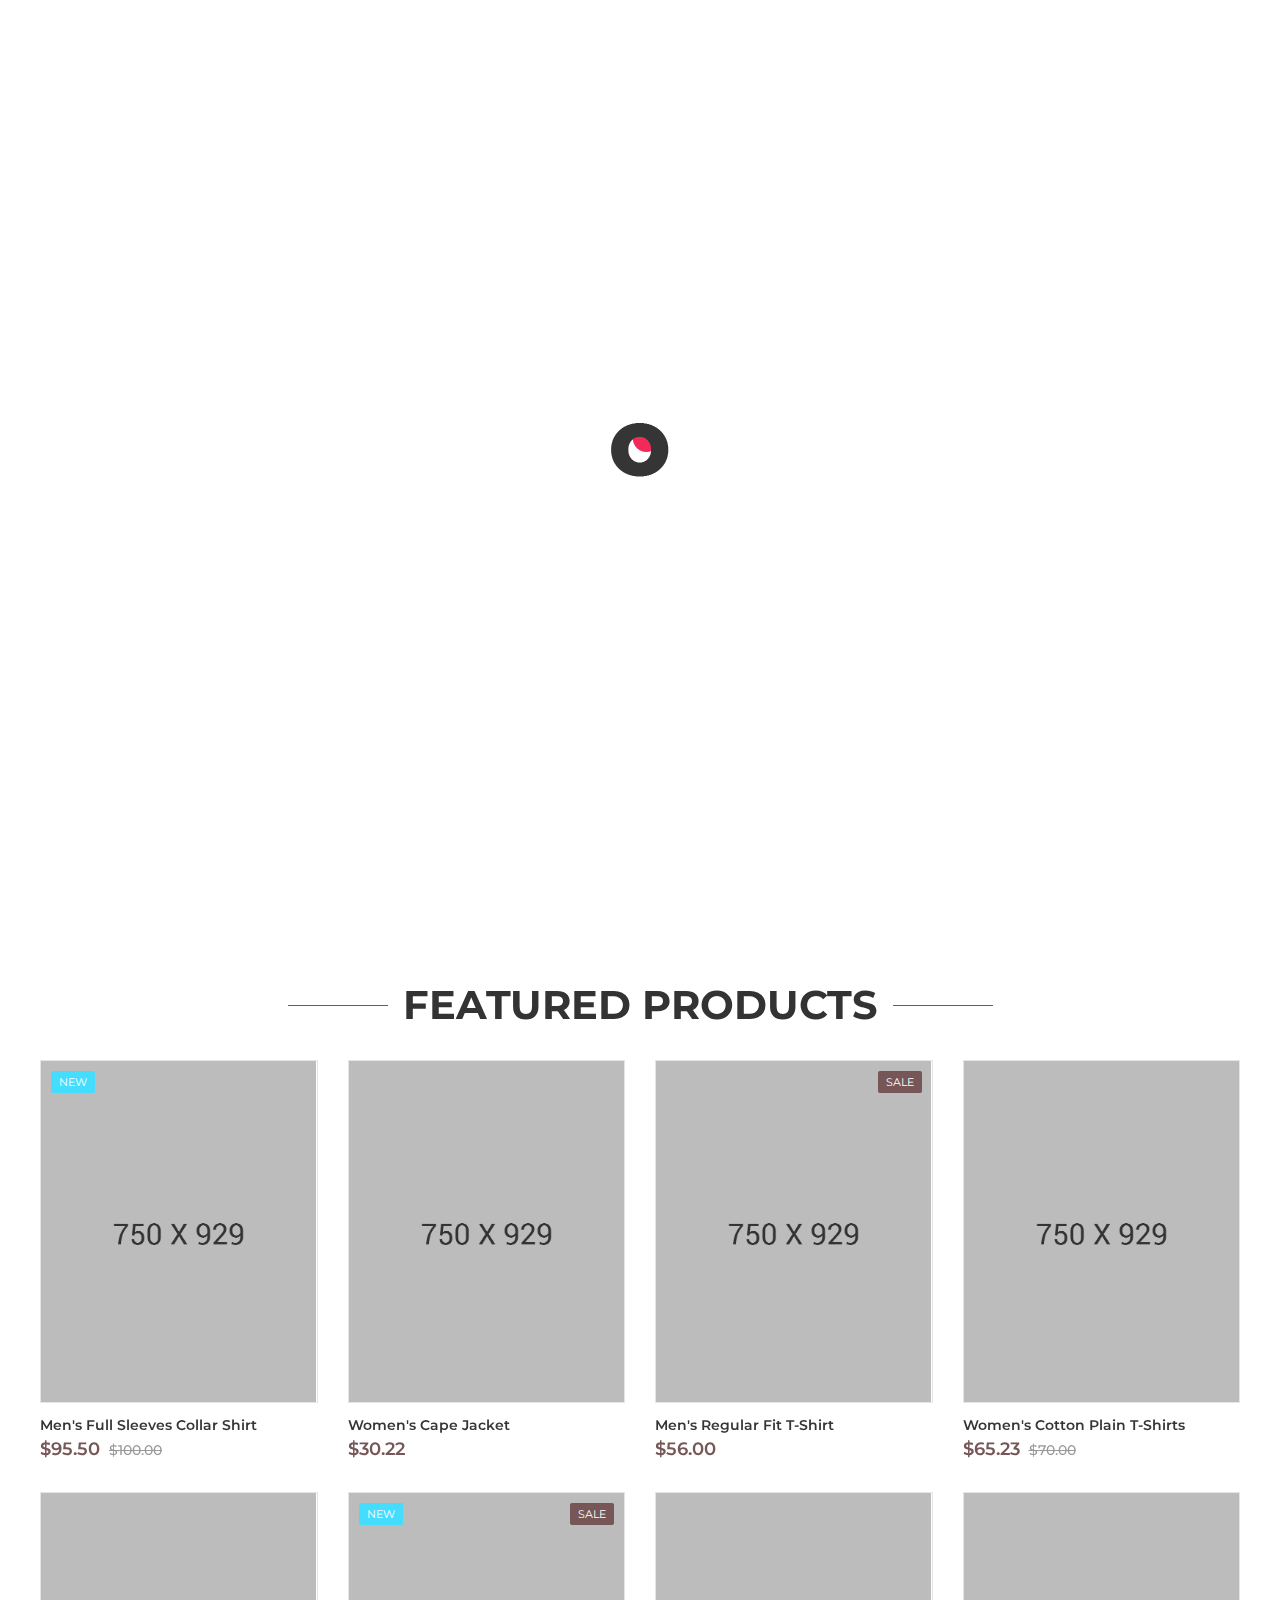
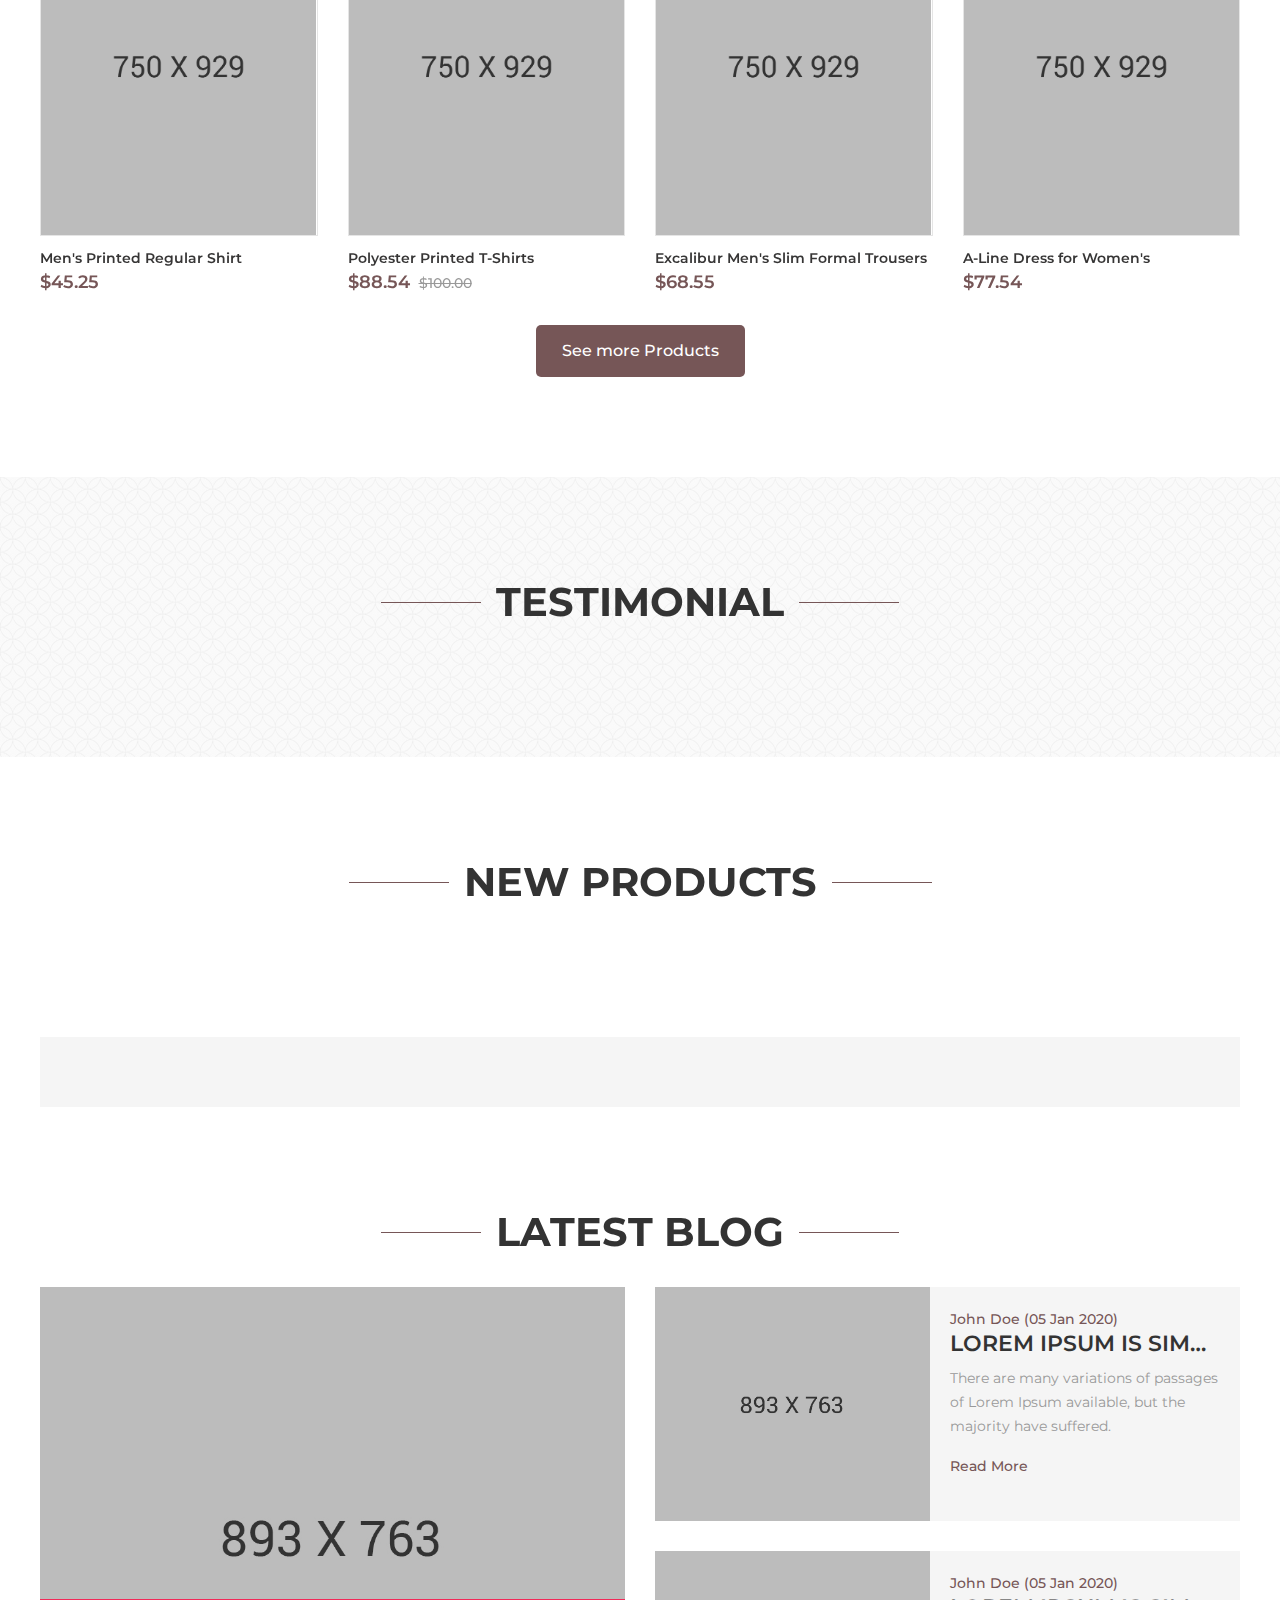
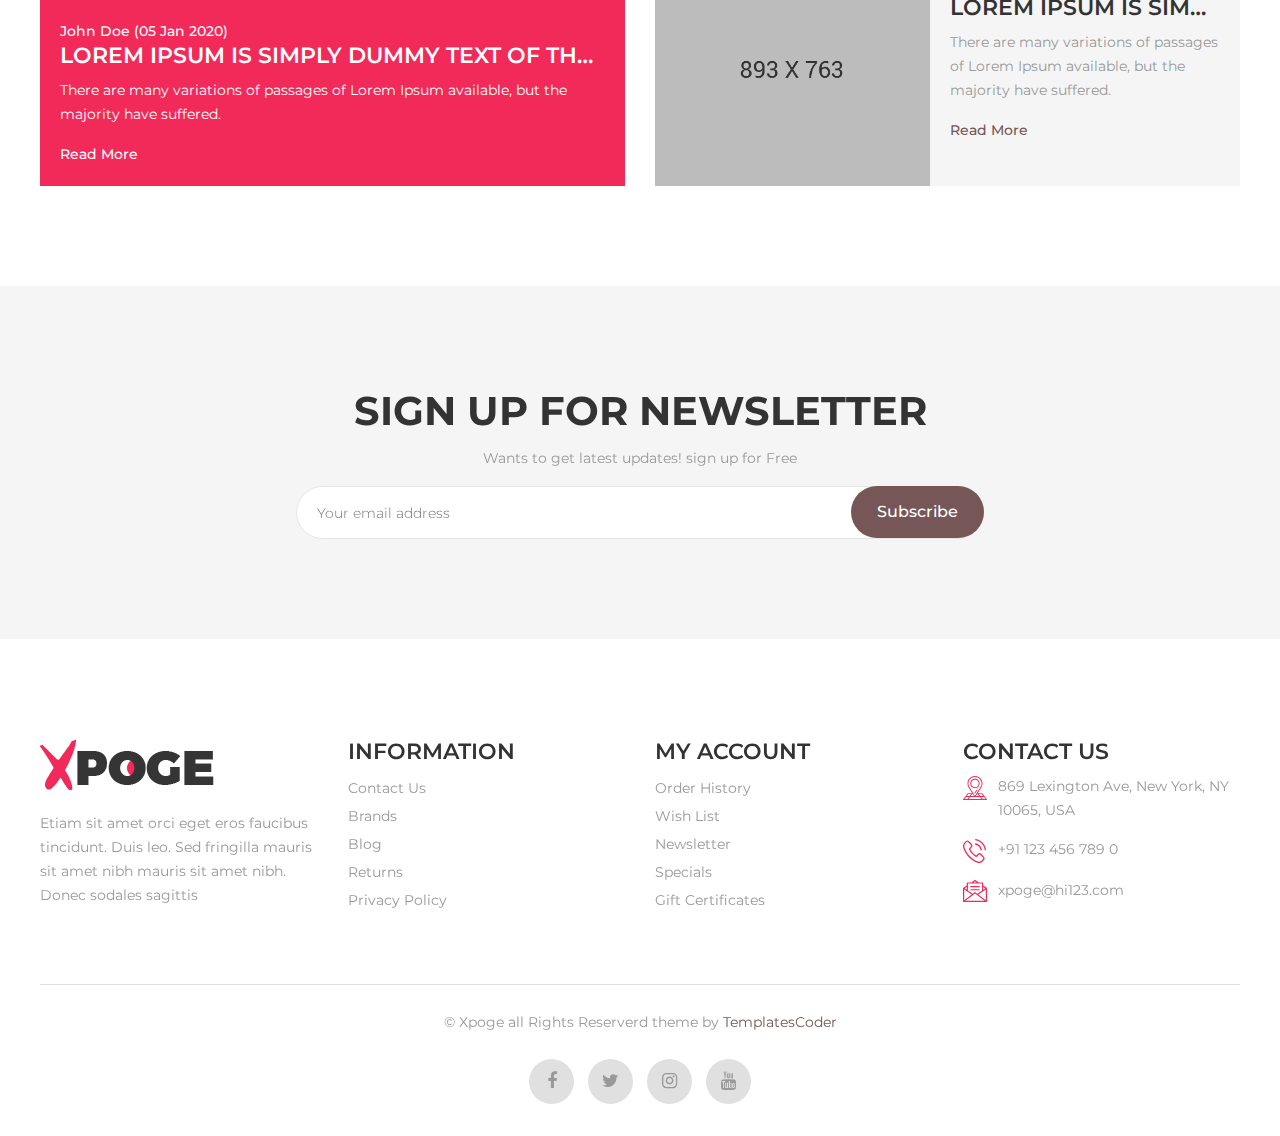
<file: templates/index.html>
<!DOCTYPE html>
<html lang="en">
	<head>
	<!-- Basic Page Needs -->
    <meta charset="utf-8">
    <title>Xpoge</title>

	<!-- Mobile Specific Metas -->
    <meta name="viewport" content="width=device-width, initial-scale=1, maximum-scale=1">
    <link type="image/x-icon" href="images/fav-icon.png" rel="icon">

    <!-- CSS -->
    <link rel="stylesheet" type="text/css" href="css/xpoge.css">
    <link rel="stylesheet" type="text/css" href="css/responsive.css">

	<!-- Global site tag (gtag.js) - Google Analytics -->
    <script async src="https://www.googletagmanager.com/gtag/js?id=UA-142494086-2"></script>
    <script>
      window.dataLayer = window.dataLayer || [];
      function gtag(){dataLayer.push(arguments);}
      gtag('js', new Date());
    
      gtag('config', 'UA-142494086-2');
    </script>
	</head>
	<body>
		<!-- Start preloader -->
		<div id="preloader"></div>
		<!-- End preloader -->

		<!-- Search Screen start -->
		<div class="sidebar-search-wrap">
		    <div class="sidebar-table-container">
			    <div class="sidebar-align-container">
			        <div class="search-closer right-side"></div>
			        <div class="search-container">
			          <form method="get" id="search-form">
			            <input type="text" id="s" class="search-input" name="s" placeholder="Start Searching">
			          </form>
			          <span>Search and Press Enter</span>
			        </div>
			    </div>
		    </div>
		</div>
		<!-- Search Screen end -->

		<div id="newslater-popup" class="mfp-hide white-popup-block open align-center">
			<div class="nl-popup-main">
			    <div class="nl-popup-inner">
				    <div class="newsletter-inner">
				    	<div class="row">
				    		<div class="col-md-6"></div>
				    		<div class="col-md-6">
				    			<div class="mtb-30">
							        <h2 class="main_title">Subscribe Emails</h2>
							        <span class="sub-title mb-30">Sign up & get 10% off</span>
							        <form>
							        	<input type="email" placeholder="Email Here...">
							        	<button class="btn-color big-width btn" title="Subscribe">Subscribe</button>
							        </form>
							        <div class="check-box mt-30">
										<span>
			                            	<input type="checkbox" class="checkbox" id="different-address" name="Ship to a different address?">
			                            	<label for="different-address">Don`t show this popup again</label>
			                            </span>
		                            </div>
	                            </div>
					        </div>
				        </div>
				    </div>
			    </div>
			</div>
		</div>
		<div class="main">
			<!-- Header start -->
			<header id="header">
				<div class="container position-r">
					<div class="row m-0">
						<div class="col-lg-3 col-md-4 col-4 p-0">
			            	<div class="navbar-header">
				                <a class="navbar-brand page-scroll" href="index.html">
				                	<img alt="xpoge" src="images/logo.png">
				                </a> 
			            	</div>
				        </div>
				        <div class="col-lg-9 col-md-8 col-8 p-0 position-initial">
				        	<div class="right-side">
					        	<button data-target=".navbar-collapse" data-toggle="collapse" class="navbar-toggle d-block d-lg-none d-xl-none" type="button"><i class="fa fa-bars"></i>
					        	</button>
					        	<div class="overlay"></div>
					        	<div id="menu" class="navbar-collapse collapse" >
					                <ul class="nav navbar-nav">
						                <li class="level">
						                  	<a href="index.html" class="nav-link">Home</a>
						                </li>
						                <li class="level dropdown">
						                	<span class="opener plus"></span>
						                  	<a href="shop.html" class="nav-link">Women</a>
						                  	<div class="megamenu mobile-sub-menu">
							                    <div class="megamenu-inner-top">
							                      <ul class="sub-menu-level1">
							                        <li class="level2 "> <a href="shop.html"><span>Women Cloths</span></a>
							                          <ul class="sub-menu-level2">
							                            <li class="level3"><a href="shop.html"><span>■</span>Jeans & Jeggings</a></li>
							                            <li class="level3"><a href="shop.html"><span>■</span>Skirts</a></li>
							                            <li class="level3"><a href="shop.html"><span>■</span>Dresses</a></li>
							                            <li class="level3"><a href="shop.html"><span>■</span>Tops & Shirts</a></li>
							                            <li class="level3"><a href="shop.html"><span>■</span>Winter Wear</a></li>
							                            <li class="level3"><a href="shop.html"><span>■</span>Jeans & Jeggings</a></li>
							                          </ul>
							                        </li>
							                        <li class="level2"> <a href="shop.html"><span>Accessories</span></a>
							                          <ul class="sub-menu-level2 ">
							                            <li class="level3"><a href="shop.html"><span>■</span>Skincare</a></li>
							                            <li class="level3"><a href="shop.html"><span>■</span>Makeup</a></li>
							                            <li class="level3"><a href="shop.html"><span>■</span>Gloves</a></li>
							                            <li class="level3"><a href="shop.html"><span>■</span>Socks</a></li>
							                            <li class="level3"><a href="shop.html"><span>■</span>Lipstick</a></li>
							                            <li class="level3"><a href="shop.html"><span>■</span>Foundation</a></li>
							                          </ul>
							                        </li>
							                        <li class="level2 d-none d-lg-block"> 
							                        	<a href="shop.html" class="m-0">
							                        		<img src="images/drop_banner3.jpg" alt="Xpoge">
							                        	</a>
							                        </li>
							                      </ul>
							                    </div>
							                </div>
						                </li>
						                <li class="level dropdown">
						                	<span class="opener plus"></span>
						                  	<a href="shop.html" class="nav-link">Men</a>
						                  	<div class="megamenu full mobile-sub-menu">
							                    <div class="megamenu-inner-top">
							                      <div class="row sub-menu-level1">
							                        <div class="col-lg-3 level2 "> <a href="shop.html"><span>Men Cloths</span></a>
							                          <ul class="sub-menu-level2">
							                            <li class="level3"><a href="shop.html"><span>■</span>Navy Blazer</a></li>
							                            <li class="level3"><a href="shop.html"><span>■</span>Sport Jeans</a></li>
							                            <li class="level3"><a href="shop.html"><span>■</span>Sleeveless Shirt</a></li>
							                            <li class="level3"><a href="shop.html"><span>■</span>Trousers</a></li>
							                          </ul>
							                        </div>
							                        <div class="col-lg-3 level2"> <a href="shop.html"><span>Men Fashion</span></a>
							                          <ul class="sub-menu-level2 ">
							                            <li class="level3"><a href="shop.html"><span>■</span>Purse</a></li>
							                            <li class="level3"><a href="shop.html"><span>■</span>Sport Shoes</a></li>
							                            <li class="level3"><a href="shop.html"><span>■</span>Wallets</a></li>
							                            <li class="level3"><a href="shop.html"><span>■</span>Belt</a></li>
							                          </ul>
							                        </div>
							                        <div class="col-lg-3 level2"> <a href="shop.html"><span>Women Fashion</span></a>
							                          <ul class="sub-menu-level2 ">
							                            <li class="level3"><a href="shop.html"><span>■</span>Jeans & Jeggings</a></li>
							                            <li class="level3"><a href="shop.html"><span>■</span>Skirts</a></li>
							                            <li class="level3"><a href="shop.html"><span>■</span>Dresses</a></li>
							                            <li class="level3"><a href="shop.html"><span>■</span>Tops & Shirts</a></li>
							                          </ul>
							                        </div>
							                        <div class="col-lg-3 level2"> <a href="shop.html"><span>Accessories</span></a>
							                          <ul class="sub-menu-level2 ">
							                            <li class="level3"><a href="shop.html"><span>■</span>Sunglasses</a></li>
							                            <li class="level3"><a href="shop.html"><span>■</span>Pocket Watch</a></li>
							                            <li class="level3"><a href="shop.html"><span>■</span>Gloves</a></li>
							                            <li class="level3"><a href="shop.html"><span>■</span>Socks</a></li>
							                          </ul>
							                        </div>
							                      </div>
							                      <div class="row">
							                      	<div class="col-lg-6 mt-30 d-none d-lg-block">
							                      		<div class="sub-menu-img">
							                      			<a href="shop.html">
							                      				<img src="images/drop_banner1.jpg" alt="Xpoge">
							                      			</a>
							                      		</div>
							                      	</div>
							                      	<div class="col-lg-6 mt-30 d-none d-lg-block">
							                      		<div class="sub-menu-img">
							                      			<a href="shop.html">
							                      				<img src="images/drop_banner2.jpg" alt="Xpoge">
							                      			</a>
							                      		</div>
							                      	</div>
							                      </div>
							                    </div>
							                </div>
						                </li>
						                <li class="level">
						                  	<a href="shop.html" class="nav-link">Juniors</a>
						                </li>
						                <li class="level dropdown">
						                	<span class="opener plus"></span>
						                  	<a href="blog-left-col.html">Blog</a>
						                  	<div class="megamenu mobile-sub-menu">
							                    <div class="megamenu-inner-top">
							                      <ul class="sub-menu-level1">
							                        <li class="level2 ">
							                        	<ul class="sub-menu-level2">
								                            <li class="level3"><a href="blog-left-col.html"><span>■</span>Blog Left-Sidebar</a></li>
								                            <li class="level3"><a href="blog-right-col.html"><span>■</span>Blog Right-Sidebar</a></li>
								                            <li class="level3"><a href="blog-detail.html"><span>■</span>Singal Blog</a></li>
								                        </ul>
							                        </li>
							                      </ul>
							                    </div>
							                </div>
						                </li>
						                <li class="level dropdown">
						                	<span class="opener plus"></span>
						                  	<a href="#" class="nav-link">Pages</a>
						                  	<div class="megamenu mobile-sub-menu">
							                    <div class="megamenu-inner-top">
							                      <ul class="sub-menu-level1">
							                        <li class="level2 ">
							                        	<ul class="sub-menu-level2">
								                            <li class="level3"><a href="contact.html"><span>■</span>Contact</a></li>
								                            <li class="level3"><a href="checkout.html"><span>■</span>Checkout</a></li>
								                            <li class="level3"><a href="wishlist.html"><span>■</span>Wishlist</a></li>
								                            <li class="level3"><a href="404.html"><span>■</span>404</a></li>
								                        </ul>
							                        </li>
							                      </ul>
							                    </div>
							                </div>
						                </li>
					                </ul>
					            </div>
					            <div class="header-right-link">
					              <ul>
					                <li class="search-box">
					                  <a href="#"><span></span></a>
					                </li>
					                <li class="account-icon"> 
					                	<a href="#"><span></span></a>
						                <div class="header-link-dropdown account-link-dropdown">
						                    <ul class="link-dropdown-list">
						                      <li> <span class="dropdown-title">Default welcome msg!</span>
						                        <ul>
						                          <li><a href="login.html">Sign In</a></li>
						                          <li><a href="register.html">Create an Account</a></li>
						                        </ul>
						                      </li>
						                      <li> <span class="dropdown-title">Language :</span>
						                        <ul>
						                          <li><a class="active" href="#">English</a></li>
						                          <li><a href="#">French</a></li>
						                          <li><a href="#">German</a></li>
						                        </ul>
						                      </li>
						                      <li> <span class="dropdown-title">Currency :</span>
						                        <ul>
						                          <li><a class="active" href="#">USD</a></li>
						                          <li><a href="#">AUD</a></li>
						                          <li><a href="#">EUR</a></li>
						                        </ul>
						                      </li>
						                    </ul>
						                </div>
					                </li>
					                <li class="cart-icon"> 
					                	<a href="#"> <span> <small class="cart-notification">2</small> </span> </a>
										<div class="cart-dropdown header-link-dropdown">
											<ul class="cart-list link-dropdown-list">
											  <li> <a class="close-cart"><i class="fa fa-times-circle"></i></a>
											    <figure> <a href="product-page.html" class="pull-left"> <img alt="Xpoge" src="images/1.jpg"></a>
											      <figcaption> <span><a href="product-page.html">Men's Full Sleeves Collar Shirt</a></span>
											        <p class="cart-price">$14.99</p>
											        <div class="product-qty">
											          <label>Qty:</label>
											          <div class="custom-qty">
											            <input type="text" name="qty" maxlength="8" value="1" title="Qty" class="input-text qty">
											          </div>
											        </div>
											      </figcaption>
											    </figure>
											  </li>
											  <li> <a class="close-cart"><i class="fa fa-times-circle"></i></a>
											    <figure> <a href="product-page.html" class="pull-left"> <img alt="Xpoge" src="images/2.jpg"></a>
											      <figcaption> <span><a href="product-page.html">Women's Cape Jacket</a></span>
											        <p class="cart-price">$14.99</p>
											        <div class="product-qty">
											          <label>Qty:</label>
											          <div class="custom-qty">
											            <input type="text" name="qty" maxlength="8" value="1" title="Qty" class="input-text qty">
											          </div>
											        </div>
											      </figcaption>
											    </figure>
											  </li>
											</ul>
											<p class="cart-sub-totle"> <span class="pull-left">Cart Subtotal</span> <span class="pull-right"><strong class="price-box">$29.98</strong></span> </p>
											<div class="clearfix"></div>
											<div class="mt-20"> <a href="cart.html" class="btn-color btn">Cart</a> <a href="checkout.html" class="btn-color btn right-side">Checkout</a> </div>
										</div>
					                </li>
					              </ul>
					            </div>
				            </div>
				        </div>
					</div>
				</div>
			</header>
			<!-- Header end -->

			<!-- Banner start -->
	        <section id="banner-part" class="menu-section pb-100">
	        	<div class="banner main-banner owl-carousel">
	        		<div class="banner-1">
	        			<img src="images/banner1.jpg" alt="Xpoge">
						<div class="banner-detail">
							<div class="container">
								<div class="row">
									<div class="col-12">
										<div class="banner-detail-inner">
											<span class="subtitle1">Women Style</span>
											<h1 class="banner-title">Big sale</h1>
											<div class="subtitle2">
												<span class="part1">Summer</span>
												<span class="part2">Collection</span>
											</div>
										</div>
									</div>
								</div>
							</div>
						</div>
					</div>
					<div class="banner-2">
	        			<img src="images/banner2.jpg" alt="Xpoge">
						<div class="banner-detail">
							<div class="container">
								<div class="row">
									<div class="col-12">
										<div class="banner-detail-inner">
											<span class="subtitle1">Up to 40% Off</span>
											<h1 class="banner-title">Men Suit</h1>
											<div class="subtitle2">
												<span class="part1">New</span>
												<span class="part2">Collection</span>
											</div>
										</div>
									</div>
								</div>
							</div>
						</div>
					</div>
				</div>
	        </section>
	        <!-- Banner end -->

	        <!-- Sub banner section Start -->
	        <div class="sub-banner-part pb-100">
	        	<div class="container">
	        		<div class="row">
	        			<div class="col-md-4">
	        				<div class="sub-banner-box">
	        					<a href="shop.html">
	        						<img class="d-none d-md-block" src="images/sub-banner1.jpg" alt="Xpoge">
	        						<img class="d-block d-md-none" src="images/sub-responsive-banner1.jpg" alt="Xpoge">
	        					</a>
	        				</div>
	        			</div>
	        			<div class="col-md-8">
	        				<div class="row">
	        					<div class="col-md-8">
	        						<div class="sub-banner-box">
			        					<a href="shop.html">
			        						<img class="d-none d-md-block" src="images/sub-banner2.jpg" alt="Xpoge">
			        						<img class="d-block d-md-none" src="images/sub-responsive-banner2.jpg" alt="Xpoge">
			        					</a>
			        				</div>
	        					</div>
	        					<div class="col-md-4">
	        						<div class="sub-banner-box">
			        					<a href="shop.html">
			        						<img class="d-none d-md-block" src="images/sub-banner3.jpg" alt="Xpoge">
			        						<img class="d-block d-md-none" src="images/sub-responsive-banner3.jpg" alt="Xpoge">
			        					</a>
			        				</div>
	        					</div>
	        				</div>
	        				<div class="row">
	        					<div class="col-12">
	        						<div class="sub-banner-box">
			        					<a href="shop.html">
			        						<img class="d-none d-md-block" src="images/sub-banner4.jpg" alt="Xpoge">
			        						<img class="d-block d-md-none" src="images/sub-responsive-banner4.jpg" alt="Xpoge">
			        					</a>
			        				</div>
	        					</div>
	        				</div>
	        			</div>
	        		</div>
	        	</div>
	        </div>
	        <!-- Sub banner section End -->

			<!-- Site Services Block Start -->
	        <section id="services-part" class="menu-section services-part position-r pb-100">
			    <div class="container">
			      <div class="ser-feature-block mb_-30 center-sm">
			        <div class="row">
			          <div class="col-lg-4 col-12">
			            <div class="services-box mb-30">
			            	<div class="services-box-inner">
					            <div class="services-icon services1">
					              	<img src="images/ser-icon1.svg" alt="xpoge">
					            </div>
					            <div class="services-detail">
					                <h3 class="ser-title">Free Shipping</h3>
					                <div class="ser-subtitle">Free Shipping on orders over $99</div>
					            </div>
				            </div>
			            </div>
			          </div>
			          <div class="col-lg-4 col-12">
			            <div class="services-box mb-30">
			            	<div class="services-box-inner">
					            <div class="services-icon services2">
					              	<img src="images/ser-icon2.svg" alt="xpoge">
					            </div>
					            <div class="services-detail">
					                <h3 class="ser-title">Special Gift</h3>
					                <div class="ser-subtitle">Perfect gift to your loved ones</div>
					            </div>
				            </div>
			            </div>
			          </div>
			          <div class="col-lg-4 col-12">
			            <div class="services-box mb-30">
			            	<div class="services-box-inner">
					            <div class="services-icon services3">
					              	<img src="images/ser-icon3.svg" alt="xpoge">
					            </div>
					            <div class="services-detail">
					                <h3 class="ser-title">Money Back</h3>
					                <div class="ser-subtitle">Not receiving an item applied to</div>
					            </div>
				            </div>
			            </div>
			          </div>
			        </div>
			      </div>
			    </div>
			</section>
			<!-- Site Services Block End -->

			<!-- Product Section Start -->
			<section class="product-section pb-100">
				<div class="container">
					<div class="row">
	                	<div class="col-12">
	                    	<div class="heading-part text-center mb-30 mb-sm-20">
	                        	<h2 class="main_title">Featured Products</h2>
	                        </div>
	                    </div>
	                </div>
	                <div class="row">
	                	<div class="col-lg-3 col-md-4 col-6">
	                		<div class="product-item">
	                			<div class="product-image">
	                				<div class="new-label"><span>New</span></div>
	                				<a href="product-page.html">
		                				<img src="images/1.jpg" alt="Xpoge">
		                			</a>
	                			</div>
	                			<div class="product-details-outer">
		                			<div class="product-details">
		                				<div class="product-title">
		                					<a href="product-page.html">Men's Full Sleeves Collar Shirt</a>
		                				</div>
		                				<div class="price-box">
		                					<span class="price">$95.50</span>
		                					<del class="price old-price">$100.00</del>
		                				</div>
		                			</div>
		                			<div class="product-details-btn">
		                				<ul>
		                					<li class="icon cart-icon">
		                						<a href="cart.html">
		                							<span></span>
		                						</a>
		                					</li>
		                					<li class="icon wishlist-icon">
		                						<a href="wishlist.html">
		                							<span></span>
		                						</a>
		                					</li>
		                					<li class="icon compare-icon">
		                						<a href="javascript:void(0)">
		                							<span></span>
		                						</a>
		                					</li>
		                				</ul>
		                			</div>
	                			</div>
	                		</div>
	                	</div>
	                	<div class="col-lg-3 col-md-4 col-6">
	                		<div class="product-item">
	                			<div class="product-image">
	                				<a href="product-page.html">
		                				<img src="images/2.jpg" alt="Xpoge">
		                			</a>
	                			</div>
	                			<div class="product-details-outer">
		                			<div class="product-details">
		                				<div class="product-title">
		                					<a href="product-page.html">Women's Cape Jacket</a>
		                				</div>
		                				<div class="price-box">
		                					<span class="price">$30.22</span>
		                				</div>
		                			</div>
		                			<div class="product-details-btn">
		                				<ul>
		                					<li class="icon cart-icon">
		                						<a href="cart.html">
		                							<span></span>
		                						</a>
		                					</li>
		                					<li class="icon wishlist-icon">
		                						<a href="wishlist.html">
		                							<span></span>
		                						</a>
		                					</li>
		                					<li class="icon compare-icon">
		                						<a href="javascript:void(0)">
		                							<span></span>
		                						</a>
		                					</li>
		                				</ul>
		                			</div>
	                			</div>
	                		</div>
	                	</div>
	                	<div class="col-lg-3 col-md-4 col-6">
	                		<div class="product-item">
	                			<div class="product-image">
	                				<div class="sale-label"><span>Sale</span></div>
	                				<a href="product-page.html">
		                				<img src="images/3.jpg" alt="Xpoge">
		                			</a>
	                			</div>
	                			<div class="product-details-outer">
		                			<div class="product-details">
		                				<div class="product-title">
		                					<a href="product-page.html">Men's Regular Fit T-Shirt</a>
		                				</div>
		                				<div class="price-box">
		                					<span class="price">$56.00</span>
		                				</div>
		                			</div>
		                			<div class="product-details-btn">
		                				<ul>
		                					<li class="icon cart-icon">
		                						<a href="cart.html">
		                							<span></span>
		                						</a>
		                					</li>
		                					<li class="icon wishlist-icon">
		                						<a href="wishlist.html">
		                							<span></span>
		                						</a>
		                					</li>
		                					<li class="icon compare-icon">
		                						<a href="javascript:void(0)">
		                							<span></span>
		                						</a>
		                					</li>
		                				</ul>
		                			</div>
	                			</div>
	                		</div>
	                	</div>
	                	<div class="col-lg-3 col-md-4 col-6">
	                		<div class="product-item">
	                			<div class="product-image">
	                				<a href="product-page.html">
		                				<img src="images/4.jpg" alt="Xpoge">
		                			</a>
	                			</div>
	                			<div class="product-details-outer">
		                			<div class="product-details">
		                				<div class="product-title">
		                					<a href="product-page.html">Women's Cotton Plain T-Shirts</a>
		                				</div>
		                				<div class="price-box">
		                					<span class="price">$65.23</span>
		                					<del class="price old-price">$70.00</del>
		                				</div>
		                			</div>
		                			<div class="product-details-btn">
		                				<ul>
		                					<li class="icon cart-icon">
		                						<a href="cart.html">
		                							<span></span>
		                						</a>
		                					</li>
		                					<li class="icon wishlist-icon">
		                						<a href="wishlist.html">
		                							<span></span>
		                						</a>
		                					</li>
		                					<li class="icon compare-icon">
		                						<a href="javascript:void(0)">
		                							<span></span>
		                						</a>
		                					</li>
		                				</ul>
		                			</div>
	                			</div>
	                		</div>
	                	</div>
	                	<div class="col-lg-3 col-md-4 col-6">
	                		<div class="product-item">
	                			<div class="product-image">
	                				<a href="product-page.html">
		                				<img src="images/5.jpg" alt="Xpoge">
		                			</a>
	                			</div>
	                			<div class="product-details-outer">
		                			<div class="product-details">
		                				<div class="product-title">
		                					<a href="product-page.html">Men's Printed Regular Shirt</a>
		                				</div>
		                				<div class="price-box">
		                					<span class="price">$45.25</span>
		                				</div>
		                			</div>
		                			<div class="product-details-btn">
		                				<ul>
		                					<li class="icon cart-icon">
		                						<a href="cart.html">
		                							<span></span>
		                						</a>
		                					</li>
		                					<li class="icon wishlist-icon">
		                						<a href="wishlist.html">
		                							<span></span>
		                						</a>
		                					</li>
		                					<li class="icon compare-icon">
		                						<a href="javascript:void(0)">
		                							<span></span>
		                						</a>
		                					</li>
		                				</ul>
		                			</div>
	                			</div>
	                		</div>
	                	</div>
	                	<div class="col-lg-3 col-md-4 col-6">
	                		<div class="product-item">
	                			<div class="product-image">
		                			<div class="sale-label"><span>Sale</span></div>
		                			<div class="new-label"><span>New</span></div>
	                				<a href="product-page.html">
		                				<img src="images/6.jpg" alt="Xpoge">
		                			</a>
	                			</div>
	                			<div class="product-details-outer">
		                			<div class="product-details">
		                				<div class="product-title">
		                					<a href="product-page.html">Polyester Printed T-Shirts</a>
		                				</div>
		                				<div class="price-box">
		                					<span class="price">$88.54</span>
		                					<del class="price old-price">$100.00</del>
		                				</div>
		                			</div>
		                			<div class="product-details-btn">
		                				<ul>
		                					<li class="icon cart-icon">
		                						<a href="cart.html">
		                							<span></span>
		                						</a>
		                					</li>
		                					<li class="icon wishlist-icon">
		                						<a href="wishlist.html">
		                							<span></span>
		                						</a>
		                					</li>
		                					<li class="icon compare-icon">
		                						<a href="javascript:void(0)">
		                							<span></span>
		                						</a>
		                					</li>
		                				</ul>
		                			</div>
	                			</div>
	                		</div>
	                	</div>
	                	<div class="col-lg-3 col-md-4 col-6">
	                		<div class="product-item">
	                			<div class="product-image">
	                				<a href="product-page.html">
		                				<img src="images/7.jpg" alt="Xpoge">
		                			</a>
	                			</div>
	                			<div class="product-details-outer">
		                			<div class="product-details">
		                				<div class="product-title">
		                					<a href="product-page.html">Excalibur Men's Slim Formal Trousers</a>
		                				</div>
		                				<div class="price-box">
		                					<span class="price">$68.55</span>
		                				</div>
		                			</div>
		                			<div class="product-details-btn">
		                				<ul>
		                					<li class="icon cart-icon">
		                						<a href="cart.html">
		                							<span></span>
		                						</a>
		                					</li>
		                					<li class="icon wishlist-icon">
		                						<a href="wishlist.html">
		                							<span></span>
		                						</a>
		                					</li>
		                					<li class="icon compare-icon">
		                						<a href="javascript:void(0)">
		                							<span></span>
		                						</a>
		                					</li>
		                				</ul>
		                			</div>
	                			</div>
	                		</div>
	                	</div>
	                	<div class="col-lg-3 col-md-4 col-6">
	                		<div class="product-item">
	                			<div class="product-image">
	                				<a href="product-page.html">
		                				<img src="images/8.jpg" alt="Xpoge">
		                			</a>
	                			</div>
	                			<div class="product-details-outer">
		                			<div class="product-details">
		                				<div class="product-title">
		                					<a href="product-page.html">A-Line Dress for Women's</a>
		                				</div>
		                				<div class="price-box">
		                					<span class="price">$77.54</span>
		                				</div>
		                			</div>
		                			<div class="product-details-btn">
		                				<ul>
		                					<li class="icon cart-icon">
		                						<a href="cart.html">
		                							<span></span>
		                						</a>
		                					</li>
		                					<li class="icon wishlist-icon">
		                						<a href="wishlist.html">
		                							<span></span>
		                						</a>
		                					</li>
		                					<li class="icon compare-icon">
		                						<a href="javascript:void(0)">
		                							<span></span>
		                						</a>
		                					</li>
		                				</ul>
		                			</div>
	                			</div>
	                		</div>
	                	</div>
	                </div>
	                <div class="row">
	                	<div class="col-12">
	                		<div class="align-center">
	                			<a href="shop.html" class="btn btn-color">See more Products</a>
	                		</div>
	                	</div>
	                </div>
				</div>
			</section>
			<!-- Product Section End -->

			<!-- Testimonial Section Start -->
			<section class="testimonial-section position-r ptb-100">
				<div class="container">
					<div class="row">
	                	<div class="col-12">
	                    	<div class="heading-part text-center mb-30 mb-sm-20">
	                        	<h2 class="main_title">Testimonial</h2>
	                        </div>
	                    </div>
	                </div>
					<div class="testimonial-slider owl-carousel position-initial">
						<div class="item testimonial-main">
							<div class="client-img-main">
								<div class="client-img">
									<img alt="Xpoge" src="images/testimonial_img1.jpg">
								</div>
								<div class="quote-img">
									<img src="images/quote-img.png" alt="Xpoge">
								</div>
							</div>
							<div class="clear-fix"></div>
							<div class="client-detail">
								<p>make a type specimen book. It has survived not only five centuries, but also the leap into electronic typesetting, remaining essentially unchanged. It was make a type specimen book. It has survived not only five centuries.</p>
								<h4 class="sub-title client-title">- john Doe - </h4>
								<div class="designation">Founder</div>
							</div>
						</div>
						<div class="item testimonial-main">
							<div class="client-img-main">
								<div class="client-img">
									<img alt="Xpoge" src="images/testimonial_img2.jpg">
								</div>
								<div class="quote-img">
									<img src="images/quote-img.png" alt="Xpoge">
								</div>
							</div>
							<div class="clear-fix"></div>
							<div class="client-detail">
								<p>make a type specimen book. It has survived not only five centuries, but also the leap into electronic typesetting, remaining essentially unchanged. It was make a type specimen book. It has survived not only five centuries.</p>
								<h4 class="sub-title client-title">- Joseph deboungawer - </h4>
								<div class="designation">Maneger of Business  Development</div>
							</div>
						</div>
						<div class="item testimonial-main">
							<div class="client-img-main">
								<div class="client-img">
									<img alt="Xpoge" src="images/testimonial_img3.jpg">
								</div>
								<div class="quote-img">
									<img src="images/quote-img.png" alt="Xpoge">
								</div>
							</div>
							<div class="clear-fix"></div>
							<div class="client-detail">
								<p>make a type specimen book. It has survived not only five centuries, but also the leap into electronic typesetting, remaining essentially unchanged. It was make a type specimen book. It has survived not only five centuries.</p>
								<h4 class="sub-title client-title">- john Doe - </h4>
								<div class="designation">Founder</div>
							</div>
						</div>
					</div>
				</div>
			</section>
			<!-- Testimonial Section End -->

			<!-- New Product Section Start -->
			<section class="product-section ptb-100">
				<div class="container">
					<div class="row">
	                	<div class="col-12">
	                    	<div class="heading-part text-center mb-30 mb-sm-20">
	                        	<h2 class="main_title">New Products</h2>
	                        </div>
	                    </div>
	                </div>
	                <div class="position-r">
	                	<div class="row">
		                	<div class="product-slider owl-carousel position-initial">
			                	<div class="item">
			                		<div class="product-item">
			                			<div class="product-image">
			                				<div class="sale-label"><span>Sale</span></div>
			                				<a href="product-page.html">
				                				<img src="images/1.jpg" alt="Xpoge">
				                			</a>
			                			</div>
			                			<div class="product-details-outer">
				                			<div class="product-details">
				                				<div class="product-title">
				                					<a href="product-page.html">Men's Full Sleeves Collar Shirt</a>
				                				</div>
				                				<div class="price-box">
				                					<span class="price">$95.50</span>
				                					<del class="price old-price">$100.00</del>
				                				</div>
				                			</div>
				                			<div class="product-details-btn">
				                				<ul>
				                					<li class="icon cart-icon">
				                						<a href="cart.html">
				                							<span></span>
				                						</a>
				                					</li>
				                					<li class="icon wishlist-icon">
				                						<a href="wishlist.html">
				                							<span></span>
				                						</a>
				                					</li>
				                					<li class="icon compare-icon">
				                						<a href="javascript:void(0)">
				                							<span></span>
				                						</a>
				                					</li>
				                				</ul>
				                			</div>
			                			</div>
			                		</div>
			                	</div>
			                	<div class="item">
			                		<div class="product-item">
			                			<div class="product-image">
			                				<a href="product-page.html">
				                				<img src="images/2.jpg" alt="Xpoge">
				                			</a>
			                			</div>
			                			<div class="product-details-outer">
				                			<div class="product-details">
				                				<div class="product-title">
				                					<a href="product-page.html">Women's Cape Jacket</a>
				                				</div>
				                				<div class="price-box">
				                					<span class="price">$30.22</span>
				                				</div>
				                			</div>
				                			<div class="product-details-btn">
				                				<ul>
				                					<li class="icon cart-icon">
				                						<a href="cart.html">
				                							<span></span>
				                						</a>
				                					</li>
				                					<li class="icon wishlist-icon">
				                						<a href="wishlist.html">
				                							<span></span>
				                						</a>
				                					</li>
				                					<li class="icon compare-icon">
				                						<a href="javascript:void(0)">
				                							<span></span>
				                						</a>
				                					</li>
				                				</ul>
				                			</div>
			                			</div>
			                		</div>
			                	</div>
			                	<div class="item">
			                		<div class="product-item">
			                			<div class="product-image">
		                					<div class="new-label"><span>New</span></div>
			                				<a href="product-page.html">
				                				<img src="images/3.jpg" alt="Xpoge">
				                			</a>
			                			</div>
			                			<div class="product-details-outer">
				                			<div class="product-details">
				                				<div class="product-title">
				                					<a href="product-page.html">Men's Regular Fit T-Shirt</a>
				                				</div>
				                				<div class="price-box">
				                					<span class="price">$56.00</span>
				                				</div>
				                			</div>
				                			<div class="product-details-btn">
				                				<ul>
				                					<li class="icon cart-icon">
				                						<a href="cart.html">
				                							<span></span>
				                						</a>
				                					</li>
				                					<li class="icon wishlist-icon">
				                						<a href="wishlist.html">
				                							<span></span>
				                						</a>
				                					</li>
				                					<li class="icon compare-icon">
				                						<a href="javascript:void(0)">
				                							<span></span>
				                						</a>
				                					</li>
				                				</ul>
				                			</div>
			                			</div>
			                		</div>
			                	</div>
			                	<div class="item">
			                		<div class="product-item">
			                			<div class="product-image">
			                				<a href="product-page.html">
				                				<img src="images/4.jpg" alt="Xpoge">
				                			</a>
			                			</div>
			                			<div class="product-details-outer">
				                			<div class="product-details">
				                				<div class="product-title">
				                					<a href="product-page.html">Women's Cotton Plain T-Shirts</a>
				                				</div>
				                				<div class="price-box">
				                					<span class="price">$65.23</span>
				                					<del class="price old-price">$70.00</del>
				                				</div>
				                			</div>
				                			<div class="product-details-btn">
				                				<ul>
				                					<li class="icon cart-icon">
				                						<a href="cart.html">
				                							<span></span>
				                						</a>
				                					</li>
				                					<li class="icon wishlist-icon">
				                						<a href="wishlist.html">
				                							<span></span>
				                						</a>
				                					</li>
				                					<li class="icon compare-icon">
				                						<a href="javascript:void(0)">
				                							<span></span>
				                						</a>
				                					</li>
				                				</ul>
				                			</div>
			                			</div>
			                		</div>
			                	</div>
			                	<div class="item">
			                		<div class="product-item">
			                			<div class="product-image">
			                				<a href="product-page.html">
				                				<img src="images/5.jpg" alt="Xpoge">
				                			</a>
			                			</div>
			                			<div class="product-details-outer">
				                			<div class="product-details">
				                				<div class="product-title">
				                					<a href="product-page.html">Men's Printed Regular Shirt</a>
				                				</div>
				                				<div class="price-box">
				                					<span class="price">$45.25</span>
				                				</div>
				                			</div>
				                			<div class="product-details-btn">
				                				<ul>
				                					<li class="icon cart-icon">
				                						<a href="cart.html">
				                							<span></span>
				                						</a>
				                					</li>
				                					<li class="icon wishlist-icon">
				                						<a href="wishlist.html">
				                							<span></span>
				                						</a>
				                					</li>
				                					<li class="icon compare-icon">
				                						<a href="javascript:void(0)">
				                							<span></span>
				                						</a>
				                					</li>
				                				</ul>
				                			</div>
			                			</div>
			                		</div>
			                	</div>
			                	<div class="item">
			                		<div class="product-item">
			                			<div class="product-image">
			                				<div class="sale-label"><span>Sale</span></div>
		                					<div class="new-label"><span>New</span></div>
			                				<a href="product-page.html">
				                				<img src="images/6.jpg" alt="Xpoge">
				                			</a>
			                			</div>
			                			<div class="product-details-outer">
				                			<div class="product-details">
				                				<div class="product-title">
				                					<a href="product-page.html">Polyester Printed T-Shirts</a>
				                				</div>
				                				<div class="price-box">
				                					<span class="price">$88.54</span>
				                					<del class="price old-price">$100.00</del>
				                				</div>
				                			</div>
				                			<div class="product-details-btn">
				                				<ul>
				                					<li class="icon cart-icon">
				                						<a href="cart.html">
				                							<span></span>
				                						</a>
				                					</li>
				                					<li class="icon wishlist-icon">
				                						<a href="wishlist.html">
				                							<span></span>
				                						</a>
				                					</li>
				                					<li class="icon compare-icon">
				                						<a href="javascript:void(0)">
				                							<span></span>
				                						</a>
				                					</li>
				                				</ul>
				                			</div>
			                			</div>
			                		</div>
			                	</div>
		                	</div>
	                	</div>
	                </div>
				</div>
			</section>
			<!-- New Product Section End -->

			<!-- Brand logo section strat -->
			<div class="brand-part pb-100">
				<div class="container">
					<div class="brand-part-inner">
						<div class="row">
							<div class="brand-slider owl-carousel">
								<div class="item">
									<img src="images/brand-img1.png" alt="brand-img">
								</div>
								<div class="item">
									<img src="images/brand-img2.png" alt="brand-img">
								</div>
								<div class="item">
									<img src="images/brand-img3.png" alt="brand-img">
								</div>
								<div class="item">
									<img src="images/brand-img4.png" alt="brand-img">
								</div>
								<div class="item">
									<img src="images/brand-img5.png" alt="brand-img">
								</div>
								<div class="item">
									<img src="images/brand-img6.png" alt="brand-img">
								</div>
							</div>
						</div>
					</div>
				</div>
			</div>
			<!-- Brand logo section end -->

			<!-- Blog section start -->
			<section class="blog-section pb-100">
				<div class="container">
					<div class="row">
	                	<div class="col-12">
	                    	<div class="heading-part text-center mb-30 mb-sm-20">
	                        	<h2 class="main_title">Latest blog</h2>
	                        </div>
	                    </div>
	                </div>
	                <div class="blog-contant list-view mb_-30">
	                	<div class="row">
	                		<div class="col-lg-6">
	                			<div class="blog-item first-blog">
            						<div class="blog-image">
            							<a href="blog-detail.html">
            								<img src="images/blog-img1.jpg" alt="Xpoge">
            							</a>
            						</div>
            						<div class="blog-detail">
										<span class="bloger-date">John Doe (05 Jan 2020)</span>
										<h3 class="head-three mb-10"><a href="blog-detail.html">Lorem Ipsum is simply dummy text of the printing and typesetting industry.</a></h3>
										<p>There are many variations of passages of Lorem Ipsum available, but the majority have suffered.</p>
										<a href="blog-detail.html" class="readmore-btn">Read More</a>
									</div>
            					</div>
	                		</div>
	                		<div class="col-lg-6">
	                			<div class="row">
	                				<div class="col-12">
	                					<div class="blog-item">
	                						<div class="blog-image">
	                							<a href="blog-detail.html">
		                							<img src="images/blog-img2.jpg" alt="Xpoge">
		                						</a>
	                						</div>
	                						<div class="blog-detail">
												<span class="bloger-date">John Doe (05 Jan 2020)</span>
												<h3 class="head-three mb-10"><a href="blog-detail.html">Lorem Ipsum is simply dummy text of the printing and typesetting industry.</a></h3>
												<p>There are many variations of passages of Lorem Ipsum available, but the majority have suffered.</p>
												<a href="blog-detail.html" class="readmore-btn">Read More</a>
											</div>
	                					</div>
	                				</div>
	                				<div class="col-12">
	                					<div class="blog-item">
	                						<div class="blog-image">
	                							<a href="blog-detail.html">
	                								<img src="images/blog-img3.jpg" alt="Xpoge">
	                							</a>
	                						</div>
	                						<div class="blog-detail">
												<span class="bloger-date">John Doe (05 Jan 2020)</span>
												<h3 class="head-three mb-10"><a href="blog-detail.html">Lorem Ipsum is simply dummy text of the printing and typesetting industry.</a></h3>
												<p>There are many variations of passages of Lorem Ipsum available, but the majority have suffered.</p>
												<a href="blog-detail.html" class="readmore-btn">Read More</a>
											</div>
	                					</div>
	                				</div>
	                			</div>
	                		</div>
	                	</div>
	                </div>
				</div>
			</section>
			<!-- Blog section end -->

			<!-- Newslatter section start -->
			<section class="newsletter-section align-center ptb-100">
	            <div class="container">
                    <div class="row justify-content-center">
                        <div class="col-xl-7 col-lg-9 col-12">
                            <div class="newsletter-title">
                                <h2 class="main_title">Sign up for Newsletter </h2>
                                <p>Wants to get latest updates! sign up for Free </p>
                            </div>
                            <div class="newsletter-input">
                                <form>
                                    <div class="form-group m-0">
                                        <input type="email" placeholder="Your email address" required="">
                                    </div>
                                    <button type="submit" class="btn btn-color"><span class="d-none d-sm-block">Subscribe</span> <i class="fa fa-send d-block d-sm-none"></i></button>
                                </form>
                            </div>
                        </div>
                    </div>
	            </div>
	        </section>
	        <!-- Newslatter section end -->

			<!-- Footer section start -->
			<footer class="footer-part">
				<div class="container">
					<div class="footer-top ptb-100">
						<div class="mb_-30">
							<div class="row">
								<div class="col-12 col-lg-3 col-md-6">
									<div class="footer-about mb-sm-30">
										<div class="footer-logo">
											<a href="index.html">
												<img src="images/logo.png" alt="logo">
											</a>
										</div>
										<p class="footer-p">Etiam sit amet orci eget eros faucibus tincidunt. Duis leo. Sed fringilla mauris sit amet nibh mauris sit amet nibh. Donec sodales sagittis</p>
									</div>
								</div>
								<div class="col-12 col-lg-3 col-md-6">
									<div class="footer-static-block">
										<span class="opener plus"></span>
										<h3 class="head-three">Information</h3>
										<ul class="footer-menu footer-block-contant">
											<li><a href="contact.html">Contact Us</a></li>
											<li><a href="javascript:void(0)">Brands</a></li>
											<li><a href="blog-left-col.html">Blog</a></li>
											<li><a href="javascript:void(0)">Returns</a></li>
											<li><a href="javascript:void(0)">Privacy Policy</a></li>
										</ul>
									</div>
								</div>
								<div class="col-12 col-lg-3 col-md-6">
									<div class="footer-static-block">
										<span class="opener plus"></span>
										<h3 class="head-three">My Account</h3>
										<ul class="footer-menu footer-block-contant">
											<li><a href="javascript:void(0)">Order History</a></li>
											<li><a href="wishlist.html">Wish List</a></li>
											<li><a href="javascript:void(0)">Newsletter</a></li>
											<li><a href="javascript:void(0)">Specials</a></li>
											<li><a href="javascript:void(0)">Gift Certificates</a></li>
										</ul>
									</div>
								</div>
								<div class="col-12 col-lg-3 col-md-6">
									<div class="footer-static-block">
										<span class="opener plus"></span>
										<h3 class="head-three">Contact us</h3>
										<div class="contact-box footer-block-contant">
				                			<ul>
				                				<li>
				                					<div class="contact-thumb">
				                						<img src="/templates/images/address-icon.svg" alt="xpoge">
				                					</div>
				                					<div class="contact-box-detail">
				                						<p>869 Lexington Ave, New York, NY 10065, USA</p>
				                					</div>
				                				</li>
				                				<li>
				                					<div class="contact-thumb">
				                						<img src="/templates/images/phone-icon.svg" alt="xpoge">
				                					</div>
				                					<div class="contact-box-detail">
				                						<p>+91 123 456 789 0</p>
				                					</div>
				                				</li>
				                				<li>
				                					<div class="contact-thumb">
				                						<img src="/templates/images/mail-icon.svg" alt="xpoge">
				                					</div>
				                					<div class="contact-box-detail">
				                						<p>xpoge@hi123.com</p>
				                					</div>
				                				</li>
				                			</ul>
				                		</div>
				                	</div>
								</div>
							</div>
						</div>
					</div>
					<div class="footer-bottom align-center">
						<div class="row">
							<div class="col-12">
								<div class="w-100">
									<p class="mb-0">© Xpoge all Rights Reserverd theme by <a href="https://TemplatesCoder.com/" target="_blank" title="TemplatesCoder">TemplatesCoder</a></p>
								</div>
							</div>
							<div class="col-12">
								<div class="social-media">
									<ul>
										<li><a href="javascript:void(0)"><i class="fa fa-facebook"></i></a></li>
										<li><a href="javascript:void(0)"><i class="fa fa-twitter"></i></a></li>
										<li><a href="javascript:void(0)"><i class="fa fa-instagram"></i></a></li>
										<li><a href="javascript:void(0)"><i class="fa fa-youtube"></i></a></li>
									</ul>
								</div>
							</div>
						</div>
					</div>
				</div>
			</footer>
			<!-- Footer section end -->
		</div>
		<script src="js/jquery-3.4.1.min.js"></script>
		<script src="js/bootstrap.min.js"></script>
		<script src="js/owl.carousel.min.js"></script>
		<script src="js/jquery.magnific-popup.min.js"></script>
		<script src="js/custom.js"></script>
		<script>
			/* ------------ Newslater-popup JS Start ------------- */
				$(window).on('load', function(){
					setTimeout(function(){
					    jQuery.magnificPopup.open({
					    items: {src: '#newslater-popup'},type: 'inline'}, 0);
					},10000)
				});
		    /* ------------ Newslater-popup JS End ------------- */
		</script>
	</body>

</html>
</file>
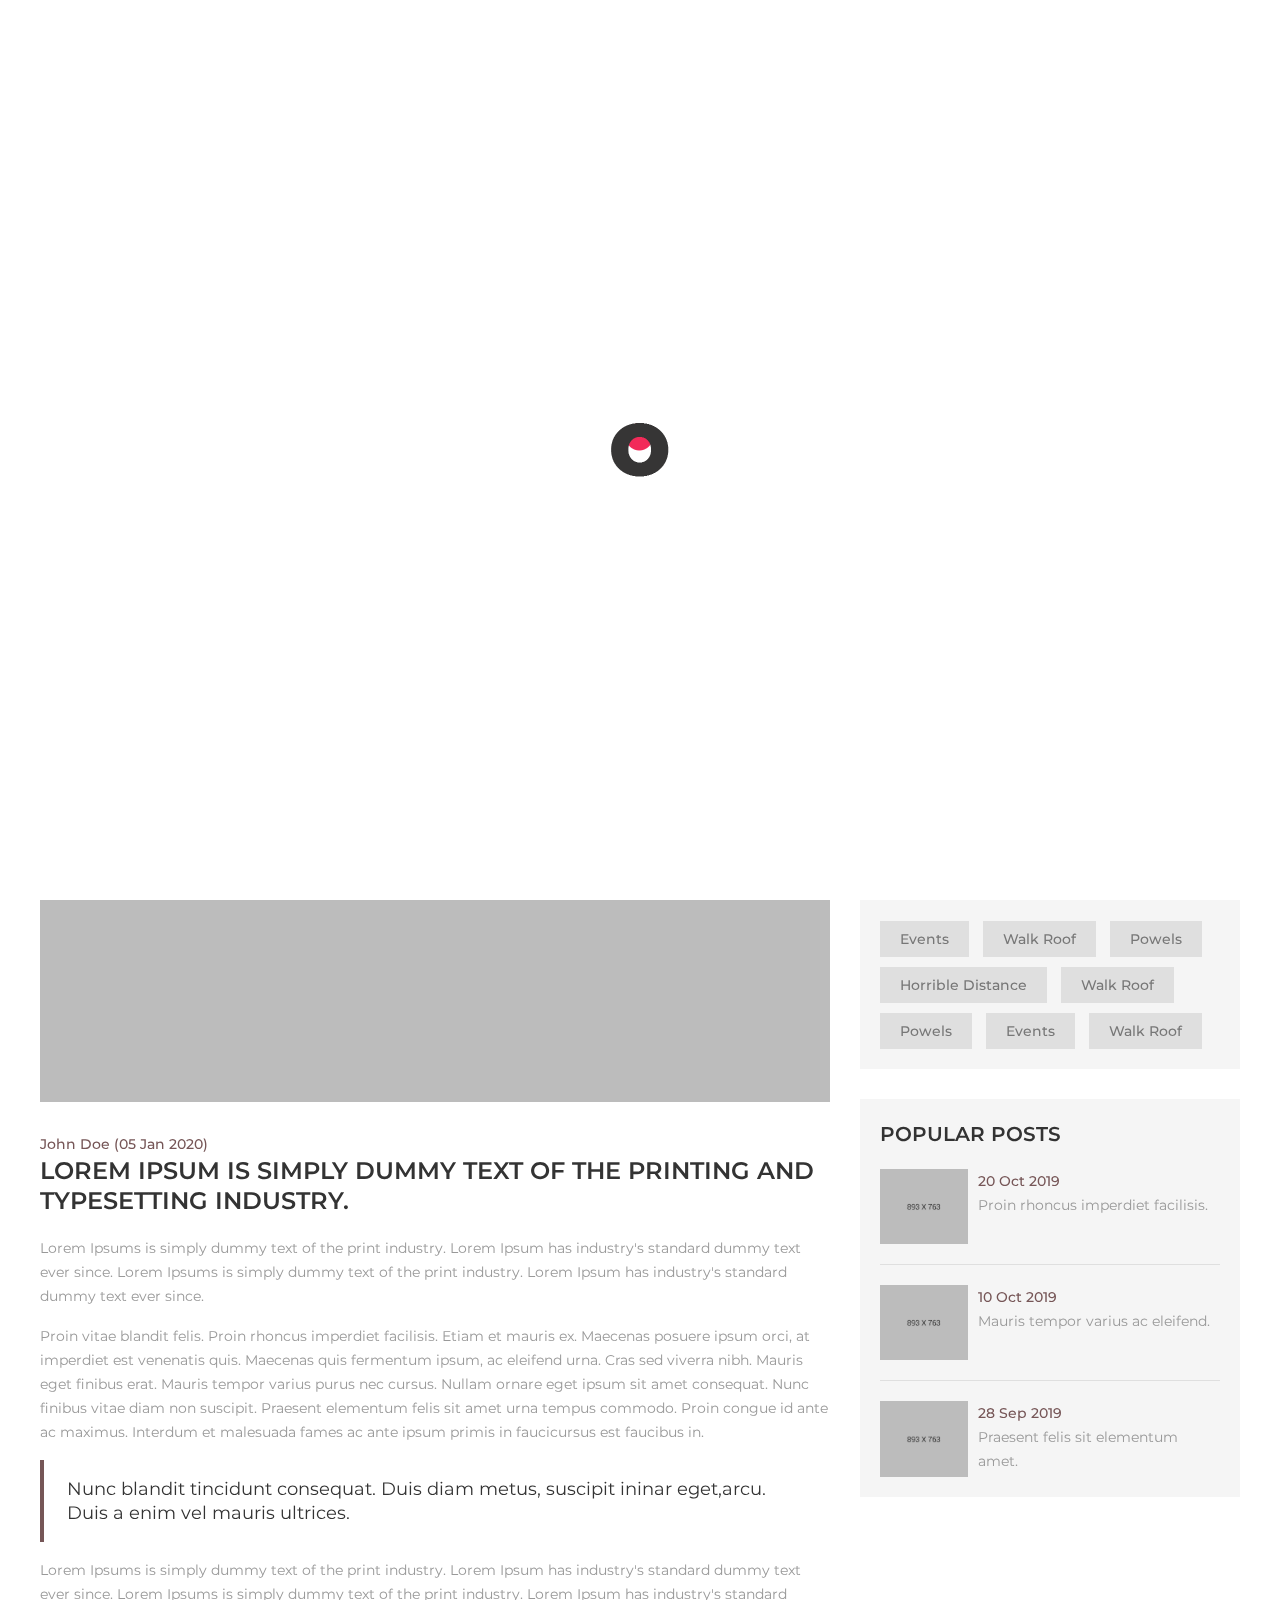
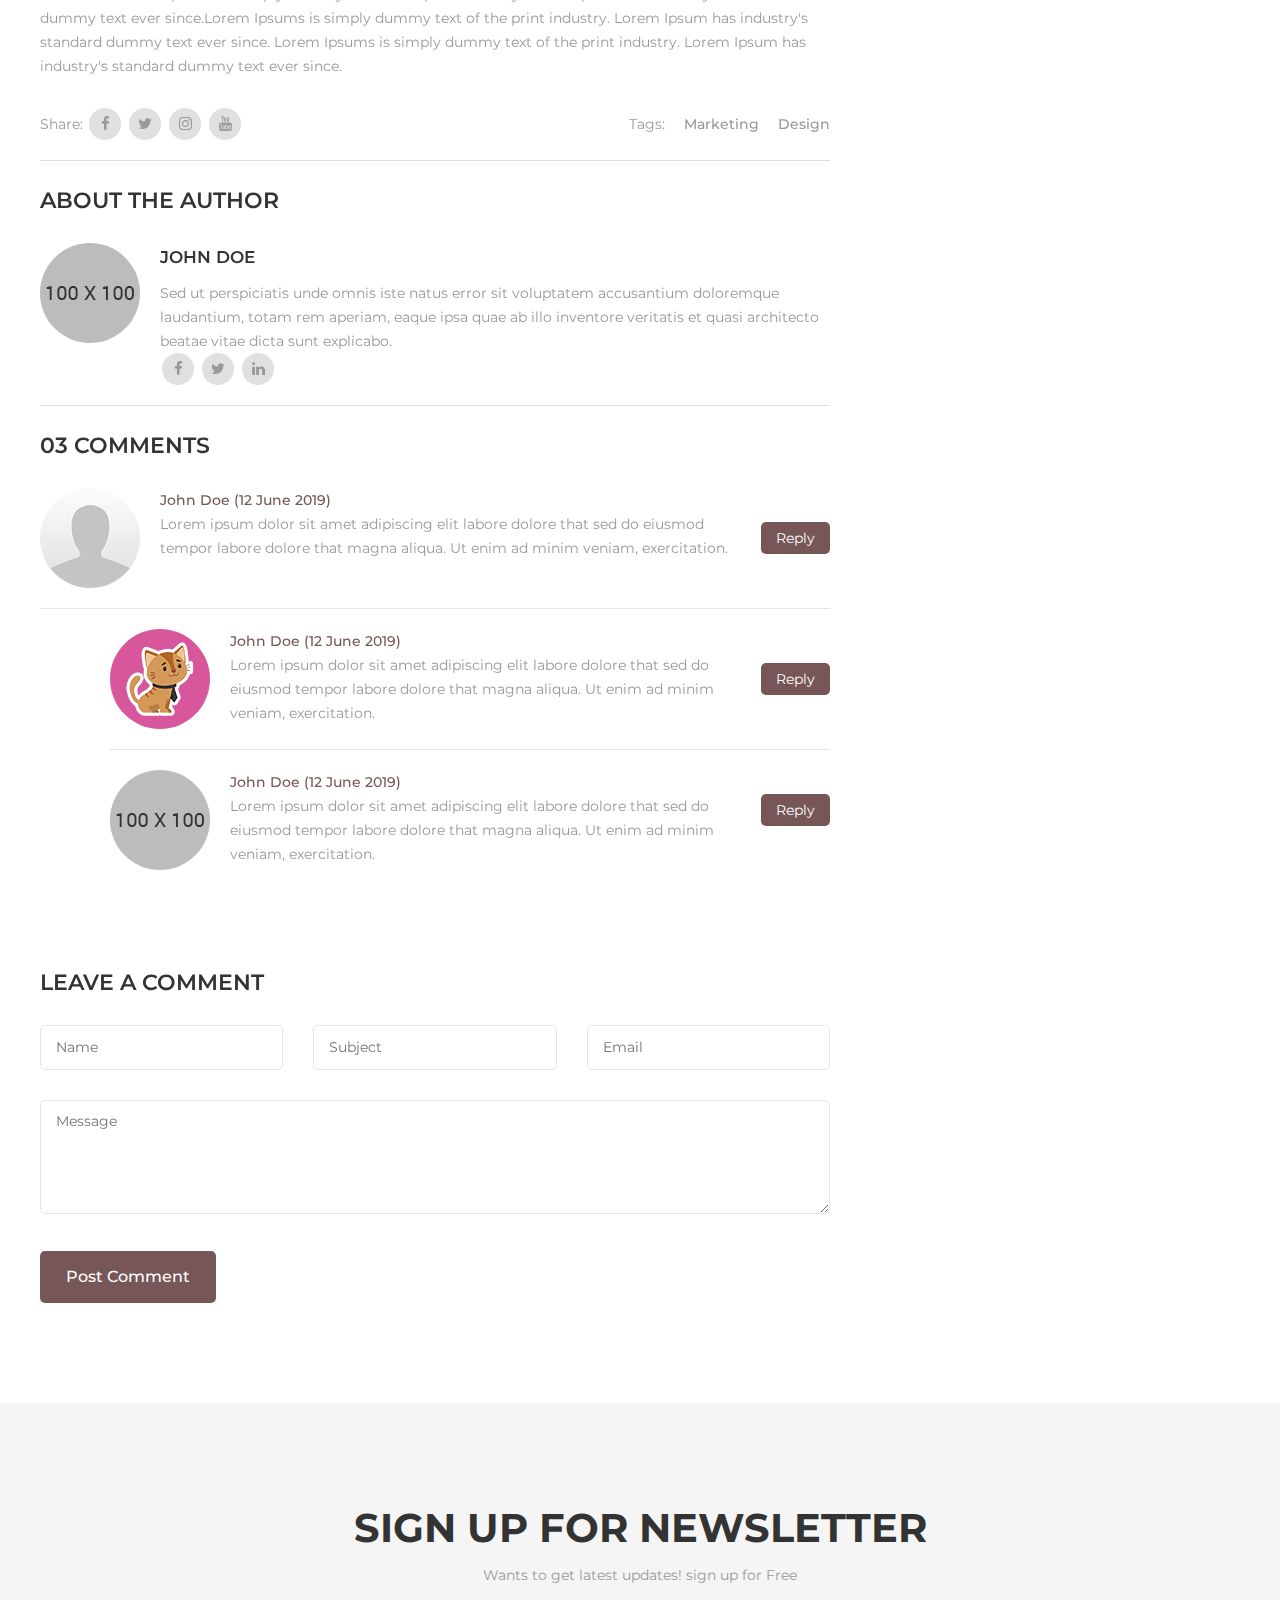
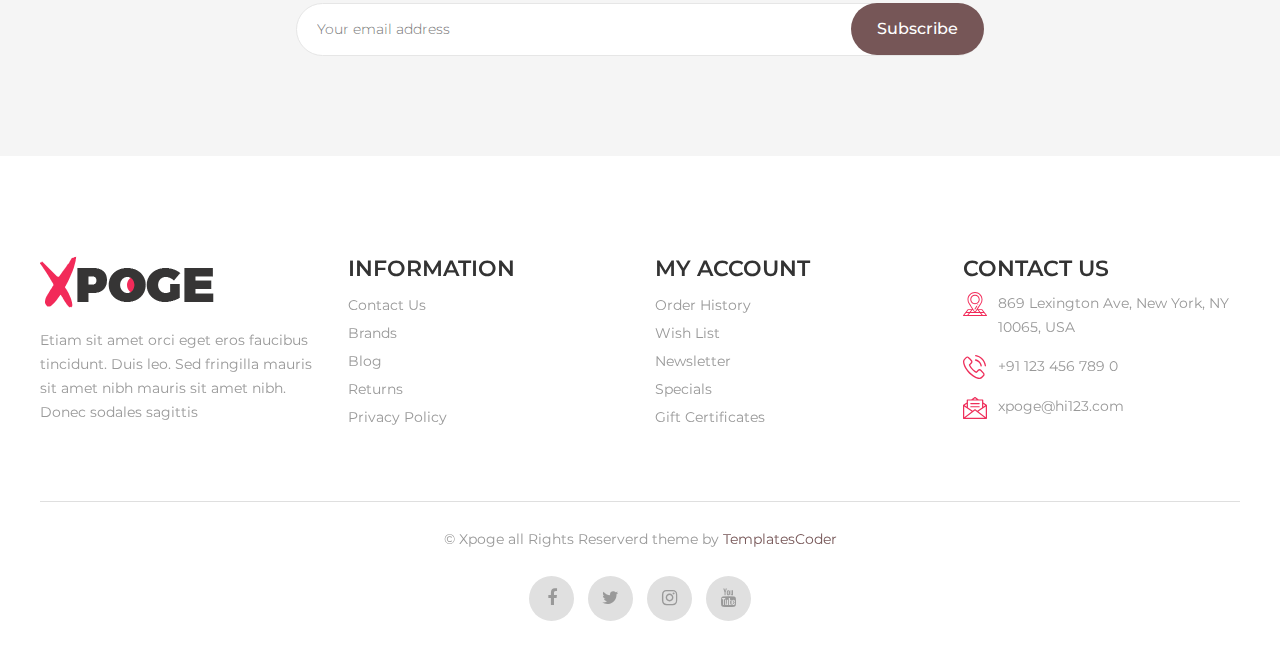
<file: templates/blog-detail.html>
<!DOCTYPE html>
<html lang="en">
	<head>
	<!-- Basic Page Needs -->
    <meta charset="utf-8">
    <title>Xpoge</title>

	<!-- Mobile Specific Metas -->
    <meta name="viewport" content="width=device-width, initial-scale=1, maximum-scale=1">
    <link type="image/x-icon" href="images/fav-icon.png" rel="icon">

    <!-- CSS -->
    <link rel="stylesheet" type="text/css" href="css/xpoge.css">
    <link rel="stylesheet" type="text/css" href="css/responsive.css">

    <!-- Global site tag (gtag.js) - Google Analytics -->
    <script async src="https://www.googletagmanager.com/gtag/js?id=UA-142494086-2"></script>
    <script>
      window.dataLayer = window.dataLayer || [];
      function gtag(){dataLayer.push(arguments);}
      gtag('js', new Date());
    
      gtag('config', 'UA-142494086-2');
    </script>
	</head>
	<body>
		<!-- Start preloader -->
		<div id="preloader"></div>
		<!-- End preloader -->

		<!-- Search Screen start -->
		<div class="sidebar-search-wrap">
		    <div class="sidebar-table-container">
			    <div class="sidebar-align-container">
			        <div class="search-closer right-side"></div>
			        <div class="search-container">
			          <form method="get" id="search-form">
			            <input type="text" id="s" class="search-input" name="s" placeholder="Start Searching">
			          </form>
			          <span>Search and Press Enter</span>
			        </div>
			    </div>
		    </div>
		</div>
		<!-- Search Screen end -->

		<div class="main">
			<!-- Header start -->
			<header id="header">
				<div class="container">
					<div class="row m-0">
						<div class="col-lg-3 col-md-4 col-4 p-0">
			            	<div class="navbar-header">
				                <a class="navbar-brand page-scroll" href="index.html">
				                	<img alt="xpoge" src="images/logo.png">
				                </a> 
			            	</div>
				        </div>
				        <div class="col-lg-9 col-md-8 col-8 p-0">
				        	<div class="right-side">
					        	<button data-target=".navbar-collapse" data-toggle="collapse" class="navbar-toggle d-block d-lg-none d-xl-none" type="button"><i class="fa fa-bars"></i>
					        	</button>
					        	<div class="overlay"></div>
					        	<div id="menu" class="navbar-collapse collapse" >
					                <ul class="nav navbar-nav">
						                <li class="level">
						                  	<a href="index.html" class="nav-link">Home</a>
						                </li>
						                <li class="level dropdown">
						                	<span class="opener plus"></span>
						                  	<a href="shop.html" class="nav-link">Men</a>
						                  	<div class="megamenu mobile-sub-menu">
							                    <div class="megamenu-inner-top">
							                      <ul class="sub-menu-level1">
							                        <li class="level2 "> <a href="shop.html"><span>Men Cloths</span></a>
							                          <ul class="sub-menu-level2">
							                            <li class="level3"><a href="shop.html"><span>■</span>Navy Blazer</a></li>
							                            <li class="level3"><a href="shop.html"><span>■</span>Sport Jeans</a></li>
							                            <li class="level3"><a href="shop.html"><span>■</span>Sleeveless Shirt</a></li>
							                            <li class="level3"><a href="shop.html"><span>■</span>Trousers</a></li>
							                          </ul>
							                        </li>
							                        <li class="level2"> <a href="shop.html"><span>Men Fashion</span></a>
							                          <ul class="sub-menu-level2 ">
							                            <li class="level3"><a href="shop.html"><span>■</span>Purse</a></li>
							                            <li class="level3"><a href="shop.html"><span>■</span>Sport Shoes</a></li>
							                            <li class="level3"><a href="shop.html"><span>■</span>Wallets</a></li>
							                            <li class="level3"><a href="shop.html"><span>■</span>Belt</a></li>
							                          </ul>
							                        </li>
							                        <li class="level2"> <a href="shop.html"><span>Accessories</span></a>
							                          <ul class="sub-menu-level2 ">
							                            <li class="level3"><a href="shop.html"><span>■</span>Sunglasses</a></li>
							                            <li class="level3"><a href="shop.html"><span>■</span>Pocket Watch</a></li>
							                            <li class="level3"><a href="shop.html"><span>■</span>Gloves</a></li>
							                            <li class="level3"><a href="shop.html"><span>■</span>Socks</a></li>
							                          </ul>
							                        </li>
							                      </ul>
							                    </div>
							                </div>
						                </li>
						                <li class="level">
						                  	<a href="shop.html" class="nav-link">Women</a>
						                </li>
						                <li class="level">
						                  	<a href="shop.html" class="nav-link">Juniors</a>
						                </li>
						                <li class="level dropdown">
						                	<span class="opener plus"></span>
						                  	<a href="blog-left-col.html">Blog</a>
						                  	<div class="megamenu mobile-sub-menu">
							                    <div class="megamenu-inner-top">
							                      <ul class="sub-menu-level1">
							                        <li class="level2 ">
							                        	<ul class="sub-menu-level2">
								                            <li class="level3"><a href="blog-left-col.html"><span>■</span>Blog Left-Sidebar</a></li>
								                            <li class="level3"><a href="blog-right-col.html"><span>■</span>Blog Right-Sidebar</a></li>
								                            <li class="level3"><a href="blog-detail.html"><span>■</span>Singal Blog</a></li>
								                        </ul>
							                        </li>
							                      </ul>
							                    </div>
							                </div>
						                </li>
						                <li class="level dropdown">
						                	<span class="opener plus"></span>
						                  	<a href="#" class="nav-link">Pages</a>
						                  	<div class="megamenu mobile-sub-menu">
							                    <div class="megamenu-inner-top">
							                      <ul class="sub-menu-level1">
							                        <li class="level2 ">
							                        	<ul class="sub-menu-level2">
								                            <li class="level3"><a href="contact.html"><span>■</span>Contact</a></li>
								                            <li class="level3"><a href="checkout.html"><span>■</span>Checkout</a></li>
								                            <li class="level3"><a href="wishlist.html"><span>■</span>Wishlist</a></li>
								                            <li class="level3"><a href="404.html"><span>■</span>404</a></li>
								                        </ul>
							                        </li>
							                      </ul>
							                    </div>
							                </div>
						                </li>
					                </ul>
					            </div>
					            <div class="header-right-link">
					              <ul>
					                <li class="search-box">
					                  <a href="#"><span></span></a>
					                </li>
					                <li class="account-icon"> 
					                	<a href="#"><span></span></a>
						                <div class="header-link-dropdown account-link-dropdown">
						                    <ul class="link-dropdown-list">
						                      <li> <span class="dropdown-title">Default welcome msg!</span>
						                        <ul>
						                          <li><a href="login.html">Sign In</a></li>
						                          <li><a href="register.html">Create an Account</a></li>
						                        </ul>
						                      </li>
						                      <li> <span class="dropdown-title">Language :</span>
						                        <ul>
						                          <li><a class="active" href="#">English</a></li>
						                          <li><a href="#">French</a></li>
						                          <li><a href="#">German</a></li>
						                        </ul>
						                      </li>
						                      <li> <span class="dropdown-title">Currency :</span>
						                        <ul>
						                          <li><a class="active" href="#">USD</a></li>
						                          <li><a href="#">AUD</a></li>
						                          <li><a href="#">EUR</a></li>
						                        </ul>
						                      </li>
						                    </ul>
						                </div>
					                </li>
					                <li class="cart-icon"> 
					                	<a href="#"> <span> <small class="cart-notification">2</small> </span> </a>
										<div class="cart-dropdown header-link-dropdown">
											<ul class="cart-list link-dropdown-list">
											  <li> <a class="close-cart"><i class="fa fa-times-circle"></i></a>
											    <figure> <a href="product-page.html" class="pull-left"> <img alt="Xpoge" src="images/1.jpg"></a>
											      <figcaption> <span><a href="product-page.html">Men's Full Sleeves Collar Shirt</a></span>
											        <p class="cart-price">$14.99</p>
											        <div class="product-qty">
											          <label>Qty:</label>
											          <div class="custom-qty">
											            <input type="text" name="qty" maxlength="8" value="1" title="Qty" class="input-text qty">
											          </div>
											        </div>
											      </figcaption>
											    </figure>
											  </li>
											  <li> <a class="close-cart"><i class="fa fa-times-circle"></i></a>
											    <figure> <a href="product-page.html" class="pull-left"> <img alt="Xpoge" src="images/2.jpg"></a>
											      <figcaption> <span><a href="product-page.html">Women's Cape Jacket</a></span>
											        <p class="cart-price">$14.99</p>
											        <div class="product-qty">
											          <label>Qty:</label>
											          <div class="custom-qty">
											            <input type="text" name="qty" maxlength="8" value="1" title="Qty" class="input-text qty">
											          </div>
											        </div>
											      </figcaption>
											    </figure>
											  </li>
											</ul>
											<p class="cart-sub-totle"> <span class="pull-left">Cart Subtotal</span> <span class="pull-right"><strong class="price-box">$29.98</strong></span> </p>
											<div class="clearfix"></div>
											<div class="mt-20"> <a href="cart.html" class="btn-color btn">Cart</a> <a href="checkout.html" class="btn-color btn right-side">Checkout</a> </div>
										</div>
					                </li>
					              </ul>
					            </div>
				            </div>
				        </div>
					</div>
				</div>
			</header>
			<!-- Header end -->

			<!-- Blog detail start -->
			<div class="contant">
				<div id="banner-part" class="banner inner-banner">
					<div class="container">
						<div class="bread-crumb-main">
							<h1 class="banner-title">BLOG</h1>
							<div class="breadcrumb">
			                    <ul class="inline">
			                        <li><a href="index.html">Home</a></li>
			                        <li><a href="blog-left-col.html">Blog</a></li>
			                        <li>Blog Detail</li>
			                    </ul>
			                </div>
						</div>
					</div>
				</div>
				<div class="ptb-100">
					<div class="container">
						<div class="row">
							<div class="col-12 col-lg-8">
								<div class="blog-detail-part pb-md-60">
									<img src="images/blog-img2.jpg" alt="blog-detail-img" class="blog-img">
									<div class="blog-detail">
										<div class="blog-detail-inner">
											<span>John Doe (05 Jan 2020)</span>
											<h2>Lorem Ipsum is simply dummy text of the printing and typesetting industry.</h2>
											<p>Lorem Ipsums is simply dummy text of the print industry. Lorem Ipsum has industry's standard dummy text ever since. Lorem Ipsums is simply dummy text of the print industry. Lorem Ipsum has industry's standard dummy text ever since.</p>
											<p>Proin vitae blandit felis. Proin rhoncus imperdiet facilisis. Etiam et mauris ex. Maecenas posuere ipsum orci, at imperdiet est venenatis quis. Maecenas quis fermentum ipsum, ac eleifend urna. Cras sed viverra nibh. Mauris eget finibus erat. Mauris tempor varius purus nec cursus. Nullam ornare eget ipsum sit amet consequat. Nunc finibus vitae diam non suscipit. Praesent elementum felis sit amet urna tempus commodo. Proin congue id ante ac maximus. Interdum et malesuada fames ac ante ipsum primis in faucicursus est faucibus in.</p>						  
											<blockquote>
												Nunc blandit tincidunt consequat. Duis diam metus, suscipit ininar eget,arcu. Duis a enim vel mauris ultrices. 
											</blockquote>
											<p>Lorem Ipsums is simply dummy text of the print industry. Lorem Ipsum has industry's standard dummy text ever since. Lorem Ipsums is simply dummy text of the print industry. Lorem Ipsum has industry's standard dummy text ever since.Lorem Ipsums is simply dummy text of the print industry. Lorem Ipsum has industry's standard dummy text ever since. Lorem Ipsums is simply dummy text of the print industry. Lorem Ipsum has industry's standard dummy text ever since.</p>				
											<div class="tag-social">
												<div class="social-icon float-left">
													<ul>
														<li>Share:</li>
														<li>
															<a href="#"><i class="fa fa-facebook" title="facebook"></i></a>
														</li>
														<li>
															<a href="#"><i class="fa fa-twitter" title="twitter"></i></a>
														</li>
														<li>
															<a href="#"><i class="fa fa-instagram" title="instagram"></i></a>
														</li>
														<li>
															<a href="#"><i class="fa fa-youtube" title="youtube"></i></a>
														</li>
													</ul>
												</div>
												<div class="detail-tags float-right mt-1">
													<div class="small-title mb-0">Tags:</div>
													<span><a href="#">Marketing</a></span>
													<span><a href="#">Design</a></span>
												</div>
												<div class="clearfix"></div>
											</div>
											<div class="line"></div>
											<div class="comments-part">
						                        <h3 class="mb-30">About The Author</h3>
						                        <div class="comment mb-0 position-r">
						                            <div class="comment-user">
														<img src="images/author-thumb.jpg" alt="author-thumb">
													</div>
						                            <div class="comment-detail">
						                                <div class="mb-2">
						                                    <h4 class="head-four">John Doe</h4>
						                                </div>
						                                <p class="comment-msg">Sed ut perspiciatis unde omnis iste natus error sit voluptatem accusantium doloremque laudantium, totam rem aperiam, eaque ipsa quae ab illo inventore veritatis et quasi architecto beatae vitae dicta sunt explicabo.</p> 
						                                <div class="social-icon ml-auto"> 
						                                    <a href="#" title="Follow on Facebook"><i class="fa active fa-facebook"></i></a>
						                                    <a href="#" title="Follow on twitter"><i class="fa fa-twitter"></i></a>
						                                    <a href="#" title="Follow on linkedin"><i class="fa  fa-linkedin"></i></a>
						                                </div>
						                            </div>
						                        </div>
						                    </div>
						                    <div class="line"></div>
										</div>
										<div class="comment-part">
											<h3 class="mb-30">03 Comments</h3>
											<ul class="comment-list mt-30">
												<li>
													<div class="comment-user">
														<img src="images/comment-img1.jpg" alt="comment-img">
													</div>
													<div class="comment-detail">
														<span class="bloger-date">John Doe (12 June 2019)</span>
														<p>Lorem ipsum dolor sit amet adipiscing elit labore dolore that sed do eiusmod tempor labore dolore that magna aliqua. Ut enim ad minim veniam, exercitation.</p>
														<a href="#" class="reply-btn btn btn-color small">Reply</a>
													</div>
													<div class="clearfix"></div>
												</li>
												<li>
													<ul class="comment-list child-comment">
														<li>
															<div class="comment-user">
																<img src="images/comment-img2.jpg" alt="comment-img">
															</div>
															<div class="comment-detail">
																<span class="bloger-date">John Doe (12 June 2019)</span>
																<p>Lorem ipsum dolor sit amet adipiscing elit labore dolore that sed do eiusmod tempor labore dolore that magna aliqua. Ut enim ad minim veniam, exercitation.</p>
																<a href="#" class="reply-btn btn btn-color small">Reply</a>
															</div>
															<div class="clearfix"></div>
														</li>
														<li>
															<div class="comment-user">
																<img src="images/comment-img3.jpg" alt="comment-img">
															</div>
															<div class="comment-detail">
																<span class="bloger-date">John Doe (12 June 2019)</span>
																<p>Lorem ipsum dolor sit amet adipiscing elit labore dolore that sed do eiusmod tempor labore dolore that magna aliqua. Ut enim ad minim veniam, exercitation.</p>
																<a href="#" class="reply-btn btn btn-color small">Reply</a>
															</div>
															<div class="clearfix"></div>
														</li>
													</ul>
												</li>
											</ul>
										</div>
									</div>

									<div class="leave-comment-part main-form pt-100">
										<h3 class="mb-30">Leave A Comment</h3>
										<form>
											<div class="row">
												<div class="col-md-4">
												  	<div class="form-group">
												    	<input type="text"  placeholder="Name" required>
												  	</div>
												</div>
												<div class="col-md-4">
												  	<div class="form-group">
												    	<input type="text" placeholder="Subject" required>
												  	</div>
											  	</div>
											  	<div class="col-md-4">
												  	<div class="form-group">
												    	<input type="text" placeholder="Email" required>
												  	</div>
											  	</div>
											  	<div class="col-12">
												  	<div class="form-group">
													    <textarea placeholder="Message" rows="4" required></textarea>
													</div>
												</div>
												<div class="col-12">
											  		<button type="submit" class="btn-color">Post Comment</button>
											  	</div>
											</div>
										</form>
									</div>
								</div>
							</div>
							<div class="col-12 col-lg-4">
								<div id="sidebar-main" class="sidebar sidebar-default sidebar-separate sidebar-fixed">
		                            <div class="sidebar-content">
		                                <div class="sidebar-default">
		                                    <div class="category-content searching">
		                                        <input type="text" name="name" placeholder="Search...">
		                                        <a href="#">
		                                        	<i class="fa fa-search" title="search"></i>
		                                        </a>
		                                    </div>
		                                </div>
		                                <div class="sidebar-category sidebar-default">
		                                    <div class="category-content">
	                                            <h2 class="cat-title">Categories</h2>
	                                            <ul class="pl-0 mb-0">
	                                                <li><a href="#">- Lifestyle</a></li>
	                                                <li><a href="#">- Travel</a></li>
	                                                <li><a href="#">- Fashion</a></li>
	                                                <li><a href="#">- Music</a></li>
	                                                <li><a href="#">- Branding</a></li>
	                                                <li><a href="#">- History</a></li>
	                                            </ul>
		                                    </div>
		                                </div>
		                                <div class="sidebar-default">
		                                    <div class="category-content">
		                                        <h2 class="cat-title">Tags</h2>
		                                        <div class="tags-grp row mlr_-5">
		                                        	<ul>
			                                            <li><a href="#">Events</a></li>
			                                            <li><a href="#">Walk Roof</a></li>
			                                            <li><a href="#">Powels</a></li>
			                                            <li><a href="#">Horrible Distance</a></li>
			                                            <li><a href="#">Walk Roof</a></li>
			                                            <li><a href="#">Powels</a></li>
			                                            <li><a href="#">Events</a></li>
			                                            <li><a href="#">Walk Roof</a></li>
		                                            </ul>
		                                        </div>
		                                    </div>
		                                </div>
		                                <div class="sidebar-default">
		                                    <div class="category-content">
		                                        <h2 class="cat-title">Popular Posts</h2>
		                                        <div class="recent-post">
		                                            <div class="recent inline">
		                                            	<a href="blog-detail.html"><img src="images/blog-img1.jpg" alt="related-prod-img"></a>
		                                                <div class="recent-detail">
		                                                	<span class="bloger-date">20 Oct 2019</span>
		                                                    <a href="blog-detail.html" class="post-title">Proin rhoncus imperdiet facilisis.</a>
		                                                </div>
		                                            </div>
		                                            <div class="recent inline">
		                                            	<a href="blog-detail.html"><img src="images/blog-img2.jpg" alt="related-prod-img"></a>
		                                                <div class="recent-detail">
		                                                	<span class="bloger-date">10 Oct 2019</span>
		                                                    <a href="blog-detail.html" class="post-title">Mauris tempor varius ac eleifend.</a>
		                                                </div>
		                                            </div>
		                                            <div class="recent inline">
		                                            	<a href="blog-detail.html"><img src="images/blog-img3.jpg" alt="related-prod-img"></a>
		                                                <div class="recent-detail">
		                                                	<span class="bloger-date">28 Sep 2019</span>
		                                                    <a href="blog-detail.html" class="post-title">Praesent felis sit elementum amet.</a>
		                                                </div>
		                                            </div>
		                                        </div>
		                                    </div>
		                                </div>
		                            </div>
		                        </div>
							</div>
						</div>
					</div>
				</div>
			</div>
			<!-- Blog detail end -->

			<!-- Newslatter section start -->
			<section class="newsletter-section align-center ptb-100">
	            <div class="container">
                    <div class="row justify-content-center">
                        <div class="col-xl-7 col-lg-9 col-12">
                            <div class="newsletter-title">
                                <h2 class="main_title">Sign up for Newsletter </h2>
                                <p>Wants to get latest updates! sign up for Free </p>
                            </div>
                            <div class="newsletter-input">
                                <form>
                                    <div class="form-group m-0">
                                        <input type="email" placeholder="Your email address" required>
                                    </div>
                                    <button type="submit" class="btn btn-color"><span class="d-none d-sm-block">Subscribe</span> <i class="fa fa-send d-block d-sm-none"></i></button>
                                </form>
                            </div>
                        </div>
                    </div>
	            </div>
	        </section>
	        <!-- Newslatter section end -->

			<!-- Footer section start -->
			<footer class="footer-part">
				<div class="container">
					<div class="footer-top ptb-100">
						<div class="mb_-30">
							<div class="row">
								<div class="col-12 col-lg-3 col-md-6">
									<div class="footer-about mb-sm-30">
										<div class="footer-logo">
											<a href="index.html">
												<img src="images/logo.png" alt="logo">
											</a>
										</div>
										<p class="footer-p">Etiam sit amet orci eget eros faucibus tincidunt. Duis leo. Sed fringilla mauris sit amet nibh mauris sit amet nibh. Donec sodales sagittis</p>
									</div>
								</div>
								<div class="col-12 col-lg-3 col-md-6">
									<div class="footer-static-block">
										<span class="opener plus"></span>
										<h3 class="head-three">Information</h3>
										<ul class="footer-menu footer-block-contant">
											<li><a href="contact.html">Contact Us</a></li>
											<li><a href="javascript:void(0)">Brands</a></li>
											<li><a href="blog-left-col.html">Blog</a></li>
											<li><a href="javascript:void(0)">Returns</a></li>
											<li><a href="javascript:void(0)">Privacy Policy</a></li>
										</ul>
									</div>
								</div>
								<div class="col-12 col-lg-3 col-md-6">
									<div class="footer-static-block">
										<span class="opener plus"></span>
										<h3 class="head-three">My Account</h3>
										<ul class="footer-menu footer-block-contant">
											<li><a href="javascript:void(0)">Order History</a></li>
											<li><a href="wishlist.html">Wish List</a></li>
											<li><a href="javascript:void(0)">Newsletter</a></li>
											<li><a href="javascript:void(0)">Specials</a></li>
											<li><a href="javascript:void(0)">Gift Certificates</a></li>
										</ul>
									</div>
								</div>
								<div class="col-12 col-lg-3 col-md-6">
									<div class="footer-static-block">
										<span class="opener plus"></span>
										<h3 class="head-three">Contact us</h3>
										<div class="contact-box footer-block-contant">
				                			<ul>
				                				<li>
				                					<div class="contact-thumb">
				                						<img src="images/address-icon.svg" alt="xpoge">
				                					</div>
				                					<div class="contact-box-detail">
				                						<p>869 Lexington Ave, New York, NY 10065, USA</p>
				                					</div>
				                				</li>
				                				<li>
				                					<div class="contact-thumb">
				                						<img src="images/phone-icon.svg" alt="xpoge">
				                					</div>
				                					<div class="contact-box-detail">
				                						<p>+91 123 456 789 0</p>
				                					</div>
				                				</li>
				                				<li>
				                					<div class="contact-thumb">
				                						<img src="images/mail-icon.svg" alt="xpoge">
				                					</div>
				                					<div class="contact-box-detail">
				                						<p>xpoge@hi123.com</p>
				                					</div>
				                				</li>
				                			</ul>
				                		</div>
				                	</div>
								</div>
							</div>
						</div>
					</div>
					<div class="footer-bottom align-center">
						<div class="row">
							<div class="col-12">
								<div class="w-100">
									<p class="mb-0">© Xpoge all Rights Reserverd theme by <a href="https://TemplatesCoder.com/" target="_blank" title="TemplatesCoder">TemplatesCoder</a></p>
								</div>
							</div>
							<div class="col-12">
								<div class="social-media">
									<ul>
										<li><a href="javascript:void(0)"><i class="fa fa-facebook"></i></a></li>
										<li><a href="javascript:void(0)"><i class="fa fa-twitter"></i></a></li>
										<li><a href="javascript:void(0)"><i class="fa fa-instagram"></i></a></li>
										<li><a href="javascript:void(0)"><i class="fa fa-youtube"></i></a></li>
									</ul>
								</div>
							</div>
						</div>
					</div>
				</div>
			</footer>
			<!-- Footer section end -->
		</div>
		<script src="js/jquery-3.4.1.min.js"></script>
		<script src="js/custom.js"></script>
	</body>
	
</html>
</file>
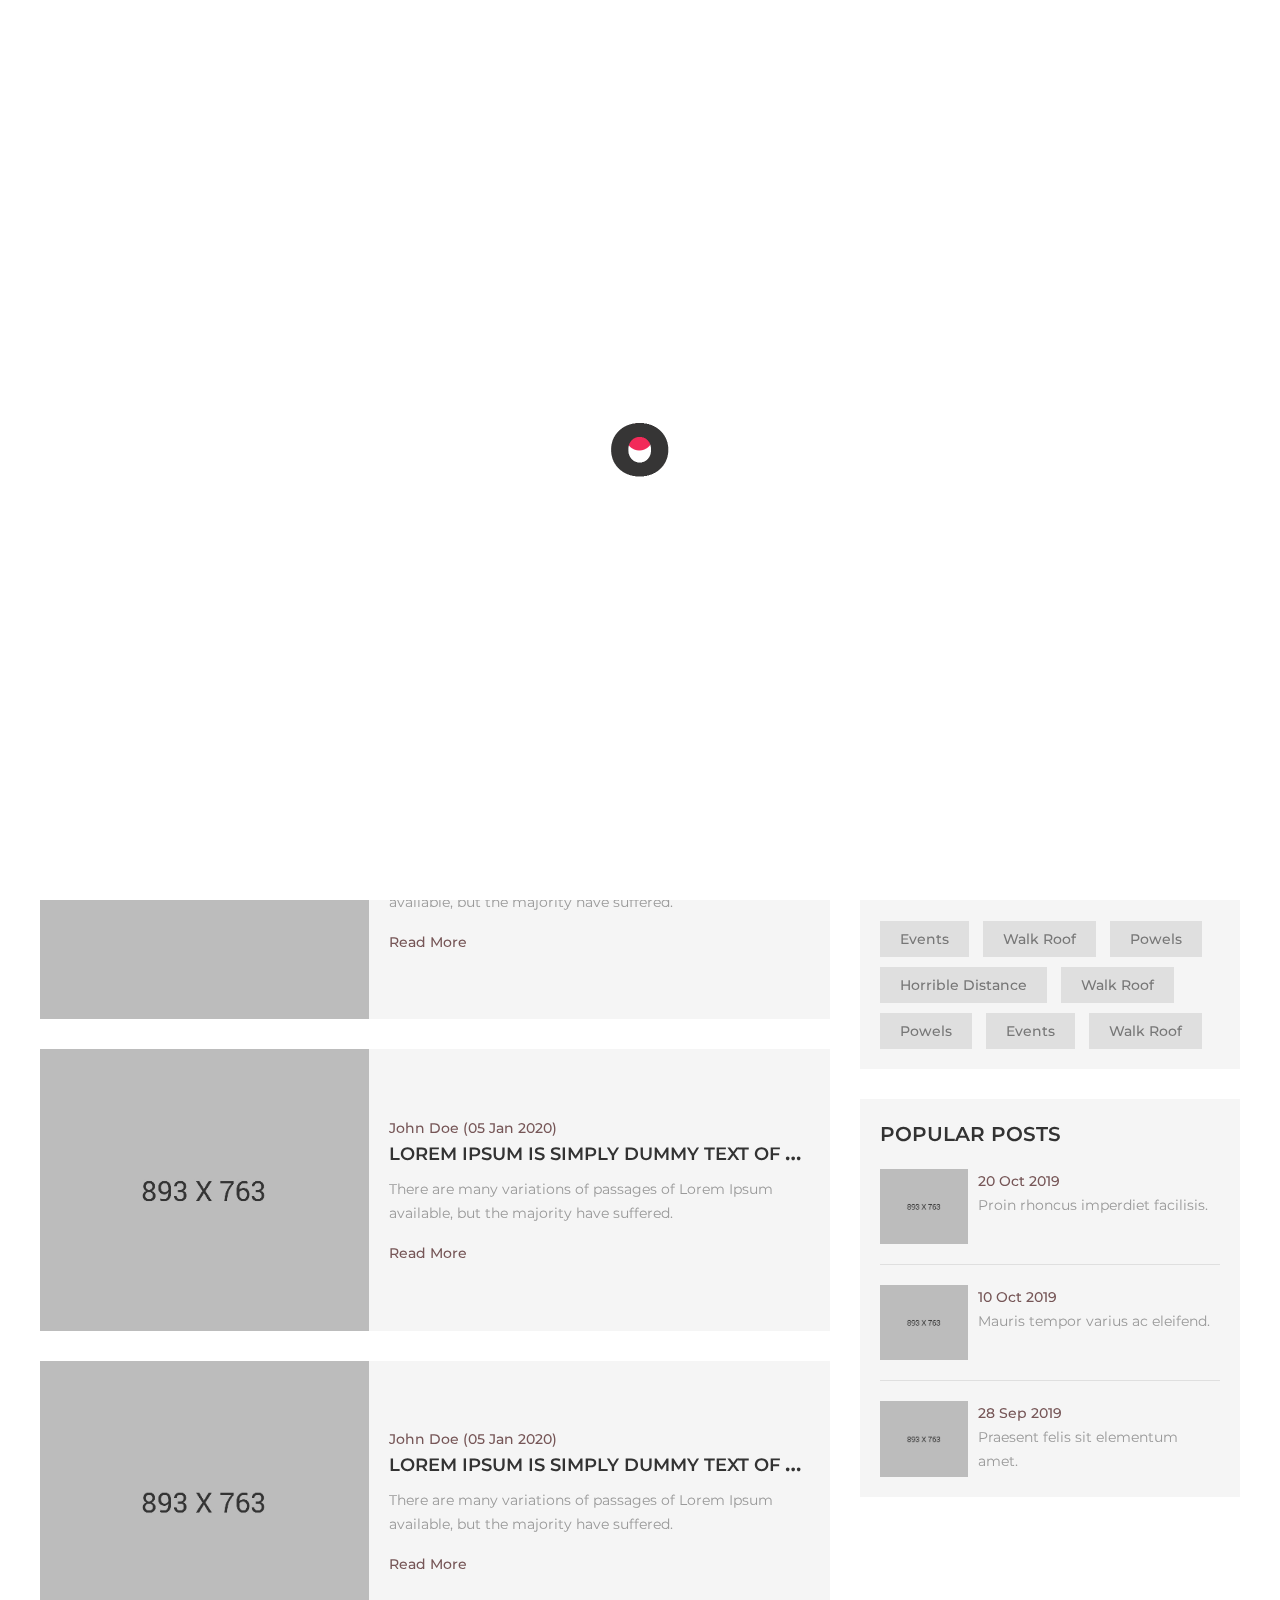
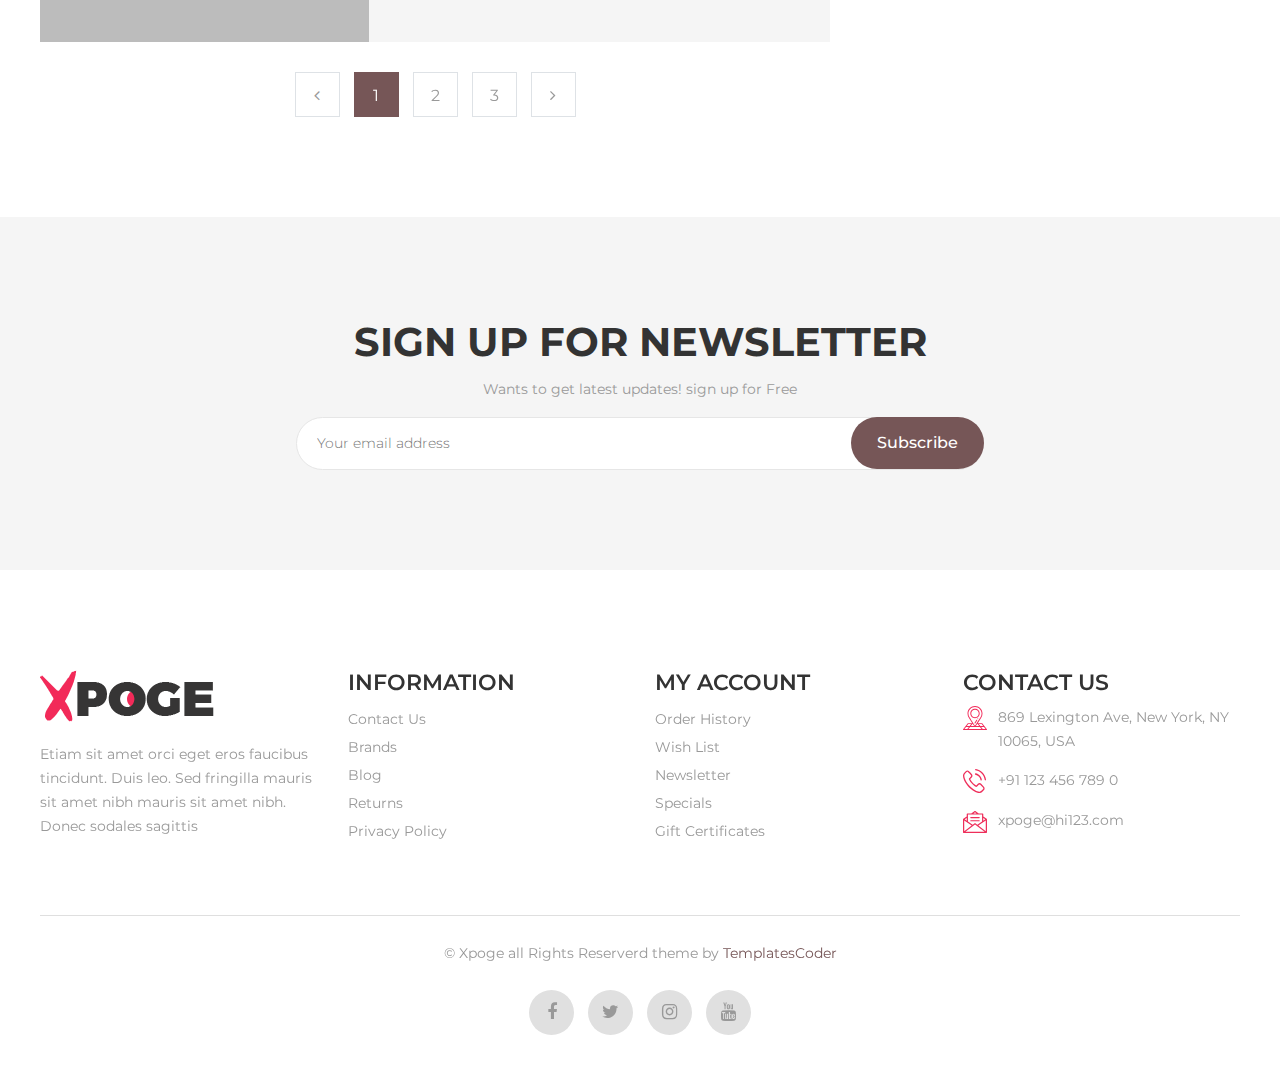
<file: templates/blog-left-col.html>
<!DOCTYPE html>
<html lang="en">
	<head>
	<!-- Basic Page Needs -->
    <meta charset="utf-8">
    <title>Xpoge</title>

	<!-- Mobile Specific Metas -->
    <meta name="viewport" content="width=device-width, initial-scale=1, maximum-scale=1">
    <link type="image/x-icon" href="images/fav-icon.png" rel="icon">

    <!-- CSS -->
    <link rel="stylesheet" type="text/css" href="css/xpoge.css">
    <link rel="stylesheet" type="text/css" href="css/responsive.css">
	
	<!-- Global site tag (gtag.js) - Google Analytics -->
    <script async src="https://www.googletagmanager.com/gtag/js?id=UA-142494086-2"></script>
    <script>
      window.dataLayer = window.dataLayer || [];
      function gtag(){dataLayer.push(arguments);}
      gtag('js', new Date());
    
      gtag('config', 'UA-142494086-2');
    </script>
	</head>
	<body>
		<!-- Start preloader -->
		<div id="preloader"></div>
		<!-- End preloader -->

		<!-- Search Screen start -->
		<div class="sidebar-search-wrap">
		    <div class="sidebar-table-container">
			    <div class="sidebar-align-container">
			        <div class="search-closer right-side"></div>
			        <div class="search-container">
			          <form method="get" id="search-form">
			            <input type="text" id="s" class="search-input" name="s" placeholder="Start Searching">
			          </form>
			          <span>Search and Press Enter</span>
			        </div>
			    </div>
		    </div>
		</div>
		<!-- Search Screen end -->

		<div class="main">
			<!-- Header start -->
			<header id="header">
				<div class="container">
					<div class="row m-0">
						<div class="col-lg-3 col-md-4 col-4 p-0">
			            	<div class="navbar-header">
				                <a class="navbar-brand page-scroll" href="index.html">
				                	<img alt="xpoge" src="images/logo.png">
				                </a> 
			            	</div>
				        </div>
				        <div class="col-lg-9 col-md-8 col-8 p-0">
				        	<div class="right-side">
					        	<button data-target=".navbar-collapse" data-toggle="collapse" class="navbar-toggle d-block d-lg-none d-xl-none" type="button"><i class="fa fa-bars"></i>
					        	</button>
					        	<div class="overlay"></div>
					        	<div id="menu" class="navbar-collapse collapse" >
					                <ul class="nav navbar-nav">
						                <li class="level">
						                  	<a href="index.html" class="nav-link">Home</a>
						                </li>
						                <li class="level dropdown">
						                	<span class="opener plus"></span>
						                  	<a href="shop.html" class="nav-link">Men</a>
						                  	<div class="megamenu mobile-sub-menu">
							                    <div class="megamenu-inner-top">
							                      <ul class="sub-menu-level1">
							                        <li class="level2 "> <a href="shop.html"><span>Men Cloths</span></a>
							                          <ul class="sub-menu-level2">
							                            <li class="level3"><a href="shop.html"><span>■</span>Navy Blazer</a></li>
							                            <li class="level3"><a href="shop.html"><span>■</span>Sport Jeans</a></li>
							                            <li class="level3"><a href="shop.html"><span>■</span>Sleeveless Shirt</a></li>
							                            <li class="level3"><a href="shop.html"><span>■</span>Trousers</a></li>
							                          </ul>
							                        </li>
							                        <li class="level2"> <a href="shop.html"><span>Men Fashion</span></a>
							                          <ul class="sub-menu-level2 ">
							                            <li class="level3"><a href="shop.html"><span>■</span>Purse</a></li>
							                            <li class="level3"><a href="shop.html"><span>■</span>Sport Shoes</a></li>
							                            <li class="level3"><a href="shop.html"><span>■</span>Wallets</a></li>
							                            <li class="level3"><a href="shop.html"><span>■</span>Belt</a></li>
							                          </ul>
							                        </li>
							                        <li class="level2"> <a href="shop.html"><span>Accessories</span></a>
							                          <ul class="sub-menu-level2 ">
							                            <li class="level3"><a href="shop.html"><span>■</span>Sunglasses</a></li>
							                            <li class="level3"><a href="shop.html"><span>■</span>Pocket Watch</a></li>
							                            <li class="level3"><a href="shop.html"><span>■</span>Gloves</a></li>
							                            <li class="level3"><a href="shop.html"><span>■</span>Socks</a></li>
							                          </ul>
							                        </li>
							                      </ul>
							                    </div>
							                </div>
						                </li>
						                <li class="level">
						                  	<a href="shop.html" class="nav-link">Women</a>
						                </li>
						                <li class="level">
						                  	<a href="shop.html" class="nav-link">Juniors</a>
						                </li>
						                <li class="level dropdown">
						                	<span class="opener plus"></span>
						                  	<a href="blog-left-col.html">Blog</a>
						                  	<div class="megamenu mobile-sub-menu">
							                    <div class="megamenu-inner-top">
							                      <ul class="sub-menu-level1">
							                        <li class="level2 ">
							                        	<ul class="sub-menu-level2">
								                            <li class="level3"><a href="blog-left-col.html"><span>■</span>Blog Left-Sidebar</a></li>
								                            <li class="level3"><a href="blog-right-col.html"><span>■</span>Blog Right-Sidebar</a></li>
								                            <li class="level3"><a href="blog-detail.html"><span>■</span>Singal Blog</a></li>
								                        </ul>
							                        </li>
							                      </ul>
							                    </div>
							                </div>
						                </li>
						                <li class="level dropdown">
						                	<span class="opener plus"></span>
						                  	<a href="#" class="nav-link">Pages</a>
						                  	<div class="megamenu mobile-sub-menu">
							                    <div class="megamenu-inner-top">
							                      <ul class="sub-menu-level1">
							                        <li class="level2 ">
							                        	<ul class="sub-menu-level2">
								                            <li class="level3"><a href="contact.html"><span>■</span>Contact</a></li>
								                            <li class="level3"><a href="checkout.html"><span>■</span>Checkout</a></li>
								                            <li class="level3"><a href="wishlist.html"><span>■</span>Wishlist</a></li>
								                            <li class="level3"><a href="404.html"><span>■</span>404</a></li>
								                        </ul>
							                        </li>
							                      </ul>
							                    </div>
							                </div>
						                </li>
					                </ul>
					            </div>
					            <div class="header-right-link">
					              <ul>
					                <li class="search-box">
					                  <a href="#"><span></span></a>
					                </li>
					                <li class="account-icon"> 
					                	<a href="#"><span></span></a>
						                <div class="header-link-dropdown account-link-dropdown">
						                    <ul class="link-dropdown-list">
						                      <li> <span class="dropdown-title">Default welcome msg!</span>
						                        <ul>
						                          <li><a href="login.html">Sign In</a></li>
						                          <li><a href="register.html">Create an Account</a></li>
						                        </ul>
						                      </li>
						                      <li> <span class="dropdown-title">Language :</span>
						                        <ul>
						                          <li><a class="active" href="#">English</a></li>
						                          <li><a href="#">French</a></li>
						                          <li><a href="#">German</a></li>
						                        </ul>
						                      </li>
						                      <li> <span class="dropdown-title">Currency :</span>
						                        <ul>
						                          <li><a class="active" href="#">USD</a></li>
						                          <li><a href="#">AUD</a></li>
						                          <li><a href="#">EUR</a></li>
						                        </ul>
						                      </li>
						                    </ul>
						                </div>
					                </li>
					                <li class="cart-icon"> 
					                	<a href="#"> <span> <small class="cart-notification">2</small> </span> </a>
										<div class="cart-dropdown header-link-dropdown">
											<ul class="cart-list link-dropdown-list">
											  <li> <a class="close-cart"><i class="fa fa-times-circle"></i></a>
											    <figure> <a href="product-page.html" class="pull-left"> <img alt="Xpoge" src="images/1.jpg"></a>
											      <figcaption> <span><a href="product-page.html">Men's Full Sleeves Collar Shirt</a></span>
											        <p class="cart-price">$14.99</p>
											        <div class="product-qty">
											          <label>Qty:</label>
											          <div class="custom-qty">
											            <input type="text" name="qty" maxlength="8" value="1" title="Qty" class="input-text qty">
											          </div>
											        </div>
											      </figcaption>
											    </figure>
											  </li>
											  <li> <a class="close-cart"><i class="fa fa-times-circle"></i></a>
											    <figure> <a href="product-page.html" class="pull-left"> <img alt="Xpoge" src="images/2.jpg"></a>
											      <figcaption> <span><a href="product-page.html">Women's Cape Jacket</a></span>
											        <p class="cart-price">$14.99</p>
											        <div class="product-qty">
											          <label>Qty:</label>
											          <div class="custom-qty">
											            <input type="text" name="qty" maxlength="8" value="1" title="Qty" class="input-text qty">
											          </div>
											        </div>
											      </figcaption>
											    </figure>
											  </li>
											</ul>
											<p class="cart-sub-totle"> <span class="pull-left">Cart Subtotal</span> <span class="pull-right"><strong class="price-box">$29.98</strong></span> </p>
											<div class="clearfix"></div>
											<div class="mt-20"> <a href="cart.html" class="btn-color btn">Cart</a> <a href="checkout.html" class="btn-color btn right-side">Checkout</a> </div>
										</div>
					                </li>
					              </ul>
					            </div>
				            </div>
				        </div>
					</div>
				</div>
			</header>
			<!-- Header end -->

			<!-- Blog list start -->
			<div class="contant">
				<div id="banner-part" class="banner inner-banner">
					<div class="container">
						<div class="bread-crumb-main">
							<h1 class="banner-title">BLOG</h1>
							<div class="breadcrumb">
			                    <ul class="inline">
			                        <li><a href="index.html">Home</a></li>
			                        <li>Blog</li>
			                    </ul>
			                </div>
						</div>
					</div>
				</div>
				<div class="blog-listing ptb-100">
					<div class="container">
						<div class="row">
							<div class="col-12 col-lg-4 order-2 pt-md-30">
								<div id="sidebar-main" class="sidebar sidebar-default sidebar-separate sidebar-fixed">
		                            <div class="sidebar-content">
		                                <div class="sidebar-default">
		                                    <div class="category-content searching">
		                                        <input type="text" name="name" placeholder="Search...">
		                                        <a href="#">
		                                        	<i class="fa fa-search" title="search"></i>
		                                        </a>
		                                    </div>
		                                </div>
		                                <div class="sidebar-category sidebar-default">
		                                    <div class="category-content">
	                                            <h2 class="cat-title">Categories</h2>
	                                            <ul class="pl-0 mb-0">
	                                                <li><a href="#">- Lifestyle</a></li>
	                                                <li><a href="#">- Travel</a></li>
	                                                <li><a href="#">- Fashion</a></li>
	                                                <li><a href="#">- Music</a></li>
	                                                <li><a href="#">- Branding</a></li>
	                                                <li><a href="#">- History</a></li>
	                                            </ul>
		                                    </div>
		                                </div>
		                                <div class="sidebar-default">
		                                    <div class="category-content">
		                                        <h2 class="cat-title">Tags</h2>
		                                        <div class="tags-grp row mlr_-5">
		                                        	<ul>
			                                            <li><a href="#">Events</a></li>
			                                            <li><a href="#">Walk Roof</a></li>
			                                            <li><a href="#">Powels</a></li>
			                                            <li><a href="#">Horrible Distance</a></li>
			                                            <li><a href="#">Walk Roof</a></li>
			                                            <li><a href="#">Powels</a></li>
			                                            <li><a href="#">Events</a></li>
			                                            <li><a href="#">Walk Roof</a></li>
		                                            </ul>
		                                        </div>
		                                    </div>
		                                </div>
		                                <div class="sidebar-default">
		                                    <div class="category-content">
		                                        <h2 class="cat-title">Popular Posts</h2>
		                                        <div class="recent-post">
		                                            <div class="recent inline">
		                                            	<a href="blog-detail.html"><img src="images/blog-img1.jpg" alt="related-prod-img"></a>
		                                                <div class="recent-detail">
		                                                	<span class="bloger-date">20 Oct 2019</span>
		                                                    <a href="blog-detail.html" class="post-title">Proin rhoncus imperdiet facilisis.</a>
		                                                </div>
		                                            </div>
		                                            <div class="recent inline">
		                                            	<a href="blog-detail.html"><img src="images/blog-img2.jpg" alt="related-prod-img"></a>
		                                                <div class="recent-detail">
		                                                	<span class="bloger-date">10 Oct 2019</span>
		                                                    <a href="blog-detail.html" class="post-title">Mauris tempor varius ac eleifend.</a>
		                                                </div>
		                                            </div>
		                                            <div class="recent inline">
		                                            	<a href="blog-detail.html"><img src="images/blog-img3.jpg" alt="related-prod-img"></a>
		                                                <div class="recent-detail">
		                                                	<span class="bloger-date">28 Sep 2019</span>
		                                                    <a href="blog-detail.html" class="post-title">Praesent felis sit elementum amet.</a>
		                                                </div>
		                                            </div>
		                                        </div>
		                                    </div>
		                                </div>
		                            </div>
		                        </div>
							</div>
							<div class="col-12 col-lg-8 order-1">
								<div class="row">
									<div class="col-12">
										<div class="blog-item">
											<div class="row m-0">
												<div class="col-sm-6 col-md-5 p-0">
			                						<div class="blog-image">
			                							<a href="blog-detail.html">
				                							<img src="images/blog-img1.jpg" alt="Xpoge">
				                						</a>
			                						</div>
		                						</div>
		                						<div class="col-sm-6 col-md-7 p-0">
			                						<div class="blog-detail">
														<span class="bloger-date">John Doe (05 Jan 2020)</span>
														<h3 class="head-three mb-10"><a href="blog-detail.html">Lorem Ipsum is simply dummy text of the printing and typesetting industry.</a></h3>
														<p>There are many variations of passages of Lorem Ipsum available, but the majority have suffered.</p>
														<a href="blog-detail.html" class="readmore-btn">Read More</a>
													</div>
												</div>
											</div>
	                					</div>
									</div>
									<div class="col-12">
										<div class="blog-item">
											<div class="row m-0">
												<div class="col-sm-6 col-md-5 p-0">
			                						<div class="blog-image">
			                							<a href="blog-detail.html">
				                							<img src="images/blog-img2.jpg" alt="Xpoge">
				                						</a>
			                						</div>
		                						</div>
		                						<div class="col-sm-6 col-md-7 p-0">
			                						<div class="blog-detail">
														<span class="bloger-date">John Doe (05 Jan 2020)</span>
														<h3 class="head-three mb-10"><a href="blog-detail.html">Lorem Ipsum is simply dummy text of the printing and typesetting industry.</a></h3>
														<p>There are many variations of passages of Lorem Ipsum available, but the majority have suffered.</p>
														<a href="blog-detail.html" class="readmore-btn">Read More</a>
													</div>
												</div>
											</div>
	                					</div>
									</div>
									<div class="col-12">
										<div class="blog-item">
											<div class="row m-0">
												<div class="col-sm-6 col-md-5 p-0">
			                						<div class="blog-image">
			                							<a href="blog-detail.html">
				                							<img src="images/blog-img3.jpg" alt="Xpoge">
				                						</a>
			                						</div>
		                						</div>
		                						<div class="col-sm-6 col-md-7 p-0">
			                						<div class="blog-detail">
														<span class="bloger-date">John Doe (05 Jan 2020)</span>
														<h3 class="head-three mb-10"><a href="blog-detail.html">Lorem Ipsum is simply dummy text of the printing and typesetting industry.</a></h3>
														<p>There are many variations of passages of Lorem Ipsum available, but the majority have suffered.</p>
														<a href="blog-detail.html" class="readmore-btn">Read More</a>
													</div>
												</div>
											</div>
	                					</div>
									</div>
									<div class="col-12">
										<div class="blog-item">
											<div class="row m-0">
												<div class="col-sm-6 col-md-5 p-0">
			                						<div class="blog-image">
			                							<a href="blog-detail.html">
				                							<img src="images/blog-img4.jpg" alt="Xpoge">
				                						</a>
			                						</div>
		                						</div>
		                						<div class="col-sm-6 col-md-7 p-0">
			                						<div class="blog-detail">
														<span class="bloger-date">John Doe (05 Jan 2020)</span>
														<h3 class="head-three mb-10"><a href="blog-detail.html">Lorem Ipsum is simply dummy text of the printing and typesetting industry.</a></h3>
														<p>There are many variations of passages of Lorem Ipsum available, but the majority have suffered.</p>
														<a href="blog-detail.html" class="readmore-btn">Read More</a>
													</div>
												</div>
											</div>
	                					</div>
									</div>
								</div>
								<div class="page-number align-center">
									<ul class="pagination">
		    							<li class="page-item prev"><a class="page-link" href="#"><i class="fa fa-angle-left"></i></a></li>
		    							<li class="page-item"><a class="page-link active" href="#">1</a></li>
		    							<li class="page-item"><a class="page-link" href="#">2</a></li>
		    							<li class="page-item"><a class="page-link" href="#">3</a></li>
		    							<li class="page-item next"><a class="page-link" href="#"><i class="fa fa-angle-right"></i></a></li>
		  							</ul>
								</div>
							</div>
						</div>
					</div>
				</div>
			</div>
			<!-- Blog list end -->

			<!-- Newslatter section start -->
			<section class="newsletter-section align-center ptb-100">
	            <div class="container">
                    <div class="row justify-content-center">
                        <div class="col-xl-7 col-lg-9 col-12">
                            <div class="newsletter-title">
                                <h2 class="main_title">Sign up for Newsletter </h2>
                                <p>Wants to get latest updates! sign up for Free </p>
                            </div>
                            <div class="newsletter-input">
                                <form>
                                    <div class="form-group m-0">
                                        <input type="email" placeholder="Your email address" required>
                                    </div>
                                    <button type="submit" class="btn btn-color"><span class="d-none d-sm-block">Subscribe</span> <i class="fa fa-send d-block d-sm-none"></i></button>
                                </form>
                            </div>
                        </div>
                    </div>
	            </div>
	        </section>
	        <!-- Newslatter section end -->

			<!-- Footer section start -->
			<footer class="footer-part">
				<div class="container">
					<div class="footer-top ptb-100">
						<div class="mb_-30">
							<div class="row">
								<div class="col-12 col-lg-3 col-md-6">
									<div class="footer-about mb-sm-30">
										<div class="footer-logo">
											<a href="index.html">
												<img src="images/logo.png" alt="logo">
											</a>
										</div>
										<p class="footer-p">Etiam sit amet orci eget eros faucibus tincidunt. Duis leo. Sed fringilla mauris sit amet nibh mauris sit amet nibh. Donec sodales sagittis</p>
									</div>
								</div>
								<div class="col-12 col-lg-3 col-md-6">
									<div class="footer-static-block">
										<span class="opener plus"></span>
										<h3 class="head-three">Information</h3>
										<ul class="footer-menu footer-block-contant">
											<li><a href="contact.html">Contact Us</a></li>
											<li><a href="javascript:void(0)">Brands</a></li>
											<li><a href="blog-left-col.html">Blog</a></li>
											<li><a href="javascript:void(0)">Returns</a></li>
											<li><a href="javascript:void(0)">Privacy Policy</a></li>
										</ul>
									</div>
								</div>
								<div class="col-12 col-lg-3 col-md-6">
									<div class="footer-static-block">
										<span class="opener plus"></span>
										<h3 class="head-three">My Account</h3>
										<ul class="footer-menu footer-block-contant">
											<li><a href="javascript:void(0)">Order History</a></li>
											<li><a href="wishlist.html">Wish List</a></li>
											<li><a href="javascript:void(0)">Newsletter</a></li>
											<li><a href="javascript:void(0)">Specials</a></li>
											<li><a href="javascript:void(0)">Gift Certificates</a></li>
										</ul>
									</div>
								</div>
								<div class="col-12 col-lg-3 col-md-6">
									<div class="footer-static-block">
										<span class="opener plus"></span>
										<h3 class="head-three">Contact us</h3>
										<div class="contact-box footer-block-contant">
				                			<ul>
				                				<li>
				                					<div class="contact-thumb">
				                						<img src="images/address-icon.svg" alt="xpoge">
				                					</div>
				                					<div class="contact-box-detail">
				                						<p>869 Lexington Ave, New York, NY 10065, USA</p>
				                					</div>
				                				</li>
				                				<li>
				                					<div class="contact-thumb">
				                						<img src="images/phone-icon.svg" alt="xpoge">
				                					</div>
				                					<div class="contact-box-detail">
				                						<p>+91 123 456 789 0</p>
				                					</div>
				                				</li>
				                				<li>
				                					<div class="contact-thumb">
				                						<img src="images/mail-icon.svg" alt="xpoge">
				                					</div>
				                					<div class="contact-box-detail">
				                						<p>xpoge@hi123.com</p>
				                					</div>
				                				</li>
				                			</ul>
				                		</div>
				                	</div>
								</div>
							</div>
						</div>
					</div>
					<div class="footer-bottom align-center">
						<div class="row">
							<div class="col-12">
								<div class="w-100">
									<p class="mb-0">© Xpoge all Rights Reserverd theme by <a href="https://TemplatesCoder.com/" target="_blank" title="TemplatesCoder">TemplatesCoder</a></p>
								</div>
							</div>
							<div class="col-12">
								<div class="social-media">
									<ul>
										<li><a href="javascript:void(0)"><i class="fa fa-facebook"></i></a></li>
										<li><a href="javascript:void(0)"><i class="fa fa-twitter"></i></a></li>
										<li><a href="javascript:void(0)"><i class="fa fa-instagram"></i></a></li>
										<li><a href="javascript:void(0)"><i class="fa fa-youtube"></i></a></li>
									</ul>
								</div>
							</div>
						</div>
					</div>
				</div>
			</footer>
			<!-- Footer section end -->
		</div>
		<script src="js/jquery-3.4.1.min.js"></script>
		<script src="js/custom.js"></script>
	</body>
	
</html>
</file>
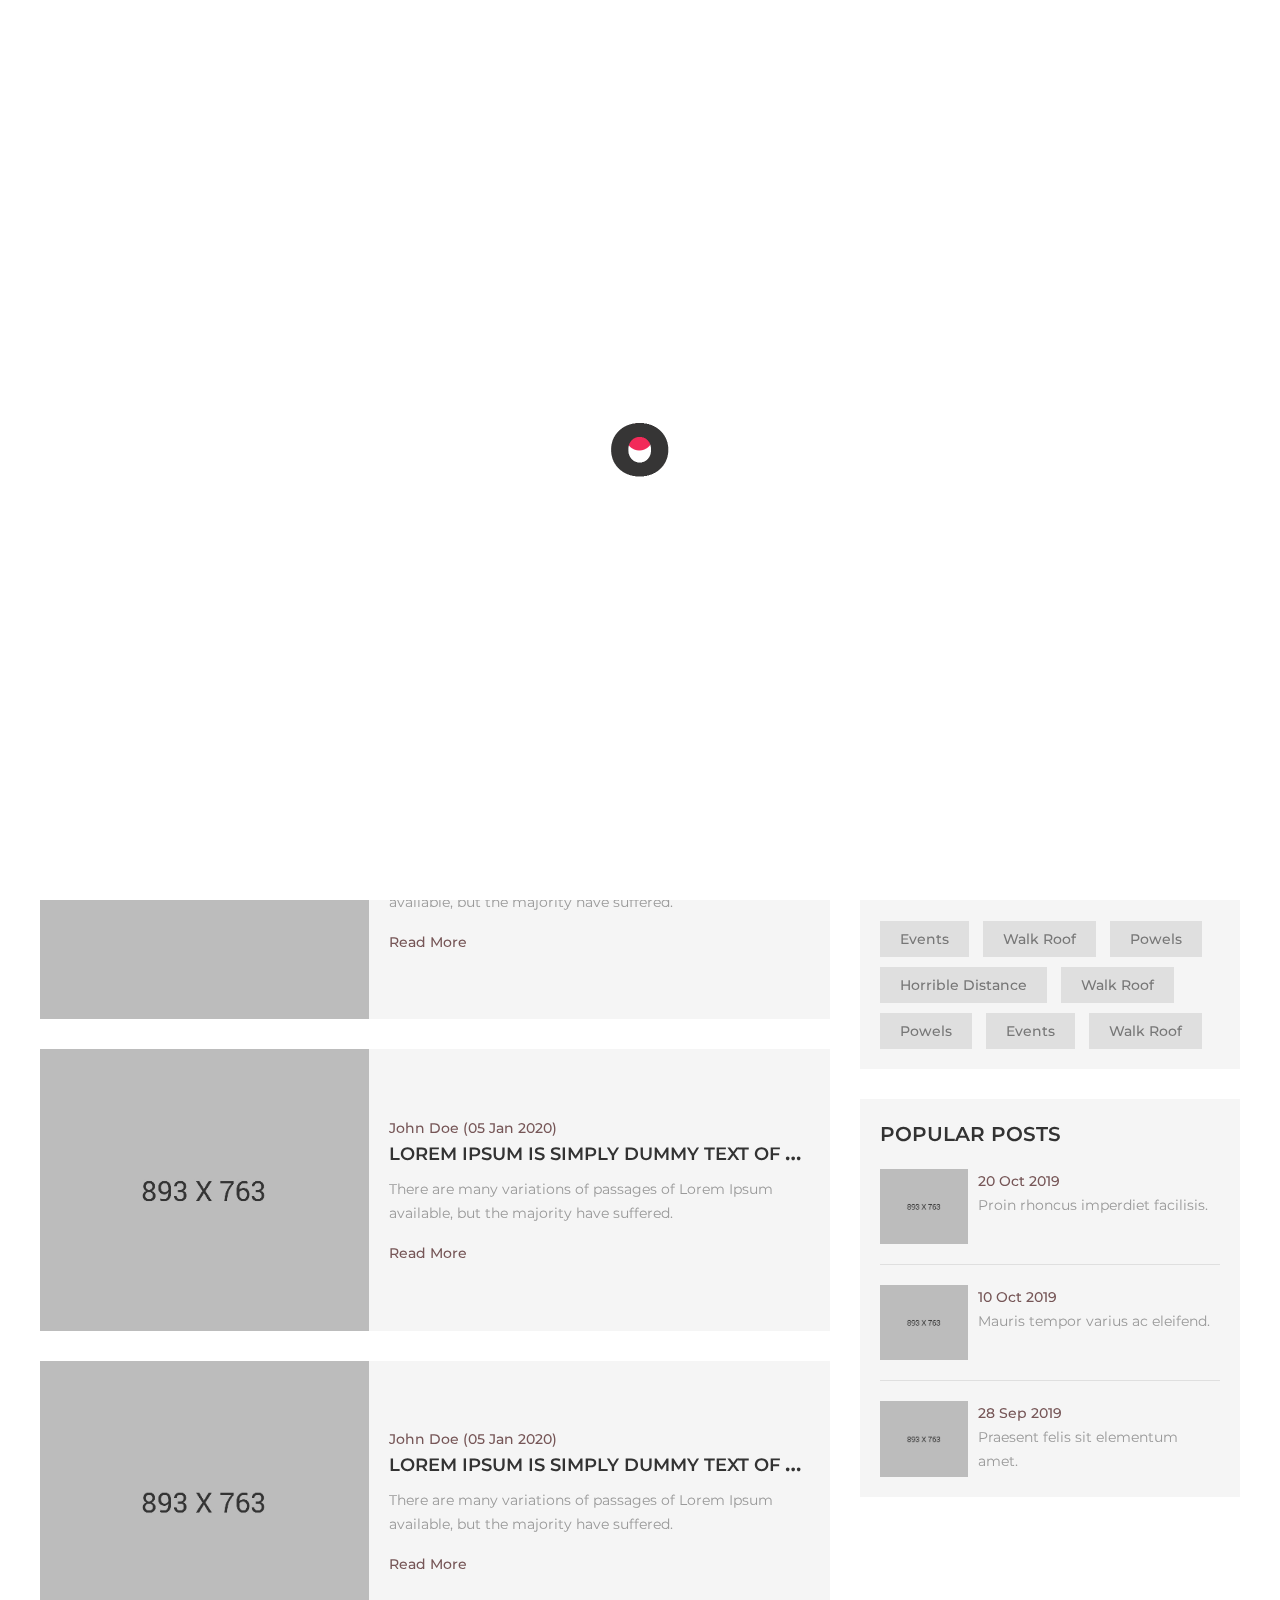
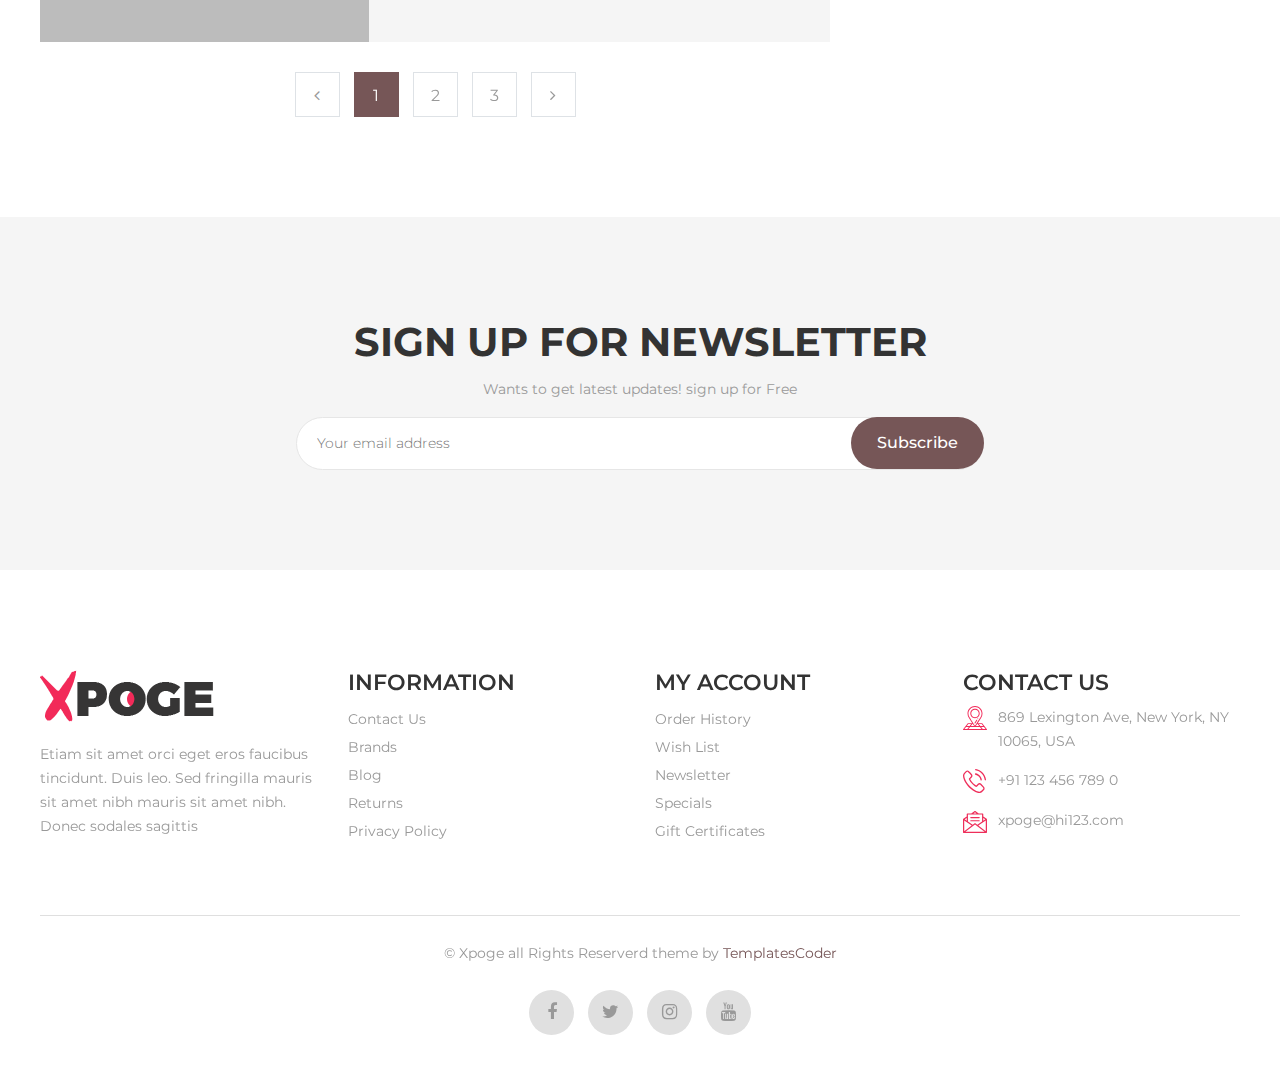
<file: templates/blog-right-col.html>
<!DOCTYPE html>
<html lang="en">
	<head>
	<!-- Basic Page Needs -->
    <meta charset="utf-8">
    <title>Xpoge</title>

	<!-- Mobile Specific Metas -->
    <meta name="viewport" content="width=device-width, initial-scale=1, maximum-scale=1">
    <link type="image/x-icon" href="images/fav-icon.png" rel="icon">

    <!-- CSS -->
    <link rel="stylesheet" type="text/css" href="css/xpoge.css">
    <link rel="stylesheet" type="text/css" href="css/responsive.css">
	
	<!-- Global site tag (gtag.js) - Google Analytics -->
    <script async src="https://www.googletagmanager.com/gtag/js?id=UA-142494086-2"></script>
    <script>
      window.dataLayer = window.dataLayer || [];
      function gtag(){dataLayer.push(arguments);}
      gtag('js', new Date());
    
      gtag('config', 'UA-142494086-2');
    </script>
	</head>
	<body>
		<!-- Start preloader -->
		<div id="preloader"></div>
		<!-- End preloader -->

		<!-- Search Screen start -->
		<div class="sidebar-search-wrap">
		    <div class="sidebar-table-container">
			    <div class="sidebar-align-container">
			        <div class="search-closer right-side"></div>
			        <div class="search-container">
			          <form method="get" id="search-form">
			            <input type="text" id="s" class="search-input" name="s" placeholder="Start Searching">
			          </form>
			          <span>Search and Press Enter</span>
			        </div>
			    </div>
		    </div>
		</div>
		<!-- Search Screen end -->

		<div class="main">
			<!-- Header start -->
			<header id="header">
				<div class="container">
					<div class="row m-0">
						<div class="col-lg-3 col-md-4 col-4 p-0">
			            	<div class="navbar-header">
				                <a class="navbar-brand page-scroll" href="index.html">
				                	<img alt="xpoge" src="images/logo.png">
				                </a> 
			            	</div>
				        </div>
				        <div class="col-lg-9 col-md-8 col-8 p-0">
				        	<div class="right-side">
					        	<button data-target=".navbar-collapse" data-toggle="collapse" class="navbar-toggle d-block d-lg-none d-xl-none" type="button"><i class="fa fa-bars"></i>
					        	</button>
					        	<div class="overlay"></div>
					        	<div id="menu" class="navbar-collapse collapse" >
					                <ul class="nav navbar-nav">
						                <li class="level">
						                  	<a href="index.html" class="nav-link">Home</a>
						                </li>
						                <li class="level dropdown">
						                	<span class="opener plus"></span>
						                  	<a href="shop.html" class="nav-link">Men</a>
						                  	<div class="megamenu mobile-sub-menu">
							                    <div class="megamenu-inner-top">
							                      <ul class="sub-menu-level1">
							                        <li class="level2 "> <a href="shop.html"><span>Men Cloths</span></a>
							                          <ul class="sub-menu-level2">
							                            <li class="level3"><a href="shop.html"><span>■</span>Navy Blazer</a></li>
							                            <li class="level3"><a href="shop.html"><span>■</span>Sport Jeans</a></li>
							                            <li class="level3"><a href="shop.html"><span>■</span>Sleeveless Shirt</a></li>
							                            <li class="level3"><a href="shop.html"><span>■</span>Trousers</a></li>
							                          </ul>
							                        </li>
							                        <li class="level2"> <a href="shop.html"><span>Men Fashion</span></a>
							                          <ul class="sub-menu-level2 ">
							                            <li class="level3"><a href="shop.html"><span>■</span>Purse</a></li>
							                            <li class="level3"><a href="shop.html"><span>■</span>Sport Shoes</a></li>
							                            <li class="level3"><a href="shop.html"><span>■</span>Wallets</a></li>
							                            <li class="level3"><a href="shop.html"><span>■</span>Belt</a></li>
							                          </ul>
							                        </li>
							                        <li class="level2"> <a href="shop.html"><span>Accessories</span></a>
							                          <ul class="sub-menu-level2 ">
							                            <li class="level3"><a href="shop.html"><span>■</span>Sunglasses</a></li>
							                            <li class="level3"><a href="shop.html"><span>■</span>Pocket Watch</a></li>
							                            <li class="level3"><a href="shop.html"><span>■</span>Gloves</a></li>
							                            <li class="level3"><a href="shop.html"><span>■</span>Socks</a></li>
							                          </ul>
							                        </li>
							                      </ul>
							                    </div>
							                </div>
						                </li>
						                <li class="level">
						                  	<a href="shop.html" class="nav-link">Women</a>
						                </li>
						                <li class="level">
						                  	<a href="shop.html" class="nav-link">Juniors</a>
						                </li>
						                <li class="level dropdown">
						                	<span class="opener plus"></span>
						                  	<a href="blog-left-col.html">Blog</a>
						                  	<div class="megamenu mobile-sub-menu">
							                    <div class="megamenu-inner-top">
							                      <ul class="sub-menu-level1">
							                        <li class="level2 ">
							                        	<ul class="sub-menu-level2">
								                            <li class="level3"><a href="blog-left-col.html"><span>■</span>Blog Left-Sidebar</a></li>
								                            <li class="level3"><a href="blog-right-col.html"><span>■</span>Blog Right-Sidebar</a></li>
								                            <li class="level3"><a href="blog-detail.html"><span>■</span>Singal Blog</a></li>
								                        </ul>
							                        </li>
							                      </ul>
							                    </div>
							                </div>
						                </li>
						                <li class="level dropdown">
						                	<span class="opener plus"></span>
						                  	<a href="#" class="nav-link">Pages</a>
						                  	<div class="megamenu mobile-sub-menu">
							                    <div class="megamenu-inner-top">
							                      <ul class="sub-menu-level1">
							                        <li class="level2 ">
							                        	<ul class="sub-menu-level2">
								                            <li class="level3"><a href="contact.html"><span>■</span>Contact</a></li>
								                            <li class="level3"><a href="checkout.html"><span>■</span>Checkout</a></li>
								                            <li class="level3"><a href="wishlist.html"><span>■</span>Wishlist</a></li>
								                            <li class="level3"><a href="404.html"><span>■</span>404</a></li>
								                        </ul>
							                        </li>
							                      </ul>
							                    </div>
							                </div>
						                </li>
					                </ul>
					            </div>
					            <div class="header-right-link">
					              <ul>
					                <li class="search-box">
					                  <a href="#"><span></span></a>
					                </li>
					                <li class="account-icon"> 
					                	<a href="#"><span></span></a>
						                <div class="header-link-dropdown account-link-dropdown">
						                    <ul class="link-dropdown-list">
						                      <li> <span class="dropdown-title">Default welcome msg!</span>
						                        <ul>
						                          <li><a href="login.html">Sign In</a></li>
						                          <li><a href="register.html">Create an Account</a></li>
						                        </ul>
						                      </li>
						                      <li> <span class="dropdown-title">Language :</span>
						                        <ul>
						                          <li><a class="active" href="#">English</a></li>
						                          <li><a href="#">French</a></li>
						                          <li><a href="#">German</a></li>
						                        </ul>
						                      </li>
						                      <li> <span class="dropdown-title">Currency :</span>
						                        <ul>
						                          <li><a class="active" href="#">USD</a></li>
						                          <li><a href="#">AUD</a></li>
						                          <li><a href="#">EUR</a></li>
						                        </ul>
						                      </li>
						                    </ul>
						                </div>
					                </li>
					                <li class="cart-icon"> 
					                	<a href="#"> <span> <small class="cart-notification">2</small> </span> </a>
										<div class="cart-dropdown header-link-dropdown">
											<ul class="cart-list link-dropdown-list">
											  <li> <a class="close-cart"><i class="fa fa-times-circle"></i></a>
											    <figure> <a href="product-page.html" class="pull-left"> <img alt="Xpoge" src="images/1.jpg"></a>
											      <figcaption> <span><a href="product-page.html">Men's Full Sleeves Collar Shirt</a></span>
											        <p class="cart-price">$14.99</p>
											        <div class="product-qty">
											          <label>Qty:</label>
											          <div class="custom-qty">
											            <input type="text" name="qty" maxlength="8" value="1" title="Qty" class="input-text qty">
											          </div>
											        </div>
											      </figcaption>
											    </figure>
											  </li>
											  <li> <a class="close-cart"><i class="fa fa-times-circle"></i></a>
											    <figure> <a href="product-page.html" class="pull-left"> <img alt="Xpoge" src="images/2.jpg"></a>
											      <figcaption> <span><a href="product-page.html">Women's Cape Jacket</a></span>
											        <p class="cart-price">$14.99</p>
											        <div class="product-qty">
											          <label>Qty:</label>
											          <div class="custom-qty">
											            <input type="text" name="qty" maxlength="8" value="1" title="Qty" class="input-text qty">
											          </div>
											        </div>
											      </figcaption>
											    </figure>
											  </li>
											</ul>
											<p class="cart-sub-totle"> <span class="pull-left">Cart Subtotal</span> <span class="pull-right"><strong class="price-box">$29.98</strong></span> </p>
											<div class="clearfix"></div>
											<div class="mt-20"> <a href="cart.html" class="btn-color btn">Cart</a> <a href="checkout.html" class="btn-color btn right-side">Checkout</a> </div>
										</div>
					                </li>
					              </ul>
					            </div>
				            </div>
				        </div>
					</div>
				</div>
			</header>
			<!-- Header end -->

			<!-- Blog list start -->
			<div class="contant">
				<div id="banner-part" class="banner inner-banner">
					<div class="container">
						<div class="bread-crumb-main">
							<h1 class="banner-title">BLOG</h1>
							<div class="breadcrumb">
			                    <ul class="inline">
			                        <li><a href="index.html">Home</a></li>
			                        <li>Blog</li>
			                    </ul>
			                </div>
						</div>
					</div>
				</div>
				<div class="blog-listing ptb-100">
					<div class="container">
						<div class="row">
							<div class="col-12 col-lg-8">
								<div class="row">
									<div class="col-12">
										<div class="blog-item">
											<div class="row m-0">
												<div class="col-sm-6 col-md-5 p-0">
			                						<div class="blog-image">
			                							<a href="blog-detail.html">
				                							<img src="images/blog-img1.jpg" alt="Xpoge">
				                						</a>
			                						</div>
		                						</div>
		                						<div class="col-sm-6 col-md-7 p-0">
			                						<div class="blog-detail">
														<span class="bloger-date">John Doe (05 Jan 2020)</span>
														<h3 class="head-three mb-10"><a href="blog-detail.html">Lorem Ipsum is simply dummy text of the printing and typesetting industry.</a></h3>
														<p>There are many variations of passages of Lorem Ipsum available, but the majority have suffered.</p>
														<a href="blog-detail.html" class="readmore-btn">Read More</a>
													</div>
												</div>
											</div>
	                					</div>
									</div>
									<div class="col-12">
										<div class="blog-item">
											<div class="row m-0">
												<div class="col-sm-6 col-md-5 p-0">
			                						<div class="blog-image">
			                							<a href="blog-detail.html">
				                							<img src="images/blog-img2.jpg" alt="Xpoge">
				                						</a>
			                						</div>
		                						</div>
		                						<div class="col-sm-6 col-md-7 p-0">
			                						<div class="blog-detail">
														<span class="bloger-date">John Doe (05 Jan 2020)</span>
														<h3 class="head-three mb-10"><a href="blog-detail.html">Lorem Ipsum is simply dummy text of the printing and typesetting industry.</a></h3>
														<p>There are many variations of passages of Lorem Ipsum available, but the majority have suffered.</p>
														<a href="blog-detail.html" class="readmore-btn">Read More</a>
													</div>
												</div>
											</div>
	                					</div>
									</div>
									<div class="col-12">
										<div class="blog-item">
											<div class="row m-0">
												<div class="col-sm-6 col-md-5 p-0">
			                						<div class="blog-image">
			                							<a href="blog-detail.html">
				                							<img src="images/blog-img3.jpg" alt="Xpoge">
				                						</a>
			                						</div>
		                						</div>
		                						<div class="col-sm-6 col-md-7 p-0">
			                						<div class="blog-detail">
														<span class="bloger-date">John Doe (05 Jan 2020)</span>
														<h3 class="head-three mb-10"><a href="blog-detail.html">Lorem Ipsum is simply dummy text of the printing and typesetting industry.</a></h3>
														<p>There are many variations of passages of Lorem Ipsum available, but the majority have suffered.</p>
														<a href="blog-detail.html" class="readmore-btn">Read More</a>
													</div>
												</div>
											</div>
	                					</div>
									</div>
									<div class="col-12">
										<div class="blog-item">
											<div class="row m-0">
												<div class="col-sm-6 col-md-5 p-0">
			                						<div class="blog-image">
			                							<a href="blog-detail.html">
				                							<img src="images/blog-img4.jpg" alt="Xpoge">
				                						</a>
			                						</div>
		                						</div>
		                						<div class="col-sm-6 col-md-7 p-0">
			                						<div class="blog-detail">
														<span class="bloger-date">John Doe (05 Jan 2020)</span>
														<h3 class="head-three mb-10"><a href="blog-detail.html">Lorem Ipsum is simply dummy text of the printing and typesetting industry.</a></h3>
														<p>There are many variations of passages of Lorem Ipsum available, but the majority have suffered.</p>
														<a href="blog-detail.html" class="readmore-btn">Read More</a>
													</div>
												</div>
											</div>
	                					</div>
									</div>
								</div>
								<div class="page-number align-center pb-md-60">
									<ul class="pagination">
		    							<li class="page-item prev"><a class="page-link" href="#"><i class="fa fa-angle-left"></i></a></li>
		    							<li class="page-item"><a class="page-link active" href="#">1</a></li>
		    							<li class="page-item"><a class="page-link" href="#">2</a></li>
		    							<li class="page-item"><a class="page-link" href="#">3</a></li>
		    							<li class="page-item next"><a class="page-link" href="#"><i class="fa fa-angle-right"></i></a></li>
		  							</ul>
								</div>
							</div>
							<div class="col-12 col-lg-4">
								<div id="sidebar-main" class="sidebar sidebar-default sidebar-separate sidebar-fixed">
		                            <div class="sidebar-content">
		                                <div class="sidebar-default">
		                                    <div class="category-content searching">
		                                        <input type="text" name="name" placeholder="Search...">
		                                        <a href="#">
		                                        	<i class="fa fa-search" title="search"></i>
		                                        </a>
		                                    </div>
		                                </div>
		                                <div class="sidebar-category sidebar-default">
		                                    <div class="category-content">
	                                            <h2 class="cat-title">Categories</h2>
	                                            <ul class="pl-0 mb-0">
	                                                <li><a href="#">- Lifestyle</a></li>
	                                                <li><a href="#">- Travel</a></li>
	                                                <li><a href="#">- Fashion</a></li>
	                                                <li><a href="#">- Music</a></li>
	                                                <li><a href="#">- Branding</a></li>
	                                                <li><a href="#">- History</a></li>
	                                            </ul>
		                                    </div>
		                                </div>
		                                <div class="sidebar-default">
		                                    <div class="category-content">
		                                        <h2 class="cat-title">Tags</h2>
		                                        <div class="tags-grp row mlr_-5">
		                                        	<ul>
			                                            <li><a href="#">Events</a></li>
			                                            <li><a href="#">Walk Roof</a></li>
			                                            <li><a href="#">Powels</a></li>
			                                            <li><a href="#">Horrible Distance</a></li>
			                                            <li><a href="#">Walk Roof</a></li>
			                                            <li><a href="#">Powels</a></li>
			                                            <li><a href="#">Events</a></li>
			                                            <li><a href="#">Walk Roof</a></li>
		                                            </ul>
		                                        </div>
		                                    </div>
		                                </div>
		                                <div class="sidebar-default">
		                                    <div class="category-content">
		                                        <h2 class="cat-title">Popular Posts</h2>
		                                        <div class="recent-post">
		                                            <div class="recent inline">
		                                            	<a href="blog-detail.html"><img src="images/blog-img1.jpg" alt="related-prod-img"></a>
		                                                <div class="recent-detail">
		                                                	<span class="bloger-date">20 Oct 2019</span>
		                                                    <a href="blog-detail.html" class="post-title">Proin rhoncus imperdiet facilisis.</a>
		                                                </div>
		                                            </div>
		                                            <div class="recent inline">
		                                            	<a href="blog-detail.html"><img src="images/blog-img2.jpg" alt="related-prod-img"></a>
		                                                <div class="recent-detail">
		                                                	<span class="bloger-date">10 Oct 2019</span>
		                                                    <a href="blog-detail.html" class="post-title">Mauris tempor varius ac eleifend.</a>
		                                                </div>
		                                            </div>
		                                            <div class="recent inline">
		                                            	<a href="blog-detail.html"><img src="images/blog-img3.jpg" alt="related-prod-img"></a>
		                                                <div class="recent-detail">
		                                                	<span class="bloger-date">28 Sep 2019</span>
		                                                    <a href="blog-detail.html" class="post-title">Praesent felis sit elementum amet.</a>
		                                                </div>
		                                            </div>
		                                        </div>
		                                    </div>
		                                </div>
		                            </div>
		                        </div>
							</div>
						</div>
					</div>
				</div>
			</div>
			<!-- Blog list end -->

			<!-- Newslatter section start -->
			<section class="newsletter-section align-center ptb-100">
	            <div class="container">
                    <div class="row justify-content-center">
                        <div class="col-xl-7 col-lg-9 col-12">
                            <div class="newsletter-title">
                                <h2 class="main_title">Sign up for Newsletter </h2>
                                <p>Wants to get latest updates! sign up for Free </p>
                            </div>
                            <div class="newsletter-input">
                                <form>
                                    <div class="form-group m-0">
                                        <input type="email" placeholder="Your email address" required>
                                    </div>
                                    <button type="submit" class="btn btn-color"><span class="d-none d-sm-block">Subscribe</span> <i class="fa fa-send d-block d-sm-none"></i></button>
                                </form>
                            </div>
                        </div>
                    </div>
	            </div>
	        </section>
	        <!-- Newslatter section end -->

			<!-- Footer section start -->
			<footer class="footer-part">
				<div class="container">
					<div class="footer-top ptb-100">
						<div class="mb_-30">
							<div class="row">
								<div class="col-12 col-lg-3 col-md-6">
									<div class="footer-about mb-sm-30">
										<div class="footer-logo">
											<a href="index.html">
												<img src="images/logo.png" alt="logo">
											</a>
										</div>
										<p class="footer-p">Etiam sit amet orci eget eros faucibus tincidunt. Duis leo. Sed fringilla mauris sit amet nibh mauris sit amet nibh. Donec sodales sagittis</p>
									</div>
								</div>
								<div class="col-12 col-lg-3 col-md-6">
									<div class="footer-static-block">
										<span class="opener plus"></span>
										<h3 class="head-three">Information</h3>
										<ul class="footer-menu footer-block-contant">
											<li><a href="contact.html">Contact Us</a></li>
											<li><a href="javascript:void(0)">Brands</a></li>
											<li><a href="blog-left-col.html">Blog</a></li>
											<li><a href="javascript:void(0)">Returns</a></li>
											<li><a href="javascript:void(0)">Privacy Policy</a></li>
										</ul>
									</div>
								</div>
								<div class="col-12 col-lg-3 col-md-6">
									<div class="footer-static-block">
										<span class="opener plus"></span>
										<h3 class="head-three">My Account</h3>
										<ul class="footer-menu footer-block-contant">
											<li><a href="javascript:void(0)">Order History</a></li>
											<li><a href="wishlist.html">Wish List</a></li>
											<li><a href="javascript:void(0)">Newsletter</a></li>
											<li><a href="javascript:void(0)">Specials</a></li>
											<li><a href="javascript:void(0)">Gift Certificates</a></li>
										</ul>
									</div>
								</div>
								<div class="col-12 col-lg-3 col-md-6">
									<div class="footer-static-block">
										<span class="opener plus"></span>
										<h3 class="head-three">Contact us</h3>
										<div class="contact-box footer-block-contant">
				                			<ul>
				                				<li>
				                					<div class="contact-thumb">
				                						<img src="images/address-icon.svg" alt="xpoge">
				                					</div>
				                					<div class="contact-box-detail">
				                						<p>869 Lexington Ave, New York, NY 10065, USA</p>
				                					</div>
				                				</li>
				                				<li>
				                					<div class="contact-thumb">
				                						<img src="images/phone-icon.svg" alt="xpoge">
				                					</div>
				                					<div class="contact-box-detail">
				                						<p>+91 123 456 789 0</p>
				                					</div>
				                				</li>
				                				<li>
				                					<div class="contact-thumb">
				                						<img src="images/mail-icon.svg" alt="xpoge">
				                					</div>
				                					<div class="contact-box-detail">
				                						<p>xpoge@hi123.com</p>
				                					</div>
				                				</li>
				                			</ul>
				                		</div>
				                	</div>
								</div>
							</div>
						</div>
					</div>
					<div class="footer-bottom align-center">
						<div class="row">
							<div class="col-12">
								<div class="w-100">
									<p class="mb-0">© Xpoge all Rights Reserverd theme by <a href="https://TemplatesCoder.com/" target="_blank" title="TemplatesCoder">TemplatesCoder</a></p>
								</div>
							</div>
							<div class="col-12">
								<div class="social-media">
									<ul>
										<li><a href="javascript:void(0)"><i class="fa fa-facebook"></i></a></li>
										<li><a href="javascript:void(0)"><i class="fa fa-twitter"></i></a></li>
										<li><a href="javascript:void(0)"><i class="fa fa-instagram"></i></a></li>
										<li><a href="javascript:void(0)"><i class="fa fa-youtube"></i></a></li>
									</ul>
								</div>
							</div>
						</div>
					</div>
				</div>
			</footer>
			<!-- Footer section end -->
		</div>
		<script src="js/jquery-3.4.1.min.js"></script>
		<script src="js/custom.js"></script>
	</body>
	
</html>
</file>
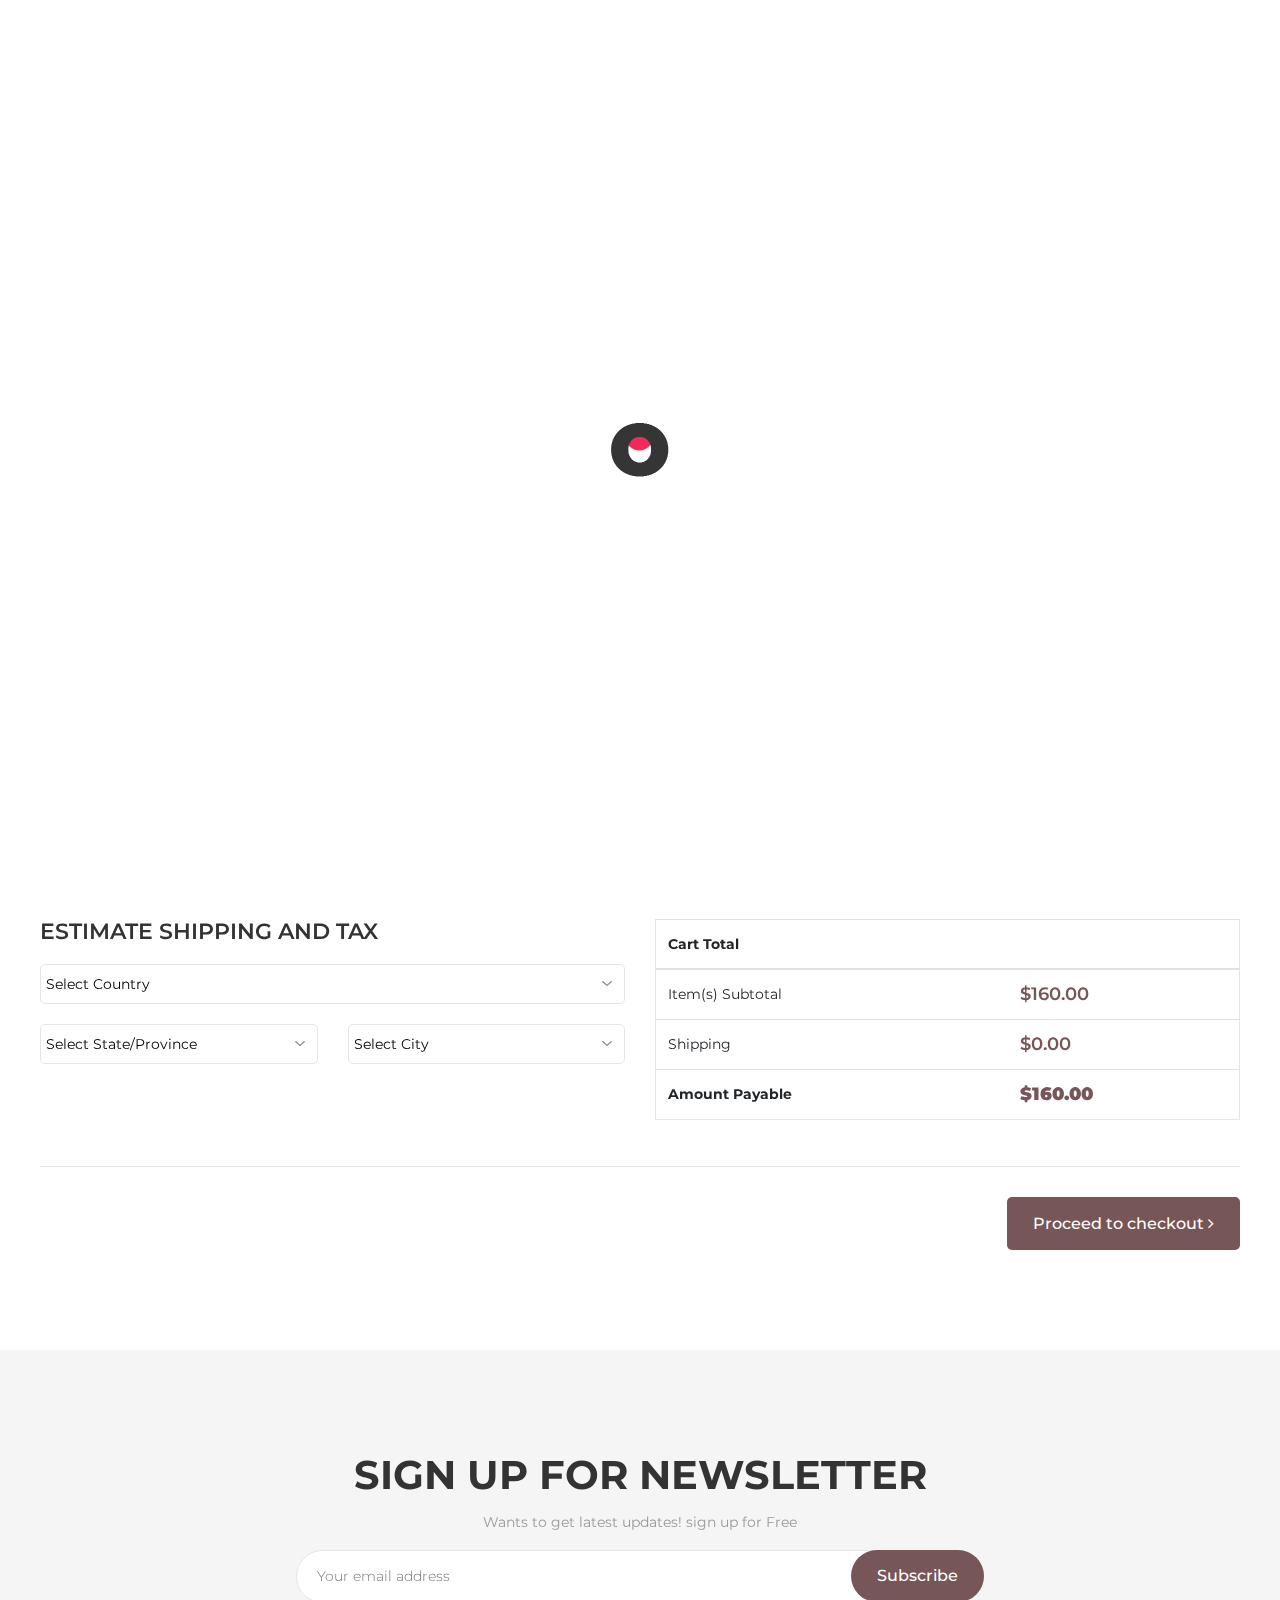
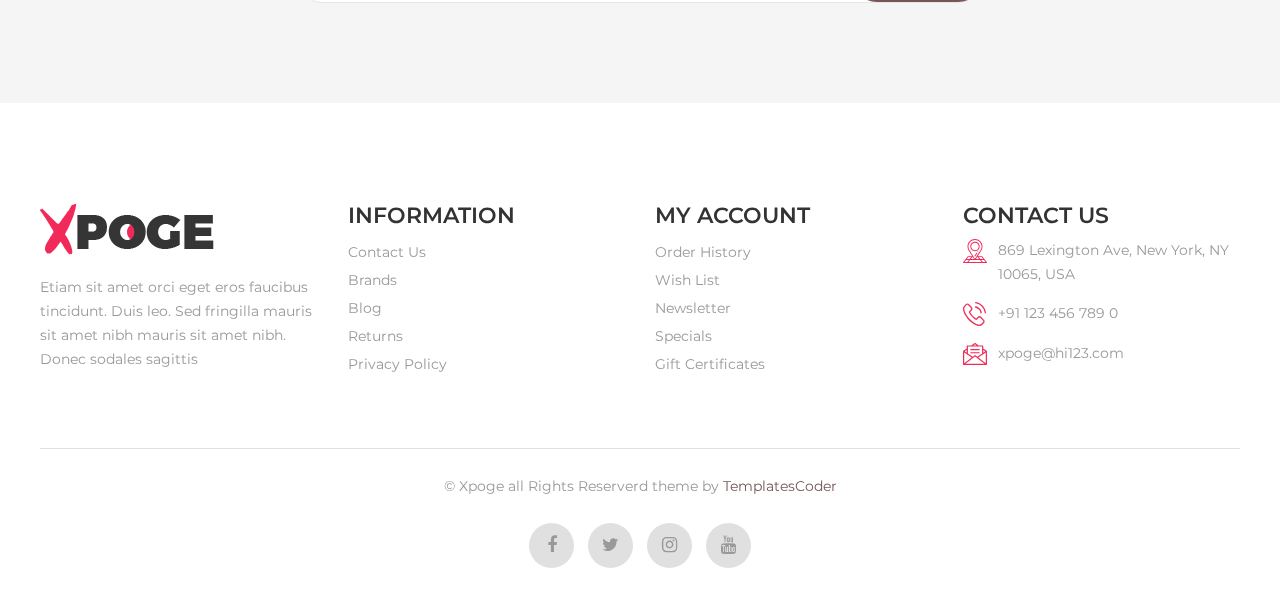
<file: templates/cart.html>
<!DOCTYPE html>
<html lang="en">
	<head>
	<!-- Basic Page Needs -->
    <meta charset="utf-8">
    <title>Xpoge</title>

	<!-- Mobile Specific Metas -->
    <meta name="viewport" content="width=device-width, initial-scale=1, maximum-scale=1">
    <link type="image/x-icon" href="images/fav-icon.png" rel="icon">

    <!-- CSS -->
    <link rel="stylesheet" type="text/css" href="css/xpoge.css">
    <link rel="stylesheet" type="text/css" href="css/responsive.css">
	
	<!-- Global site tag (gtag.js) - Google Analytics -->
    <script async src="https://www.googletagmanager.com/gtag/js?id=UA-142494086-2"></script>
    <script>
      window.dataLayer = window.dataLayer || [];
      function gtag(){dataLayer.push(arguments);}
      gtag('js', new Date());
    
      gtag('config', 'UA-142494086-2');
    </script>
	</head>
	<body>
		<!-- Start preloader -->
		<div id="preloader"></div>
		<!-- End preloader -->

		<!-- Search Screen start -->
		<div class="sidebar-search-wrap">
		    <div class="sidebar-table-container">
			    <div class="sidebar-align-container">
			        <div class="search-closer right-side"></div>
			        <div class="search-container">
			          <form method="get" id="search-form">
			            <input type="text" id="s" class="search-input" name="s" placeholder="Start Searching">
			          </form>
			          <span>Search and Press Enter</span>
			        </div>
			    </div>
		    </div>
		</div>
		<!-- Search Screen end -->

		<div class="main">
			<!-- Header start -->
			<header id="header">
				<div class="container">
					<div class="row m-0">
						<div class="col-lg-3 col-md-4 col-4 p-0">
			            	<div class="navbar-header">
				                <a class="navbar-brand page-scroll" href="index.html">
				                	<img alt="xpoge" src="images/logo.png">
				                </a> 
			            	</div>
				        </div>
				        <div class="col-lg-9 col-md-8 col-8 p-0">
				        	<div class="right-side">
					        	<button data-target=".navbar-collapse" data-toggle="collapse" class="navbar-toggle d-block d-lg-none d-xl-none" type="button"><i class="fa fa-bars"></i>
					        	</button>
					        	<div class="overlay"></div>
					        	<div id="menu" class="navbar-collapse collapse" >
					                <ul class="nav navbar-nav">
						                <li class="level">
						                  	<a href="index.html" class="nav-link">Home</a>
						                </li>
						                <li class="level dropdown">
						                	<span class="opener plus"></span>
						                  	<a href="shop.html" class="nav-link">Men</a>
						                  	<div class="megamenu mobile-sub-menu">
							                    <div class="megamenu-inner-top">
							                      <ul class="sub-menu-level1">
							                        <li class="level2 "> <a href="shop.html"><span>Men Cloths</span></a>
							                          <ul class="sub-menu-level2">
							                            <li class="level3"><a href="shop.html"><span>■</span>Navy Blazer</a></li>
							                            <li class="level3"><a href="shop.html"><span>■</span>Sport Jeans</a></li>
							                            <li class="level3"><a href="shop.html"><span>■</span>Sleeveless Shirt</a></li>
							                            <li class="level3"><a href="shop.html"><span>■</span>Trousers</a></li>
							                          </ul>
							                        </li>
							                        <li class="level2"> <a href="shop.html"><span>Men Fashion</span></a>
							                          <ul class="sub-menu-level2 ">
							                            <li class="level3"><a href="shop.html"><span>■</span>Purse</a></li>
							                            <li class="level3"><a href="shop.html"><span>■</span>Sport Shoes</a></li>
							                            <li class="level3"><a href="shop.html"><span>■</span>Wallets</a></li>
							                            <li class="level3"><a href="shop.html"><span>■</span>Belt</a></li>
							                          </ul>
							                        </li>
							                        <li class="level2"> <a href="shop.html"><span>Accessories</span></a>
							                          <ul class="sub-menu-level2 ">
							                            <li class="level3"><a href="shop.html"><span>■</span>Sunglasses</a></li>
							                            <li class="level3"><a href="shop.html"><span>■</span>Pocket Watch</a></li>
							                            <li class="level3"><a href="shop.html"><span>■</span>Gloves</a></li>
							                            <li class="level3"><a href="shop.html"><span>■</span>Socks</a></li>
							                          </ul>
							                        </li>
							                      </ul>
							                    </div>
							                </div>
						                </li>
						                <li class="level">
						                  	<a href="shop.html" class="nav-link">Women</a>
						                </li>
						                <li class="level">
						                  	<a href="shop.html" class="nav-link">Juniors</a>
						                </li>
						                <li class="level dropdown">
						                	<span class="opener plus"></span>
						                  	<a href="blog-left-col.html">Blog</a>
						                  	<div class="megamenu mobile-sub-menu">
							                    <div class="megamenu-inner-top">
							                      <ul class="sub-menu-level1">
							                        <li class="level2 ">
							                        	<ul class="sub-menu-level2">
								                            <li class="level3"><a href="blog-left-col.html"><span>■</span>Blog Left-Sidebar</a></li>
								                            <li class="level3"><a href="blog-right-col.html"><span>■</span>Blog Right-Sidebar</a></li>
								                            <li class="level3"><a href="blog-detail.html"><span>■</span>Singal Blog</a></li>
								                        </ul>
							                        </li>
							                      </ul>
							                    </div>
							                </div>
						                </li>
						                <li class="level dropdown">
						                	<span class="opener plus"></span>
						                  	<a href="#" class="nav-link">Pages</a>
						                  	<div class="megamenu mobile-sub-menu">
							                    <div class="megamenu-inner-top">
							                      <ul class="sub-menu-level1">
							                        <li class="level2 ">
							                        	<ul class="sub-menu-level2">
								                            <li class="level3"><a href="contact.html"><span>■</span>Contact</a></li>
								                            <li class="level3"><a href="checkout.html"><span>■</span>Checkout</a></li>
								                            <li class="level3"><a href="wishlist.html"><span>■</span>Wishlist</a></li>
								                            <li class="level3"><a href="404.html"><span>■</span>404</a></li>
								                        </ul>
							                        </li>
							                      </ul>
							                    </div>
							                </div>
						                </li>
					                </ul>
					            </div>
					            <div class="header-right-link">
					              <ul>
					                <li class="search-box">
					                  <a href="#"><span></span></a>
					                </li>
					                <li class="account-icon"> 
					                	<a href="#"><span></span></a>
						                <div class="header-link-dropdown account-link-dropdown">
						                    <ul class="link-dropdown-list">
						                      <li> <span class="dropdown-title">Default welcome msg!</span>
						                        <ul>
						                          <li><a href="login.html">Sign In</a></li>
						                          <li><a href="register.html">Create an Account</a></li>
						                        </ul>
						                      </li>
						                      <li> <span class="dropdown-title">Language :</span>
						                        <ul>
						                          <li><a class="active" href="#">English</a></li>
						                          <li><a href="#">French</a></li>
						                          <li><a href="#">German</a></li>
						                        </ul>
						                      </li>
						                      <li> <span class="dropdown-title">Currency :</span>
						                        <ul>
						                          <li><a class="active" href="#">USD</a></li>
						                          <li><a href="#">AUD</a></li>
						                          <li><a href="#">EUR</a></li>
						                        </ul>
						                      </li>
						                    </ul>
						                </div>
					                </li>
					                <li class="cart-icon"> 
					                	<a href="#"> <span> <small class="cart-notification">2</small> </span> </a>
										<div class="cart-dropdown header-link-dropdown">
											<ul class="cart-list link-dropdown-list">
											  <li> <a class="close-cart"><i class="fa fa-times-circle"></i></a>
											    <figure> <a href="product-page.html" class="pull-left"> <img alt="Xpoge" src="images/1.jpg"></a>
											      <figcaption> <span><a href="product-page.html">Men's Full Sleeves Collar Shirt</a></span>
											        <p class="cart-price">$14.99</p>
											        <div class="product-qty">
											          <label>Qty:</label>
											          <div class="custom-qty">
											            <input type="text" name="qty" maxlength="8" value="1" title="Qty" class="input-text qty">
											          </div>
											        </div>
											      </figcaption>
											    </figure>
											  </li>
											  <li> <a class="close-cart"><i class="fa fa-times-circle"></i></a>
											    <figure> <a href="product-page.html" class="pull-left"> <img alt="Xpoge" src="images/2.jpg"></a>
											      <figcaption> <span><a href="product-page.html">Women's Cape Jacket</a></span>
											        <p class="cart-price">$14.99</p>
											        <div class="product-qty">
											          <label>Qty:</label>
											          <div class="custom-qty">
											            <input type="text" name="qty" maxlength="8" value="1" title="Qty" class="input-text qty">
											          </div>
											        </div>
											      </figcaption>
											    </figure>
											  </li>
											</ul>
											<p class="cart-sub-totle"> <span class="pull-left">Cart Subtotal</span> <span class="pull-right"><strong class="price-box">$29.98</strong></span> </p>
											<div class="clearfix"></div>
											<div class="mt-20"> <a href="cart.html" class="btn-color btn">Cart</a> <a href="checkout.html" class="btn-color btn right-side">Checkout</a> </div>
										</div>
					                </li>
					              </ul>
					            </div>
				            </div>
				        </div>
					</div>
				</div>
			</header>
			<!-- Header end -->

			<!-- Cart contant start -->
			<div class="contant">
				<div id="banner-part" class="banner inner-banner">
					<div class="container">
						<div class="bread-crumb-main">
							<h1 class="banner-title">Shopping Cart</h1>
							<div class="breadcrumb">
			                    <ul class="inline">
			                        <li><a href="index.html">Home</a></li>
			                        <li>Shopping Cart</li>
			                    </ul>
			                </div>
						</div>
					</div>
				</div>
				<div class="ptb-100">
					<div class="container">
						<div class="cart-item-table commun-table">
				            <div class="table-responsive">
				              <table class="table border mb-0">
				                <thead>
				                  <tr>
				                    <th class="align-left">Product</th>
				                    <th class="align-left">Product Name</th>
				                    <th>Price</th>
				                    <th>Quantity</th>
				                    <th>Sub Total</th>
				                    <th>Action</th>
				                  </tr>
				                </thead>
				                <tbody>
				                  <tr>
				                    <td class="align-left">
				                      <a href="product-page.html">
				                        <div class="product-image">
				                          <img alt="Eshoper" src="images/1.jpg">
				                        </div>
				                      </a>
				                    </td>
				                    <td class="align-left">
				                      <div class="product-title"> 
				                        <a href="product-page.html">Men's Full Sleeves Collar Shirt</a> 
				                      </div>
				                    </td>
				                    <td>
				                      <ul>
				                        <li>
				                          <div class="base-price price-box"> 
				                            <span class="price">$80.00</span> 
				                          </div>
				                        </li>
				                      </ul>
				                    </td>
				                    <td>
				                      <div class="input-box">
				                        <select data-id="100" class="quantity_cart" name="quantity_cart">
				                          <option selected="" value="1">1</option>
				                          <option value="2">2</option>
				                          <option value="3">3</option>
				                          <option value="4">4</option>
				                        </select>
				                      </div>
				                    </td>
				                    <td>
				                        <div class="total-price price-box"> 
				                        <span class="price">$80.00</span> 
				                      </div>
				                    </td>
				                    <td>
				                    	<a href="javascript:void(0)" class="btn small btn-color">
					                    	<i title="Remove Item From Cart" data-id="100" class="fa fa-trash cart-remove-item"></i>
					                	</a>
				                    </td>
				                  </tr>
				                  <tr>
				                    <td class="align-left">
				                      <a href="product-page.html">
				                        <div class="product-image">
				                          <img alt="Eshoper" src="images/2.jpg">
				                        </div>
				                      </a>
				                    </td>
				                    <td class="align-left">
				                      <div class="product-title"> 
				                        <a href="product-page.html">Women's Cape Jacket</a> 
				                      </div>
				                    </td>
				                    <td>
				                      <ul>
				                        <li>
				                          <div class="base-price price-box"> 
				                            <span class="price">$80.00</span> 
				                          </div>
				                        </li>
				                      </ul>
				                    </td>
				                    <td><div class="input-box">
				                        <select data-id="100" class="quantity_cart" name="quantity_cart">
				                          <option selected="" value="1">1</option>
				                          <option value="2">2</option>
				                          <option value="3">3</option>
				                          <option value="4">4</option>
				                        </select>
				                      </div>
				                    </td>
				                    <td>
				                        <div class="total-price price-box"> 
				                        <span class="price">$80.00</span> 
				                      </div>
				                    </td>
				                    <td>
				                    	<a href="javascript:void(0)" class="btn small btn-color">
					                    	<i title="Remove Item From Cart" data-id="100" class="fa fa-trash cart-remove-item"></i>
					                	</a>
				                    </td>
				                  </tr>
				                </tbody>
				              </table>
				            </div>
				        </div>
				        <div class="mb-30">
					        <div class="row">
						        <div class="col-md-6">
						            <div class="mt-30"> 
						              <a href="shop.html" class="btn btn-color">
						                <i class="fa fa-angle-left"></i><span>Continue Shopping</span>
						              </a> 
						            </div>
						        </div>
						        <div class="col-md-6">
						            <div class="mt-30 right-side float-none-sm"> 
						            	<a href="javascript:void(0)" class="btn btn-color">Update Cart</a> 
						            </div>
						        </div>
					        </div>
				        </div>
				        <hr>
				        <div class="mtb-30">
					        <div class="row">
					          <div class="col-md-6 mb-sm-20">
					            <div class="estimate">
					              <div class="heading-part mb-20">
					                <h3 class="sub-heading">Estimate shipping and tax</h3>
					              </div>
					              <form class="full">
					                <div class="row">
					                  <div class="col-md-12">
					                    <div class="input-box mb-20">
					                      <select id="country_id" class="full">
					                        <option selected="" value="">Select Country</option>
					                        <option value="1">India</option>
					                        <option value="2">China</option>
					                        <option value="3">Pakistan</option>
					                      </select>
					                    </div>
					                  </div>
					                  <div class="col-md-6">
					                    <div class="input-box mb-20">
					                      <select id="state_id" class="full">
					                        <option selected="" value="1">Select State/Province</option>
					                        <option value="2">---</option>
					                      </select>
					                    </div>
					                  </div>
					                  <div class="col-md-6">
					                    <div class="input-box mb-20">
					                      <select id="city_id" class="full">
					                        <option selected="" value="1">Select City</option>
					                        <option value="2">---</option>
					                      </select>
					                    </div>
					                  </div>
					                </div>
					              </form>
					            </div>
					          </div>
					          <div class="col-md-6">
					            <div class="cart-total-table commun-table">
					              <div class="table-responsive">
					                <table class="table border">
					                  <thead>
					                    <tr>
					                      <th colspan="2">Cart Total</th>
					                    </tr>
					                  </thead>
					                  <tbody>
					                    <tr>
					                      <td>Item(s) Subtotal</td>
					                      <td>
					                        <div class="price-box"> 
					                          <span class="price">$160.00</span> 
					                        </div>
					                      </td>
					                    </tr>
					                    <tr>
					                      <td>Shipping</td>
					                      <td>
					                        <div class="price-box"> 
					                          <span class="price">$0.00</span> 
					                        </div>
					                      </td>
					                    </tr>
					                    <tr>
					                      <td><b>Amount Payable</b></td>
					                      <td>
					                        <div class="price-box"> 
					                          <span class="price"><b>$160.00</b></span> 
					                        </div>
					                      </td>
					                    </tr>
					                  </tbody>
					                </table>
					              </div>
					            </div>
					          </div>
					        </div>
					    </div>
					    <hr>
					    <div class="mt-30">
					        <div class="row">
					          <div class="col-12">
					            <div class="right-side float-none-xs"> 
					              <a href="checkout.html" class="btn btn-color">Proceed to checkout
					                <span><i class="fa fa-angle-right"></i></span>
					              </a> 
					            </div>
					          </div>
					        </div>
					    </div>
					</div>
				</div>
			</div>
			<!-- Cart contant end -->

			<!-- Newslatter section start -->
			<section class="newsletter-section align-center ptb-100">
	            <div class="container">
                    <div class="row justify-content-center">
                        <div class="col-xl-7 col-lg-9 col-12">
                            <div class="newsletter-title">
                                <h2 class="main_title">Sign up for Newsletter </h2>
                                <p>Wants to get latest updates! sign up for Free </p>
                            </div>
                            <div class="newsletter-input">
                                <form>
                                    <div class="form-group m-0">
                                        <input type="email" placeholder="Your email address" required>
                                    </div>
                                    <button type="submit" class="btn btn-color"><span class="d-none d-sm-block">Subscribe</span> <i class="fa fa-send d-block d-sm-none"></i></button>
                                </form>
                            </div>
                        </div>
                    </div>
	            </div>
	        </section>
	        <!-- Newslatter section end -->

			<!-- Footer section start -->
			<footer class="footer-part">
				<div class="container">
					<div class="footer-top ptb-100">
						<div class="mb_-30">
							<div class="row">
								<div class="col-12 col-lg-3 col-md-6">
									<div class="footer-about mb-sm-30">
										<div class="footer-logo">
											<a href="index.html">
												<img src="images/logo.png" alt="logo">
											</a>
										</div>
										<p class="footer-p">Etiam sit amet orci eget eros faucibus tincidunt. Duis leo. Sed fringilla mauris sit amet nibh mauris sit amet nibh. Donec sodales sagittis</p>
									</div>
								</div>
								<div class="col-12 col-lg-3 col-md-6">
									<div class="footer-static-block">
										<span class="opener plus"></span>
										<h3 class="head-three">Information</h3>
										<ul class="footer-menu footer-block-contant">
											<li><a href="contact.html">Contact Us</a></li>
											<li><a href="javascript:void(0)">Brands</a></li>
											<li><a href="blog-left-col.html">Blog</a></li>
											<li><a href="javascript:void(0)">Returns</a></li>
											<li><a href="javascript:void(0)">Privacy Policy</a></li>
										</ul>
									</div>
								</div>
								<div class="col-12 col-lg-3 col-md-6">
									<div class="footer-static-block">
										<span class="opener plus"></span>
										<h3 class="head-three">My Account</h3>
										<ul class="footer-menu footer-block-contant">
											<li><a href="javascript:void(0)">Order History</a></li>
											<li><a href="wishlist.html">Wish List</a></li>
											<li><a href="javascript:void(0)">Newsletter</a></li>
											<li><a href="javascript:void(0)">Specials</a></li>
											<li><a href="javascript:void(0)">Gift Certificates</a></li>
										</ul>
									</div>
								</div>
								<div class="col-12 col-lg-3 col-md-6">
									<div class="footer-static-block">
										<span class="opener plus"></span>
										<h3 class="head-three">Contact us</h3>
										<div class="contact-box footer-block-contant">
				                			<ul>
				                				<li>
				                					<div class="contact-thumb">
				                						<img src="images/address-icon.svg" alt="xpoge">
				                					</div>
				                					<div class="contact-box-detail">
				                						<p>869 Lexington Ave, New York, NY 10065, USA</p>
				                					</div>
				                				</li>
				                				<li>
				                					<div class="contact-thumb">
				                						<img src="images/phone-icon.svg" alt="xpoge">
				                					</div>
				                					<div class="contact-box-detail">
				                						<p>+91 123 456 789 0</p>
				                					</div>
				                				</li>
				                				<li>
				                					<div class="contact-thumb">
				                						<img src="images/mail-icon.svg" alt="xpoge">
				                					</div>
				                					<div class="contact-box-detail">
				                						<p>xpoge@hi123.com</p>
				                					</div>
				                				</li>
				                			</ul>
				                		</div>
				                	</div>
								</div>
							</div>
						</div>
					</div>
					<div class="footer-bottom align-center">
						<div class="row">
							<div class="col-12">
								<div class="w-100">
									<p class="mb-0">© Xpoge all Rights Reserverd theme by <a href="https://TemplatesCoder.com/" target="_blank" title="TemplatesCoder">TemplatesCoder</a></p>
								</div>
							</div>
							<div class="col-12">
								<div class="social-media">
									<ul>
										<li><a href="javascript:void(0)"><i class="fa fa-facebook"></i></a></li>
										<li><a href="javascript:void(0)"><i class="fa fa-twitter"></i></a></li>
										<li><a href="javascript:void(0)"><i class="fa fa-instagram"></i></a></li>
										<li><a href="javascript:void(0)"><i class="fa fa-youtube"></i></a></li>
									</ul>
								</div>
							</div>
						</div>
					</div>
				</div>
			</footer>
			<!-- Footer section end -->
		</div>
		<script src="js/jquery-3.4.1.min.js"></script>
		<script src="js/custom.js"></script>
	</body>
	
</html>
</file>
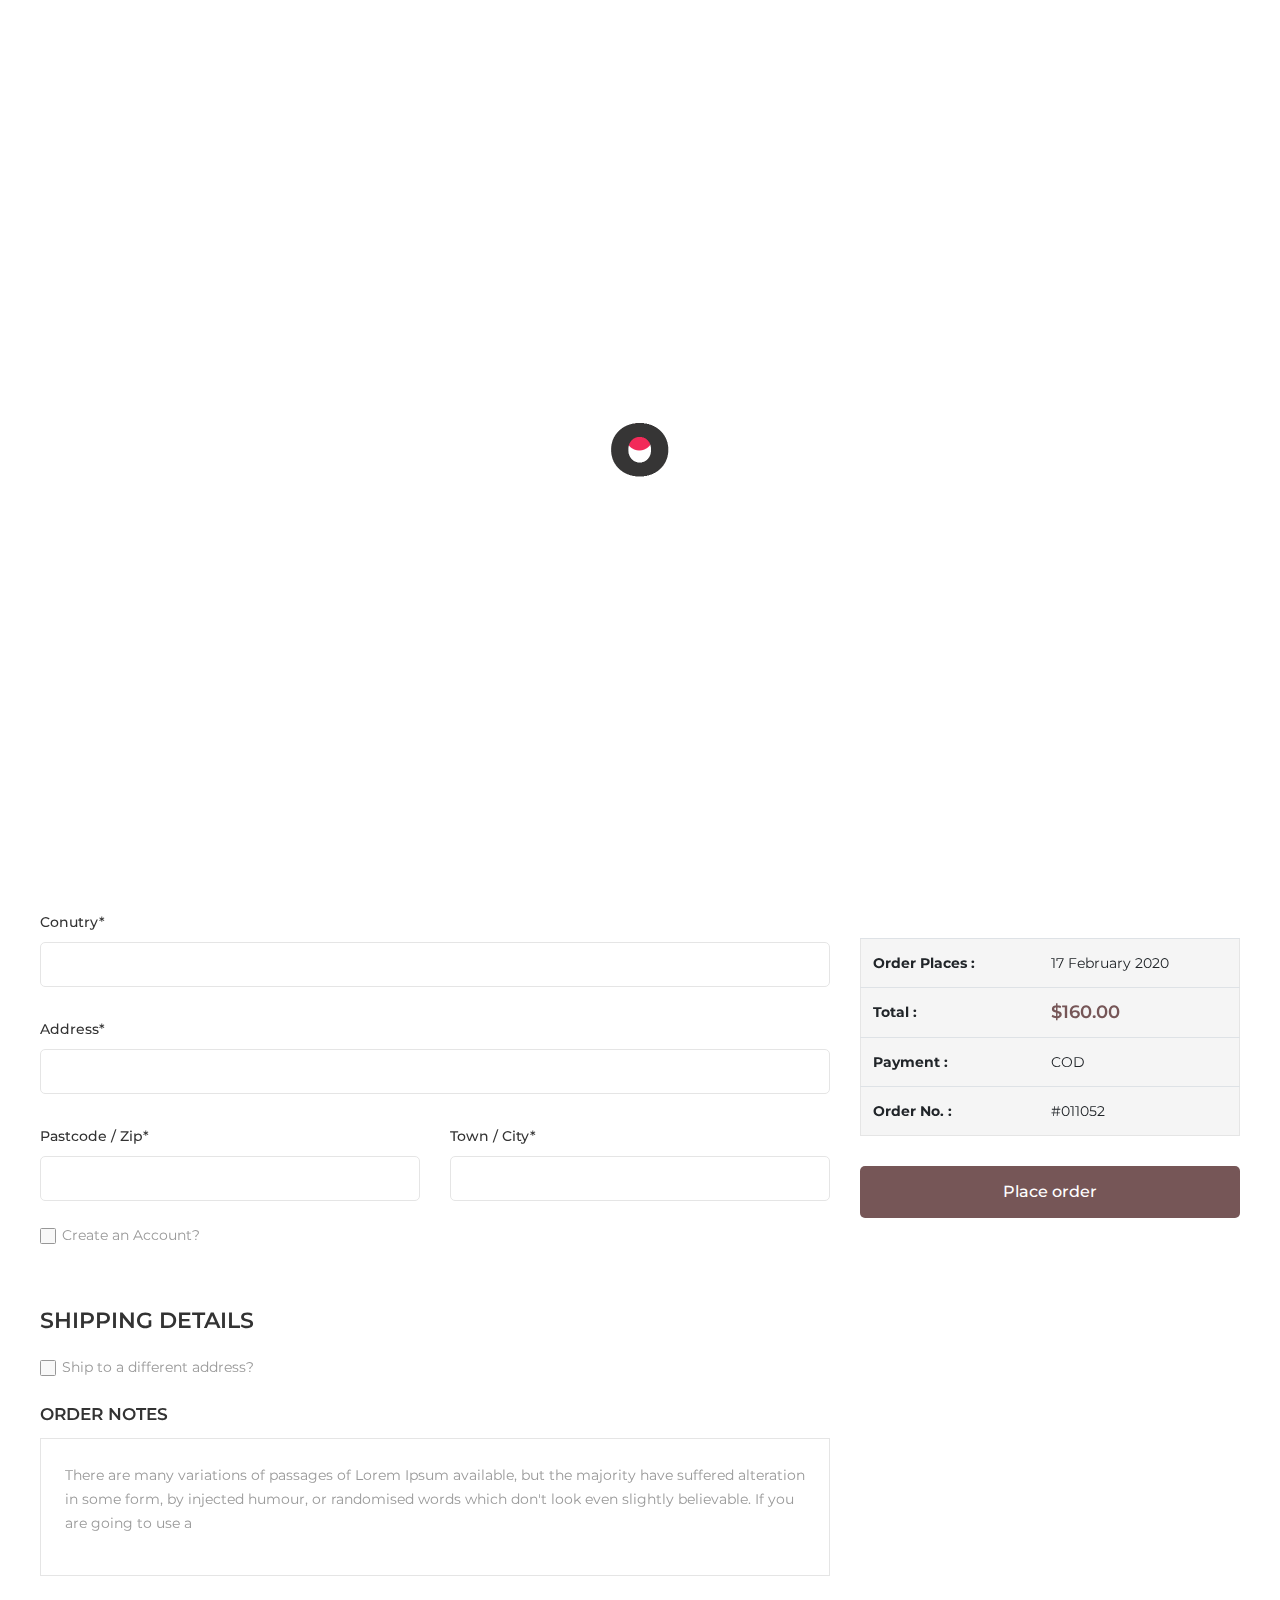
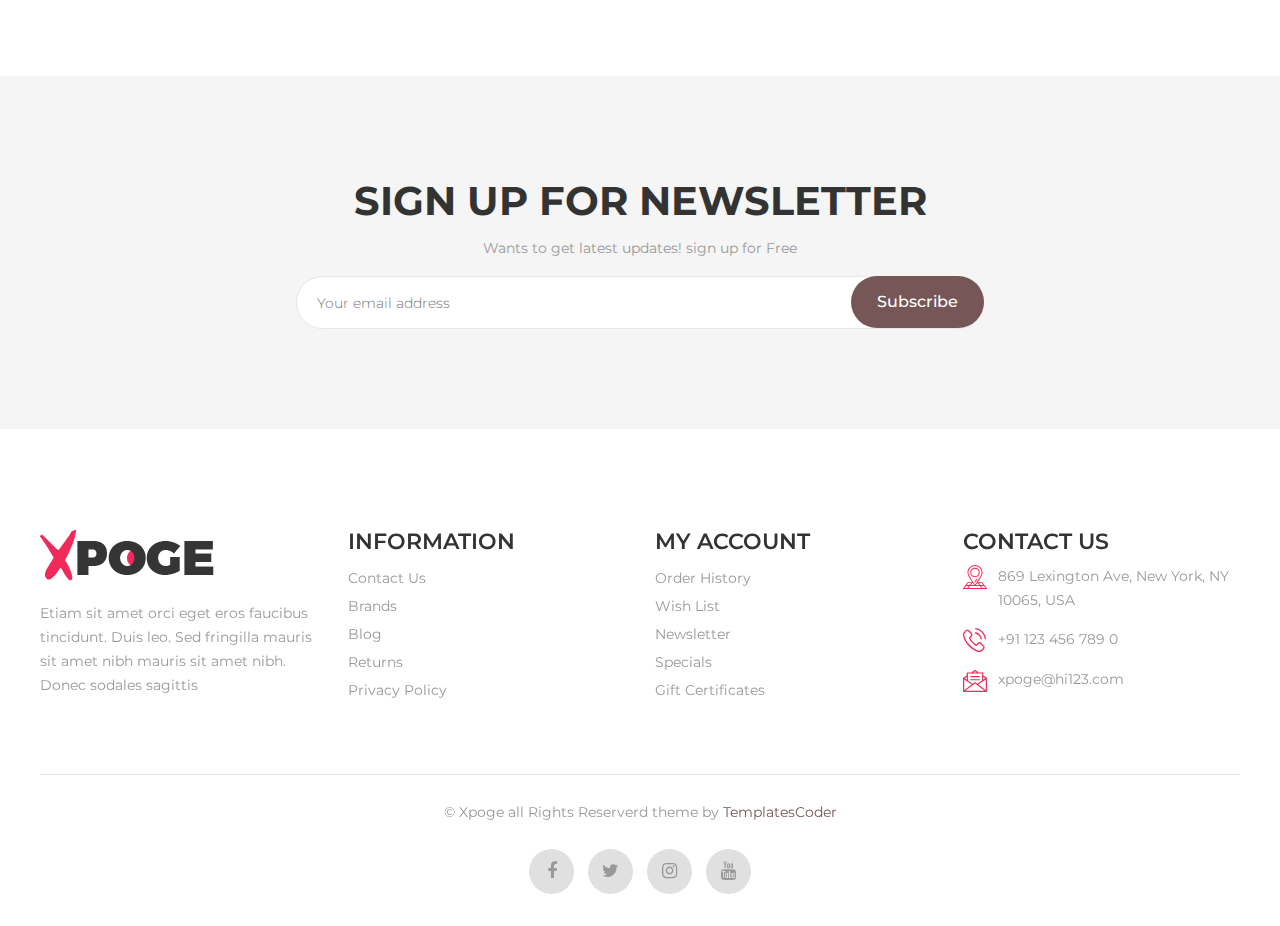
<file: templates/checkout.html>
<!DOCTYPE html>
<html lang="en">
	<head>
	<!-- Basic Page Needs -->
    <meta charset="utf-8">
    <title>Xpoge</title>

	<!-- Mobile Specific Metas -->
    <meta name="viewport" content="width=device-width, initial-scale=1, maximum-scale=1">
    <link type="image/x-icon" href="images/fav-icon.png" rel="icon">

    <!-- CSS -->
    <link rel="stylesheet" type="text/css" href="css/xpoge.css">
    <link rel="stylesheet" type="text/css" href="css/responsive.css">
	
	<!-- Global site tag (gtag.js) - Google Analytics -->
    <script async src="https://www.googletagmanager.com/gtag/js?id=UA-142494086-2"></script>
    <script>
      window.dataLayer = window.dataLayer || [];
      function gtag(){dataLayer.push(arguments);}
      gtag('js', new Date());
    
      gtag('config', 'UA-142494086-2');
    </script>
	</head>
	<body>
		<!-- Start preloader -->
		<div id="preloader"></div>
		<!-- End preloader -->

		<!-- Search Screen start -->
		<div class="sidebar-search-wrap">
		    <div class="sidebar-table-container">
			    <div class="sidebar-align-container">
			        <div class="search-closer right-side"></div>
			        <div class="search-container">
			          <form method="get" id="search-form">
			            <input type="text" id="s" class="search-input" name="s" placeholder="Start Searching">
			          </form>
			          <span>Search and Press Enter</span>
			        </div>
			    </div>
		    </div>
		</div>
		<!-- Search Screen end -->

		<div class="main">
			<!-- Header start -->
			<header id="header">
				<div class="container">
					<div class="row m-0">
						<div class="col-lg-3 col-md-4 col-4 p-0">
			            	<div class="navbar-header">
				                <a class="navbar-brand page-scroll" href="index.html">
				                	<img alt="xpoge" src="images/logo.png">
				                </a> 
			            	</div>
				        </div>
				        <div class="col-lg-9 col-md-8 col-8 p-0">
				        	<div class="right-side">
					        	<button data-target=".navbar-collapse" data-toggle="collapse" class="navbar-toggle d-block d-lg-none d-xl-none" type="button"><i class="fa fa-bars"></i>
					        	</button>
					        	<div class="overlay"></div>
					        	<div id="menu" class="navbar-collapse collapse" >
					                <ul class="nav navbar-nav">
						                <li class="level">
						                  	<a href="index.html" class="nav-link">Home</a>
						                </li>
						                <li class="level dropdown">
						                	<span class="opener plus"></span>
						                  	<a href="shop.html" class="nav-link">Men</a>
						                  	<div class="megamenu mobile-sub-menu">
							                    <div class="megamenu-inner-top">
							                      <ul class="sub-menu-level1">
							                        <li class="level2 "> <a href="shop.html"><span>Men Cloths</span></a>
							                          <ul class="sub-menu-level2">
							                            <li class="level3"><a href="shop.html"><span>■</span>Navy Blazer</a></li>
							                            <li class="level3"><a href="shop.html"><span>■</span>Sport Jeans</a></li>
							                            <li class="level3"><a href="shop.html"><span>■</span>Sleeveless Shirt</a></li>
							                            <li class="level3"><a href="shop.html"><span>■</span>Trousers</a></li>
							                          </ul>
							                        </li>
							                        <li class="level2"> <a href="shop.html"><span>Men Fashion</span></a>
							                          <ul class="sub-menu-level2 ">
							                            <li class="level3"><a href="shop.html"><span>■</span>Purse</a></li>
							                            <li class="level3"><a href="shop.html"><span>■</span>Sport Shoes</a></li>
							                            <li class="level3"><a href="shop.html"><span>■</span>Wallets</a></li>
							                            <li class="level3"><a href="shop.html"><span>■</span>Belt</a></li>
							                          </ul>
							                        </li>
							                        <li class="level2"> <a href="shop.html"><span>Accessories</span></a>
							                          <ul class="sub-menu-level2 ">
							                            <li class="level3"><a href="shop.html"><span>■</span>Sunglasses</a></li>
							                            <li class="level3"><a href="shop.html"><span>■</span>Pocket Watch</a></li>
							                            <li class="level3"><a href="shop.html"><span>■</span>Gloves</a></li>
							                            <li class="level3"><a href="shop.html"><span>■</span>Socks</a></li>
							                          </ul>
							                        </li>
							                      </ul>
							                    </div>
							                </div>
						                </li>
						                <li class="level">
						                  	<a href="shop.html" class="nav-link">Women</a>
						                </li>
						                <li class="level">
						                  	<a href="shop.html" class="nav-link">Juniors</a>
						                </li>
						                <li class="level dropdown">
						                	<span class="opener plus"></span>
						                  	<a href="blog-left-col.html">Blog</a>
						                  	<div class="megamenu mobile-sub-menu">
							                    <div class="megamenu-inner-top">
							                      <ul class="sub-menu-level1">
							                        <li class="level2 ">
							                        	<ul class="sub-menu-level2">
								                            <li class="level3"><a href="blog-left-col.html"><span>■</span>Blog Left-Sidebar</a></li>
								                            <li class="level3"><a href="blog-right-col.html"><span>■</span>Blog Right-Sidebar</a></li>
								                            <li class="level3"><a href="blog-detail.html"><span>■</span>Singal Blog</a></li>
								                        </ul>
							                        </li>
							                      </ul>
							                    </div>
							                </div>
						                </li>
						                <li class="level dropdown">
						                	<span class="opener plus"></span>
						                  	<a href="#" class="nav-link">Pages</a>
						                  	<div class="megamenu mobile-sub-menu">
							                    <div class="megamenu-inner-top">
							                      <ul class="sub-menu-level1">
							                        <li class="level2 ">
							                        	<ul class="sub-menu-level2">
								                            <li class="level3"><a href="contact.html"><span>■</span>Contact</a></li>
								                            <li class="level3"><a href="checkout.html"><span>■</span>Checkout</a></li>
								                            <li class="level3"><a href="wishlist.html"><span>■</span>Wishlist</a></li>
								                            <li class="level3"><a href="404.html"><span>■</span>404</a></li>
								                        </ul>
							                        </li>
							                      </ul>
							                    </div>
							                </div>
						                </li>
					                </ul>
					            </div>
					            <div class="header-right-link">
					              <ul>
					                <li class="search-box">
					                  <a href="#"><span></span></a>
					                </li>
					                <li class="account-icon"> 
					                	<a href="#"><span></span></a>
						                <div class="header-link-dropdown account-link-dropdown">
						                    <ul class="link-dropdown-list">
						                      <li> <span class="dropdown-title">Default welcome msg!</span>
						                        <ul>
						                          <li><a href="login.html">Sign In</a></li>
						                          <li><a href="register.html">Create an Account</a></li>
						                        </ul>
						                      </li>
						                      <li> <span class="dropdown-title">Language :</span>
						                        <ul>
						                          <li><a class="active" href="#">English</a></li>
						                          <li><a href="#">French</a></li>
						                          <li><a href="#">German</a></li>
						                        </ul>
						                      </li>
						                      <li> <span class="dropdown-title">Currency :</span>
						                        <ul>
						                          <li><a class="active" href="#">USD</a></li>
						                          <li><a href="#">AUD</a></li>
						                          <li><a href="#">EUR</a></li>
						                        </ul>
						                      </li>
						                    </ul>
						                </div>
					                </li>
					                <li class="cart-icon"> 
					                	<a href="#"> <span> <small class="cart-notification">2</small> </span> </a>
										<div class="cart-dropdown header-link-dropdown">
											<ul class="cart-list link-dropdown-list">
											  <li> <a class="close-cart"><i class="fa fa-times-circle"></i></a>
											    <figure> <a href="product-page.html" class="pull-left"> <img alt="Xpoge" src="images/1.jpg"></a>
											      <figcaption> <span><a href="product-page.html">Men's Full Sleeves Collar Shirt</a></span>
											        <p class="cart-price">$14.99</p>
											        <div class="product-qty">
											          <label>Qty:</label>
											          <div class="custom-qty">
											            <input type="text" name="qty" maxlength="8" value="1" title="Qty" class="input-text qty">
											          </div>
											        </div>
											      </figcaption>
											    </figure>
											  </li>
											  <li> <a class="close-cart"><i class="fa fa-times-circle"></i></a>
											    <figure> <a href="product-page.html" class="pull-left"> <img alt="Xpoge" src="images/2.jpg"></a>
											      <figcaption> <span><a href="product-page.html">Women's Cape Jacket</a></span>
											        <p class="cart-price">$14.99</p>
											        <div class="product-qty">
											          <label>Qty:</label>
											          <div class="custom-qty">
											            <input type="text" name="qty" maxlength="8" value="1" title="Qty" class="input-text qty">
											          </div>
											        </div>
											      </figcaption>
											    </figure>
											  </li>
											</ul>
											<p class="cart-sub-totle"> <span class="pull-left">Cart Subtotal</span> <span class="pull-right"><strong class="price-box">$29.98</strong></span> </p>
											<div class="clearfix"></div>
											<div class="mt-20"> <a href="cart.html" class="btn-color btn">Cart</a> <a href="checkout.html" class="btn-color btn right-side">Checkout</a> </div>
										</div>
					                </li>
					              </ul>
					            </div>
				            </div>
				        </div>
					</div>
				</div>
			</header>
			<!-- Header end -->

			<!-- Checkout start -->
			<div class="contant">
				<div id="banner-part" class="banner inner-banner">
					<div class="container">
						<div class="bread-crumb-main">
							<h1 class="banner-title">Checkout</h1>
							<div class="breadcrumb">
			                    <ul class="inline">
			                        <li><a href="index.html">Home</a></li>
			                        <li><a href="cart.html">Cart</a></li>
			                        <li>Checkout</li>
			                    </ul>
			                </div>
						</div>
					</div>
				</div>
				<div class="checkout-part ptb-100">
					<div class="container">
						<form class="main-form">
							<div class="row">
								<div class="col-12 col-lg-8">
									<div class="mb-md-30">
										<div class="mb-60">
											<div class="row">
												<div class="col-12">
													<div class="heading-part mb-30 mb-sm-20">
								                        <h3>Billing Details</h3>
								                    </div>
												</div>
											</div>
											<div class="row">
												<div class="col-12">
													<div class="form-group">
														<label for="full-name">Full Name*</label>
					                                	<input id="full-name" type="text" required="">
					                                </div>
												</div>
												<div class="col-12">
													<div class="form-group">
														<label for="company-name">Company Name</label>
					                                	<input id="company-name" type="text">
					                                </div>
												</div>
												<div class="col-12">
													<div class="form-group">
														<label for="email">Email</label>
					                                	<input id="email" type="text">
					                                </div>
												</div>
												<div class="col-12">
													<div class="form-group">
														<label for="phone-no">Phone No*</label>
					                                	<input id="phone-no" type="text" required="">
					                                </div>
												</div>
												<div class="col-12">
													<div class="form-group">
														<label for="conutry">Conutry*</label>
					                                	<input id="conutry" type="text" required="">
					                                </div>
												</div>
												<div class="col-12">
													<div class="form-group">
														<label for="address">Address*</label>
					                                	<input id="address" type="text" required="">
					                                </div>
												</div>
												<div class="col-md-6 col-12">
													<div class="form-group">
														<label for="zip">Pastcode / Zip*</label>
					                                	<input id="zip" type="text" required="">
					                                </div>
												</div>
												<div class="col-md-6 col-12">
													<div class="form-group">
														<label for="city">Town / City*</label>
					                                	<input id="city" type="text" required="">
					                                </div>
												</div>
												<div class="col-12">
													<div class="check-box mt-n2">
														<span>
							                            	<input type="checkbox" class="checkbox" id="create-account" name="Create an Account?">
							                            	<label for="create-account" class="mb-0">Create an Account?</label>
							                            </span>
						                            </div>
												</div>
											</div>
										</div>
										<div class="row">
											<div class="col-12">
												<div class="heading-part mb-30">
							                        <h3>Shipping Details</h3>
							                    </div>
											</div>
										</div>
										<div class="row">
											<div class="col-12">
												<div class="mb-20 mt-n2">
													<div class="check-box">
														<span>
							                            	<input type="checkbox" class="checkbox" id="different-address" name="Ship to a different address?">
							                            	<label for="different-address" class="mb-0">Ship to a different address?</label>
							                            </span>
						                            </div>
					                            </div>
											</div>
											<div class="col-12">
												<h4>Order Notes</h4>
												<div class="notes p-4">
													<p>There are many variations of passages of Lorem Ipsum available, but the majority have suffered alteration in some form, by injected humour, or randomised words which don't look even slightly believable. If you are going to use a </p>
												</div>
											</div>
										</div>
									</div>
								</div>
								<div class="col-12 col-lg-4">
									<div class="heading-part mb-30 mb-sm-20">
				                        <h3>Your order</h3>
				                    </div>
				                    <div class="checkout-products sidebar-product mb-60">
				                    	<ul>
							                <li>
							                    <div class="pro-media"> <a href="product-page.html"><img alt="Xpoge" src="images/1.jpg"></a> </div>
							                    <div class="pro-detail-info"> <a href="product-page.html" class="product-title">Men's Full Sleeves Collar Shirt</a>
								                    <div class="price-box"> 
								                      	<span class="price">$30.00</span>
								                      	<del class="price old-price">$70.00</del>
								                    </div>
								                    <div class="checkout-qty">
								                      	<div>
						                                    <label>Qty: </label>
						                                    <span class="info-deta">1</span> 
						                                </div>
								                    </div>
							                    </div>
							                </li>
							                <li>
							                    <div class="pro-media"> <a href="product-page.html"><img alt="T-shirt" src="images/2.jpg"></a> </div>
							                    <div class="pro-detail-info"> <a href="product-page.html" class="product-title">Women's Cape Jacket</a>
							                      <div class="price-box"> <span class="price">$80.00</span> </div>
							                      <div class="checkout-qty">
							                      	<div>
					                                    <label>Qty: </label>
					                                    <span class="info-deta">2</span> 
					                                </div>
							                      </div>
							                    </div>
							                </li>
							                <li>
							                    <div class="pro-media"> <a href="product-page.html"><img alt="T-shirt" src="images/3.jpg"></a> </div>
							                    <div class="pro-detail-info"> <a href="product-page.html" class="product-title">Men's Regular Fit T-Shirt</a>
							                      <div class="price-box"> <span class="price">$50.00</span> </div>
							                      <div class="checkout-qty">
							                      	<div>
					                                    <label>Qty: </label>
					                                    <span class="info-deta">2</span> 
					                                </div>
							                      </div>
							                    </div>
							                </li>
						                </ul>
				                    </div>
				                    <div class="complete-order-detail commun-table gray-bg mb-30">
					                    <div class="table-responsive">
					                      <table class="table m-0">
					                        <tbody>
					                          <tr>
					                            <td><b>Order Places :</b></td>
					                            <td>17 February 2020</td>
					                          </tr>
					                          <tr>
					                            <td><b>Total :</b></td>
					                            <td><div class="price-box"> <span class="price">$160.00</span> </div></td>
					                          </tr>
					                          <tr>
					                            <td><b>Payment :</b></td>
					                            <td>COD</td>
					                          </tr>
					                          <tr>
					                            <td><b>Order No. :</b></td>
					                            <td>#011052</td>
					                          </tr>
					                        </tbody>
					                      </table>
					                    </div>
					                </div>
					                <button class="btn full btn-color">Place order</button>
								</div>
							</div>
						</form>
					</div>
				</div>
			</div>
			<!-- Checkout end -->

			<!-- Newslatter section start -->
			<section class="newsletter-section align-center ptb-100">
	            <div class="container">
                    <div class="row justify-content-center">
                        <div class="col-xl-7 col-lg-9 col-12">
                            <div class="newsletter-title">
                                <h2 class="main_title">Sign up for Newsletter </h2>
                                <p>Wants to get latest updates! sign up for Free </p>
                            </div>
                            <div class="newsletter-input">
                                <form>
                                    <div class="form-group m-0">
                                        <input type="email" placeholder="Your email address" required>
                                    </div>
                                    <button type="submit" class="btn btn-color"><span class="d-none d-sm-block">Subscribe</span> <i class="fa fa-send d-block d-sm-none"></i></button>
                                </form>
                            </div>
                        </div>
                    </div>
	            </div>
	        </section>
	        <!-- Newslatter section end -->

			<!-- Footer section start -->
			<footer class="footer-part">
				<div class="container">
					<div class="footer-top ptb-100">
						<div class="mb_-30">
							<div class="row">
								<div class="col-12 col-lg-3 col-md-6">
									<div class="footer-about mb-sm-30">
										<div class="footer-logo">
											<a href="index.html">
												<img src="images/logo.png" alt="logo">
											</a>
										</div>
										<p class="footer-p">Etiam sit amet orci eget eros faucibus tincidunt. Duis leo. Sed fringilla mauris sit amet nibh mauris sit amet nibh. Donec sodales sagittis</p>
									</div>
								</div>
								<div class="col-12 col-lg-3 col-md-6">
									<div class="footer-static-block">
										<span class="opener plus"></span>
										<h3 class="head-three">Information</h3>
										<ul class="footer-menu footer-block-contant">
											<li><a href="contact.html">Contact Us</a></li>
											<li><a href="javascript:void(0)">Brands</a></li>
											<li><a href="blog-left-col.html">Blog</a></li>
											<li><a href="javascript:void(0)">Returns</a></li>
											<li><a href="javascript:void(0)">Privacy Policy</a></li>
										</ul>
									</div>
								</div>
								<div class="col-12 col-lg-3 col-md-6">
									<div class="footer-static-block">
										<span class="opener plus"></span>
										<h3 class="head-three">My Account</h3>
										<ul class="footer-menu footer-block-contant">
											<li><a href="javascript:void(0)">Order History</a></li>
											<li><a href="wishlist.html">Wish List</a></li>
											<li><a href="javascript:void(0)">Newsletter</a></li>
											<li><a href="javascript:void(0)">Specials</a></li>
											<li><a href="javascript:void(0)">Gift Certificates</a></li>
										</ul>
									</div>
								</div>
								<div class="col-12 col-lg-3 col-md-6">
									<div class="footer-static-block">
										<span class="opener plus"></span>
										<h3 class="head-three">Contact us</h3>
										<div class="contact-box footer-block-contant">
				                			<ul>
				                				<li>
				                					<div class="contact-thumb">
				                						<img src="images/address-icon.svg" alt="xpoge">
				                					</div>
				                					<div class="contact-box-detail">
				                						<p>869 Lexington Ave, New York, NY 10065, USA</p>
				                					</div>
				                				</li>
				                				<li>
				                					<div class="contact-thumb">
				                						<img src="images/phone-icon.svg" alt="xpoge">
				                					</div>
				                					<div class="contact-box-detail">
				                						<p>+91 123 456 789 0</p>
				                					</div>
				                				</li>
				                				<li>
				                					<div class="contact-thumb">
				                						<img src="images/mail-icon.svg" alt="xpoge">
				                					</div>
				                					<div class="contact-box-detail">
				                						<p>xpoge@hi123.com</p>
				                					</div>
				                				</li>
				                			</ul>
				                		</div>
				                	</div>
								</div>
							</div>
						</div>
					</div>
					<div class="footer-bottom align-center">
						<div class="row">
							<div class="col-12">
								<div class="w-100">
									<p class="mb-0">© Xpoge all Rights Reserverd theme by <a href="https://TemplatesCoder.com/" target="_blank" title="TemplatesCoder">TemplatesCoder</a></p>
								</div>
							</div>
							<div class="col-12">
								<div class="social-media">
									<ul>
										<li><a href="javascript:void(0)"><i class="fa fa-facebook"></i></a></li>
										<li><a href="javascript:void(0)"><i class="fa fa-twitter"></i></a></li>
										<li><a href="javascript:void(0)"><i class="fa fa-instagram"></i></a></li>
										<li><a href="javascript:void(0)"><i class="fa fa-youtube"></i></a></li>
									</ul>
								</div>
							</div>
						</div>
					</div>
				</div>
			</footer>
			<!-- Footer section end -->
		</div>
		<script src="js/jquery-3.4.1.min.js"></script>
		<script src="js/custom.js"></script>
	</body>
	
</html>
</file>
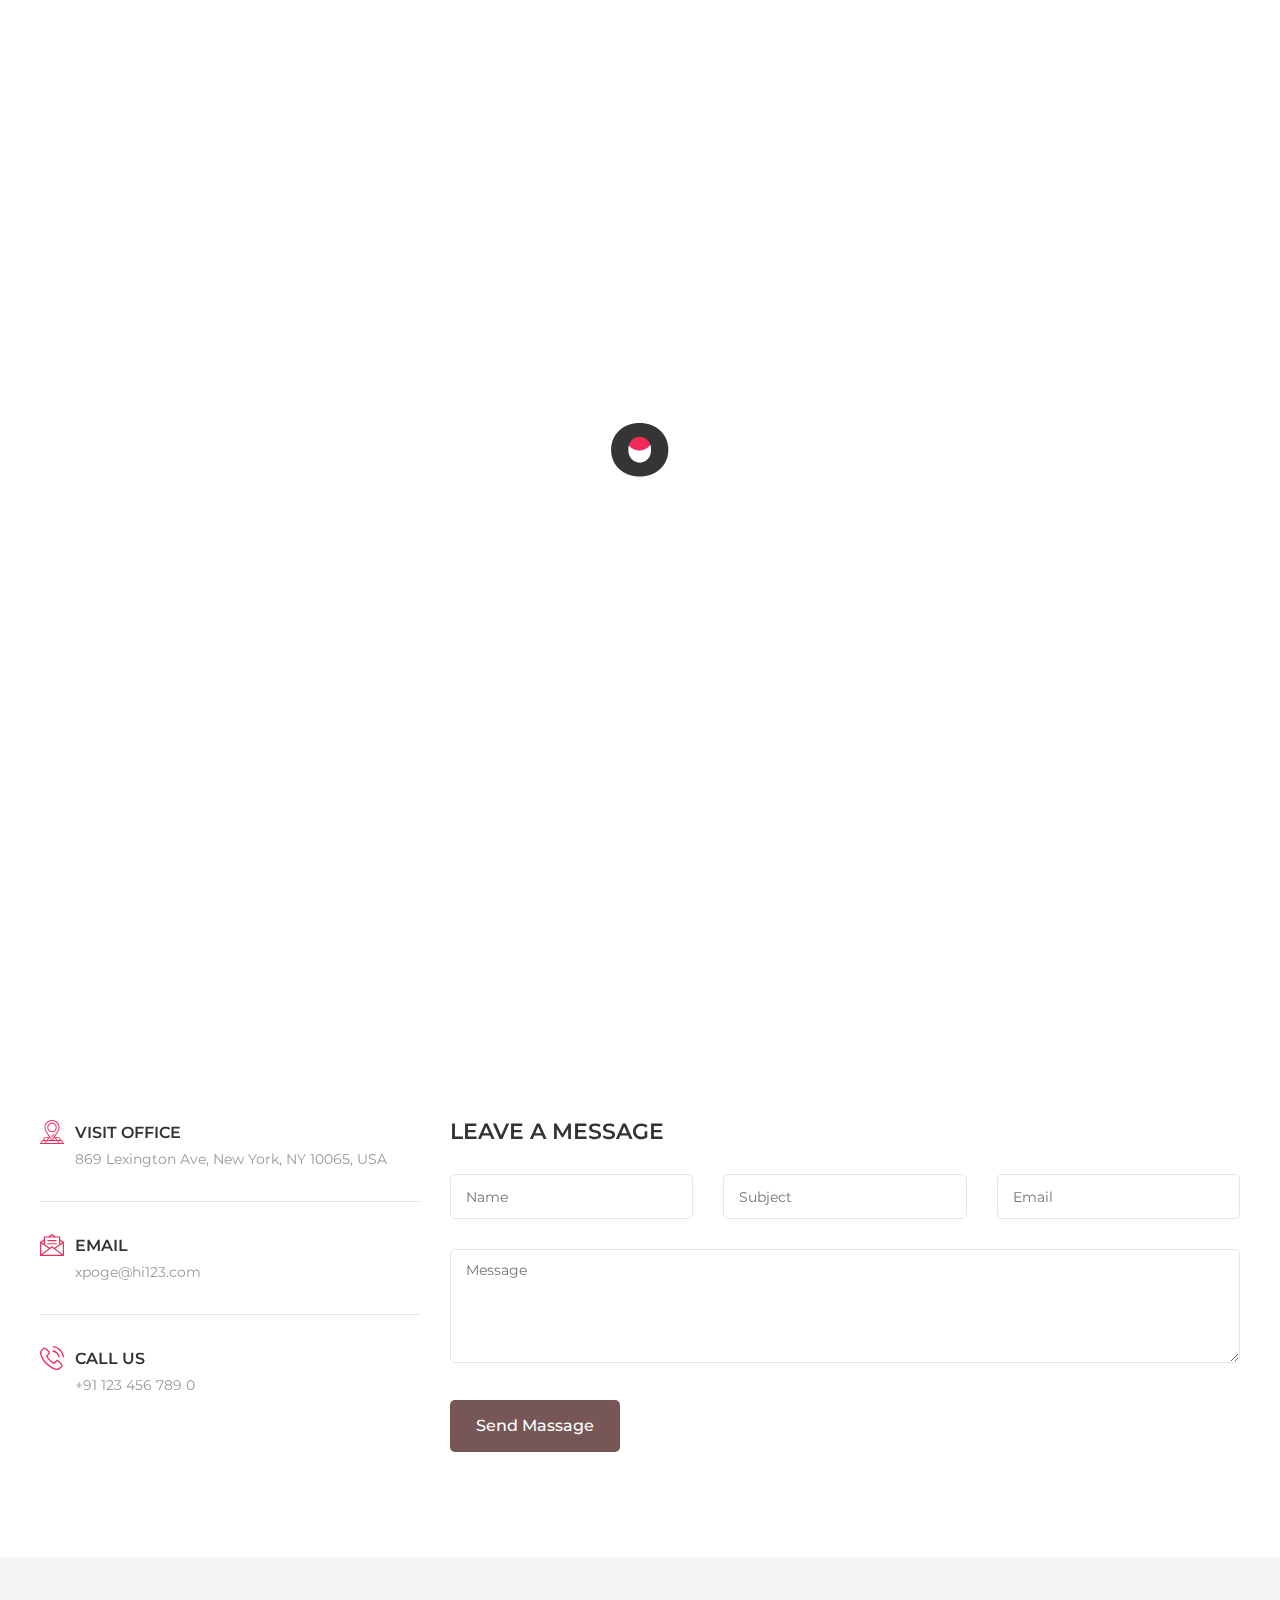
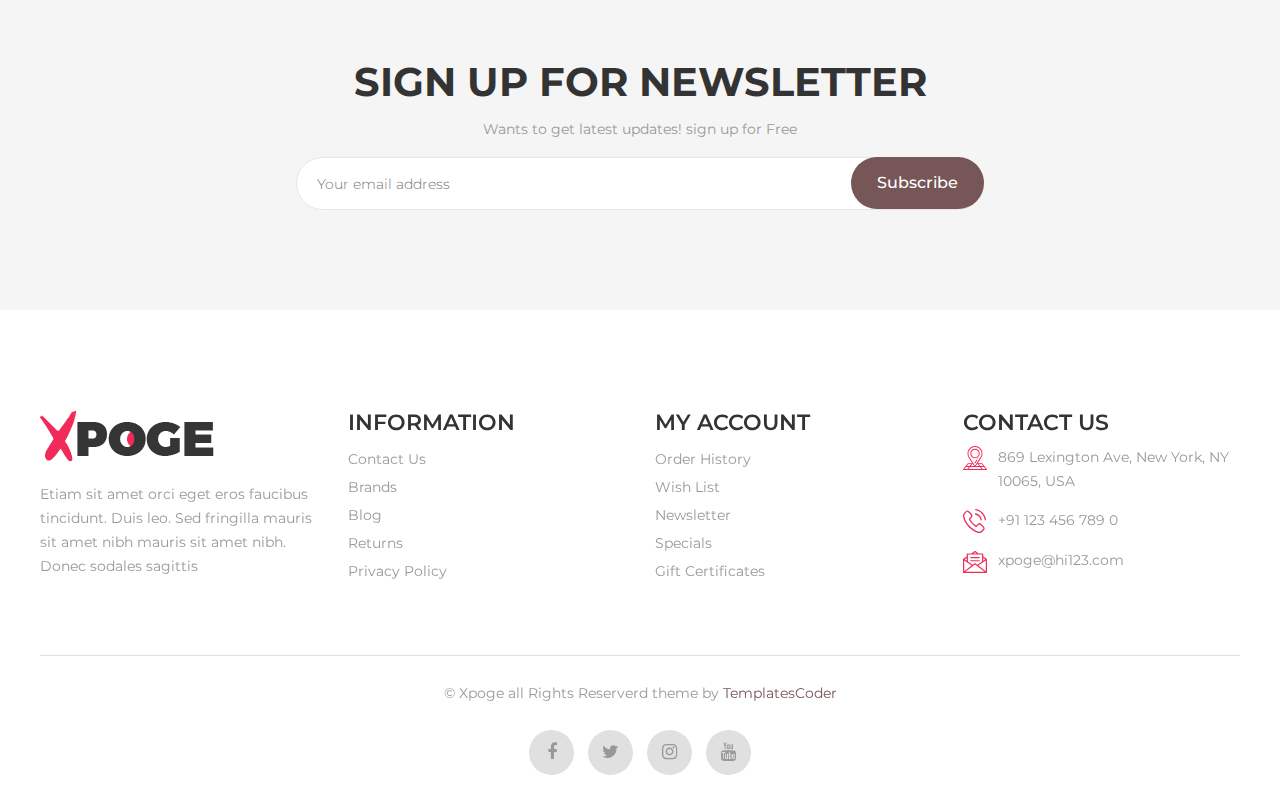
<file: templates/contact.html>
<!DOCTYPE html>
<html lang="en">
	<head>
	<!-- Basic Page Needs -->
    <meta charset="utf-8">
    <title>Xpoge</title>

	<!-- Mobile Specific Metas -->
    <meta name="viewport" content="width=device-width, initial-scale=1, maximum-scale=1">
    <link type="image/x-icon" href="images/fav-icon.png" rel="icon">

    <!-- CSS -->
    <link rel="stylesheet" type="text/css" href="css/xpoge.css">
    <link rel="stylesheet" type="text/css" href="css/responsive.css">

	<!-- Global site tag (gtag.js) - Google Analytics -->
    <script async src="https://www.googletagmanager.com/gtag/js?id=UA-142494086-2"></script>
    <script>
      window.dataLayer = window.dataLayer || [];
      function gtag(){dataLayer.push(arguments);}
      gtag('js', new Date());
    
      gtag('config', 'UA-142494086-2');
    </script>
	</head>
	<body>
    <!-- Start preloader -->
    <div id="preloader"></div>
    <!-- End preloader -->

    <!-- Search Screen start -->
    <div class="sidebar-search-wrap">
        <div class="sidebar-table-container">
          <div class="sidebar-align-container">
              <div class="search-closer right-side"></div>
              <div class="search-container">
                <form method="get" id="search-form">
                  <input type="text" id="s" class="search-input" name="s" placeholder="Start Searching">
                </form>
                <span>Search and Press Enter</span>
              </div>
          </div>
        </div>
    </div>
    <!-- Search Screen end -->

    <div class="main">
      <!-- Header start -->
      <header id="header">
        <div class="container">
          <div class="row m-0">
            <div class="col-lg-3 col-md-4 col-4 p-0">
                    <div class="navbar-header">
                        <a class="navbar-brand page-scroll" href="index.html">
                          <img alt="xpoge" src="images/logo.png">
                        </a> 
                    </div>
                </div>
                <div class="col-lg-9 col-md-8 col-8 p-0">
                  <div class="right-side">
                    <button data-target=".navbar-collapse" data-toggle="collapse" class="navbar-toggle d-block d-lg-none d-xl-none" type="button"><i class="fa fa-bars"></i>
                    </button>
                    <div class="overlay"></div>
                    <div id="menu" class="navbar-collapse collapse" >
                          <ul class="nav navbar-nav">
                            <li class="level">
                                <a href="index.html" class="nav-link">Home</a>
                            </li>
                            <li class="level dropdown">
                              <span class="opener plus"></span>
                                <a href="shop.html" class="nav-link">Men</a>
                                <div class="megamenu mobile-sub-menu">
                                  <div class="megamenu-inner-top">
                                    <ul class="sub-menu-level1">
                                      <li class="level2 "> <a href="shop.html"><span>Men Cloths</span></a>
                                        <ul class="sub-menu-level2">
                                          <li class="level3"><a href="shop.html"><span>■</span>Navy Blazer</a></li>
                                          <li class="level3"><a href="shop.html"><span>■</span>Sport Jeans</a></li>
                                          <li class="level3"><a href="shop.html"><span>■</span>Sleeveless Shirt</a></li>
                                          <li class="level3"><a href="shop.html"><span>■</span>Trousers</a></li>
                                        </ul>
                                      </li>
                                      <li class="level2"> <a href="shop.html"><span>Men Fashion</span></a>
                                        <ul class="sub-menu-level2 ">
                                          <li class="level3"><a href="shop.html"><span>■</span>Purse</a></li>
                                          <li class="level3"><a href="shop.html"><span>■</span>Sport Shoes</a></li>
                                          <li class="level3"><a href="shop.html"><span>■</span>Wallets</a></li>
                                          <li class="level3"><a href="shop.html"><span>■</span>Belt</a></li>
                                        </ul>
                                      </li>
                                      <li class="level2"> <a href="shop.html"><span>Accessories</span></a>
                                        <ul class="sub-menu-level2 ">
                                          <li class="level3"><a href="shop.html"><span>■</span>Sunglasses</a></li>
                                          <li class="level3"><a href="shop.html"><span>■</span>Pocket Watch</a></li>
                                          <li class="level3"><a href="shop.html"><span>■</span>Gloves</a></li>
                                          <li class="level3"><a href="shop.html"><span>■</span>Socks</a></li>
                                        </ul>
                                      </li>
                                    </ul>
                                  </div>
                              </div>
                            </li>
                            <li class="level">
                                <a href="shop.html" class="nav-link">Women</a>
                            </li>
                            <li class="level">
                                <a href="shop.html" class="nav-link">Juniors</a>
                            </li>
                            <li class="level dropdown">
                              <span class="opener plus"></span>
                                <a href="blog-left-col.html">Blog</a>
                                <div class="megamenu mobile-sub-menu">
                                  <div class="megamenu-inner-top">
                                    <ul class="sub-menu-level1">
                                      <li class="level2 ">
                                        <ul class="sub-menu-level2">
                                            <li class="level3"><a href="blog-left-col.html"><span>■</span>Blog Left-Sidebar</a></li>
                                            <li class="level3"><a href="blog-right-col.html"><span>■</span>Blog Right-Sidebar</a></li>
                                            <li class="level3"><a href="blog-detail.html"><span>■</span>Singal Blog</a></li>
                                        </ul>
                                      </li>
                                    </ul>
                                  </div>
                              </div>
                            </li>
                            <li class="level dropdown">
                              <span class="opener plus"></span>
                                <a href="#" class="nav-link">Pages</a>
                                <div class="megamenu mobile-sub-menu">
                                  <div class="megamenu-inner-top">
                                    <ul class="sub-menu-level1">
                                      <li class="level2 ">
                                        <ul class="sub-menu-level2">
                                            <li class="level3"><a href="contact.html"><span>■</span>Contact</a></li>
                                            <li class="level3"><a href="checkout.html"><span>■</span>Checkout</a></li>
                                            <li class="level3"><a href="wishlist.html"><span>■</span>Wishlist</a></li>
                                            <li class="level3"><a href="404.html"><span>■</span>404</a></li>
                                        </ul>
                                      </li>
                                    </ul>
                                  </div>
                              </div>
                            </li>
                          </ul>
                      </div>
                      <div class="header-right-link">
                        <ul>
                          <li class="search-box">
                            <a href="#"><span></span></a>
                          </li>
                          <li class="account-icon"> 
                            <a href="#"><span></span></a>
                            <div class="header-link-dropdown account-link-dropdown">
                                <ul class="link-dropdown-list">
                                  <li> <span class="dropdown-title">Default welcome msg!</span>
                                    <ul>
                                      <li><a href="login.html">Sign In</a></li>
                                      <li><a href="register.html">Create an Account</a></li>
                                    </ul>
                                  </li>
                                  <li> <span class="dropdown-title">Language :</span>
                                    <ul>
                                      <li><a class="active" href="#">English</a></li>
                                      <li><a href="#">French</a></li>
                                      <li><a href="#">German</a></li>
                                    </ul>
                                  </li>
                                  <li> <span class="dropdown-title">Currency :</span>
                                    <ul>
                                      <li><a class="active" href="#">USD</a></li>
                                      <li><a href="#">AUD</a></li>
                                      <li><a href="#">EUR</a></li>
                                    </ul>
                                  </li>
                                </ul>
                            </div>
                          </li>
                          <li class="cart-icon"> 
                            <a href="#"> <span> <small class="cart-notification">2</small> </span> </a>
                            <div class="cart-dropdown header-link-dropdown">
                              <ul class="cart-list link-dropdown-list">
                                <li> <a class="close-cart"><i class="fa fa-times-circle"></i></a>
                                  <figure> <a href="product-page.html" class="pull-left"> <img alt="Xpoge" src="images/1.jpg"></a>
                                    <figcaption> <span><a href="product-page.html">Men's Full Sleeves Collar Shirt</a></span>
                                      <p class="cart-price">$14.99</p>
                                      <div class="product-qty">
                                        <label>Qty:</label>
                                        <div class="custom-qty">
                                          <input type="text" name="qty" maxlength="8" value="1" title="Qty" class="input-text qty">
                                        </div>
                                      </div>
                                    </figcaption>
                                  </figure>
                                </li>
                                <li> <a class="close-cart"><i class="fa fa-times-circle"></i></a>
                                  <figure> <a href="product-page.html" class="pull-left"> <img alt="Xpoge" src="images/2.jpg"></a>
                                    <figcaption> <span><a href="product-page.html">Women's Cape Jacket</a></span>
                                      <p class="cart-price">$14.99</p>
                                      <div class="product-qty">
                                        <label>Qty:</label>
                                        <div class="custom-qty">
                                          <input type="text" name="qty" maxlength="8" value="1" title="Qty" class="input-text qty">
                                        </div>
                                      </div>
                                    </figcaption>
                                  </figure>
                                </li>
                              </ul>
                              <p class="cart-sub-totle"> <span class="pull-left">Cart Subtotal</span> <span class="pull-right"><strong class="price-box">$29.98</strong></span> </p>
                              <div class="clearfix"></div>
                              <div class="mt-20"> <a href="cart.html" class="btn-color btn">Cart</a> <a href="checkout.html" class="btn-color btn right-side">Checkout</a> </div>
                            </div>
                          </li>
                        </ul>
                      </div>
                    </div>
                </div>
          </div>
        </div>
      </header>
      <!-- Header end -->

      <!-- Contact contant start -->
      <div class="contant">
        <div id="banner-part" class="banner inner-banner">
          <div class="container">
            <div class="bread-crumb-main">
              <h1 class="banner-title">Contact us</h1>
              <div class="breadcrumb">
                <ul class="inline">
                  <li><a href="index.html">Home</a></li>
                  <li>Contact us</li>
                </ul>
              </div>
            </div>
          </div>
        </div>
        <div class="contact-part pt-100">
          <div class="container">
            <div class="row">
              <div class="col-12">
                <div class="add-map pb-100">
                  <iframe src="https://www.google.com/maps/embed?pb=!1m18!1m12!1m3!1d3748.1812836849363!2d144.95343106869794!3d-37.81739907631358!2m3!1f0!2f0!3f0!3m2!1i1024!2i768!4f13.1!3m3!1m2!1s0x6ad65d4dd5a05d97%3A0x3e64f855a564844d!2s121+King+St%2C+Melbourne+VIC+3000%2C+Australia!5e0!3m2!1sen!2sin!4v1562916623921!5m2!1sen!2sin" height="585" style="border:0;width:100%;" allowfullscreen></iframe>
                </div>
                <div class="pb-100">
                  <div class="row">
                    <div class="col-md-4">
                      <div class="contact-box mb-sm-20">
                        <ul>
                          <li>
                            <div class="contact-thumb">
                              <img src="images/address-icon.svg" alt="xpoge">
                            </div>
                            <div class="contact-box-detail">
                              <h4 class="contact-title">Visit Office</h4>
                              <p>869 Lexington Ave, New York, NY 10065, USA</p>
                            </div>
                          </li>
                          
                          <li>
                            <div class="contact-thumb">
                              <img src="images/mail-icon.svg" alt="xpoge">
                            </div>
                            <div class="contact-box-detail">
                              <h4 class="contact-title">Email</h4>
                              <p>xpoge@hi123.com</p>
                            </div>
                          </li>
                          <li>
                            <div class="contact-thumb">
                              <img src="images/phone-icon.svg" alt="xpoge">
                            </div>
                            <div class="contact-box-detail">
                              <h4 class="contact-title">Call Us</h4>
                              <p>+91 123 456 789 0</p>
                            </div>
                          </li>
                        </ul>
                      </div>
                    </div>
                    <div class="col-md-8">
                      <div class="heading-part mb-30">
                        <h3>Leave a message</h3>
                      </div>
                      <div class="form-detail">
                        <form class="main-form">
                          <div class="row">
                            <div class="col-lg-4 col-md-6 col-12">
                                <div class="form-group">
                                  <input type="text" placeholder="Name" required="">
                                </div>
                            </div>
                            <div class="col-lg-4 col-md-6 col-12">
                                <div class="form-group">
                                  <input type="text" placeholder="Subject" required="">
                                </div>
                              </div>
                              <div class="col-lg-4 col-12">
                                <div class="form-group">
                                  <input type="text" placeholder="Email" required="">
                                </div>
                              </div>
                              <div class="col-12">
                                <div class="form-group">
                                  <textarea placeholder="Message" rows="4" required=""></textarea>
                              </div>
                            </div>
                            <div class="col-12">
                                <button type="submit" class="btn-color">Send Massage</button>
                              </div>
                          </div>
                        </form>
                      </div>
                    </div>
                  </div>
                </div>
              </div>
            </div>
          </div>
        </div>
      </div>
      <!-- Contact contant end -->

      <!-- Newslatter section start -->
      <section class="newsletter-section align-center ptb-100">
        <div class="container">
          <div class="row justify-content-center">
            <div class="col-xl-7 col-lg-9 col-12">
              <div class="newsletter-title">
                <h2 class="main_title">Sign up for Newsletter </h2>
                <p>Wants to get latest updates! sign up for Free </p>
              </div>
              <div class="newsletter-input">
                <form>
                  <div class="form-group m-0">
                    <input type="email" placeholder="Your email address" required="">
                  </div>
                  <button type="submit" class="btn btn-color">
                    <span class="d-none d-sm-block">Subscribe</span> <i class="fa fa-send d-block d-sm-none"></i>
                  </button>
                </form>
              </div>
            </div>
          </div>
        </div>
      </section>
      <!-- Newslatter section end -->

      <!-- Footer section start -->
      <footer class="footer-part">
        <div class="container">
          <div class="footer-top ptb-100">
            <div class="mb_-30">
              <div class="row">
                <div class="col-12 col-lg-3 col-md-6">
                  <div class="footer-about mb-sm-30">
                    <div class="footer-logo">
                      <a href="index.html">
                        <img src="images/logo.png" alt="logo">
                      </a>
                    </div>
                    <p class="footer-p">Etiam sit amet orci eget eros faucibus tincidunt. Duis leo. Sed fringilla mauris sit amet nibh mauris sit amet nibh. Donec sodales sagittis</p>
                  </div>
                </div>
                <div class="col-12 col-lg-3 col-md-6">
                  <div class="footer-static-block">
                    <span class="opener plus"></span>
                    <h3 class="head-three">Information</h3>
                    <ul class="footer-menu footer-block-contant">
                      <li><a href="contact.html">Contact Us</a></li>
                      <li><a href="javascript:void(0)">Brands</a></li>
                      <li><a href="blog-left-col.html">Blog</a></li>
                      <li><a href="javascript:void(0)">Returns</a></li>
                      <li><a href="javascript:void(0)">Privacy Policy</a></li>
                    </ul>
                  </div>
                </div>
                <div class="col-12 col-lg-3 col-md-6">
                  <div class="footer-static-block">
                    <span class="opener plus"></span>
                    <h3 class="head-three">My Account</h3>
                    <ul class="footer-menu footer-block-contant">
                      <li><a href="javascript:void(0)">Order History</a></li>
                      <li><a href="wishlist.html">Wish List</a></li>
                      <li><a href="javascript:void(0)">Newsletter</a></li>
                      <li><a href="javascript:void(0)">Specials</a></li>
                      <li><a href="javascript:void(0)">Gift Certificates</a></li>
                    </ul>
                  </div>
                </div>
                <div class="col-12 col-lg-3 col-md-6">
                  <div class="footer-static-block">
                    <span class="opener plus"></span>
                    <h3 class="head-three">Contact us</h3>
                    <div class="contact-box footer-block-contant">
                              <ul>
                                <li>
                                  <div class="contact-thumb">
                                    <img src="images/address-icon.svg" alt="xpoge">
                                  </div>
                                  <div class="contact-box-detail">
                                    <p>869 Lexington Ave, New York, NY 10065, USA</p>
                                  </div>
                                </li>
                                <li>
                                  <div class="contact-thumb">
                                    <img src="images/phone-icon.svg" alt="xpoge">
                                  </div>
                                  <div class="contact-box-detail">
                                    <p>+91 123 456 789 0</p>
                                  </div>
                                </li>
                                <li>
                                  <div class="contact-thumb">
                                    <img src="images/mail-icon.svg" alt="xpoge">
                                  </div>
                                  <div class="contact-box-detail">
                                    <p>xpoge@hi123.com</p>
                                  </div>
                                </li>
                              </ul>
                            </div>
                          </div>
                </div>
              </div>
            </div>
          </div>
          <div class="footer-bottom align-center">
            <div class="row">
              <div class="col-12">
                <div class="w-100">
                  <p class="mb-0">© Xpoge all Rights Reserverd theme by <a href="https://TemplatesCoder.com/" target="_blank" title="TemplatesCoder">TemplatesCoder</a></p>
                </div>
              </div>
              <div class="col-12">
                <div class="social-media">
                  <ul>
                    <li><a href="javascript:void(0)"><i class="fa fa-facebook"></i></a></li>
                    <li><a href="javascript:void(0)"><i class="fa fa-twitter"></i></a></li>
                    <li><a href="javascript:void(0)"><i class="fa fa-instagram"></i></a></li>
                    <li><a href="javascript:void(0)"><i class="fa fa-youtube"></i></a></li>
                  </ul>
                </div>
              </div>
            </div>
          </div>
        </div>
      </footer>
      <!-- Footer section end -->
    </div>
    <script src="js/jquery-3.4.1.min.js"></script>
    <script src="js/custom.js"></script>
  </body>

</html>
</file>
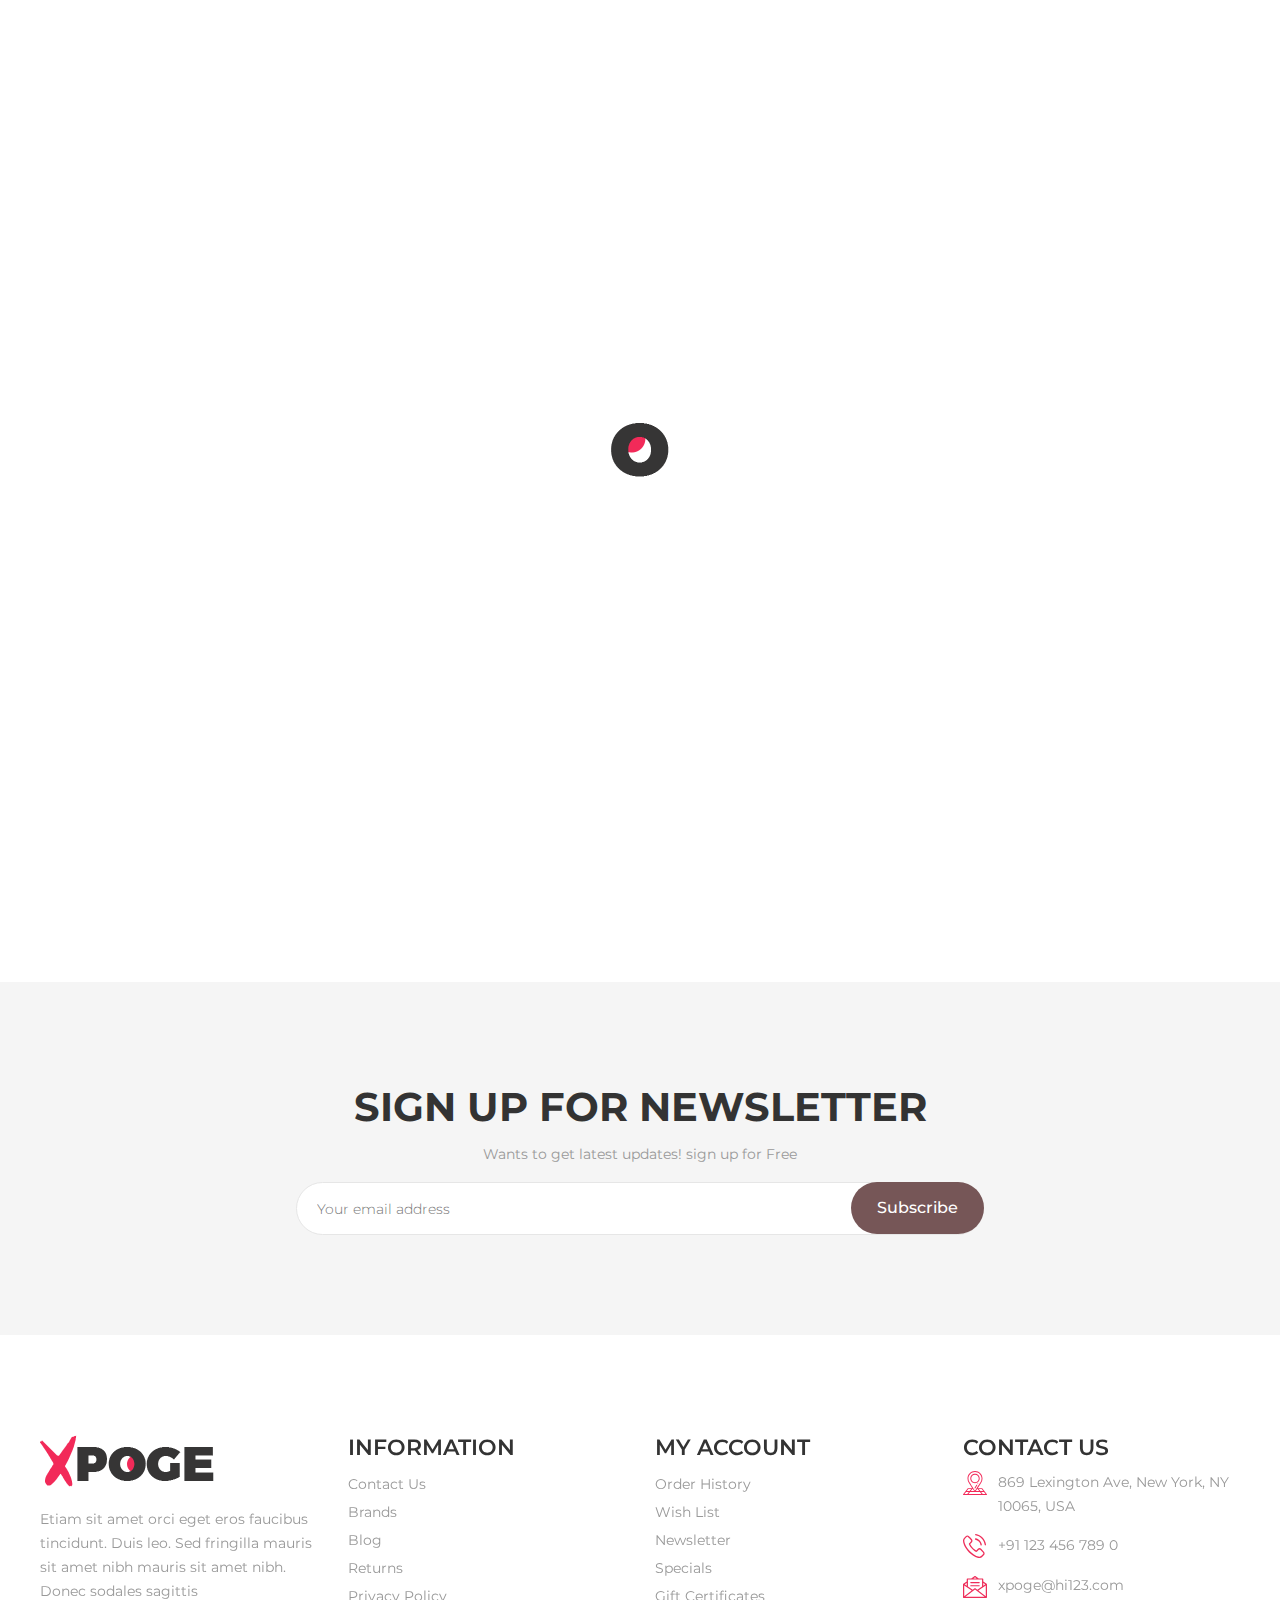
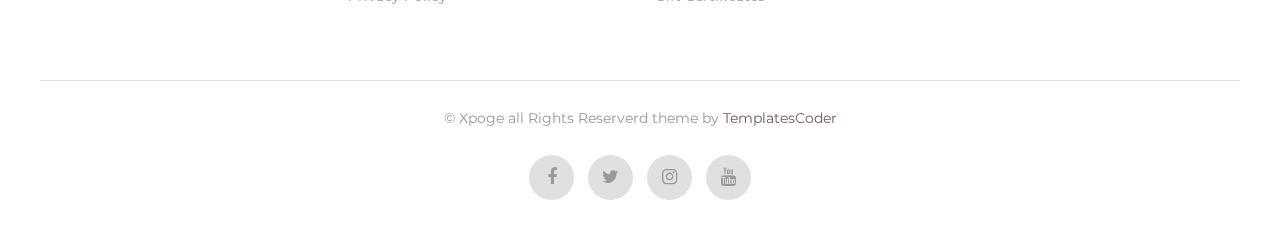
<file: templates/login.html>
<!DOCTYPE html>
<html lang="en">
	<head>
	<!-- Basic Page Needs -->
    <meta charset="utf-8">
    <title>Xpoge</title>

	<!-- Mobile Specific Metas -->
    <meta name="viewport" content="width=device-width, initial-scale=1, maximum-scale=1">
    <link type="image/x-icon" href="images/fav-icon.png" rel="icon">

    <!-- CSS -->
    <link rel="stylesheet" type="text/css" href="css/xpoge.css">
    <link rel="stylesheet" type="text/css" href="css/responsive.css">
	
	<!-- Global site tag (gtag.js) - Google Analytics -->
    <script async src="https://www.googletagmanager.com/gtag/js?id=UA-142494086-2"></script>
    <script>
      window.dataLayer = window.dataLayer || [];
      function gtag(){dataLayer.push(arguments);}
      gtag('js', new Date());
    
      gtag('config', 'UA-142494086-2');
    </script>
	</head>
	<body>
		<!-- Start preloader -->
		<div id="preloader"></div>
		<!-- End preloader -->

		<!-- Search Screen start -->
		<div class="sidebar-search-wrap">
		    <div class="sidebar-table-container">
			    <div class="sidebar-align-container">
			        <div class="search-closer right-side"></div>
			        <div class="search-container">
			          <form method="get" id="search-form">
			            <input type="text" id="s" class="search-input" name="s" placeholder="Start Searching">
			          </form>
			          <span>Search and Press Enter</span>
			        </div>
			    </div>
		    </div>
		</div>
		<!-- Search Screen end -->

		<div class="main">
			<!-- Header start -->
			<header id="header">
				<div class="container">
					<div class="row m-0">
						<div class="col-lg-3 col-md-4 col-4 p-0">
			            	<div class="navbar-header">
				                <a class="navbar-brand page-scroll" href="index.html">
				                	<img alt="xpoge" src="images/logo.png">
				                </a> 
			            	</div>
				        </div>
				        <div class="col-lg-9 col-md-8 col-8 p-0">
				        	<div class="right-side">
					        	<button data-target=".navbar-collapse" data-toggle="collapse" class="navbar-toggle d-block d-lg-none d-xl-none" type="button"><i class="fa fa-bars"></i>
					        	</button>
					        	<div class="overlay"></div>
					        	<div id="menu" class="navbar-collapse collapse" >
					                <ul class="nav navbar-nav">
						                <li class="level">
						                  	<a href="index.html" class="nav-link">Home</a>
						                </li>
						                <li class="level dropdown">
						                	<span class="opener plus"></span>
						                  	<a href="shop.html" class="nav-link">Men</a>
						                  	<div class="megamenu mobile-sub-menu">
							                    <div class="megamenu-inner-top">
							                      <ul class="sub-menu-level1">
							                        <li class="level2 "> <a href="shop.html"><span>Men Cloths</span></a>
							                          <ul class="sub-menu-level2">
							                            <li class="level3"><a href="shop.html"><span>■</span>Navy Blazer</a></li>
							                            <li class="level3"><a href="shop.html"><span>■</span>Sport Jeans</a></li>
							                            <li class="level3"><a href="shop.html"><span>■</span>Sleeveless Shirt</a></li>
							                            <li class="level3"><a href="shop.html"><span>■</span>Trousers</a></li>
							                          </ul>
							                        </li>
							                        <li class="level2"> <a href="shop.html"><span>Men Fashion</span></a>
							                          <ul class="sub-menu-level2 ">
							                            <li class="level3"><a href="shop.html"><span>■</span>Purse</a></li>
							                            <li class="level3"><a href="shop.html"><span>■</span>Sport Shoes</a></li>
							                            <li class="level3"><a href="shop.html"><span>■</span>Wallets</a></li>
							                            <li class="level3"><a href="shop.html"><span>■</span>Belt</a></li>
							                          </ul>
							                        </li>
							                        <li class="level2"> <a href="shop.html"><span>Accessories</span></a>
							                          <ul class="sub-menu-level2 ">
							                            <li class="level3"><a href="shop.html"><span>■</span>Sunglasses</a></li>
							                            <li class="level3"><a href="shop.html"><span>■</span>Pocket Watch</a></li>
							                            <li class="level3"><a href="shop.html"><span>■</span>Gloves</a></li>
							                            <li class="level3"><a href="shop.html"><span>■</span>Socks</a></li>
							                          </ul>
							                        </li>
							                      </ul>
							                    </div>
							                </div>
						                </li>
						                <li class="level">
						                  	<a href="shop.html" class="nav-link">Women</a>
						                </li>
						                <li class="level">
						                  	<a href="shop.html" class="nav-link">Juniors</a>
						                </li>
						                <li class="level dropdown">
						                	<span class="opener plus"></span>
						                  	<a href="blog-left-col.html">Blog</a>
						                  	<div class="megamenu mobile-sub-menu">
							                    <div class="megamenu-inner-top">
							                      <ul class="sub-menu-level1">
							                        <li class="level2 ">
							                        	<ul class="sub-menu-level2">
								                            <li class="level3"><a href="blog-left-col.html"><span>■</span>Blog Left-Sidebar</a></li>
								                            <li class="level3"><a href="blog-right-col.html"><span>■</span>Blog Right-Sidebar</a></li>
								                            <li class="level3"><a href="blog-detail.html"><span>■</span>Singal Blog</a></li>
								                        </ul>
							                        </li>
							                      </ul>
							                    </div>
							                </div>
						                </li>
						                <li class="level dropdown">
						                	<span class="opener plus"></span>
						                  	<a href="#" class="nav-link">Pages</a>
						                  	<div class="megamenu mobile-sub-menu">
							                    <div class="megamenu-inner-top">
							                      <ul class="sub-menu-level1">
							                        <li class="level2 ">
							                        	<ul class="sub-menu-level2">
								                            <li class="level3"><a href="contact.html"><span>■</span>Contact</a></li>
								                            <li class="level3"><a href="checkout.html"><span>■</span>Checkout</a></li>
								                            <li class="level3"><a href="wishlist.html"><span>■</span>Wishlist</a></li>
								                            <li class="level3"><a href="404.html"><span>■</span>404</a></li>
								                        </ul>
							                        </li>
							                      </ul>
							                    </div>
							                </div>
						                </li>
					                </ul>
					            </div>
					            <div class="header-right-link">
					              <ul>
					                <li class="search-box">
					                  <a href="#"><span></span></a>
					                </li>
					                <li class="account-icon"> 
					                	<a href="#"><span></span></a>
						                <div class="header-link-dropdown account-link-dropdown">
						                    <ul class="link-dropdown-list">
						                      <li> <span class="dropdown-title">Default welcome msg!</span>
						                        <ul>
						                          <li><a href="login.html">Sign In</a></li>
						                          <li><a href="register.html">Create an Account</a></li>
						                        </ul>
						                      </li>
						                      <li> <span class="dropdown-title">Language :</span>
						                        <ul>
						                          <li><a class="active" href="#">English</a></li>
						                          <li><a href="#">French</a></li>
						                          <li><a href="#">German</a></li>
						                        </ul>
						                      </li>
						                      <li> <span class="dropdown-title">Currency :</span>
						                        <ul>
						                          <li><a class="active" href="#">USD</a></li>
						                          <li><a href="#">AUD</a></li>
						                          <li><a href="#">EUR</a></li>
						                        </ul>
						                      </li>
						                    </ul>
						                </div>
					                </li>
					                <li class="cart-icon"> 
					                	<a href="#"> <span> <small class="cart-notification">2</small> </span> </a>
										<div class="cart-dropdown header-link-dropdown">
											<ul class="cart-list link-dropdown-list">
											  <li> <a class="close-cart"><i class="fa fa-times-circle"></i></a>
											    <figure> <a href="product-page.html" class="pull-left"> <img alt="Xpoge" src="images/1.jpg"></a>
											      <figcaption> <span><a href="product-page.html">Men's Full Sleeves Collar Shirt</a></span>
											        <p class="cart-price">$14.99</p>
											        <div class="product-qty">
											          <label>Qty:</label>
											          <div class="custom-qty">
											            <input type="text" name="qty" maxlength="8" value="1" title="Qty" class="input-text qty">
											          </div>
											        </div>
											      </figcaption>
											    </figure>
											  </li>
											  <li> <a class="close-cart"><i class="fa fa-times-circle"></i></a>
											    <figure> <a href="product-page.html" class="pull-left"> <img alt="Xpoge" src="images/2.jpg"></a>
											      <figcaption> <span><a href="product-page.html">Women's Cape Jacket</a></span>
											        <p class="cart-price">$14.99</p>
											        <div class="product-qty">
											          <label>Qty:</label>
											          <div class="custom-qty">
											            <input type="text" name="qty" maxlength="8" value="1" title="Qty" class="input-text qty">
											          </div>
											        </div>
											      </figcaption>
											    </figure>
											  </li>
											</ul>
											<p class="cart-sub-totle"> <span class="pull-left">Cart Subtotal</span> <span class="pull-right"><strong class="price-box">$29.98</strong></span> </p>
											<div class="clearfix"></div>
											<div class="mt-20"> <a href="cart.html" class="btn-color btn">Cart</a> <a href="checkout.html" class="btn-color btn right-side">Checkout</a> </div>
										</div>
					                </li>
					              </ul>
					            </div>
				            </div>
				        </div>
					</div>
				</div>
			</header>
			<!-- Header end -->

			<!-- Login contant start -->
			<div class="contant">
				<div id="banner-part" class="banner inner-banner">
					<div class="container">
						<div class="bread-crumb-main">
							<h1 class="banner-title">Login</h1>
							<div class="breadcrumb">
			                    <ul class="inline">
			                        <li><a href="index.html">Home</a></li>
			                        <li>Login</li>
			                    </ul>
			                </div>
						</div>
					</div>
				</div>
				<div class="ptb-100">
					<div class="container">
						<div class="row justify-content-center">
				            <div class="col-xl-6 col-lg-8 col-md-8 ">
				              <form class="main-form full">
				                <div class="row">
				                  <div class="col-12 mb-20">
				                    <div class="heading-part align-center">
				                      <h2 class="heading">Customer Login</h2>
				                    </div>
				                  </div>
				                  <div class="col-12">
				                    <div class="form-group">
				                      <label for="login-email">Email address</label>
				                      <input id="login-email" type="email" required="" placeholder="Email Address">
				                    </div>
				                  </div>
				                  <div class="col-12">
				                    <div class="form-group">
				                      <label for="login-pass">Password</label>
				                      <input id="login-pass" type="password" required="" placeholder="Enter your Password">
				                    </div>
				                  </div>
				                  <div class="col-12">
				                  	<div class="mb-30 dit w-100">
					                    <div class="check-box left-side mt-15"> 
					                      <span>
					                        <input type="checkbox" name="remember_me" id="remember_me" class="checkbox">
					                        <label for="remember_me" class="mb-0">Remember Me</label>
					                      </span>
					                    </div>
					                    <button name="submit" type="submit" class="btn-color right-side">Log In</button>
				                    </div>
				                  </div>
				                  <div class="col-12"> 
				                  	<hr>
				                  	<div class="align-center mt-20">
				                  		<a title="Forgot Password" class="link forgot-password mtb-20" href="#">Forgot your password?</a>
				                  	</div>
				                  </div>
				                  <div class="col-12">
				                    <div class="new-account align-center mt-20"> <span>Don't have an account?</span> 
				                    	<a class="link" title="Create New Account" href="register.html">Create New Account</a> </div>
				                  </div>
				                </div>
				              </form>
				            </div>
				        </div>
					</div>
				</div>
			</div>
			<!-- Login contant end -->

			<!-- Newslatter section start -->
			<section class="newsletter-section align-center ptb-100">
	            <div class="container">
                    <div class="row justify-content-center">
                        <div class="col-xl-7 col-lg-9 col-12">
                            <div class="newsletter-title">
                                <h2 class="main_title">Sign up for Newsletter </h2>
                                <p>Wants to get latest updates! sign up for Free </p>
                            </div>
                            <div class="newsletter-input">
                                <form>
                                    <div class="form-group m-0">
                                        <input type="email" placeholder="Your email address" required="">
                                    </div>
                                    <button type="submit" class="btn btn-color"><span class="d-none d-sm-block">Subscribe</span> <i class="fa fa-send d-block d-sm-none"></i></button>
                                </form>
                            </div>
                        </div>
                    </div>
	            </div>
	        </section>
	        <!-- Newslatter section end -->

			<!-- Footer section start -->
			<footer class="footer-part">
				<div class="container">
					<div class="footer-top ptb-100">
						<div class="mb_-30">
							<div class="row">
								<div class="col-12 col-lg-3 col-md-6">
									<div class="footer-about mb-sm-30">
										<div class="footer-logo">
											<a href="index.html">
												<img src="images/logo.png" alt="logo">
											</a>
										</div>
										<p class="footer-p">Etiam sit amet orci eget eros faucibus tincidunt. Duis leo. Sed fringilla mauris sit amet nibh mauris sit amet nibh. Donec sodales sagittis</p>
									</div>
								</div>
								<div class="col-12 col-lg-3 col-md-6">
									<div class="footer-static-block">
										<span class="opener plus"></span>
										<h3 class="head-three">Information</h3>
										<ul class="footer-menu footer-block-contant">
											<li><a href="contact.html">Contact Us</a></li>
											<li><a href="javascript:void(0)">Brands</a></li>
											<li><a href="blog-left-col.html">Blog</a></li>
											<li><a href="javascript:void(0)">Returns</a></li>
											<li><a href="javascript:void(0)">Privacy Policy</a></li>
										</ul>
									</div>
								</div>
								<div class="col-12 col-lg-3 col-md-6">
									<div class="footer-static-block">
										<span class="opener plus"></span>
										<h3 class="head-three">My Account</h3>
										<ul class="footer-menu footer-block-contant">
											<li><a href="javascript:void(0)">Order History</a></li>
											<li><a href="wishlist.html">Wish List</a></li>
											<li><a href="javascript:void(0)">Newsletter</a></li>
											<li><a href="javascript:void(0)">Specials</a></li>
											<li><a href="javascript:void(0)">Gift Certificates</a></li>
										</ul>
									</div>
								</div>
								<div class="col-12 col-lg-3 col-md-6">
									<div class="footer-static-block">
										<span class="opener plus"></span>
										<h3 class="head-three">Contact us</h3>
										<div class="contact-box footer-block-contant">
				                			<ul>
				                				<li>
				                					<div class="contact-thumb">
				                						<img src="images/address-icon.svg" alt="xpoge">
				                					</div>
				                					<div class="contact-box-detail">
				                						<p>869 Lexington Ave, New York, NY 10065, USA</p>
				                					</div>
				                				</li>
				                				<li>
				                					<div class="contact-thumb">
				                						<img src="images/phone-icon.svg" alt="xpoge">
				                					</div>
				                					<div class="contact-box-detail">
				                						<p>+91 123 456 789 0</p>
				                					</div>
				                				</li>
				                				<li>
				                					<div class="contact-thumb">
				                						<img src="images/mail-icon.svg" alt="xpoge">
				                					</div>
				                					<div class="contact-box-detail">
				                						<p>xpoge@hi123.com</p>
				                					</div>
				                				</li>
				                			</ul>
				                		</div>
				                	</div>
								</div>
							</div>
						</div>
					</div>
					<div class="footer-bottom align-center">
						<div class="row">
							<div class="col-12">
								<div class="w-100">
									<p class="mb-0">© Xpoge all Rights Reserverd theme by <a href="https://TemplatesCoder.com/" target="_blank" title="TemplatesCoder">TemplatesCoder</a></p>
								</div>
							</div>
							<div class="col-12">
								<div class="social-media">
									<ul>
										<li><a href="javascript:void(0)"><i class="fa fa-facebook"></i></a></li>
										<li><a href="javascript:void(0)"><i class="fa fa-twitter"></i></a></li>
										<li><a href="javascript:void(0)"><i class="fa fa-instagram"></i></a></li>
										<li><a href="javascript:void(0)"><i class="fa fa-youtube"></i></a></li>
									</ul>
								</div>
							</div>
						</div>
					</div>
				</div>
			</footer>
			<!-- Footer section end -->
		</div>
		<script src="js/jquery-3.4.1.min.js"></script>
		<script src="js/custom.js"></script>
	</body>
	
</html>
</file>
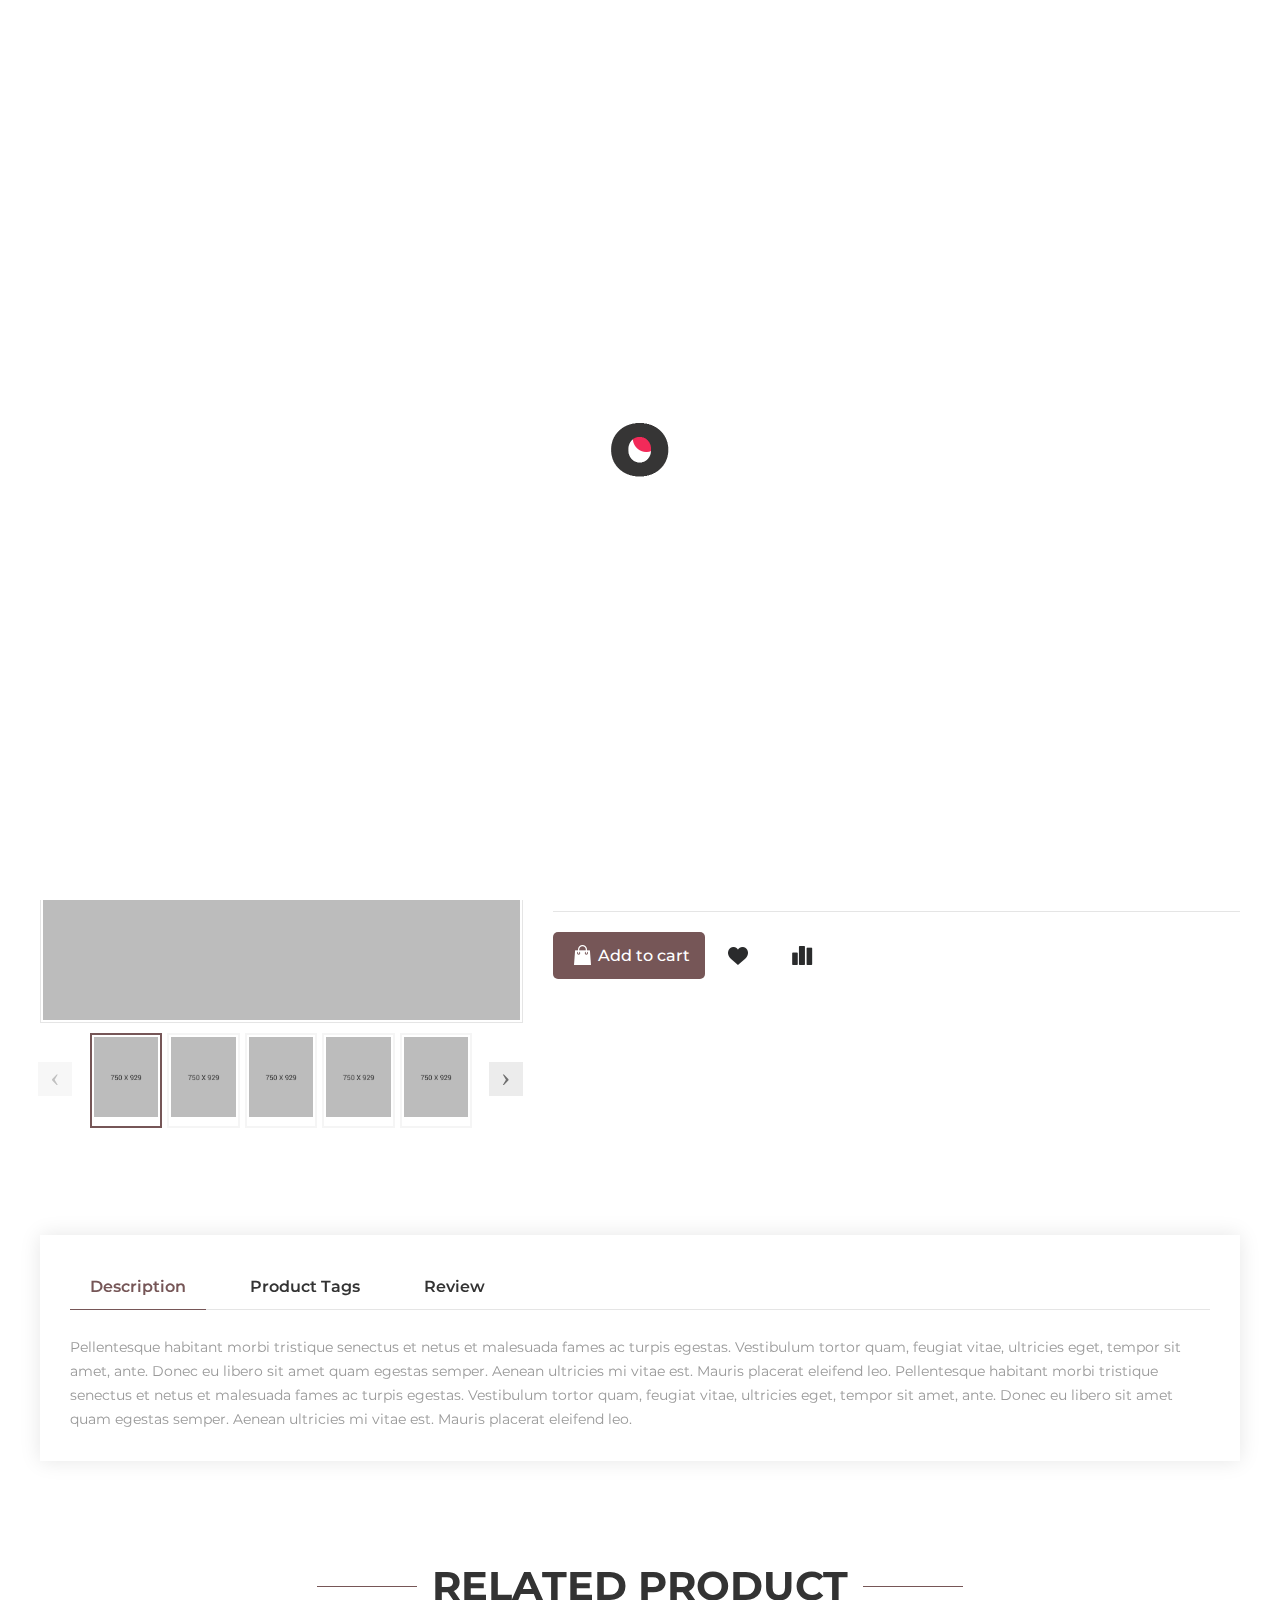
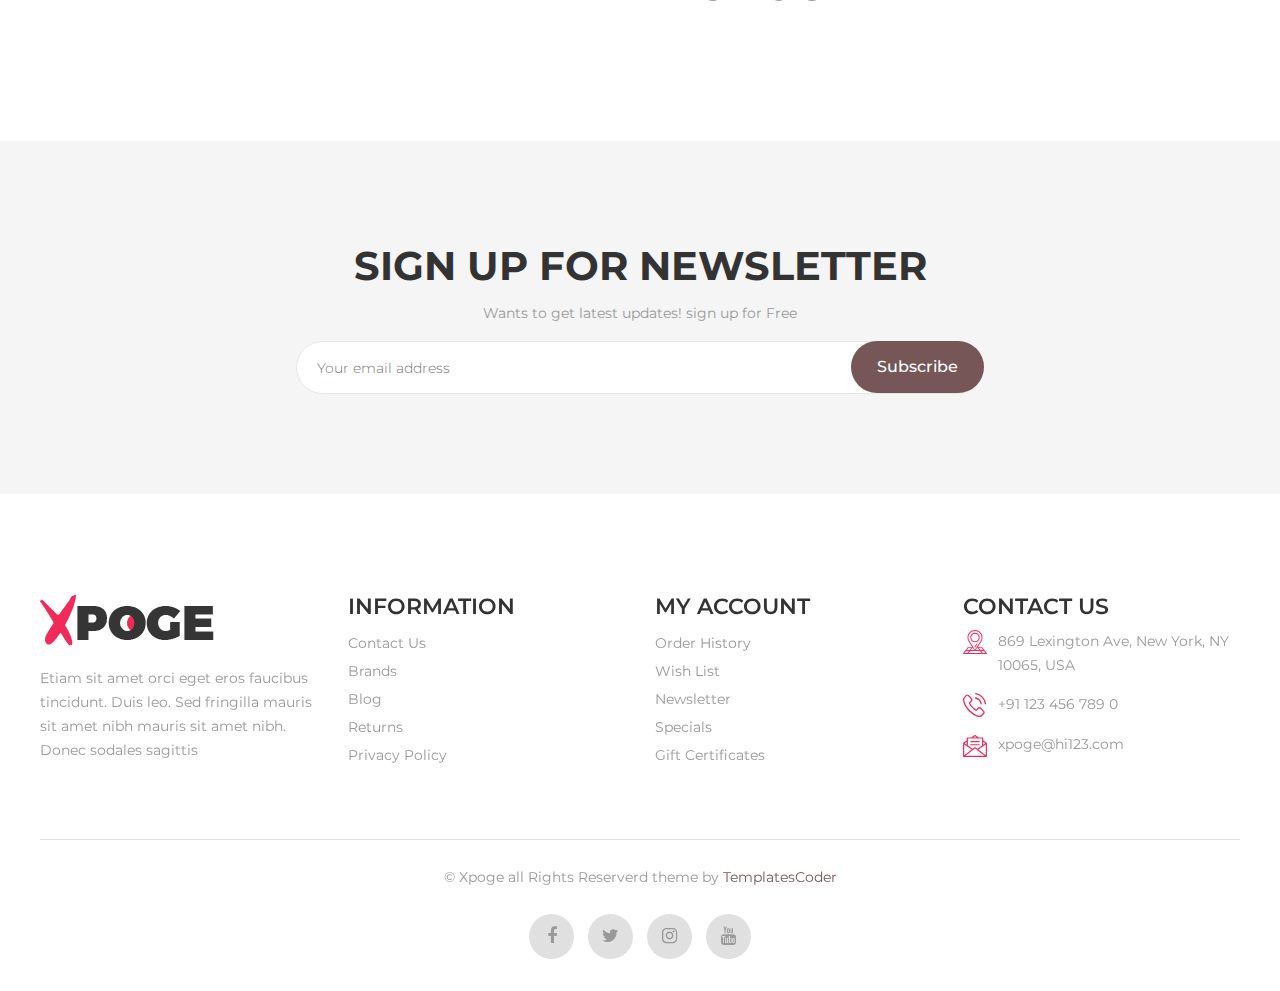
<file: templates/product-page.html>
<!DOCTYPE html>
<html lang="en">
	<head>
	<!-- Basic Page Needs -->
    <meta charset="utf-8">
    <title>Xpoge</title>

	<!-- Mobile Specific Metas -->
    <meta name="viewport" content="width=device-width, initial-scale=1, maximum-scale=1">
    <link type="image/x-icon" href="images/fav-icon.png" rel="icon">

    <!-- CSS -->
    <link rel="stylesheet" type="text/css" href="css/glass-case.css">
    <link rel="stylesheet" type="text/css" href="css/xpoge.css">
    <link rel="stylesheet" type="text/css" href="css/responsive.css">

    <!-- Global site tag (gtag.js) - Google Analytics -->
    <script async src="https://www.googletagmanager.com/gtag/js?id=UA-142494086-2"></script>
    <script>
      window.dataLayer = window.dataLayer || [];
      function gtag(){dataLayer.push(arguments);}
      gtag('js', new Date());
    
      gtag('config', 'UA-142494086-2');
    </script>
	</head>
	<body>
		<!-- Start preloader -->
		<div id="preloader"></div>
		<!-- End preloader -->

		<!-- Search Screen start -->
		<div class="sidebar-search-wrap">
		    <div class="sidebar-table-container">
			    <div class="sidebar-align-container">
			        <div class="search-closer right-side"></div>
			        <div class="search-container">
			          <form method="get" id="search-form">
			            <input type="text" id="s" class="search-input" name="s" placeholder="Start Searching">
			          </form>
			          <span>Search and Press Enter</span>
			        </div>
			    </div>
		    </div>
		</div>
		<!-- Search Screen end -->

		<div class="main">
			<!-- Header start -->
			<header id="header">
				<div class="container">
					<div class="row m-0">
						<div class="col-lg-3 col-md-4 col-4 p-0">
			            	<div class="navbar-header">
				                <a class="navbar-brand page-scroll" href="index.html">
				                	<img alt="xpoge" src="images/logo.png">
				                </a> 
			            	</div>
				        </div>
				        <div class="col-lg-9 col-md-8 col-8 p-0">
				        	<div class="right-side">
					        	<button data-target=".navbar-collapse" data-toggle="collapse" class="navbar-toggle d-block d-lg-none d-xl-none" type="button"><i class="fa fa-bars"></i>
					        	</button>
					        	<div class="overlay"></div>
					        	<div id="menu" class="navbar-collapse collapse" >
					                <ul class="nav navbar-nav">
						                <li class="level">
						                  	<a href="index.html" class="nav-link">Home</a>
						                </li>
						                <li class="level dropdown">
						                	<span class="opener plus"></span>
						                  	<a href="shop.html" class="nav-link">Men</a>
						                  	<div class="megamenu mobile-sub-menu">
							                    <div class="megamenu-inner-top">
							                      <ul class="sub-menu-level1">
							                        <li class="level2 "> <a href="shop.html"><span>Men Cloths</span></a>
							                          <ul class="sub-menu-level2">
							                            <li class="level3"><a href="shop.html"><span>■</span>Navy Blazer</a></li>
							                            <li class="level3"><a href="shop.html"><span>■</span>Sport Jeans</a></li>
							                            <li class="level3"><a href="shop.html"><span>■</span>Sleeveless Shirt</a></li>
							                            <li class="level3"><a href="shop.html"><span>■</span>Trousers</a></li>
							                          </ul>
							                        </li>
							                        <li class="level2"> <a href="shop.html"><span>Men Fashion</span></a>
							                          <ul class="sub-menu-level2 ">
							                            <li class="level3"><a href="shop.html"><span>■</span>Purse</a></li>
							                            <li class="level3"><a href="shop.html"><span>■</span>Sport Shoes</a></li>
							                            <li class="level3"><a href="shop.html"><span>■</span>Wallets</a></li>
							                            <li class="level3"><a href="shop.html"><span>■</span>Belt</a></li>
							                          </ul>
							                        </li>
							                        <li class="level2"> <a href="shop.html"><span>Accessories</span></a>
							                          <ul class="sub-menu-level2 ">
							                            <li class="level3"><a href="shop.html"><span>■</span>Sunglasses</a></li>
							                            <li class="level3"><a href="shop.html"><span>■</span>Pocket Watch</a></li>
							                            <li class="level3"><a href="shop.html"><span>■</span>Gloves</a></li>
							                            <li class="level3"><a href="shop.html"><span>■</span>Socks</a></li>
							                          </ul>
							                        </li>
							                      </ul>
							                    </div>
							                </div>
						                </li>
						                <li class="level">
						                  	<a href="shop.html" class="nav-link">Women</a>
						                </li>
						                <li class="level">
						                  	<a href="shop.html" class="nav-link">Juniors</a>
						                </li>
						                <li class="level dropdown">
						                	<span class="opener plus"></span>
						                  	<a href="blog-left-col.html">Blog</a>
						                  	<div class="megamenu mobile-sub-menu">
							                    <div class="megamenu-inner-top">
							                      <ul class="sub-menu-level1">
							                        <li class="level2 ">
							                        	<ul class="sub-menu-level2">
								                            <li class="level3"><a href="blog-left-col.html"><span>■</span>Blog Left-Sidebar</a></li>
								                            <li class="level3"><a href="blog-right-col.html"><span>■</span>Blog Right-Sidebar</a></li>
								                            <li class="level3"><a href="blog-detail.html"><span>■</span>Singal Blog</a></li>
								                        </ul>
							                        </li>
							                      </ul>
							                    </div>
							                </div>
						                </li>
						                <li class="level dropdown">
						                	<span class="opener plus"></span>
						                  	<a href="#" class="nav-link">Pages</a>
						                  	<div class="megamenu mobile-sub-menu">
							                    <div class="megamenu-inner-top">
							                      <ul class="sub-menu-level1">
							                        <li class="level2 ">
							                        	<ul class="sub-menu-level2">
								                            <li class="level3"><a href="contact.html"><span>■</span>Contact</a></li>
								                            <li class="level3"><a href="checkout.html"><span>■</span>Checkout</a></li>
								                            <li class="level3"><a href="wishlist.html"><span>■</span>Wishlist</a></li>
								                            <li class="level3"><a href="404.html"><span>■</span>404</a></li>
								                        </ul>
							                        </li>
							                      </ul>
							                    </div>
							                </div>
						                </li>
					                </ul>
					            </div>
					            <div class="header-right-link">
					              <ul>
					                <li class="search-box">
					                  <a href="#"><span></span></a>
					                </li>
					                <li class="account-icon"> 
					                	<a href="#"><span></span></a>
						                <div class="header-link-dropdown account-link-dropdown">
						                    <ul class="link-dropdown-list">
						                      <li> <span class="dropdown-title">Default welcome msg!</span>
						                        <ul>
						                          <li><a href="login.html">Sign In</a></li>
						                          <li><a href="register.html">Create an Account</a></li>
						                        </ul>
						                      </li>
						                      <li> <span class="dropdown-title">Language :</span>
						                        <ul>
						                          <li><a class="active" href="#">English</a></li>
						                          <li><a href="#">French</a></li>
						                          <li><a href="#">German</a></li>
						                        </ul>
						                      </li>
						                      <li> <span class="dropdown-title">Currency :</span>
						                        <ul>
						                          <li><a class="active" href="#">USD</a></li>
						                          <li><a href="#">AUD</a></li>
						                          <li><a href="#">EUR</a></li>
						                        </ul>
						                      </li>
						                    </ul>
						                </div>
					                </li>
					                <li class="cart-icon"> 
					                	<a href="#"> <span> <small class="cart-notification">2</small> </span> </a>
										<div class="cart-dropdown header-link-dropdown">
											<ul class="cart-list link-dropdown-list">
											  <li> <a class="close-cart"><i class="fa fa-times-circle"></i></a>
											    <figure> <a href="product-page.html" class="pull-left"> <img alt="Xpoge" src="images/1.jpg"></a>
											      <figcaption> <span><a href="product-page.html">Men's Full Sleeves Collar Shirt</a></span>
											        <p class="cart-price">$14.99</p>
											        <div class="product-qty">
											          <label>Qty:</label>
											          <div class="custom-qty">
											            <input type="text" name="qty" maxlength="8" value="1" title="Qty" class="input-text qty" disabled="">
											          </div>
											        </div>
											      </figcaption>
											    </figure>
											  </li>
											  <li> <a class="close-cart"><i class="fa fa-times-circle"></i></a>
											    <figure> <a href="product-page.html" class="pull-left"> <img alt="Xpoge" src="images/2.jpg"></a>
											      <figcaption> <span><a href="product-page.html">Women's Cape Jacket</a></span>
											        <p class="cart-price">$14.99</p>
											        <div class="product-qty">
											          <label>Qty:</label>
											          <div class="custom-qty">
											            <input type="text" name="qty" maxlength="8" value="1" title="Qty" class="input-text qty" disabled="">
											          </div>
											        </div>
											      </figcaption>
											    </figure>
											  </li>
											</ul>
											<p class="cart-sub-totle"> <span class="pull-left">Cart Subtotal</span> <span class="pull-right"><strong class="price-box">$29.98</strong></span> </p>
											<div class="clearfix"></div>
											<div class="mt-20"> <a href="cart.html" class="btn-color btn">Cart</a> <a href="checkout.html" class="btn-color btn right-side">Checkout</a> </div>
										</div>
					                </li>
					              </ul>
					            </div>
				            </div>
				        </div>
					</div>
				</div>
			</header>
			<!-- Header end -->

			<!-- Product detail contant start -->
			<div class="contant">
				<div id="banner-part" class="banner inner-banner">
					<div class="container">
						<div class="bread-crumb-main">
							<h1 class="banner-title">Shop</h1>
							<div class="breadcrumb">
			                    <ul class="inline">
			                        <li><a href="index.html">Home</a></li>
			                        <li><a href="shop.html">Shop</a></li>
			                        <li>Shop Detail</li>
			                    </ul>
			                </div>
		                </div>
					</div>
				</div>
				<div class="ptb-100">
					<div class="container">
						<div class="row">
							<div class="col-lg-5 col-md-6 col-12">
								<div class="align-center mb-md-30">
					                <ul id="glasscase" class="gc-start">
					                    <li><img src="images/1.jpg" alt="Xpoge" /></li>
					                    <li><img src="images/2.jpg" alt="Xpoge" /></li>
					                    <li><img src="images/3.jpg" alt="Xpoge" /></li>
					                    <li><img src="images/4.jpg" alt="Xpoge" data-gc-caption="Your caption text" /></li>
					                    <li><img src="images/5.jpg" alt="Xpoge" /></li>
					                    <li><img src="images/6.jpg" alt="Xpoge" /></li>
					                </ul>
					            </div>
							</div>
							<div class="col-lg-7 col-md-6 col-12">
								<div class="product-detail-main">
									<div class="product-item-details">
										<h1 class="product-item-name">Men's Full Sleeves Collar Shirt</h1>
				                        <div class="price-box"> <span class="price">$80.00</span> 
				                        	<del class="price old-price">$120.00</del>
				                        </div>
		                				<div class="rating-main">
											<div class="rating-summary-block">
					                        	<div title="53%" class="rating-result"> <span style="width:53%"></span> </div>
					                        </div>
					                        <span>1 Review (s)</span>
				                        </div>
				                        <div class="product-des">
		                					<p>Ut enim ad minim veniam, quis nostrud exercitation ullamco aboris nisi ut aliquip ex ea commodo consequat. Duis aute irure dolor in reprehenderit in oluptate velit esse cillum dolore eu fugiat nulla pariatur.</p>
		                				</div>
				                        <ul class="product-list">
				                        	<li><i class="fa fa-check"></i> Satisfaction 100% Guaranteed</li>
				                        	<li><i class="fa fa-check"></i> Free shipping on orders over $99</li>
				                        	<li><i class="fa fa-check"></i> 14 day easy Return</li>
				                        </ul>
				                        <hr class="mb-20">
				                        <div class="row">
				                        	<div class="col-12">
				                        		<div class="table-listing qty mb-20">
						                            <div class="row">
						                                <div class="col-xl-2 col-md-3 col-sm-12">
						                                  <span>Qty:</span>
						                                </div>
						                                <div class="col-xl-10 col-md-9 col-sm-12">
						                                  <div class="custom-qty">
						                                    <button onclick="var result = document.getElementById('qty1'); var qty1 = result.value; if( !isNaN( qty1 ) &amp;&amp; qty1 > 1 ) result.value--;return false;" class="reduced items" type="button"> <i class="fa fa-minus"></i> </button>
						                                    <input type="text" class="input-text qty" title="Qty" value="1" maxlength="8" id="qty1" name="qty">
						                                    <button onclick="var result = document.getElementById('qty1'); var qty1 = result.value; if( !isNaN( qty1 )) result.value++;return false;" class="increase items" type="button"> <i class="fa fa-plus"></i> </button>
						                                  </div>
						                                </div>
						                            </div>
					                            </div>
				                            </div>
				                            <div class="col-12">
					                            <div class="table-listing product-size select-arrow mb-20">
					                            	<div class="row">
					                            		<div class="col-xl-2 col-md-3 col-sm-12">
								                        	<span>Size:</span>
								                        </div>
								                        <div class="col-xl-10 col-md-9 col-sm-12">
									                        <select class="selectpicker full" id="select-by-size">
									                          <option selected="selected" value="#">S</option>
									                          <option value="#">M</option>
									                          <option value="#">L</option>
									                        </select>
								                        </div>
							                        </div>
							                    </div>
						                    </div>
						                    <div class="col-12">
					                            <div class="table-listing product-color select-arrow mb-20">
					                            	<div class="row">
					                            		<div class="col-xl-2 col-md-3 col-12">
								                        	<span>Color:</span>
								                        </div>
								                        <div class="col-xl-10 col-md-9 col-12">
									                        <select class="selectpicker full" id="select-by-color">
									                        	<option selected="selected" value="#">Blue</option>
									                        	<option value="#">Green</option>
									                        	<option value="#">Orange</option>
									                        	<option value="#">White</option>
									                        </select>
								                        </div>
							                        </div>
							                    </div>
						                    </div>
				                        </div>
				                        <hr class="mb-20">
				                        <div class="product-details-btn"><!-- detail-page-btn  -->
				                        	<ul>
				                        		<li class="icon cart-icon">
				                        			<a href="cart.html" class="btn btn-color"><span></span>Add to cart</a>
				                        		</li>
				                        		<li class="icon wishlist-icon">
				                        			<a href="wishlist.html" class="btn btn-transparent"><span></span></a>
				                        		</li>
				                        		<li class="icon compare-icon">
				                        			<a href="#" class="btn btn-transparent"><span></span></a>
				                        		</li>
				                        	</ul>
				                        </div>
									</div>
								</div>
							</div>
						</div>
					</div>
				</div>
			</div>
			<!-- Product detail contant end -->

			<section class="product-tab-part position-r pb-100">
				<div class="container">
					<div class="product-tab-inner">
		                <div class="row">
		                	<div class="col-12">
		                		 <div id="tabs">
			                    	<ul class="nav nav-tabs">
				                        <li><a class="tab-Description selected" title="Description">Description</a></li>
				                        <li><a class="tab-Tags" title="Tags">Product Tags</a></li>
				                        <li><a class="tab-Review" title="Review">Review</a></li>
			                    	</ul>
			                    </div>
			                    <div id="items">
				                    <div class="tab_content">
				                        <ul>
				                        	<li>
				                            	<div class="items-Description selected">
				                            		Pellentesque habitant morbi tristique senectus et netus et malesuada fames ac turpis egestas. Vestibulum tortor quam, feugiat vitae, ultricies eget, tempor sit amet, ante. Donec eu libero sit amet quam egestas semper. Aenean ultricies mi vitae est. Mauris placerat eleifend leo. Pellentesque habitant morbi tristique senectus et netus et malesuada fames ac turpis egestas. Vestibulum tortor quam, feugiat vitae, ultricies eget, tempor sit amet, ante. Donec eu libero sit amet quam egestas semper. Aenean ultricies mi vitae est. Mauris placerat eleifend leo.
				                            	</div>
				                            </li>
				                            <li>
				                            	<div class="items-Tags">
				                            		<p>Mauris felis neque, hendrerit id velit a, sollicitudin gravida nunc in velit lectus, varius quis pretium fermentum, faucibus vel ante etiam justo nulla, condimentum sit amet urna eget, rutrum auctor massa suspendisse sit amet odio et dui lobortis iaculis phasellus sagittis interdum neque, fermentum gravida ante maximus sed nunc lobortis bibendum elementum integer rhoncus et libero ut suscipit aliquam non ligula id dui consequat viverra a ut sem pellentesque et sapien eget lorem viverra dignissim.</p>
				                            	</div>
				                            </li>
				                            <li>
				                            	<div class="items-Review">
				                            		<div class="comment-part">
														<h3 class="head-three">03 Comments</h3>
														<ul class="comment-list mt-30">
															<li>
																<div class="comment-user">
																	<img src="images/comment-img1.jpg" alt="comment-img">
																</div>
																<div class="comment-detail">
																	<span class="commenter"><span>John Doe</span> (05 Jan 2020)</span>
																	<p>Lorem ipsum dolor sit amet adipiscing elit labore dolore that sed do eiusmod tempor labore dolore that magna aliqua. Ut enim ad minim veniam, exercitation.</p>
																	<a href="#" class="reply-btn btn btn-color small">Reply</a>
																</div>
																<div class="clearfix"></div>
															</li>
															<li>
																<ul class="comment-list child-comment">
																	<li>
																		<div class="comment-user">
																			<img src="images/comment-img2.jpg" alt="comment-img">
																		</div>
																		<div class="comment-detail">
																			<span class="commenter"><span>John Doe</span> (12 Jan 2020)</span>
																			<p>Lorem ipsum dolor sit amet adipiscing elit labore dolore that sed do eiusmod tempor labore dolore that magna aliqua. Ut enim ad minim veniam, exercitation.</p>
																			<a href="#" class="reply-btn btn btn-color small">Reply</a>
																		</div>
																		<div class="clearfix"></div>
																	</li>
																	<li>
																		<div class="comment-user">
																			<img src="images/comment-img3.jpg" alt="comment-img">
																		</div>
																		<div class="comment-detail">
																			<span class="commenter"><span>John Doe</span> (15 Jan 2020)</span>
																			<p>Lorem ipsum dolor sit amet adipiscing elit labore dolore that sed do eiusmod tempor labore dolore that magna aliqua. Ut enim ad minim veniam, exercitation.</p>
																			<a href="#" class="reply-btn btn btn-color small">Reply</a>
																		</div>
																		<div class="clearfix"></div>
																	</li>
																</ul>
															</li>
														</ul>
													</div>
													<div class="leave-comment-part pt-100">
														<h3 class="head-three">Leave A Comment</h3>
														<form class="main-form">
															<div class="row">
																<div class="col-md-4">
																  	<div class="form-group mb-30">
																    	<input type="text" placeholder="Name" required="">
																  	</div>
																</div>
																<div class="col-md-4">
																  	<div class="form-group mb-30">
																    	<input type="text" placeholder="Subject" required="">
																  	</div>
															  	</div>
															  	<div class="col-md-4">
																  	<div class="form-group mb-30">
																    	<input type="text" placeholder="Email" required="">
																  	</div>
															  	</div>
															  	<div class="col-12">
																  	<div class="form-group mb-30">
																	    <textarea placeholder="Message" rows="5" required=""></textarea>
																	</div>
																</div>
																<div class="col-12">
															  		<button type="submit" class="btn-color">Post Comment</button>
															  	</div>
															</div>
														</form>
													</div>
				                            	</div>
				                            </li>
				                        </ul>
				                    </div>
			                	</div>
		                	</div>
		                </div>
	                </div>
				</div>
			</section>

			<!-- Related Product Section Start -->
			<section class="product-section pb-100">
				<div class="container">
					<div class="row">
	                	<div class="col-12">
	                    	<div class="heading-part text-center mb-30 mb-sm-20">
	                        	<h2 class="main_title">Related Product</h2>
	                        </div>
	                    </div>
	                </div>
	                <div class="position-r">
	                	<div class="row">
		                	<div class="product-slider owl-carousel position-initial">
			                	<div class="item">
			                		<div class="product-item">
			                			<div class="product-image">
			                				<div class="sale-label"><span>Sale</span></div>
			                				<a href="product-page.html">
				                				<img src="images/1.jpg" alt="Xpoge">
				                			</a>
			                			</div>
			                			<div class="product-details-outer">
				                			<div class="product-details">
				                				<div class="product-title">
				                					<a href="product-page.html">Men's Full Sleeves Collar Shirt</a>
				                				</div>
				                				<div class="price-box">
				                					<span class="price">$95.50</span>
				                					<del class="price old-price">$100.00</del>
				                				</div>
				                			</div>
				                			<div class="product-details-btn">
				                				<ul>
				                					<li class="icon cart-icon">
				                						<a href="cart.html">
				                							<span></span>
				                						</a>
				                					</li>
				                					<li class="icon wishlist-icon">
				                						<a href="wishlist.html">
				                							<span></span>
				                						</a>
				                					</li>
				                					<li class="icon compare-icon">
				                						<a href="#">
				                							<span></span>
				                						</a>
				                					</li>
				                				</ul>
				                			</div>
			                			</div>
			                		</div>
			                	</div>
			                	<div class="item">
			                		<div class="product-item">
			                			<div class="product-image">
			                				<a href="product-page.html">
				                				<img src="images/2.jpg" alt="Xpoge">
				                			</a>
			                			</div>
			                			<div class="product-details-outer">
				                			<div class="product-details">
				                				<div class="product-title">
				                					<a href="product-page.html">Women's Cape Jacket</a>
				                				</div>
				                				<div class="price-box">
				                					<span class="price">$30.22</span>
				                				</div>
				                			</div>
				                			<div class="product-details-btn">
				                				<ul>
				                					<li class="icon cart-icon">
				                						<a href="cart.html">
				                							<span></span>
				                						</a>
				                					</li>
				                					<li class="icon wishlist-icon">
				                						<a href="wishlist.html">
				                							<span></span>
				                						</a>
				                					</li>
				                					<li class="icon compare-icon">
				                						<a href="#">
				                							<span></span>
				                						</a>
				                					</li>
				                				</ul>
				                			</div>
			                			</div>
			                		</div>
			                	</div>
			                	<div class="item">
			                		<div class="product-item">
			                			<div class="product-image">
		                					<div class="new-label"><span>New</span></div>
			                				<a href="product-page.html">
				                				<img src="images/3.jpg" alt="Xpoge">
				                			</a>
			                			</div>
			                			<div class="product-details-outer">
				                			<div class="product-details">
				                				<div class="product-title">
				                					<a href="product-page.html">Men's Regular Fit T-Shirt</a>
				                				</div>
				                				<div class="price-box">
				                					<span class="price">$56.00</span>
				                				</div>
				                			</div>
				                			<div class="product-details-btn">
				                				<ul>
				                					<li class="icon cart-icon">
				                						<a href="cart.html">
				                							<span></span>
				                						</a>
				                					</li>
				                					<li class="icon wishlist-icon">
				                						<a href="wishlist.html">
				                							<span></span>
				                						</a>
				                					</li>
				                					<li class="icon compare-icon">
				                						<a href="#">
				                							<span></span>
				                						</a>
				                					</li>
				                				</ul>
				                			</div>
			                			</div>
			                		</div>
			                	</div>
			                	<div class="item">
			                		<div class="product-item">
			                			<div class="product-image">
			                				<a href="product-page.html">
				                				<img src="images/4.jpg" alt="Xpoge">
				                			</a>
			                			</div>
			                			<div class="product-details-outer">
				                			<div class="product-details">
				                				<div class="product-title">
				                					<a href="product-page.html">Women's Cotton Plain T-Shirts</a>
				                				</div>
				                				<div class="price-box">
				                					<span class="price">$65.23</span>
				                					<del class="price old-price">$70.00</del>
				                				</div>
				                			</div>
				                			<div class="product-details-btn">
				                				<ul>
				                					<li class="icon cart-icon">
				                						<a href="cart.html">
				                							<span></span>
				                						</a>
				                					</li>
				                					<li class="icon wishlist-icon">
				                						<a href="wishlist.html">
				                							<span></span>
				                						</a>
				                					</li>
				                					<li class="icon compare-icon">
				                						<a href="#">
				                							<span></span>
				                						</a>
				                					</li>
				                				</ul>
				                			</div>
			                			</div>
			                		</div>
			                	</div>
			                	<div class="item">
			                		<div class="product-item">
			                			<div class="product-image">
			                				<a href="product-page.html">
				                				<img src="images/5.jpg" alt="Xpoge">
				                			</a>
			                			</div>
			                			<div class="product-details-outer">
				                			<div class="product-details">
				                				<div class="product-title">
				                					<a href="product-page.html">Men's Printed Regular Shirt</a>
				                				</div>
				                				<div class="price-box">
				                					<span class="price">$45.25</span>
				                				</div>
				                			</div>
				                			<div class="product-details-btn">
				                				<ul>
				                					<li class="icon cart-icon">
				                						<a href="cart.html">
				                							<span></span>
				                						</a>
				                					</li>
				                					<li class="icon wishlist-icon">
				                						<a href="wishlist.html">
				                							<span></span>
				                						</a>
				                					</li>
				                					<li class="icon compare-icon">
				                						<a href="#">
				                							<span></span>
				                						</a>
				                					</li>
				                				</ul>
				                			</div>
			                			</div>
			                		</div>
			                	</div>
			                	<div class="item">
			                		<div class="product-item">
			                			<div class="product-image">
			                				<div class="sale-label"><span>Sale</span></div>
		                					<div class="new-label"><span>New</span></div>
			                				<a href="product-page.html">
				                				<img src="images/6.jpg" alt="Xpoge">
				                			</a>
			                			</div>
			                			<div class="product-details-outer">
				                			<div class="product-details">
				                				<div class="product-title">
				                					<a href="product-page.html">Polyester Printed T-Shirts</a>
				                				</div>
				                				<div class="price-box">
				                					<span class="price">$88.54</span>
				                					<del class="price old-price">$100.00</del>
				                				</div>
				                			</div>
				                			<div class="product-details-btn">
				                				<ul>
				                					<li class="icon cart-icon">
				                						<a href="cart.html">
				                							<span></span>
				                						</a>
				                					</li>
				                					<li class="icon wishlist-icon">
				                						<a href="wishlist.html">
				                							<span></span>
				                						</a>
				                					</li>
				                					<li class="icon compare-icon">
				                						<a href="#">
				                							<span></span>
				                						</a>
				                					</li>
				                				</ul>
				                			</div>
			                			</div>
			                		</div>
			                	</div>
		                	</div>
	                	</div>
	                </div>
				</div>
			</section>
			<!-- Related Product Section End -->

			<!-- Newslatter section start -->
			<section class="newsletter-section align-center ptb-100">
	            <div class="container">
                    <div class="row justify-content-center">
                        <div class="col-xl-7 col-lg-9 col-12">
                            <div class="newsletter-title">
                                <h2 class="main_title">Sign up for Newsletter </h2>
                                <p>Wants to get latest updates! sign up for Free </p>
                            </div>
                            <div class="newsletter-input">
                                <form>
                                    <div class="form-group m-0">
                                        <input type="email" placeholder="Your email address" required="">
                                    </div>
                                    <button type="submit" class="btn btn-color"><span class="d-none d-sm-block">Subscribe</span> <i class="fa fa-send d-block d-sm-none"></i></button>
                                </form>
                            </div>
                        </div>
                    </div>
	            </div>
	        </section>
	        <!-- Newslatter section end -->

			<!-- Footer section start -->
			<footer class="footer-part">
				<div class="container">
					<div class="footer-top ptb-100">
						<div class="mb_-30">
							<div class="row">
								<div class="col-12 col-lg-3 col-md-6">
									<div class="footer-about mb-sm-30">
										<div class="footer-logo">
											<a href="index.html">
												<img src="images/logo.png" alt="logo">
											</a>
										</div>
										<p class="footer-p">Etiam sit amet orci eget eros faucibus tincidunt. Duis leo. Sed fringilla mauris sit amet nibh mauris sit amet nibh. Donec sodales sagittis</p>
									</div>
								</div>
								<div class="col-12 col-lg-3 col-md-6">
									<div class="footer-static-block">
										<span class="opener plus"></span>
										<h3 class="head-three">Information</h3>
										<ul class="footer-menu footer-block-contant">
											<li><a href="contact.html">Contact Us</a></li>
											<li><a href="javascript:void(0)">Brands</a></li>
											<li><a href="blog-left-col.html">Blog</a></li>
											<li><a href="javascript:void(0)">Returns</a></li>
											<li><a href="javascript:void(0)">Privacy Policy</a></li>
										</ul>
									</div>
								</div>
								<div class="col-12 col-lg-3 col-md-6">
									<div class="footer-static-block">
										<span class="opener plus"></span>
										<h3 class="head-three">My Account</h3>
										<ul class="footer-menu footer-block-contant">
											<li><a href="javascript:void(0)">Order History</a></li>
											<li><a href="wishlist.html">Wish List</a></li>
											<li><a href="javascript:void(0)">Newsletter</a></li>
											<li><a href="javascript:void(0)">Specials</a></li>
											<li><a href="javascript:void(0)">Gift Certificates</a></li>
										</ul>
									</div>
								</div>
								<div class="col-12 col-lg-3 col-md-6">
									<div class="footer-static-block">
										<span class="opener plus"></span>
										<h3 class="head-three">Contact us</h3>
										<div class="contact-box footer-block-contant">
				                			<ul>
				                				<li>
				                					<div class="contact-thumb">
				                						<img src="images/address-icon.svg" alt="xpoge">
				                					</div>
				                					<div class="contact-box-detail">
				                						<p>869 Lexington Ave, New York, NY 10065, USA</p>
				                					</div>
				                				</li>
				                				<li>
				                					<div class="contact-thumb">
				                						<img src="images/phone-icon.svg" alt="xpoge">
				                					</div>
				                					<div class="contact-box-detail">
				                						<p>+91 123 456 789 0</p>
				                					</div>
				                				</li>
				                				<li>
				                					<div class="contact-thumb">
				                						<img src="images/mail-icon.svg" alt="xpoge">
				                					</div>
				                					<div class="contact-box-detail">
				                						<p>xpoge@hi123.com</p>
				                					</div>
				                				</li>
				                			</ul>
				                		</div>
				                	</div>
								</div>
							</div>
						</div>
					</div>
					<div class="footer-bottom align-center">
						<div class="row">
							<div class="col-12">
								<div class="w-100">
									<p class="mb-0">© Xpoge all Rights Reserverd theme by <a href="https://TemplatesCoder.com/" target="_blank" title="TemplatesCoder">TemplatesCoder</a></p>
								</div>
							</div>
							<div class="col-12">
								<div class="social-media">
									<ul>
										<li><a href="javascript:void(0)"><i class="fa fa-facebook"></i></a></li>
										<li><a href="javascript:void(0)"><i class="fa fa-twitter"></i></a></li>
										<li><a href="javascript:void(0)"><i class="fa fa-instagram"></i></a></li>
										<li><a href="javascript:void(0)"><i class="fa fa-youtube"></i></a></li>
									</ul>
								</div>
							</div>
						</div>
					</div>
				</div>
			</footer>
			<!-- Footer section end -->
		</div>
		<script src="js/jquery-3.4.1.min.js"></script>
		<script src="js/bootstrap.min.js"></script>
		<script src="js/owl.carousel.min.js"></script>
		<script src="js/modernizr.js"></script>
		<script>
	        $(document).ready( function () {
	            //If your <ul> has the id "glasscase"
	            $('#glasscase').glassCase({ 
	            	'thumbsPosition': 'bottom', 
	            	'widthDisplayPerc' : 100,
	            	isDownloadEnabled: false,
	            });
	        });
	    </script>
		<script src="js/custom.js"></script>
	</body>
	
</html>
</file>
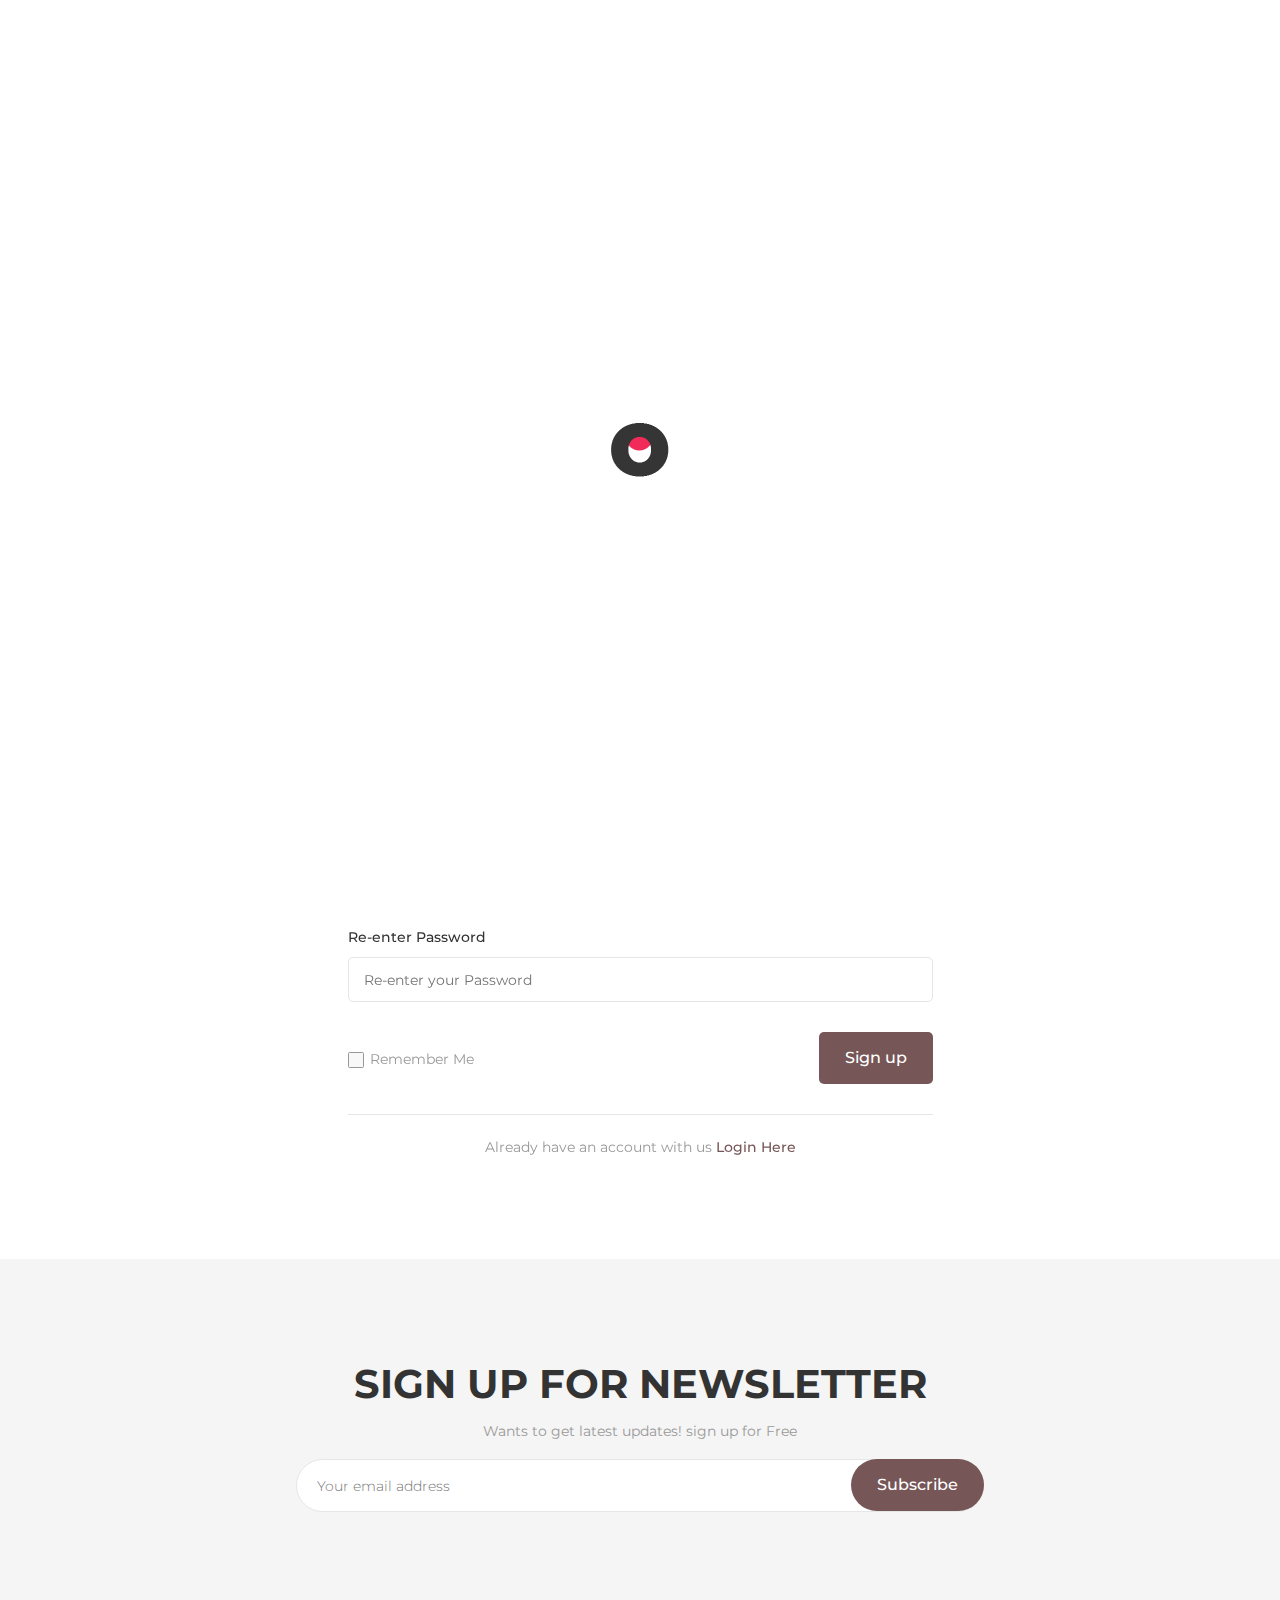
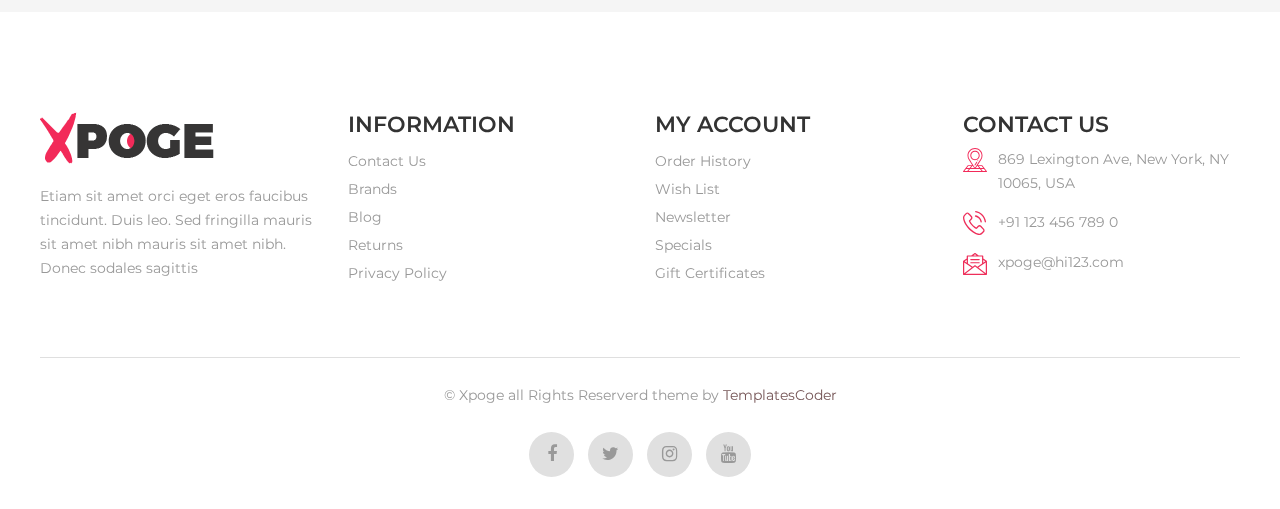
<file: templates/register.html>
<!DOCTYPE html>
<html lang="en">
	<head>
	<!-- Basic Page Needs -->
    <meta charset="utf-8">
    <title>Xpoge</title>

	<!-- Mobile Specific Metas -->
    <meta name="viewport" content="width=device-width, initial-scale=1, maximum-scale=1">
    <link type="image/x-icon" href="images/fav-icon.png" rel="icon">

    <!-- CSS -->
    <link rel="stylesheet" type="text/css" href="css/xpoge.css">
    <link rel="stylesheet" type="text/css" href="css/responsive.css">
	
	<!-- Global site tag (gtag.js) - Google Analytics -->
    <script async src="https://www.googletagmanager.com/gtag/js?id=UA-142494086-2"></script>
    <script>
      window.dataLayer = window.dataLayer || [];
      function gtag(){dataLayer.push(arguments);}
      gtag('js', new Date());
    
      gtag('config', 'UA-142494086-2');
    </script>
	</head>
	<body>
		<!-- Start preloader -->
		<div id="preloader"></div>
		<!-- End preloader -->

		<!-- Search Screen start -->
		<div class="sidebar-search-wrap">
		    <div class="sidebar-table-container">
			    <div class="sidebar-align-container">
			        <div class="search-closer right-side"></div>
			        <div class="search-container">
			          <form method="get" id="search-form">
			            <input type="text" id="s" class="search-input" name="s" placeholder="Start Searching">
			          </form>
			          <span>Search and Press Enter</span>
			        </div>
			    </div>
		    </div>
		</div>
		<!-- Search Screen end -->

		<div class="main">
			<!-- Header start -->
			<header id="header">
				<div class="container">
					<div class="row m-0">
						<div class="col-lg-3 col-md-4 col-4 p-0">
			            	<div class="navbar-header">
				                <a class="navbar-brand page-scroll" href="index.html">
				                	<img alt="xpoge" src="images/logo.png">
				                </a> 
			            	</div>
				        </div>
				        <div class="col-lg-9 col-md-8 col-8 p-0">
				        	<div class="right-side">
					        	<button data-target=".navbar-collapse" data-toggle="collapse" class="navbar-toggle d-block d-lg-none d-xl-none" type="button"><i class="fa fa-bars"></i>
					        	</button>
					        	<div class="overlay"></div>
					        	<div id="menu" class="navbar-collapse collapse" >
					                <ul class="nav navbar-nav">
						                <li class="level">
						                  	<a href="index.html" class="nav-link">Home</a>
						                </li>
						                <li class="level dropdown">
						                	<span class="opener plus"></span>
						                  	<a href="shop.html" class="nav-link">Men</a>
						                  	<div class="megamenu mobile-sub-menu">
							                    <div class="megamenu-inner-top">
							                      <ul class="sub-menu-level1">
							                        <li class="level2 "> <a href="shop.html"><span>Men Cloths</span></a>
							                          <ul class="sub-menu-level2">
							                            <li class="level3"><a href="shop.html"><span>■</span>Navy Blazer</a></li>
							                            <li class="level3"><a href="shop.html"><span>■</span>Sport Jeans</a></li>
							                            <li class="level3"><a href="shop.html"><span>■</span>Sleeveless Shirt</a></li>
							                            <li class="level3"><a href="shop.html"><span>■</span>Trousers</a></li>
							                          </ul>
							                        </li>
							                        <li class="level2"> <a href="shop.html"><span>Men Fashion</span></a>
							                          <ul class="sub-menu-level2 ">
							                            <li class="level3"><a href="shop.html"><span>■</span>Purse</a></li>
							                            <li class="level3"><a href="shop.html"><span>■</span>Sport Shoes</a></li>
							                            <li class="level3"><a href="shop.html"><span>■</span>Wallets</a></li>
							                            <li class="level3"><a href="shop.html"><span>■</span>Belt</a></li>
							                          </ul>
							                        </li>
							                        <li class="level2"> <a href="shop.html"><span>Accessories</span></a>
							                          <ul class="sub-menu-level2 ">
							                            <li class="level3"><a href="shop.html"><span>■</span>Sunglasses</a></li>
							                            <li class="level3"><a href="shop.html"><span>■</span>Pocket Watch</a></li>
							                            <li class="level3"><a href="shop.html"><span>■</span>Gloves</a></li>
							                            <li class="level3"><a href="shop.html"><span>■</span>Socks</a></li>
							                          </ul>
							                        </li>
							                      </ul>
							                    </div>
							                </div>
						                </li>
						                <li class="level">
						                  	<a href="shop.html" class="nav-link">Women</a>
						                </li>
						                <li class="level">
						                  	<a href="shop.html" class="nav-link">Juniors</a>
						                </li>
						                <li class="level dropdown">
						                	<span class="opener plus"></span>
						                  	<a href="blog-left-col.html">Blog</a>
						                  	<div class="megamenu mobile-sub-menu">
							                    <div class="megamenu-inner-top">
							                      <ul class="sub-menu-level1">
							                        <li class="level2 ">
							                        	<ul class="sub-menu-level2">
								                            <li class="level3"><a href="blog-left-col.html"><span>■</span>Blog Left-Sidebar</a></li>
								                            <li class="level3"><a href="blog-right-col.html"><span>■</span>Blog Right-Sidebar</a></li>
								                            <li class="level3"><a href="blog-detail.html"><span>■</span>Singal Blog</a></li>
								                        </ul>
							                        </li>
							                      </ul>
							                    </div>
							                </div>
						                </li>
						                <li class="level dropdown">
						                	<span class="opener plus"></span>
						                  	<a href="#" class="nav-link">Pages</a>
						                  	<div class="megamenu mobile-sub-menu">
							                    <div class="megamenu-inner-top">
							                      <ul class="sub-menu-level1">
							                        <li class="level2 ">
							                        	<ul class="sub-menu-level2">
								                            <li class="level3"><a href="contact.html"><span>■</span>Contact</a></li>
								                            <li class="level3"><a href="checkout.html"><span>■</span>Checkout</a></li>
								                            <li class="level3"><a href="wishlist.html"><span>■</span>Wishlist</a></li>
								                            <li class="level3"><a href="404.html"><span>■</span>404</a></li>
								                        </ul>
							                        </li>
							                      </ul>
							                    </div>
							                </div>
						                </li>
					                </ul>
					            </div>
					            <div class="header-right-link">
					              <ul>
					                <li class="search-box">
					                  <a href="#"><span></span></a>
					                </li>
					                <li class="account-icon"> 
					                	<a href="#"><span></span></a>
						                <div class="header-link-dropdown account-link-dropdown">
						                    <ul class="link-dropdown-list">
						                      <li> <span class="dropdown-title">Default welcome msg!</span>
						                        <ul>
						                          <li><a href="login.html">Sign In</a></li>
						                          <li><a href="register.html">Create an Account</a></li>
						                        </ul>
						                      </li>
						                      <li> <span class="dropdown-title">Language :</span>
						                        <ul>
						                          <li><a class="active" href="#">English</a></li>
						                          <li><a href="#">French</a></li>
						                          <li><a href="#">German</a></li>
						                        </ul>
						                      </li>
						                      <li> <span class="dropdown-title">Currency :</span>
						                        <ul>
						                          <li><a class="active" href="#">USD</a></li>
						                          <li><a href="#">AUD</a></li>
						                          <li><a href="#">EUR</a></li>
						                        </ul>
						                      </li>
						                    </ul>
						                </div>
					                </li>
					                <li class="cart-icon"> 
					                	<a href="#"> <span> <small class="cart-notification">2</small> </span> </a>
										<div class="cart-dropdown header-link-dropdown">
											<ul class="cart-list link-dropdown-list">
											  <li> <a class="close-cart"><i class="fa fa-times-circle"></i></a>
											    <figure> <a href="product-page.html" class="pull-left"> <img alt="Xpoge" src="images/1.jpg"></a>
											      <figcaption> <span><a href="product-page.html">Men's Full Sleeves Collar Shirt</a></span>
											        <p class="cart-price">$14.99</p>
											        <div class="product-qty">
											          <label>Qty:</label>
											          <div class="custom-qty">
											            <input type="text" name="qty" maxlength="8" value="1" title="Qty" class="input-text qty">
											          </div>
											        </div>
											      </figcaption>
											    </figure>
											  </li>
											  <li> <a class="close-cart"><i class="fa fa-times-circle"></i></a>
											    <figure> <a href="product-page.html" class="pull-left"> <img alt="Xpoge" src="images/2.jpg"></a>
											      <figcaption> <span><a href="product-page.html">Women's Cape Jacket</a></span>
											        <p class="cart-price">$14.99</p>
											        <div class="product-qty">
											          <label>Qty:</label>
											          <div class="custom-qty">
											            <input type="text" name="qty" maxlength="8" value="1" title="Qty" class="input-text qty">
											          </div>
											        </div>
											      </figcaption>
											    </figure>
											  </li>
											</ul>
											<p class="cart-sub-totle"> <span class="pull-left">Cart Subtotal</span> <span class="pull-right"><strong class="price-box">$29.98</strong></span> </p>
											<div class="clearfix"></div>
											<div class="mt-20"> <a href="cart.html" class="btn-color btn">Cart</a> <a href="checkout.html" class="btn-color btn right-side">Checkout</a> </div>
										</div>
					                </li>
					              </ul>
					            </div>
				            </div>
				        </div>
					</div>
				</div>
			</header>
			<!-- Header end -->

			<!-- Register contant start -->
			<div class="contant">
				<div id="banner-part" class="banner inner-banner">
					<div class="container">
						<div class="bread-crumb-main">
							<h1 class="banner-title">Register</h1>
							<div class="breadcrumb">
			                    <ul class="inline">
			                        <li><a href="index.html">Home</a></li>
			                        <li>Register</li>
			                    </ul>
			                </div>
						</div>
					</div>
				</div>
				<div class="ptb-100">
					<div class="container">
						<div class="row justify-content-center">
				            <div class="col-xl-6 col-lg-8 col-md-8 ">
				              <form class="main-form full">
				                <div class="row">
				                  <div class="col-12 mb-20">
				                    <div class="heading-part align-center">
				                      <h2 class="heading">Create account</h2>
				                    </div>
				                  </div>
				                  <div class="col-12">
				                    <div class="form-group">
				                      <label for="f-name">First Name</label>
				                      <input type="text" id="f-name" required="" placeholder="First Name">
				                    </div>
				                  </div>
				                  <div class="col-12">
				                    <div class="form-group">
				                      <label for="l-name">Last Name</label>
				                      <input type="text" id="l-name" required="" placeholder="Last Name">
				                    </div>
				                  </div>
				                  <div class="col-12">
				                    <div class="form-group">
				                      <label for="login-email">Email address</label>
				                      <input id="login-email" type="email" required="" placeholder="Email Address">
				                    </div>
				                  </div>
				                  <div class="col-12">
				                    <div class="form-group">
				                      <label for="login-pass">Password</label>
				                      <input id="login-pass" type="password" required="" placeholder="Enter your Password">
				                    </div>
				                  </div>
				                  <div class="col-12">
				                    <div class="form-group">
				                      <label for="re-enter-pass">Re-enter Password</label>
				                      <input id="re-enter-pass" type="password" required="" placeholder="Re-enter your Password">
				                    </div>
				                  </div>
				                  <div class="col-12">
				                  	<div class="mb-30 dit w-100">
					                    <div class="check-box left-side mt-15"> 
					                      <span>
					                        <input type="checkbox" name="remember_me" id="remember_me" class="checkbox">
					                        <label for="remember_me" class="mb-0">Remember Me</label>
					                      </span>
					                    </div>
					                    <button name="submit" type="submit" class="btn-color right-side">Sign up</button>
				                    </div>
				                  </div>
				                  <div class="col-12">
				                  	<hr>
				                    <div class="new-account align-center mt-20"> <span>Already have an account with us</span> 
				                    	<a class="link" title="Login Here" href="login.html">Login Here</a> </div>
				                  </div>
				                </div>
				              </form>
				            </div>
				        </div>
					</div>
				</div>
			</div>
			<!-- Register contant end -->

			<!-- Newslatter section start -->
			<section class="newsletter-section align-center ptb-100">
	            <div class="container">
                    <div class="row justify-content-center">
                        <div class="col-xl-7 col-lg-9 col-12">
                            <div class="newsletter-title">
                                <h2 class="main_title">Sign up for Newsletter </h2>
                                <p>Wants to get latest updates! sign up for Free </p>
                            </div>
                            <div class="newsletter-input">
                                <form>
                                    <div class="form-group m-0">
                                        <input type="email" placeholder="Your email address" required="">
                                    </div>
                                    <button type="submit" class="btn btn-color"><span class="d-none d-sm-block">Subscribe</span> <i class="fa fa-send d-block d-sm-none"></i></button>
                                </form>
                            </div>
                        </div>
                    </div>
	            </div>
	        </section>
	        <!-- Newslatter section end -->

			<!-- Footer section start -->
			<footer class="footer-part">
				<div class="container">
					<div class="footer-top ptb-100">
						<div class="mb_-30">
							<div class="row">
								<div class="col-12 col-lg-3 col-md-6">
									<div class="footer-about mb-sm-30">
										<div class="footer-logo">
											<a href="index.html">
												<img src="images/logo.png" alt="logo">
											</a>
										</div>
										<p class="footer-p">Etiam sit amet orci eget eros faucibus tincidunt. Duis leo. Sed fringilla mauris sit amet nibh mauris sit amet nibh. Donec sodales sagittis</p>
									</div>
								</div>
								<div class="col-12 col-lg-3 col-md-6">
									<div class="footer-static-block">
										<span class="opener plus"></span>
										<h3 class="head-three">Information</h3>
										<ul class="footer-menu footer-block-contant">
											<li><a href="contact.html">Contact Us</a></li>
											<li><a href="javascript:void(0)">Brands</a></li>
											<li><a href="blog-left-col.html">Blog</a></li>
											<li><a href="javascript:void(0)">Returns</a></li>
											<li><a href="javascript:void(0)">Privacy Policy</a></li>
										</ul>
									</div>
								</div>
								<div class="col-12 col-lg-3 col-md-6">
									<div class="footer-static-block">
										<span class="opener plus"></span>
										<h3 class="head-three">My Account</h3>
										<ul class="footer-menu footer-block-contant">
											<li><a href="javascript:void(0)">Order History</a></li>
											<li><a href="wishlist.html">Wish List</a></li>
											<li><a href="javascript:void(0)">Newsletter</a></li>
											<li><a href="javascript:void(0)">Specials</a></li>
											<li><a href="javascript:void(0)">Gift Certificates</a></li>
										</ul>
									</div>
								</div>
								<div class="col-12 col-lg-3 col-md-6">
									<div class="footer-static-block">
										<span class="opener plus"></span>
										<h3 class="head-three">Contact us</h3>
										<div class="contact-box footer-block-contant">
				                			<ul>
				                				<li>
				                					<div class="contact-thumb">
				                						<img src="images/address-icon.svg" alt="xpoge">
				                					</div>
				                					<div class="contact-box-detail">
				                						<p>869 Lexington Ave, New York, NY 10065, USA</p>
				                					</div>
				                				</li>
				                				<li>
				                					<div class="contact-thumb">
				                						<img src="images/phone-icon.svg" alt="xpoge">
				                					</div>
				                					<div class="contact-box-detail">
				                						<p>+91 123 456 789 0</p>
				                					</div>
				                				</li>
				                				<li>
				                					<div class="contact-thumb">
				                						<img src="images/mail-icon.svg" alt="xpoge">
				                					</div>
				                					<div class="contact-box-detail">
				                						<p>xpoge@hi123.com</p>
				                					</div>
				                				</li>
				                			</ul>
				                		</div>
				                	</div>
								</div>
							</div>
						</div>
					</div>
					<div class="footer-bottom align-center">
						<div class="row">
							<div class="col-12">
								<div class="w-100">
									<p class="mb-0">© Xpoge all Rights Reserverd theme by <a href="https://TemplatesCoder.com/" target="_blank" title="TemplatesCoder">TemplatesCoder</a></p>
								</div>
							</div>
							<div class="col-12">
								<div class="social-media">
									<ul>
										<li><a href="javascript:void(0)"><i class="fa fa-facebook"></i></a></li>
										<li><a href="javascript:void(0)"><i class="fa fa-twitter"></i></a></li>
										<li><a href="javascript:void(0)"><i class="fa fa-instagram"></i></a></li>
										<li><a href="javascript:void(0)"><i class="fa fa-youtube"></i></a></li>
									</ul>
								</div>
							</div>
						</div>
					</div>
				</div>
			</footer>
			<!-- Footer section end -->
		</div>
		<script src="js/jquery-3.4.1.min.js"></script>
		<script src="js/custom.js"></script>
	</body>
	
</html>
</file>
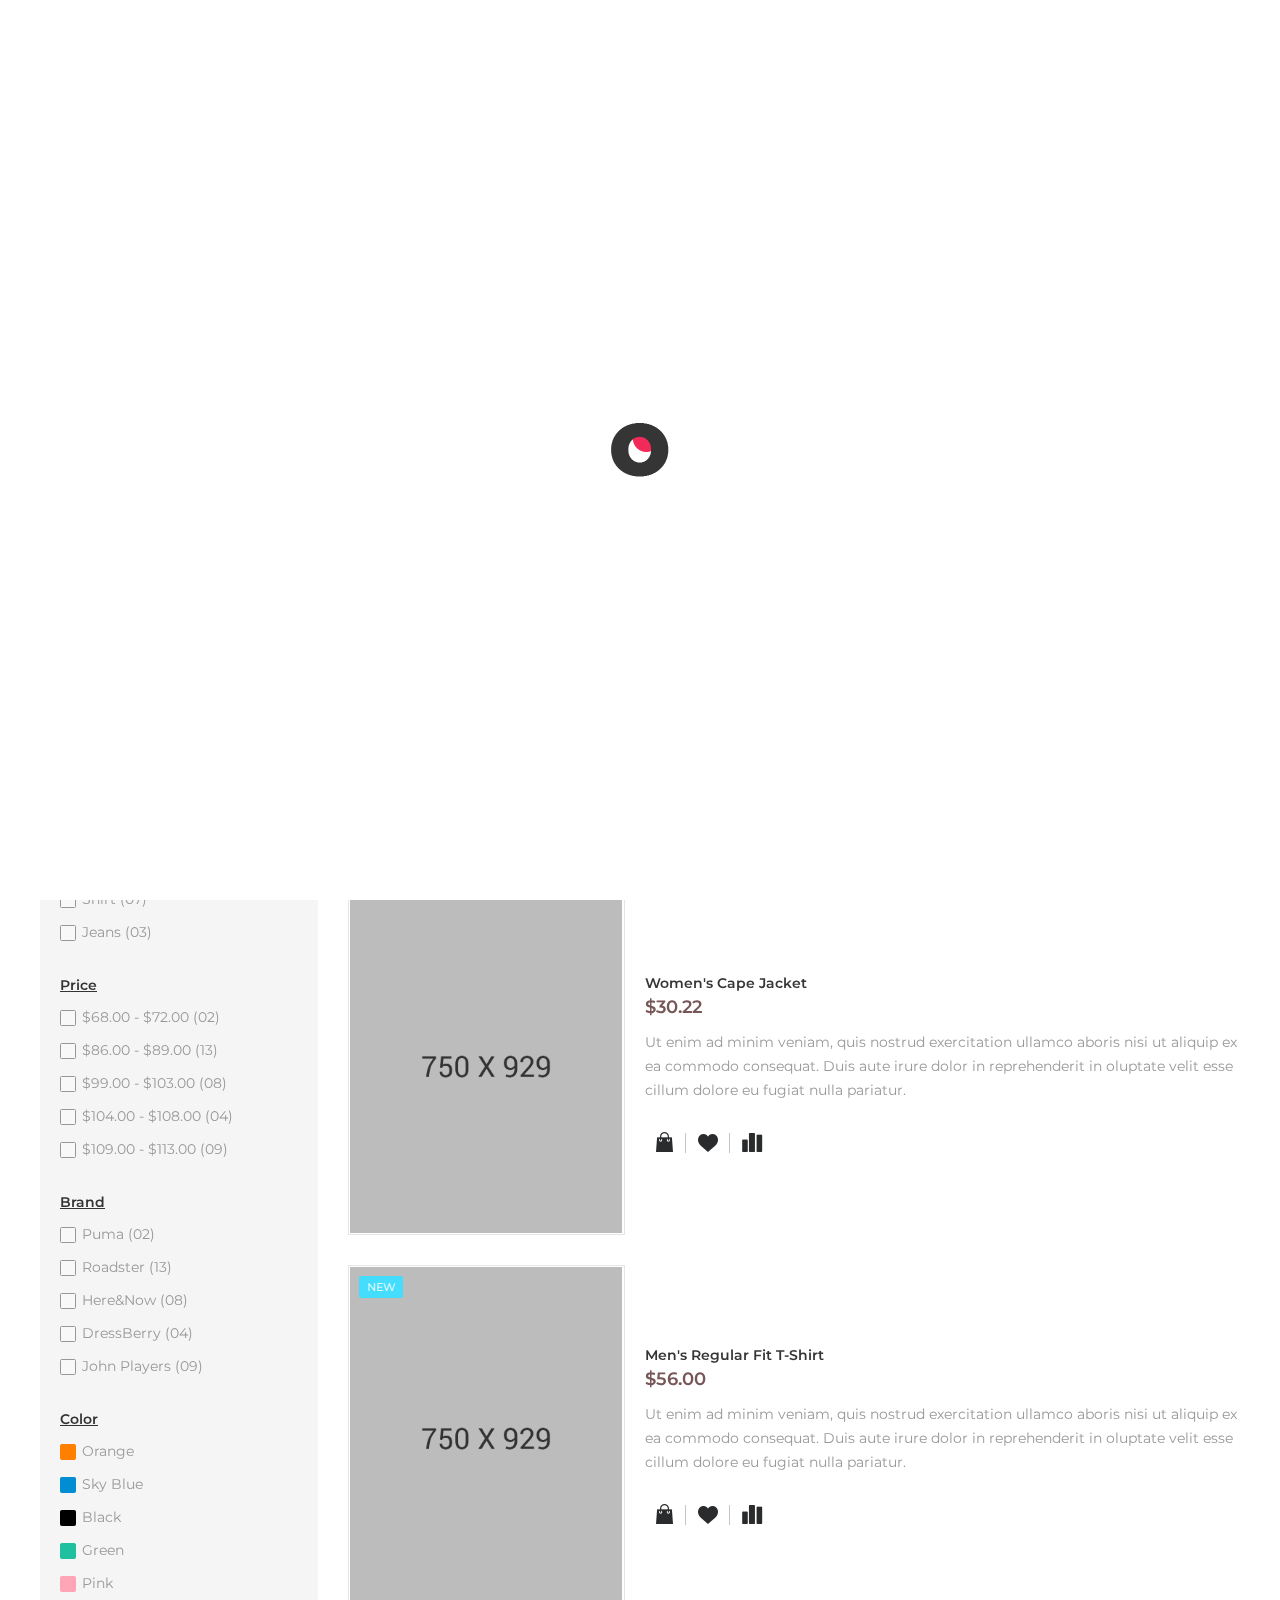
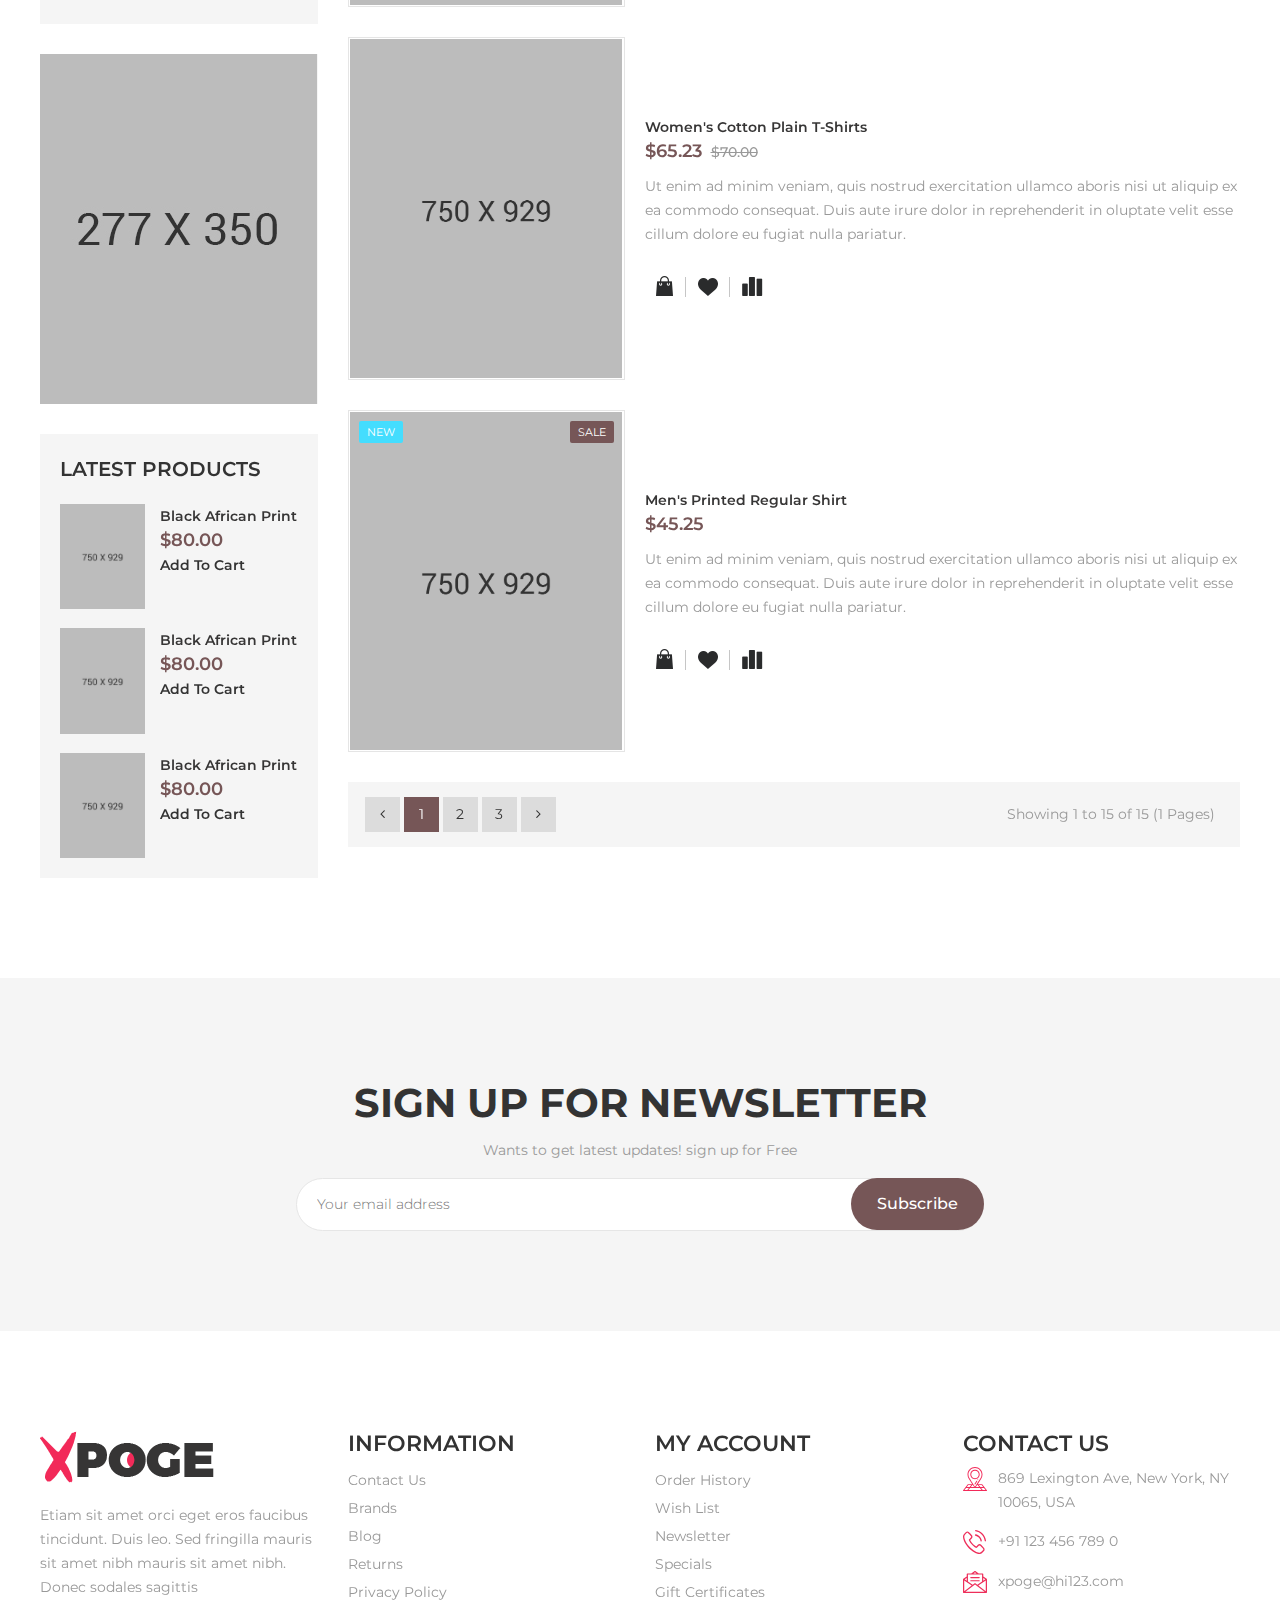
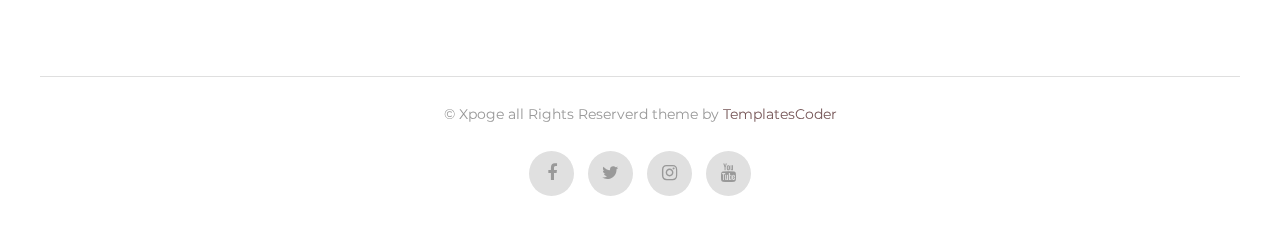
<file: templates/shop-list.html>
<!DOCTYPE html>
<html lang="en">
	<head>
	<!-- Basic Page Needs -->
    <meta charset="utf-8">
    <title>Xpoge</title>

	<!-- Mobile Specific Metas -->
    <meta name="viewport" content="width=device-width, initial-scale=1, maximum-scale=1">
    <link type="image/x-icon" href="images/fav-icon.png" rel="icon">

    <!-- CSS -->
    <link rel="stylesheet" type="text/css" href="css/xpoge.css">
    <link rel="stylesheet" type="text/css" href="css/responsive.css">

    <!-- Global site tag (gtag.js) - Google Analytics -->
    <script async src="https://www.googletagmanager.com/gtag/js?id=UA-142494086-2"></script>
    <script>
      window.dataLayer = window.dataLayer || [];
      function gtag(){dataLayer.push(arguments);}
      gtag('js', new Date());
    
      gtag('config', 'UA-142494086-2');
    </script>
	</head>
	<body>
		<!-- Start preloader -->
		<div id="preloader"></div>
		<!-- End preloader -->

		<!-- Search Screen start -->
		<div class="sidebar-search-wrap">
		    <div class="sidebar-table-container">
			    <div class="sidebar-align-container">
			        <div class="search-closer right-side"></div>
			        <div class="search-container">
			          <form method="get" id="search-form">
			            <input type="text" id="s" class="search-input" name="s" placeholder="Start Searching">
			          </form>
			          <span>Search and Press Enter</span>
			        </div>
			    </div>
		    </div>
		</div>
		<!-- Search Screen end -->

		<div class="main">
			<!-- Header start -->
			<header id="header">
				<div class="container">
					<div class="row m-0">
						<div class="col-lg-3 col-md-4 col-4 p-0">
			            	<div class="navbar-header">
				                <a class="navbar-brand page-scroll" href="index.html">
				                	<img alt="xpoge" src="images/logo.png">
				                </a> 
			            	</div>
				        </div>
				        <div class="col-lg-9 col-md-8 col-8 p-0">
				        	<div class="right-side">
					        	<button data-target=".navbar-collapse" data-toggle="collapse" class="navbar-toggle d-block d-lg-none d-xl-none" type="button"><i class="fa fa-bars"></i>
					        	</button>
					        	<div class="overlay"></div>
					        	<div id="menu" class="navbar-collapse collapse" >
					                <ul class="nav navbar-nav">
						                <li class="level">
						                  	<a href="index.html" class="nav-link">Home</a>
						                </li>
						                <li class="level dropdown">
						                	<span class="opener plus"></span>
						                  	<a href="shop.html" class="nav-link">Men</a>
						                  	<div class="megamenu mobile-sub-menu">
							                    <div class="megamenu-inner-top">
							                      <ul class="sub-menu-level1">
							                        <li class="level2 "> <a href="shop.html"><span>Men Cloths</span></a>
							                          <ul class="sub-menu-level2">
							                            <li class="level3"><a href="shop.html"><span>■</span>Navy Blazer</a></li>
							                            <li class="level3"><a href="shop.html"><span>■</span>Sport Jeans</a></li>
							                            <li class="level3"><a href="shop.html"><span>■</span>Sleeveless Shirt</a></li>
							                            <li class="level3"><a href="shop.html"><span>■</span>Trousers</a></li>
							                          </ul>
							                        </li>
							                        <li class="level2"> <a href="shop.html"><span>Men Fashion</span></a>
							                          <ul class="sub-menu-level2 ">
							                            <li class="level3"><a href="shop.html"><span>■</span>Purse</a></li>
							                            <li class="level3"><a href="shop.html"><span>■</span>Sport Shoes</a></li>
							                            <li class="level3"><a href="shop.html"><span>■</span>Wallets</a></li>
							                            <li class="level3"><a href="shop.html"><span>■</span>Belt</a></li>
							                          </ul>
							                        </li>
							                        <li class="level2"> <a href="shop.html"><span>Accessories</span></a>
							                          <ul class="sub-menu-level2 ">
							                            <li class="level3"><a href="shop.html"><span>■</span>Sunglasses</a></li>
							                            <li class="level3"><a href="shop.html"><span>■</span>Pocket Watch</a></li>
							                            <li class="level3"><a href="shop.html"><span>■</span>Gloves</a></li>
							                            <li class="level3"><a href="shop.html"><span>■</span>Socks</a></li>
							                          </ul>
							                        </li>
							                      </ul>
							                    </div>
							                </div>
						                </li>
						                <li class="level">
						                  	<a href="shop.html" class="nav-link">Women</a>
						                </li>
						                <li class="level">
						                  	<a href="shop.html" class="nav-link">Juniors</a>
						                </li>
						                <li class="level dropdown">
						                	<span class="opener plus"></span>
						                  	<a href="blog-left-col.html">Blog</a>
						                  	<div class="megamenu mobile-sub-menu">
							                    <div class="megamenu-inner-top">
							                      <ul class="sub-menu-level1">
							                        <li class="level2 ">
							                        	<ul class="sub-menu-level2">
								                            <li class="level3"><a href="blog-left-col.html"><span>■</span>Blog Left-Sidebar</a></li>
								                            <li class="level3"><a href="blog-right-col.html"><span>■</span>Blog Right-Sidebar</a></li>
								                            <li class="level3"><a href="blog-detail.html"><span>■</span>Singal Blog</a></li>
								                        </ul>
							                        </li>
							                      </ul>
							                    </div>
							                </div>
						                </li>
						                <li class="level dropdown">
						                	<span class="opener plus"></span>
						                  	<a href="#" class="nav-link">Pages</a>
						                  	<div class="megamenu mobile-sub-menu">
							                    <div class="megamenu-inner-top">
							                      <ul class="sub-menu-level1">
							                        <li class="level2 ">
							                        	<ul class="sub-menu-level2">
								                            <li class="level3"><a href="contact.html"><span>■</span>Contact</a></li>
								                            <li class="level3"><a href="checkout.html"><span>■</span>Checkout</a></li>
								                            <li class="level3"><a href="wishlist.html"><span>■</span>Wishlist</a></li>
								                            <li class="level3"><a href="404.html"><span>■</span>404</a></li>
								                        </ul>
							                        </li>
							                      </ul>
							                    </div>
							                </div>
						                </li>
					                </ul>
					            </div>
					            <div class="header-right-link">
					              <ul>
					                <li class="search-box">
					                  <a href="#"><span></span></a>
					                </li>
					                <li class="account-icon"> 
					                	<a href="#"><span></span></a>
						                <div class="header-link-dropdown account-link-dropdown">
						                    <ul class="link-dropdown-list">
						                      <li> <span class="dropdown-title">Default welcome msg!</span>
						                        <ul>
						                          <li><a href="login.html">Sign In</a></li>
						                          <li><a href="register.html">Create an Account</a></li>
						                        </ul>
						                      </li>
						                      <li> <span class="dropdown-title">Language :</span>
						                        <ul>
						                          <li><a class="active" href="#">English</a></li>
						                          <li><a href="#">French</a></li>
						                          <li><a href="#">German</a></li>
						                        </ul>
						                      </li>
						                      <li> <span class="dropdown-title">Currency :</span>
						                        <ul>
						                          <li><a class="active" href="#">USD</a></li>
						                          <li><a href="#">AUD</a></li>
						                          <li><a href="#">EUR</a></li>
						                        </ul>
						                      </li>
						                    </ul>
						                </div>
					                </li>
					                <li class="cart-icon"> 
					                	<a href="#"> <span> <small class="cart-notification">2</small> </span> </a>
										<div class="cart-dropdown header-link-dropdown">
											<ul class="cart-list link-dropdown-list">
											  <li> <a class="close-cart"><i class="fa fa-times-circle"></i></a>
											    <figure> <a href="product-page.html" class="pull-left"> <img alt="Xpoge" src="images/1.jpg"></a>
											      <figcaption> <span><a href="product-page.html">Men's Full Sleeves Collar Shirt</a></span>
											        <p class="cart-price">$14.99</p>
											        <div class="product-qty">
											          <label>Qty:</label>
											          <div class="custom-qty">
											            <input type="text" name="qty" maxlength="8" value="1" title="Qty" class="input-text qty">
											          </div>
											        </div>
											      </figcaption>
											    </figure>
											  </li>
											  <li> <a class="close-cart"><i class="fa fa-times-circle"></i></a>
											    <figure> <a href="product-page.html" class="pull-left"> <img alt="Xpoge" src="images/2.jpg"></a>
											      <figcaption> <span><a href="product-page.html">Women's Cape Jacket</a></span>
											        <p class="cart-price">$14.99</p>
											        <div class="product-qty">
											          <label>Qty:</label>
											          <div class="custom-qty">
											            <input type="text" name="qty" maxlength="8" value="1" title="Qty" class="input-text qty">
											          </div>
											        </div>
											      </figcaption>
											    </figure>
											  </li>
											</ul>
											<p class="cart-sub-totle"> <span class="pull-left">Cart Subtotal</span> <span class="pull-right"><strong class="price-box">$29.98</strong></span> </p>
											<div class="clearfix"></div>
											<div class="mt-20"> <a href="cart.html" class="btn-color btn">Cart</a> <a href="checkout.html" class="btn-color btn right-side">Checkout</a> </div>
										</div>
					                </li>
					              </ul>
					            </div>
				            </div>
				        </div>
					</div>
				</div>
			</header>
			<!-- Header end -->

			<!-- Product list contant start -->
			<div class="contant">
				<div id="banner-part" class="banner inner-banner">
					<div class="container">
						<div class="bread-crumb-main">
							<h1 class="banner-title">Shop</h1>
							<div class="breadcrumb">
			                    <ul class="inline">
			                        <li><a href="index.html">Home</a></li>
			                        <li>Shop</li>
			                    </ul>
			                </div>
		                </div>
					</div>
				</div>
				<div class="ptb-100">
					<div class="container">
						<div class="row">
							<div class="col-12 col-lg-4 col-xl-3">
								<div class="sidebar mb-md-30">
	                                <div class="sidebar-category sidebar-default">
	                                    <div class="category-content">
                                            <h2 class="cat-title">Categories</h2>
                                            <ul class="pl-0 mb-0">
                                                <li><a href="#">Men</a></li>
                                                <li><a href="#">Women</a></li>
                                                <li><a href="#">Juniors</a></li>
                                                <li><a href="#">Accessories</a></li>
                                            </ul>
	                                    </div>
	                                </div>
	                                <div class="sidebar-default">
	                                    <div class="category-content">
	                                        <h2 class="cat-title">Filter By</h2>
	                                        <a class="btn btn-color small btn-filter mb-20" href="#"><i class="fa fa-close"></i><span>Clear all</span></a>
	                                        <div class="mb-20">
						                    	<div class="inner-title">Types</div>
							                    <ul>
							                        <li>
							                          <div class="check-box"> 
							                            <span>
							                              <input type="checkbox" class="checkbox" id="type1" name="type1">
							                              <label for="type1">Top <span>(05)</span></label>
							                            </span>
							                          </div>
							                        </li>
							                        <li>
							                          <div class="check-box"> 
							                            <span>
							                              <input type="checkbox" class="checkbox" id="type2" name="type2">
							                              <label for="type2">T-shirt <span>(02)</span></label>
							                            </span>
							                          </div>
							                        </li>
							                        <li>
							                          <div class="check-box"> 
							                            <span>
							                              <input type="checkbox" class="checkbox" id="type3" name="type3">
							                              <label for="type3">Shirt <span>(07)</span></label>
							                            </span>
							                          </div>
							                        </li>
							                        <li>
							                          <div class="check-box"> 
							                            <span>
							                              <input type="checkbox" class="checkbox" id="type4" name="type4">
							                              <label for="type4">Jeans <span>(03)</span></label>
							                            </span>
							                          </div>
							                        </li>
							                    </ul>
						                    </div>
						                    <div class="mb-20">
						                    	<div class="inner-title">Price</div>
							                    <ul>
							                        <li>
							                          <div class="check-box"> 
							                            <span>
							                              <input type="checkbox" class="checkbox" id="price1" name="price1">
							                              <label for="price1">$68.00 - $72.00 <span>(02)</span></label>
							                            </span>
							                          </div>
							                        </li>
							                        <li>
							                          <div class="check-box"> 
							                            <span>
							                              <input type="checkbox" class="checkbox" id="price2" name="price2">
							                              <label for="price2">$86.00 - $89.00 <span>(13)</span></label>
							                            </span>
							                          </div>
							                        </li>
							                        <li>
							                          <div class="check-box"> 
							                            <span>
							                              <input type="checkbox" class="checkbox" id="price3" name="price3">
							                              <label for="price3">$99.00 - $103.00 <span>(08)</span></label>
							                            </span>
							                          </div>
							                        </li>
							                        <li>
							                          <div class="check-box"> 
							                            <span>
							                              <input type="checkbox" class="checkbox" id="price4" name="price4">
							                              <label for="price4">$104.00 - $108.00 <span>(04)</span></label>
							                            </span>
							                          </div>
							                        </li>
							                        <li>
							                          <div class="check-box"> 
							                            <span>
							                              <input type="checkbox" class="checkbox" id="price5" name="price5">
							                              <label for="price5">$109.00 - $113.00 <span>(09)</span></label>
							                            </span>
							                          </div>
							                        </li>
							                    </ul>
						                    </div>
	                                        <div class="mb-20">
						                    	<div class="inner-title">Brand</div>
							                    <ul>
							                        <li>
							                          <div class="check-box"> 
							                            <span>
							                              <input type="checkbox" class="checkbox" id="brand1" name="brand1">
							                              <label for="brand1">Puma <span>(02)</span></label>
							                            </span>
							                          </div>
							                        </li>
							                        <li>
							                          <div class="check-box"> 
							                            <span>
							                              <input type="checkbox" class="checkbox" id="brand2" name="brand2">
							                              <label for="brand2">Roadster <span>(13)</span></label>
							                            </span>
							                          </div>
							                        </li>
							                        <li>
							                          <div class="check-box"> 
							                            <span>
							                              <input type="checkbox" class="checkbox" id="brand3" name="brand3">
							                              <label for="brand3">Here&amp;Now <span>(08)</span></label>
							                            </span>
							                          </div>
							                        </li>
							                        <li>
							                          <div class="check-box"> 
							                            <span>
							                              <input type="checkbox" class="checkbox" id="brand4" name="brand4">
							                              <label for="brand4">DressBerry <span>(04)</span></label>
							                            </span>
							                          </div>
							                        </li>
							                        <li>
							                          <div class="check-box"> 
							                            <span>
							                              <input type="checkbox" class="checkbox" id="brand5" name="brand5">
							                              <label for="brand5">John Players <span>(09)</span></label>
							                            </span>
							                          </div>
							                        </li>
							                    </ul>
						                    </div>
						                    <div class="">
						                    	<div class="inner-title">Color</div>
							                    <ul>
							                        <li>
							                          <div class="check-box"> 
							                            <span>
							                              <input type="checkbox" class="checkbox" id="color1" name="color1">
							                              <label for="color1" class="orange">Orange</label>
							                            </span>
							                          </div>
							                        </li>
							                        <li>
							                          <div class="check-box"> 
							                            <span>
							                              <input type="checkbox" class="checkbox" id="color2" name="color2">
							                              <label for="color2" class="sky-blue">Sky Blue</label>
							                            </span>
							                          </div>
							                        </li>
							                        <li>
							                          <div class="check-box"> 
							                            <span>
							                              <input type="checkbox" class="checkbox" id="color3" name="color3">
							                              <label for="color3" class="black">Black</label>
							                            </span>
							                          </div>
							                        </li>
							                        <li>
							                          <div class="check-box"> 
							                            <span>
							                              <input type="checkbox" class="checkbox" id="color4" name="color4">
							                              <label for="color4" class="green">Green</label>
							                            </span>
							                          </div>
							                        </li>
							                        <li>
							                          <div class="check-box"> 
							                            <span>
							                              <input type="checkbox" class="checkbox" id="color5" name="color5">
							                              <label for="color5" class="pink">Pink</label>
							                            </span>
							                          </div>
							                        </li>
							                    </ul>
						                    </div>
	                                    </div>
	                                </div>
	                                <div class="sidebar-default sidebar-banner d-none d-lg-block">
                                		<a href="javascript:void(0)">
                                			<img src="images/sidebar-banner.jpg" alt="Xpoge">
                                		</a>
	                                </div>
	                                <div class="sidebar-default">
	                                    <div class="sidebar-product">
	                                        <h2 class="cat-title">Latest products</h2>
	                                        <ul>
								                <li>
								                    <div class="pro-media"> <a href="product-page.html"><img alt="Xpoge" src="images/1.jpg"></a> </div>
								                    <div class="pro-detail-info"> <a href="product-page.html" class="product-title">Black African Print</a>
								                      <div class="price-box"> <span class="price">$80.00</span> </div>
								                      <div class="cart-link">
								                        <form>
								                          <button title="Add to Cart">Add To Cart</button>
								                        </form>
								                      </div>
								                    </div>
								                </li>
								                <li>
								                    <div class="pro-media"> <a href="product-page.html"><img alt="T-shirt" src="images/2.jpg"></a> </div>
								                    <div class="pro-detail-info"> <a href="product-page.html" class="product-title">Black African Print</a>
								                      <div class="price-box"> <span class="price">$80.00</span> </div>
								                      <div class="cart-link">
								                        <form>
								                          <button title="Add to Cart">Add To Cart</button>
								                        </form>
								                      </div>
								                    </div>
								                </li>
								                <li>
								                    <div class="pro-media"> <a href="product-page.html"><img alt="T-shirt" src="images/3.jpg"></a> </div>
								                    <div class="pro-detail-info"> <a href="product-page.html" class="product-title">Black African Print</a>
								                      <div class="price-box"> <span class="price">$80.00</span> </div>
								                      <div class="cart-link">
								                        <form>
								                          <button title="Add to Cart">Add To Cart</button>
								                        </form>
								                      </div>
								                    </div>
								                </li>
							                </ul>
	                                    </div>
	                                </div>
		                        </div>
							</div>
							<div class="col-12 col-lg-8 col-xl-9">
								<div class="shorting mb-30">
						            <div class="row">
						              <div class="col-lg-6">
						                <div class="view">
						                  <div class="list-types grid"> <a href="shop.html">
						                    <div class="grid-icon list-types-icon"></div>
						                    </a> </div>
						                  <div class="list-types list active"> <a href="shop-list.html">
						                    <div class="list-icon list-types-icon"></div>
						                    </a> </div>
						                </div>
						                <div class="short-by float-right-md"> <span>Sort By</span>
						                  <div class="select-item">
						                    <select>
						                      <option value="" selected="selected">Name (A to Z)</option>
						                      <option value="">Name(Z - A)</option>
						                      <option value="">price(low&gt;high)</option>
						                      <option value="">price(high &gt; low)</option>
						                      <option value="">rating(highest)</option>
						                      <option value="">rating(lowest)</option>
						                    </select>
						                  </div>
						                </div>
						              </div>
						              <div class="col-lg-6">
						                <div class="show-item right-side float-left-md"> <span>Show</span>
						                  <div class="select-item">
						                    <select>
						                      <option value="" selected="selected">24</option>
						                      <option value="">12</option>
						                      <option value="">6</option>
						                    </select>
						                  </div>
						                  <span>Per Page</span>
						                  <div class="compare float-right-sm"> <a href="#" class="btn btn-color">Compare (0)</a> </div>
						                </div>
						              </div>
						            </div>
						        </div>
								<div class="product-section list-view">
									<div class="row">
					                	<div class="col-6 col-sm-12">
					                		<div class="product-item">
					                			<figure>
						                			<div class="product-image">
						                				<div class="sale-label"><span>Sale</span></div>
						                				<a href="product-page.html">
							                				<img src="images/1.jpg" alt="Xpoge">
							                			</a>
						                			</div>
						                			<figcaption>
							                			<div class="product-details-outer">
								                			<div class="product-details">
								                				<div class="product-title">
								                					<a href="product-page.html">Men's Full Sleeves Collar Shirt</a>
								                				</div>
								                				<div class="price-box">
								                					<span class="price">$95.50</span>
								                					<del class="price old-price">$100.00</del>
								                				</div>
								                				<div class="product-des d-none d-sm-block">
								                					<p>Ut enim ad minim veniam, quis nostrud exercitation ullamco aboris nisi ut aliquip ex ea commodo consequat. Duis aute irure dolor in reprehenderit in oluptate velit esse cillum dolore eu fugiat nulla pariatur.</p>
								                				</div>
									                			<div class="product-details-btn d-none d-sm-block">
									                				<ul>
									                					<li class="icon cart-icon">
									                						<a href="cart.html">
									                							<span></span>
									                						</a>
									                					</li>
									                					<li class="icon wishlist-icon">
									                						<a href="wishlist.html">
									                							<span></span>
									                						</a>
									                					</li>
									                					<li class="icon compare-icon">
									                						<a href="#">
									                							<span></span>
									                						</a>
									                					</li>
									                				</ul>
									                			</div>
								                			</div>
							                			</div>
						                			</figcaption>
					                			</figure>
					                		</div>
					                	</div>
					                	<div class="col-6 col-sm-12">
					                		<div class="product-item">
					                			<figure>
						                			<div class="product-image">
						                				<a href="product-page.html">
							                				<img src="images/2.jpg" alt="Xpoge">
							                			</a>
						                			</div>
					                				<figcaption>
							                			<div class="product-details-outer">
								                			<div class="product-details">
								                				<div class="product-title">
								                					<a href="product-page.html">Women's Cape Jacket</a>
								                				</div>
								                				<div class="price-box">
								                					<span class="price">$30.22</span>
								                				</div>
								                				<div class="product-des d-none d-sm-block">
								                					<p>Ut enim ad minim veniam, quis nostrud exercitation ullamco aboris nisi ut aliquip ex ea commodo consequat. Duis aute irure dolor in reprehenderit in oluptate velit esse cillum dolore eu fugiat nulla pariatur.</p>
								                				</div>
									                			<div class="product-details-btn d-none d-sm-block">
									                				<ul>
									                					<li class="icon cart-icon">
									                						<a href="cart.html">
									                							<span></span>
									                						</a>
									                					</li>
									                					<li class="icon wishlist-icon">
									                						<a href="wishlist.html">
									                							<span></span>
									                						</a>
									                					</li>
									                					<li class="icon compare-icon">
									                						<a href="#">
									                							<span></span>
									                						</a>
									                					</li>
									                				</ul>
									                			</div>
								                			</div>
							                			</div>
						                			</figcaption>
						                		</figure>
					                		</div>
					                	</div>
					                	<div class="col-6 col-sm-12">
					                		<div class="product-item">
					                			<figure>
						                			<div class="product-image">
		                								<div class="new-label"><span>New</span></div>
						                				<a href="product-page.html">
							                				<img src="images/3.jpg" alt="Xpoge">
							                			</a>
						                			</div>
						                			<figcaption>
							                			<div class="product-details-outer">
								                			<div class="product-details">
								                				<div class="product-title">
								                					<a href="product-page.html">Men's Regular Fit T-Shirt</a>
								                				</div>
								                				<div class="price-box">
								                					<span class="price">$56.00</span>
								                				</div>
								                				<div class="product-des d-none d-sm-block">
								                					<p>Ut enim ad minim veniam, quis nostrud exercitation ullamco aboris nisi ut aliquip ex ea commodo consequat. Duis aute irure dolor in reprehenderit in oluptate velit esse cillum dolore eu fugiat nulla pariatur.</p>
								                				</div>
									                			<div class="product-details-btn d-none d-sm-block">
									                				<ul>
									                					<li class="icon cart-icon">
									                						<a href="cart.html">
									                							<span></span>
									                						</a>
									                					</li>
									                					<li class="icon wishlist-icon">
									                						<a href="wishlist.html">
									                							<span></span>
									                						</a>
									                					</li>
									                					<li class="icon compare-icon">
									                						<a href="#">
									                							<span></span>
									                						</a>
									                					</li>
									                				</ul>
									                			</div>
								                			</div>
							                			</div>
						                			</figcaption>
					                			</figure>
					                		</div>
					                	</div>
					                	<div class="col-6 col-sm-12">
					                		<div class="product-item">
					                			<figure>
						                			<div class="product-image">
						                				<a href="product-page.html">
							                				<img src="images/4.jpg" alt="Xpoge">
							                			</a>
						                			</div>
						                			<figcaption>
							                			<div class="product-details-outer">
								                			<div class="product-details">
								                				<div class="product-title">
								                					<a href="product-page.html">Women's Cotton Plain T-Shirts</a>
								                				</div>
								                				<div class="price-box">
								                					<span class="price">$65.23</span>
								                					<del class="price old-price">$70.00</del>
								                				</div>
								                				<div class="product-des d-none d-sm-block">
								                					<p>Ut enim ad minim veniam, quis nostrud exercitation ullamco aboris nisi ut aliquip ex ea commodo consequat. Duis aute irure dolor in reprehenderit in oluptate velit esse cillum dolore eu fugiat nulla pariatur.</p>
								                				</div>
									                			<div class="product-details-btn d-none d-sm-block">
									                				<ul>
									                					<li class="icon cart-icon">
									                						<a href="cart.html">
									                							<span></span>
									                						</a>
									                					</li>
									                					<li class="icon wishlist-icon">
									                						<a href="wishlist.html">
									                							<span></span>
									                						</a>
									                					</li>
									                					<li class="icon compare-icon">
									                						<a href="#">
									                							<span></span>
									                						</a>
									                					</li>
									                				</ul>
									                			</div>
								                			</div>
							                			</div>
						                			</figcaption>
					                			</figure>
					                		</div>
					                	</div>
					                	<div class="col-6 col-sm-12">
					                		<div class="product-item">
					                			<figure>
						                			<div class="product-image">
						                				<div class="sale-label"><span>Sale</span></div>
		                								<div class="new-label"><span>New</span></div>
						                				<a href="product-page.html">
							                				<img src="images/5.jpg" alt="Xpoge">
							                			</a>
						                			</div>
						                			<figcaption>
							                			<div class="product-details-outer">
								                			<div class="product-details">
								                				<div class="product-title">
								                					<a href="product-page.html">Men's Printed Regular Shirt</a>
								                				</div>
								                				<div class="price-box">
								                					<span class="price">$45.25</span>
								                				</div>
								                				<div class="product-des">
								                					<p class="d-none d-sm-block">Ut enim ad minim veniam, quis nostrud exercitation ullamco aboris nisi ut aliquip ex ea commodo consequat. Duis aute irure dolor in reprehenderit in oluptate velit esse cillum dolore eu fugiat nulla pariatur.</p>
								                				</div>
									                			<div class="product-details-btn d-none d-sm-block">
									                				<ul>
									                					<li class="icon cart-icon">
									                						<a href="cart.html">
									                							<span></span>
									                						</a>
									                					</li>
									                					<li class="icon wishlist-icon">
									                						<a href="wishlist.html">
									                							<span></span>
									                						</a>
									                					</li>
									                					<li class="icon compare-icon">
									                						<a href="#">
									                							<span></span>
									                						</a>
									                					</li>
									                				</ul>
									                			</div>
								                			</div>
							                			</div>
						                			</figcaption>
					                			</figure>
					                		</div>
					                	</div>
					                </div>
								</div>
								<div class="shorting center-md">
						            <div class="row">
						              <div class="col-lg-6">
						                <div class="pagination-bar">
					                      <ul>
					                        <li><a href="#"><i class="fa fa-angle-left"></i></a></li>
					                        <li class="active"><a href="#">1</a></li>
					                        <li><a href="#">2</a></li>
					                        <li><a href="#">3</a></li>
					                        <li><a href="#"><i class="fa fa-angle-right"></i></a></li>
					                      </ul>
					                    </div>
						              </div>
						              <div class="col-lg-6">
						                <div class="show-item right-side float-none-md"> 
						                	<span class="float-none-md d-block">Showing 1 to 15 of 15 (1 Pages)</span>
						                </div>
						              </div>
						            </div>
						        </div>
							</div>
						</div>
					</div>
				</div>
			</div>
			<!-- Product list contant end -->

			<!-- Newslatter section start -->
			<section class="newsletter-section align-center ptb-100">
	            <div class="container">
                    <div class="row justify-content-center">
                        <div class="col-xl-7 col-lg-9 col-12">
                            <div class="newsletter-title">
                                <h2 class="main_title">Sign up for Newsletter </h2>
                                <p>Wants to get latest updates! sign up for Free </p>
                            </div>
                            <div class="newsletter-input">
                                <form>
                                    <div class="form-group m-0">
                                        <input type="email" placeholder="Your email address" required="">
                                    </div>
                                    <button type="submit" class="btn btn-color"><span class="d-none d-sm-block">Subscribe</span> <i class="fa fa-send d-block d-sm-none"></i></button>
                                </form>
                            </div>
                        </div>
                    </div>
	            </div>
	        </section>
	        <!-- Newslatter section end -->

			<!-- Footer section start -->
			<footer class="footer-part">
				<div class="container">
					<div class="footer-top ptb-100">
						<div class="mb_-30">
							<div class="row">
								<div class="col-12 col-lg-3 col-md-6">
									<div class="footer-about mb-sm-30">
										<div class="footer-logo">
											<a href="index.html">
												<img src="images/logo.png" alt="logo">
											</a>
										</div>
										<p class="footer-p">Etiam sit amet orci eget eros faucibus tincidunt. Duis leo. Sed fringilla mauris sit amet nibh mauris sit amet nibh. Donec sodales sagittis</p>
									</div>
								</div>
								<div class="col-12 col-lg-3 col-md-6">
									<div class="footer-static-block">
										<span class="opener plus"></span>
										<h3 class="head-three">Information</h3>
										<ul class="footer-menu footer-block-contant">
											<li><a href="contact.html">Contact Us</a></li>
											<li><a href="javascript:void(0)">Brands</a></li>
											<li><a href="blog-left-col.html">Blog</a></li>
											<li><a href="javascript:void(0)">Returns</a></li>
											<li><a href="javascript:void(0)">Privacy Policy</a></li>
										</ul>
									</div>
								</div>
								<div class="col-12 col-lg-3 col-md-6">
									<div class="footer-static-block">
										<span class="opener plus"></span>
										<h3 class="head-three">My Account</h3>
										<ul class="footer-menu footer-block-contant">
											<li><a href="javascript:void(0)">Order History</a></li>
											<li><a href="wishlist.html">Wish List</a></li>
											<li><a href="javascript:void(0)">Newsletter</a></li>
											<li><a href="javascript:void(0)">Specials</a></li>
											<li><a href="javascript:void(0)">Gift Certificates</a></li>
										</ul>
									</div>
								</div>
								<div class="col-12 col-lg-3 col-md-6">
									<div class="footer-static-block">
										<span class="opener plus"></span>
										<h3 class="head-three">Contact us</h3>
										<div class="contact-box footer-block-contant">
				                			<ul>
				                				<li>
				                					<div class="contact-thumb">
				                						<img src="images/address-icon.svg" alt="xpoge">
				                					</div>
				                					<div class="contact-box-detail">
				                						<p>869 Lexington Ave, New York, NY 10065, USA</p>
				                					</div>
				                				</li>
				                				<li>
				                					<div class="contact-thumb">
				                						<img src="images/phone-icon.svg" alt="xpoge">
				                					</div>
				                					<div class="contact-box-detail">
				                						<p>+91 123 456 789 0</p>
				                					</div>
				                				</li>
				                				<li>
				                					<div class="contact-thumb">
				                						<img src="images/mail-icon.svg" alt="xpoge">
				                					</div>
				                					<div class="contact-box-detail">
				                						<p>xpoge@hi123.com</p>
				                					</div>
				                				</li>
				                			</ul>
				                		</div>
				                	</div>
								</div>
							</div>
						</div>
					</div>
					<div class="footer-bottom align-center">
						<div class="row">
							<div class="col-12">
								<div class="w-100">
									<p class="mb-0">© Xpoge all Rights Reserverd theme by <a href="https://TemplatesCoder.com/" target="_blank" title="TemplatesCoder">TemplatesCoder</a></p>
								</div>
							</div>
							<div class="col-12">
								<div class="social-media">
									<ul>
										<li><a href="javascript:void(0)"><i class="fa fa-facebook"></i></a></li>
										<li><a href="javascript:void(0)"><i class="fa fa-twitter"></i></a></li>
										<li><a href="javascript:void(0)"><i class="fa fa-instagram"></i></a></li>
										<li><a href="javascript:void(0)"><i class="fa fa-youtube"></i></a></li>
									</ul>
								</div>
							</div>
						</div>
					</div>
				</div>
			</footer>
			<!-- Footer section end -->
		</div>
		<script src="js/jquery-3.4.1.min.js"></script>
		<script src="js/custom.js"></script>
	</body>
	
</html>
</file>
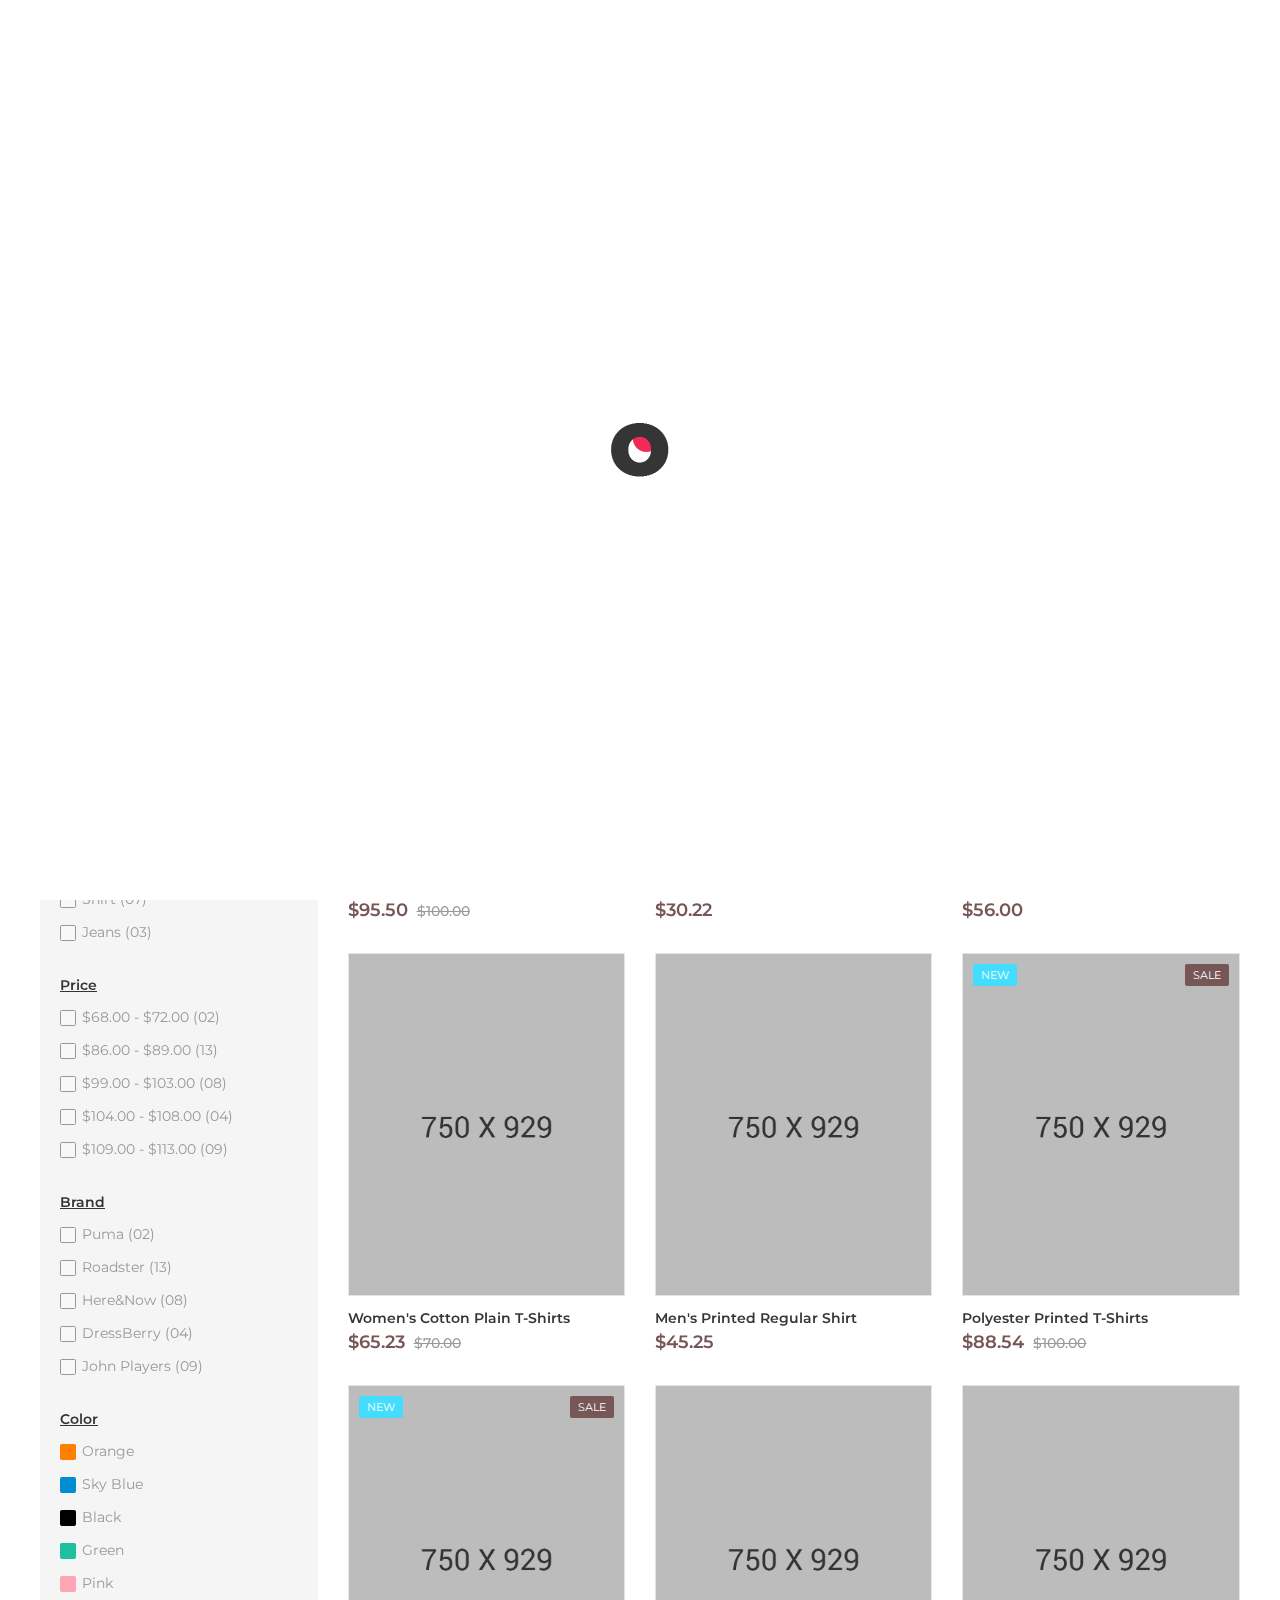
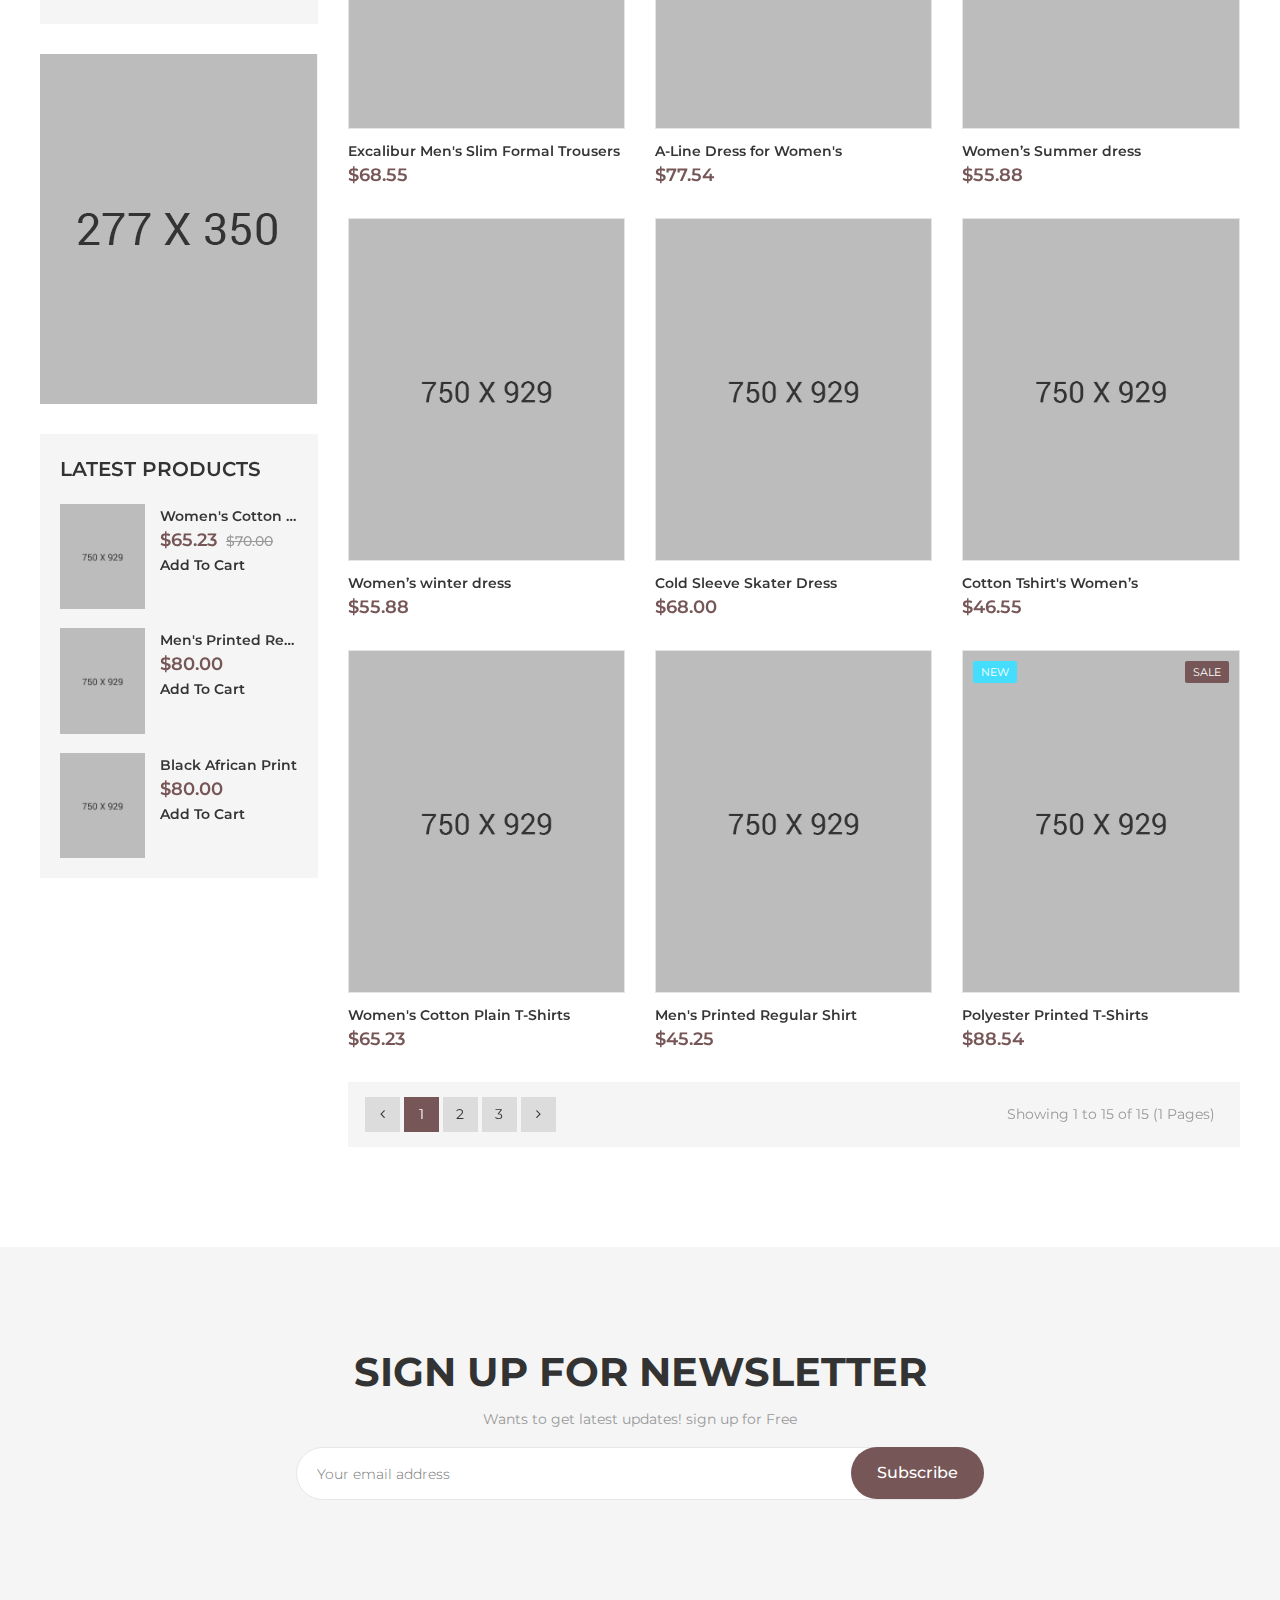
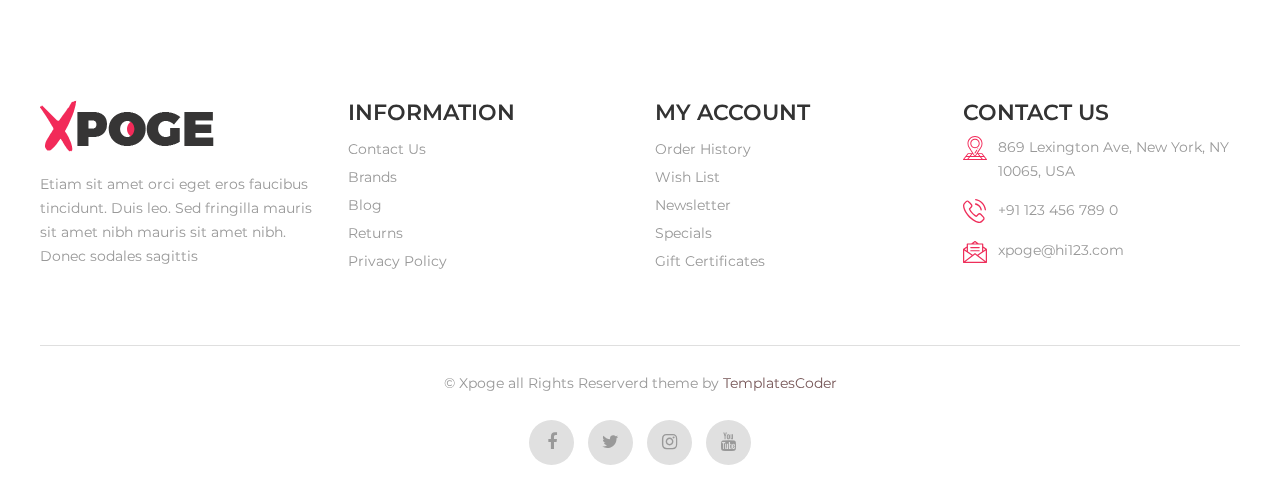
<file: templates/shop.html>
<!DOCTYPE html>
<html lang="en">
	<head>
	<!-- Basic Page Needs -->
    <meta charset="utf-8">
    <title>Xpoge</title>

	<!-- Mobile Specific Metas -->
    <meta name="viewport" content="width=device-width, initial-scale=1, maximum-scale=1">
    <link type="image/x-icon" href="images/fav-icon.png" rel="icon">

    <!-- CSS -->
    <link rel="stylesheet" type="text/css" href="css/xpoge.css">
    <link rel="stylesheet" type="text/css" href="css/responsive.css">

    <!-- Global site tag (gtag.js) - Google Analytics -->
    <script async src="https://www.googletagmanager.com/gtag/js?id=UA-142494086-2"></script>
    <script>
      window.dataLayer = window.dataLayer || [];
      function gtag(){dataLayer.push(arguments);}
      gtag('js', new Date());
    
      gtag('config', 'UA-142494086-2');
    </script>
	</head>
	<body>
		<!-- Start preloader -->
		<div id="preloader"></div>
		<!-- End preloader -->

		<!-- Search Screen start -->
		<div class="sidebar-search-wrap">
		    <div class="sidebar-table-container">
			    <div class="sidebar-align-container">
			        <div class="search-closer right-side"></div>
			        <div class="search-container">
			          <form method="get" id="search-form">
			            <input type="text" id="s" class="search-input" name="s" placeholder="Start Searching">
			          </form>
			          <span>Search and Press Enter</span>
			        </div>
			    </div>
		    </div>
		</div>
		<!-- Search Screen end -->

		<div class="main">
			<!-- Header start -->
			<header id="header">
				<div class="container">
					<div class="row m-0">
						<div class="col-lg-3 col-md-4 col-4 p-0">
			            	<div class="navbar-header">
				                <a class="navbar-brand page-scroll" href="index.html">
				                	<img alt="xpoge" src="images/logo.png">
				                </a> 
			            	</div>
				        </div>
				        <div class="col-lg-9 col-md-8 col-8 p-0">
				        	<div class="right-side">
					        	<button data-target=".navbar-collapse" data-toggle="collapse" class="navbar-toggle d-block d-lg-none d-xl-none" type="button"><i class="fa fa-bars"></i>
					        	</button>
					        	<div class="overlay"></div>
					        	<div id="menu" class="navbar-collapse collapse" >
					                <ul class="nav navbar-nav">
						                <li class="level">
						                  	<a href="index.html" class="nav-link">Home</a>
						                </li>
						                <li class="level dropdown">
						                	<span class="opener plus"></span>
						                  	<a href="shop.html" class="nav-link">Men</a>
						                  	<div class="megamenu mobile-sub-menu">
							                    <div class="megamenu-inner-top">
							                      <ul class="sub-menu-level1">
							                        <li class="level2 "> <a href="shop.html"><span>Men Cloths</span></a>
							                          <ul class="sub-menu-level2">
							                            <li class="level3"><a href="shop.html"><span>■</span>Navy Blazer</a></li>
							                            <li class="level3"><a href="shop.html"><span>■</span>Sport Jeans</a></li>
							                            <li class="level3"><a href="shop.html"><span>■</span>Sleeveless Shirt</a></li>
							                            <li class="level3"><a href="shop.html"><span>■</span>Trousers</a></li>
							                          </ul>
							                        </li>
							                        <li class="level2"> <a href="shop.html"><span>Men Fashion</span></a>
							                          <ul class="sub-menu-level2 ">
							                            <li class="level3"><a href="shop.html"><span>■</span>Purse</a></li>
							                            <li class="level3"><a href="shop.html"><span>■</span>Sport Shoes</a></li>
							                            <li class="level3"><a href="shop.html"><span>■</span>Wallets</a></li>
							                            <li class="level3"><a href="shop.html"><span>■</span>Belt</a></li>
							                          </ul>
							                        </li>
							                        <li class="level2"> <a href="shop.html"><span>Accessories</span></a>
							                          <ul class="sub-menu-level2 ">
							                            <li class="level3"><a href="shop.html"><span>■</span>Sunglasses</a></li>
							                            <li class="level3"><a href="shop.html"><span>■</span>Pocket Watch</a></li>
							                            <li class="level3"><a href="shop.html"><span>■</span>Gloves</a></li>
							                            <li class="level3"><a href="shop.html"><span>■</span>Socks</a></li>
							                          </ul>
							                        </li>
							                      </ul>
							                    </div>
							                </div>
						                </li>
						                <li class="level">
						                  	<a href="shop.html" class="nav-link">Women</a>
						                </li>
						                <li class="level">
						                  	<a href="shop.html" class="nav-link">Juniors</a>
						                </li>
						                <li class="level dropdown">
						                	<span class="opener plus"></span>
						                  	<a href="blog-left-col.html">Blog</a>
						                  	<div class="megamenu mobile-sub-menu">
							                    <div class="megamenu-inner-top">
							                      <ul class="sub-menu-level1">
							                        <li class="level2 ">
							                        	<ul class="sub-menu-level2">
								                            <li class="level3"><a href="blog-left-col.html"><span>■</span>Blog Left-Sidebar</a></li>
								                            <li class="level3"><a href="blog-right-col.html"><span>■</span>Blog Right-Sidebar</a></li>
								                            <li class="level3"><a href="blog-detail.html"><span>■</span>Singal Blog</a></li>
								                        </ul>
							                        </li>
							                      </ul>
							                    </div>
							                </div>
						                </li>
						                <li class="level dropdown">
						                	<span class="opener plus"></span>
						                  	<a href="#" class="nav-link">Pages</a>
						                  	<div class="megamenu mobile-sub-menu">
							                    <div class="megamenu-inner-top">
							                      <ul class="sub-menu-level1">
							                        <li class="level2 ">
							                        	<ul class="sub-menu-level2">
								                            <li class="level3"><a href="contact.html"><span>■</span>Contact</a></li>
								                            <li class="level3"><a href="checkout.html"><span>■</span>Checkout</a></li>
								                            <li class="level3"><a href="wishlist.html"><span>■</span>Wishlist</a></li>
								                            <li class="level3"><a href="404.html"><span>■</span>404</a></li>
								                        </ul>
							                        </li>
							                      </ul>
							                    </div>
							                </div>
						                </li>
					                </ul>
					            </div>
					            <div class="header-right-link">
					              <ul>
					                <li class="search-box">
					                  <a href="#"><span></span></a>
					                </li>
					                <li class="account-icon"> 
					                	<a href="#"><span></span></a>
						                <div class="header-link-dropdown account-link-dropdown">
						                    <ul class="link-dropdown-list">
						                      <li> <span class="dropdown-title">Default welcome msg!</span>
						                        <ul>
						                          <li><a href="login.html">Sign In</a></li>
						                          <li><a href="register.html">Create an Account</a></li>
						                        </ul>
						                      </li>
						                      <li> <span class="dropdown-title">Language :</span>
						                        <ul>
						                          <li><a class="active" href="#">English</a></li>
						                          <li><a href="#">French</a></li>
						                          <li><a href="#">German</a></li>
						                        </ul>
						                      </li>
						                      <li> <span class="dropdown-title">Currency :</span>
						                        <ul>
						                          <li><a class="active" href="#">USD</a></li>
						                          <li><a href="#">AUD</a></li>
						                          <li><a href="#">EUR</a></li>
						                        </ul>
						                      </li>
						                    </ul>
						                </div>
					                </li>
					                <li class="cart-icon"> 
					                	<a href="#"> <span> <small class="cart-notification">2</small> </span> </a>
										<div class="cart-dropdown header-link-dropdown">
											<ul class="cart-list link-dropdown-list">
											  <li> <a class="close-cart"><i class="fa fa-times-circle"></i></a>
											    <figure> <a href="product-page.html" class="pull-left"> <img alt="Xpoge" src="images/1.jpg"></a>
											      <figcaption> <span><a href="product-page.html">Men's Full Sleeves Collar Shirt</a></span>
											        <p class="cart-price">$14.99</p>
											        <div class="product-qty">
											          <label>Qty:</label>
											          <div class="custom-qty">
											            <input type="text" name="qty" maxlength="8" value="1" title="Qty" class="input-text qty">
											          </div>
											        </div>
											      </figcaption>
											    </figure>
											  </li>
											  <li> <a class="close-cart"><i class="fa fa-times-circle"></i></a>
											    <figure> <a href="product-page.html" class="pull-left"> <img alt="Xpoge" src="images/2.jpg"></a>
											      <figcaption> <span><a href="product-page.html">Women's Cape Jacket</a></span>
											        <p class="cart-price">$14.99</p>
											        <div class="product-qty">
											          <label>Qty:</label>
											          <div class="custom-qty">
											            <input type="text" name="qty" maxlength="8" value="1" title="Qty" class="input-text qty">
											          </div>
											        </div>
											      </figcaption>
											    </figure>
											  </li>
											</ul>
											<p class="cart-sub-totle"> <span class="pull-left">Cart Subtotal</span> <span class="pull-right"><strong class="price-box">$29.98</strong></span> </p>
											<div class="clearfix"></div>
											<div class="mt-20"> <a href="cart.html" class="btn-color btn">Cart</a> <a href="checkout.html" class="btn-color btn right-side">Checkout</a> </div>
										</div>
					                </li>
					              </ul>
					            </div>
				            </div>
				        </div>
					</div>
				</div>
			</header>
			<!-- Header end -->

			<!-- Product list contant start -->
			<div class="contant">
				<div id="banner-part" class="banner inner-banner">
					<div class="container">
						<div class="bread-crumb-main">
							<h1 class="banner-title">Shop</h1>
							<div class="breadcrumb">
			                    <ul class="inline">
			                        <li><a href="index.html">Home</a></li>
			                        <li>Shop</li>
			                    </ul>
			                </div>
		                </div>
					</div>
				</div>
				<div class="ptb-100">
					<div class="container">
						<div class="row">
							<div class="col-12 col-lg-4 col-xl-3">
								<div class="sidebar mb-md-30">
	                                <div class="sidebar-category sidebar-default">
	                                    <div class="category-content">
                                            <h2 class="cat-title">Categories</h2>
                                            <ul class="pl-0 mb-0">
                                                <li><a href="#">Men</a></li>
                                                <li><a href="#">Women</a></li>
                                                <li><a href="#">Juniors</a></li>
                                                <li><a href="#">Accessories</a></li>
                                            </ul>
	                                    </div>
	                                </div>
	                                <div class="sidebar-default">
	                                    <div class="category-content">
	                                        <h2 class="cat-title">Filter By</h2>
	                                        <a class="btn btn-color small btn-filter mb-20" href="#"><i class="fa fa-close"></i><span>Clear all</span></a>
	                                        <div class="mb-20">
						                    	<div class="inner-title">Types</div>
							                    <ul>
							                        <li>
							                          <div class="check-box"> 
							                            <span>
							                              <input type="checkbox" class="checkbox" id="type1" name="type1">
							                              <label for="type1">Top <span>(05)</span></label>
							                            </span>
							                          </div>
							                        </li>
							                        <li>
							                          <div class="check-box"> 
							                            <span>
							                              <input type="checkbox" class="checkbox" id="type2" name="type2">
							                              <label for="type2">T-shirt <span>(02)</span></label>
							                            </span>
							                          </div>
							                        </li>
							                        <li>
							                          <div class="check-box"> 
							                            <span>
							                              <input type="checkbox" class="checkbox" id="type3" name="type3">
							                              <label for="type3">Shirt <span>(07)</span></label>
							                            </span>
							                          </div>
							                        </li>
							                        <li>
							                          <div class="check-box"> 
							                            <span>
							                              <input type="checkbox" class="checkbox" id="type4" name="type4">
							                              <label for="type4">Jeans <span>(03)</span></label>
							                            </span>
							                          </div>
							                        </li>
							                    </ul>
						                    </div>
						                    <div class="mb-20">
						                    	<div class="inner-title">Price</div>
							                    <ul>
							                        <li>
							                          <div class="check-box"> 
							                            <span>
							                              <input type="checkbox" class="checkbox" id="price1" name="price1">
							                              <label for="price1">$68.00 - $72.00 <span>(02)</span></label>
							                            </span>
							                          </div>
							                        </li>
							                        <li>
							                          <div class="check-box"> 
							                            <span>
							                              <input type="checkbox" class="checkbox" id="price2" name="price2">
							                              <label for="price2">$86.00 - $89.00 <span>(13)</span></label>
							                            </span>
							                          </div>
							                        </li>
							                        <li>
							                          <div class="check-box"> 
							                            <span>
							                              <input type="checkbox" class="checkbox" id="price3" name="price3">
							                              <label for="price3">$99.00 - $103.00 <span>(08)</span></label>
							                            </span>
							                          </div>
							                        </li>
							                        <li>
							                          <div class="check-box"> 
							                            <span>
							                              <input type="checkbox" class="checkbox" id="price4" name="price4">
							                              <label for="price4">$104.00 - $108.00 <span>(04)</span></label>
							                            </span>
							                          </div>
							                        </li>
							                        <li>
							                          <div class="check-box"> 
							                            <span>
							                              <input type="checkbox" class="checkbox" id="price5" name="price5">
							                              <label for="price5">$109.00 - $113.00 <span>(09)</span></label>
							                            </span>
							                          </div>
							                        </li>
							                    </ul>
						                    </div>
	                                        <div class="mb-20">
						                    	<div class="inner-title">Brand</div>
							                    <ul>
							                        <li>
							                          <div class="check-box"> 
							                            <span>
							                              <input type="checkbox" class="checkbox" id="brand1" name="brand1">
							                              <label for="brand1">Puma <span>(02)</span></label>
							                            </span>
							                          </div>
							                        </li>
							                        <li>
							                          <div class="check-box"> 
							                            <span>
							                              <input type="checkbox" class="checkbox" id="brand2" name="brand2">
							                              <label for="brand2">Roadster <span>(13)</span></label>
							                            </span>
							                          </div>
							                        </li>
							                        <li>
							                          <div class="check-box"> 
							                            <span>
							                              <input type="checkbox" class="checkbox" id="brand3" name="brand3">
							                              <label for="brand3">Here&amp;Now <span>(08)</span></label>
							                            </span>
							                          </div>
							                        </li>
							                        <li>
							                          <div class="check-box"> 
							                            <span>
							                              <input type="checkbox" class="checkbox" id="brand4" name="brand4">
							                              <label for="brand4">DressBerry <span>(04)</span></label>
							                            </span>
							                          </div>
							                        </li>
							                        <li>
							                          <div class="check-box"> 
							                            <span>
							                              <input type="checkbox" class="checkbox" id="brand5" name="brand5">
							                              <label for="brand5">John Players <span>(09)</span></label>
							                            </span>
							                          </div>
							                        </li>
							                    </ul>
						                    </div>
						                    <div class="">
						                    	<div class="inner-title">Color</div>
							                    <ul>
							                        <li>
							                          <div class="check-box"> 
							                            <span>
							                              <input type="checkbox" class="checkbox" id="color1" name="color1">
							                              <label for="color1" class="orange">Orange</label>
							                            </span>
							                          </div>
							                        </li>
							                        <li>
							                          <div class="check-box"> 
							                            <span>
							                              <input type="checkbox" class="checkbox" id="color2" name="color2">
							                              <label for="color2" class="sky-blue">Sky Blue</label>
							                            </span>
							                          </div>
							                        </li>
							                        <li>
							                          <div class="check-box"> 
							                            <span>
							                              <input type="checkbox" class="checkbox" id="color3" name="color3">
							                              <label for="color3" class="black">Black</label>
							                            </span>
							                          </div>
							                        </li>
							                        <li>
							                          <div class="check-box"> 
							                            <span>
							                              <input type="checkbox" class="checkbox" id="color4" name="color4">
							                              <label for="color4" class="green">Green</label>
							                            </span>
							                          </div>
							                        </li>
							                        <li>
							                          <div class="check-box"> 
							                            <span>
							                              <input type="checkbox" class="checkbox" id="color5" name="color5">
							                              <label for="color5" class="pink">Pink</label>
							                            </span>
							                          </div>
							                        </li>
							                    </ul>
						                    </div>
	                                    </div>
	                                </div>
	                                <div class="sidebar-default sidebar-banner d-none d-lg-block">
                                		<a href="javascript:void(0)">
                                			<img src="images/sidebar-banner.jpg" alt="Xpoge">
                                		</a>
	                                </div>
	                                <div class="sidebar-default">
	                                    <div class="sidebar-product">
	                                        <h2 class="cat-title">Latest products</h2>
	                                        <ul>
								                <li>
								                    <div class="pro-media"> <a href="product-page.html"><img alt="Xpoge" src="images/1.jpg"></a> </div>
								                    <div class="pro-detail-info"> <a href="product-page.html" class="product-title">Women's Cotton Plain T-Shirts</a>
								                      <div class="price-box">
								                      	<span class="price">$65.23</span>
								                      	<del class="price old-price">$70.00</del>
								                      </div>
								                      <div class="cart-link">
								                        <form>
								                          <button title="Add to Cart">Add To Cart</button>
								                        </form>
								                      </div>
								                    </div>
								                </li>
								                <li>
								                    <div class="pro-media"> <a href="product-page.html"><img alt="T-shirt" src="images/2.jpg"></a> </div>
								                    <div class="pro-detail-info"> <a href="product-page.html" class="product-title">Men's Printed Regular Shirt</a>
								                      <div class="price-box"> <span class="price">$80.00</span> </div>
								                      <div class="cart-link">
								                        <form>
								                          <button title="Add to Cart">Add To Cart</button>
								                        </form>
								                      </div>
								                    </div>
								                </li>
								                <li>
								                    <div class="pro-media"> <a href="product-page.html"><img alt="T-shirt" src="images/3.jpg"></a> </div>
								                    <div class="pro-detail-info"> <a href="product-page.html" class="product-title">Black African Print</a>
								                      <div class="price-box"> <span class="price">$80.00</span> </div>
								                      <div class="cart-link">
								                        <form>
								                          <button title="Add to Cart">Add To Cart</button>
								                        </form>
								                      </div>
								                    </div>
								                </li>
							                </ul>
	                                    </div>
	                                </div>
		                        </div>
							</div>
							<div class="col-12 col-lg-8 col-xl-9">
								<div class="shorting mb-30">
						            <div class="row">
						              <div class="col-lg-6">
						                <div class="view">
						                  <div class="list-types grid active "> <a href="shop.html">
						                    <div class="grid-icon list-types-icon"></div>
						                    </a> </div>
						                  <div class="list-types list"> <a href="shop-list.html">
						                    <div class="list-icon list-types-icon"></div>
						                    </a> </div>
						                </div>
						                <div class="short-by float-right-md"> <span>Sort By</span>
						                  <div class="select-item">
						                    <select>
						                      <option value="" selected="selected">Name (A to Z)</option>
						                      <option value="">Name(Z - A)</option>
						                      <option value="">price(low&gt;high)</option>
						                      <option value="">price(high &gt; low)</option>
						                      <option value="">rating(highest)</option>
						                      <option value="">rating(lowest)</option>
						                    </select>
						                  </div>
						                </div>
						              </div>
						              <div class="col-lg-6">
						                <div class="show-item right-side float-left-md"> <span>Show</span>
						                  <div class="select-item">
						                    <select>
						                      <option value="" selected="selected">24</option>
						                      <option value="">12</option>
						                      <option value="">6</option>
						                    </select>
						                  </div>
						                  <span>Per Page</span>
						                  <div class="compare float-right-sm"> <a href="#" class="btn btn-color">Compare (0)</a> </div>
						                </div>
						              </div>
						            </div>
						        </div>
								<div class="product-section grid-view">
									<div class="row">
					                	<div class="col-lg-4 col-md-4 col-6">
					                		<div class="product-item">
					                			<div class="product-image">
					                				<div class="sale-label"><span>Sale</span></div>
					                				<a href="product-page.html">
						                				<img src="images/1.jpg" alt="Xpoge">
						                			</a>
					                			</div>
					                			<div class="product-details-outer">
						                			<div class="product-details">
						                				<div class="product-title">
						                					<a href="product-page.html">Men's Full Sleeves Collar Shirt</a>
						                				</div>
						                				<div class="price-box">
						                					<span class="price">$95.50</span>
						                					<del class="price old-price">$100.00</del>
						                				</div>
						                			</div>
						                			<div class="product-details-btn">
						                				<ul>
						                					<li class="icon cart-icon">
						                						<a href="cart.html">
						                							<span></span>
						                						</a>
						                					</li>
						                					<li class="icon wishlist-icon">
						                						<a href="wishlist.html">
						                							<span></span>
						                						</a>
						                					</li>
						                					<li class="icon compare-icon">
						                						<a href="#">
						                							<span></span>
						                						</a>
						                					</li>
						                				</ul>
						                			</div>
					                			</div>
					                		</div>
					                	</div>
					                	<div class="col-lg-4 col-md-4 col-6">
					                		<div class="product-item">
					                			<div class="product-image">
					                				<a href="product-page.html">
						                				<img src="images/2.jpg" alt="Xpoge">
						                			</a>
					                			</div>
					                			<div class="product-details-outer">
						                			<div class="product-details">
						                				<div class="product-title">
						                					<a href="product-page.html">Women's Cape Jacket</a>
						                				</div>
						                				<div class="price-box">
						                					<span class="price">$30.22</span>
						                				</div>
						                			</div>
						                			<div class="product-details-btn">
						                				<ul>
						                					<li class="icon cart-icon">
						                						<a href="cart.html">
						                							<span></span>
						                						</a>
						                					</li>
						                					<li class="icon wishlist-icon">
						                						<a href="wishlist.html">
						                							<span></span>
						                						</a>
						                					</li>
						                					<li class="icon compare-icon">
						                						<a href="#">
						                							<span></span>
						                						</a>
						                					</li>
						                				</ul>
						                			</div>
					                			</div>
					                		</div>
					                	</div>
					                	<div class="col-lg-4 col-md-4 col-6">
					                		<div class="product-item">
					                			<div class="product-image">
	                								<div class="new-label"><span>New</span></div>
					                				<a href="product-page.html">
						                				<img src="images/3.jpg" alt="Xpoge">
						                			</a>
					                			</div>
					                			<div class="product-details-outer">
						                			<div class="product-details">
						                				<div class="product-title">
						                					<a href="product-page.html">Men's Regular Fit T-Shirt</a>
						                				</div>
						                				<div class="price-box">
						                					<span class="price">$56.00</span>
						                				</div>
						                			</div>
						                			<div class="product-details-btn">
						                				<ul>
						                					<li class="icon cart-icon">
						                						<a href="cart.html">
						                							<span></span>
						                						</a>
						                					</li>
						                					<li class="icon wishlist-icon">
						                						<a href="wishlist.html">
						                							<span></span>
						                						</a>
						                					</li>
						                					<li class="icon compare-icon">
						                						<a href="#">
						                							<span></span>
						                						</a>
						                					</li>
						                				</ul>
						                			</div>
					                			</div>
					                		</div>
					                	</div>
					                	<div class="col-lg-4 col-md-4 col-6">
					                		<div class="product-item">
					                			<div class="product-image">
					                				<a href="product-page.html">
						                				<img src="images/4.jpg" alt="Xpoge">
						                			</a>
					                			</div>
					                			<div class="product-details-outer">
						                			<div class="product-details">
						                				<div class="product-title">
						                					<a href="product-page.html">Women's Cotton Plain T-Shirts</a>
						                				</div>
						                				<div class="price-box">
						                					<span class="price">$65.23</span>
						                					<del class="price old-price">$70.00</del>
						                				</div>
						                			</div>
						                			<div class="product-details-btn">
						                				<ul>
						                					<li class="icon cart-icon">
						                						<a href="cart.html">
						                							<span></span>
						                						</a>
						                					</li>
						                					<li class="icon wishlist-icon">
						                						<a href="wishlist.html">
						                							<span></span>
						                						</a>
						                					</li>
						                					<li class="icon compare-icon">
						                						<a href="#">
						                							<span></span>
						                						</a>
						                					</li>
						                				</ul>
						                			</div>
					                			</div>
					                		</div>
					                	</div>
					                	<div class="col-lg-4 col-md-4 col-6">
					                		<div class="product-item">
					                			<div class="product-image">
					                				<a href="product-page.html">
						                				<img src="images/5.jpg" alt="Xpoge">
						                			</a>
					                			</div>
					                			<div class="product-details-outer">
						                			<div class="product-details">
						                				<div class="product-title">
						                					<a href="product-page.html">Men's Printed Regular Shirt</a>
						                				</div>
						                				<div class="price-box">
						                					<span class="price">$45.25</span>
						                				</div>
						                			</div>
						                			<div class="product-details-btn">
						                				<ul>
						                					<li class="icon cart-icon">
						                						<a href="cart.html">
						                							<span></span>
						                						</a>
						                					</li>
						                					<li class="icon wishlist-icon">
						                						<a href="wishlist.html">
						                							<span></span>
						                						</a>
						                					</li>
						                					<li class="icon compare-icon">
						                						<a href="#">
						                							<span></span>
						                						</a>
						                					</li>
						                				</ul>
						                			</div>
					                			</div>
					                		</div>
					                	</div>
					                	<div class="col-lg-4 col-md-4 col-6">
					                		<div class="product-item">
					                			<div class="product-image">
						                			<div class="sale-label"><span>Sale</span></div>
		                							<div class="new-label"><span>New</span></div>
					                				<a href="product-page.html">
						                				<img src="images/6.jpg" alt="Xpoge">
						                			</a>
					                			</div>
					                			<div class="product-details-outer">
						                			<div class="product-details">
						                				<div class="product-title">
						                					<a href="product-page.html">Polyester Printed T-Shirts</a>
						                				</div>
						                				<div class="price-box">
						                					<span class="price">$88.54</span>
						                					<del class="price old-price">$100.00</del>
						                				</div>
						                			</div>
						                			<div class="product-details-btn">
						                				<ul>
						                					<li class="icon cart-icon">
						                						<a href="cart.html">
						                							<span></span>
						                						</a>
						                					</li>
						                					<li class="icon wishlist-icon">
						                						<a href="wishlist.html">
						                							<span></span>
						                						</a>
						                					</li>
						                					<li class="icon compare-icon">
						                						<a href="#">
						                							<span></span>
						                						</a>
						                					</li>
						                				</ul>
						                			</div>
					                			</div>
					                		</div>
					                	</div>
					                	<div class="col-lg-4 col-md-4 col-6">
					                		<div class="product-item">
					                			<div class="product-image">
						                			<div class="sale-label"><span>Sale</span></div>
		                							<div class="new-label"><span>New</span></div>
					                				<a href="product-page.html">
						                				<img src="images/7.jpg" alt="Xpoge">
						                			</a>
					                			</div>
					                			<div class="product-details-outer">
						                			<div class="product-details">
						                				<div class="product-title">
						                					<a href="product-page.html">Excalibur Men's Slim Formal Trousers</a>
						                				</div>
						                				<div class="price-box">
						                					<span class="price">$68.55</span>
						                				</div>
						                			</div>
						                			<div class="product-details-btn">
						                				<ul>
						                					<li class="icon cart-icon">
						                						<a href="cart.html">
						                							<span></span>
						                						</a>
						                					</li>
						                					<li class="icon wishlist-icon">
						                						<a href="wishlist.html">
						                							<span></span>
						                						</a>
						                					</li>
						                					<li class="icon compare-icon">
						                						<a href="#">
						                							<span></span>
						                						</a>
						                					</li>
						                				</ul>
						                			</div>
					                			</div>
					                		</div>
					                	</div>
					                	<div class="col-lg-4 col-md-4 col-6">
					                		<div class="product-item">
					                			<div class="product-image">
					                				<a href="product-page.html">
						                				<img src="images/8.jpg" alt="Xpoge">
						                			</a>
					                			</div>
					                			<div class="product-details-outer">
						                			<div class="product-details">
						                				<div class="product-title">
						                					<a href="product-page.html">A-Line Dress for Women's</a>
						                				</div>
						                				<div class="price-box">
						                					<span class="price">$77.54</span>
						                				</div>
						                			</div>
						                			<div class="product-details-btn">
						                				<ul>
						                					<li class="icon cart-icon">
						                						<a href="cart.html">
						                							<span></span>
						                						</a>
						                					</li>
						                					<li class="icon wishlist-icon">
						                						<a href="wishlist.html">
						                							<span></span>
						                						</a>
						                					</li>
						                					<li class="icon compare-icon">
						                						<a href="#">
						                							<span></span>
						                						</a>
						                					</li>
						                				</ul>
						                			</div>
					                			</div>
					                		</div>
					                	</div>
					                	<div class="col-lg-4 col-md-4 col-6">
					                		<div class="product-item">
					                			<div class="product-image">
					                				<a href="product-page.html">
						                				<img src="images/9.jpg" alt="Xpoge">
						                			</a>
					                			</div>
					                			<div class="product-details-outer">
						                			<div class="product-details">
						                				<div class="product-title">
						                					<a href="product-page.html">Women’s Summer dress</a>
						                				</div>
						                				<div class="price-box">
						                					<span class="price">$55.88</span>
						                				</div>
						                			</div>
						                			<div class="product-details-btn">
						                				<ul>
						                					<li class="icon cart-icon">
						                						<a href="cart.html">
						                							<span></span>
						                						</a>
						                					</li>
						                					<li class="icon wishlist-icon">
						                						<a href="wishlist.html">
						                							<span></span>
						                						</a>
						                					</li>
						                					<li class="icon compare-icon">
						                						<a href="#">
						                							<span></span>
						                						</a>
						                					</li>
						                				</ul>
						                			</div>
					                			</div>
					                		</div>
					                	</div>
					                	<div class="col-lg-4 col-md-4 col-6">
					                		<div class="product-item">
					                			<div class="product-image">
					                				<a href="product-page.html">
						                				<img src="images/10.jpg" alt="Xpoge">
						                			</a>
					                			</div>
					                			<div class="product-details-outer">
						                			<div class="product-details">
						                				<div class="product-title">
						                					<a href="product-page.html">Women’s winter dress</a>
						                				</div>
						                				<div class="price-box">
						                					<span class="price">$55.88</span>
						                				</div>
						                			</div>
						                			<div class="product-details-btn">
						                				<ul>
						                					<li class="icon cart-icon">
						                						<a href="cart.html">
						                							<span></span>
						                						</a>
						                					</li>
						                					<li class="icon wishlist-icon">
						                						<a href="wishlist.html">
						                							<span></span>
						                						</a>
						                					</li>
						                					<li class="icon compare-icon">
						                						<a href="#">
						                							<span></span>
						                						</a>
						                					</li>
						                				</ul>
						                			</div>
					                			</div>
					                		</div>
					                	</div>
					                	<div class="col-lg-4 col-md-4 col-6">
					                		<div class="product-item">
					                			<div class="product-image">
					                				<a href="product-page.html">
						                				<img src="images/11.jpg" alt="Xpoge">
						                			</a>
					                			</div>
					                			<div class="product-details-outer">
						                			<div class="product-details">
						                				<div class="product-title">
						                					<a href="product-page.html">Cold Sleeve Skater Dress</a>
						                				</div>
						                				<div class="price-box">
						                					<span class="price">$68.00</span>
						                				</div>
						                			</div>
						                			<div class="product-details-btn">
						                				<ul>
						                					<li class="icon cart-icon">
						                						<a href="cart.html">
						                							<span></span>
						                						</a>
						                					</li>
						                					<li class="icon wishlist-icon">
						                						<a href="wishlist.html">
						                							<span></span>
						                						</a>
						                					</li>
						                					<li class="icon compare-icon">
						                						<a href="#">
						                							<span></span>
						                						</a>
						                					</li>
						                				</ul>
						                			</div>
					                			</div>
					                		</div>
					                	</div>
					                	<div class="col-lg-4 col-md-4 col-6">
					                		<div class="product-item">
					                			<div class="product-image">
					                				<a href="product-page.html">
						                				<img src="images/12.jpg" alt="Xpoge">
						                			</a>
					                			</div>
					                			<div class="product-details-outer">
						                			<div class="product-details">
						                				<div class="product-title">
						                					<a href="product-page.html">Cotton Tshirt's Women’s</a>
						                				</div>
						                				<div class="price-box">
						                					<span class="price">$46.55</span>
						                				</div>
						                			</div>
						                			<div class="product-details-btn">
						                				<ul>
						                					<li class="icon cart-icon">
						                						<a href="cart.html">
						                							<span></span>
						                						</a>
						                					</li>
						                					<li class="icon wishlist-icon">
						                						<a href="wishlist.html">
						                							<span></span>
						                						</a>
						                					</li>
						                					<li class="icon compare-icon">
						                						<a href="#">
						                							<span></span>
						                						</a>
						                					</li>
						                				</ul>
						                			</div>
					                			</div>
					                		</div>
					                	</div>
					                	<div class="col-lg-4 col-md-4 col-6">
					                		<div class="product-item">
					                			<div class="product-image">
					                				<a href="product-page.html">
						                				<img src="images/4.jpg" alt="Xpoge">
						                			</a>
					                			</div>
					                			<div class="product-details-outer">
						                			<div class="product-details">
						                				<div class="product-title">
						                					<a href="product-page.html">Women's Cotton Plain T-Shirts</a>
						                				</div>
						                				<div class="price-box">
						                					<span class="price">$65.23</span>
						                				</div>
						                			</div>
						                			<div class="product-details-btn">
						                				<ul>
						                					<li class="icon cart-icon">
						                						<a href="cart.html">
						                							<span></span>
						                						</a>
						                					</li>
						                					<li class="icon wishlist-icon">
						                						<a href="wishlist.html">
						                							<span></span>
						                						</a>
						                					</li>
						                					<li class="icon compare-icon">
						                						<a href="#">
						                							<span></span>
						                						</a>
						                					</li>
						                				</ul>
						                			</div>
					                			</div>
					                		</div>
					                	</div>
					                	<div class="col-lg-4 col-md-4 col-6">
					                		<div class="product-item">
					                			<div class="product-image">
					                				<a href="product-page.html">
						                				<img src="images/5.jpg" alt="Xpoge">
						                			</a>
					                			</div>
					                			<div class="product-details-outer">
						                			<div class="product-details">
						                				<div class="product-title">
						                					<a href="product-page.html">Men's Printed Regular Shirt</a>
						                				</div>
						                				<div class="price-box">
						                					<span class="price">$45.25</span>
						                				</div>
						                			</div>
						                			<div class="product-details-btn">
						                				<ul>
						                					<li class="icon cart-icon">
						                						<a href="cart.html">
						                							<span></span>
						                						</a>
						                					</li>
						                					<li class="icon wishlist-icon">
						                						<a href="wishlist.html">
						                							<span></span>
						                						</a>
						                					</li>
						                					<li class="icon compare-icon">
						                						<a href="#">
						                							<span></span>
						                						</a>
						                					</li>
						                				</ul>
						                			</div>
					                			</div>
					                		</div>
					                	</div>
					                	<div class="col-lg-4 col-md-4 col-6">
					                		<div class="product-item">
					                			<div class="product-image">
						                			<div class="sale-label"><span>Sale</span></div>
		                							<div class="new-label"><span>New</span></div>
					                				<a href="product-page.html">
						                				<img src="images/6.jpg" alt="Xpoge">
						                			</a>
					                			</div>
					                			<div class="product-details-outer">
						                			<div class="product-details">
						                				<div class="product-title">
						                					<a href="product-page.html">Polyester Printed T-Shirts</a>
						                				</div>
						                				<div class="price-box">
						                					<span class="price">$88.54</span>
						                				</div>
						                			</div>
						                			<div class="product-details-btn">
						                				<ul>
						                					<li class="icon cart-icon">
						                						<a href="cart.html">
						                							<span></span>
						                						</a>
						                					</li>
						                					<li class="icon wishlist-icon">
						                						<a href="wishlist.html">
						                							<span></span>
						                						</a>
						                					</li>
						                					<li class="icon compare-icon">
						                						<a href="#">
						                							<span></span>
						                						</a>
						                					</li>
						                				</ul>
						                			</div>
					                			</div>
					                		</div>
					                	</div>
					                </div>
								</div>
								<div class="shorting center-md">
						            <div class="row">
						              <div class="col-lg-6">
						                <div class="pagination-bar">
					                      <ul>
					                        <li><a href="#"><i class="fa fa-angle-left"></i></a></li>
					                        <li class="active"><a href="#">1</a></li>
					                        <li><a href="#">2</a></li>
					                        <li><a href="#">3</a></li>
					                        <li><a href="#"><i class="fa fa-angle-right"></i></a></li>
					                      </ul>
					                    </div>
						              </div>
						              <div class="col-lg-6">
						                <div class="show-item right-side float-none-md"> 
						                	<span class="float-none-md d-block">Showing 1 to 15 of 15 (1 Pages)</span>
						                </div>
						              </div>
						            </div>
						        </div>
							</div>
						</div>
					</div>
				</div>
			</div>
			<!-- Product list contant end -->

			<!-- Newslatter section start -->
			<section class="newsletter-section align-center ptb-100">
	            <div class="container">
                    <div class="row justify-content-center">
                        <div class="col-xl-7 col-lg-9 col-12">
                            <div class="newsletter-title">
                                <h2 class="main_title">Sign up for Newsletter </h2>
                                <p>Wants to get latest updates! sign up for Free </p>
                            </div>
                            <div class="newsletter-input">
                                <form>
                                    <div class="form-group m-0">
                                        <input type="email" placeholder="Your email address" required="">
                                    </div>
                                    <button type="submit" class="btn btn-color"><span class="d-none d-sm-block">Subscribe</span> <i class="fa fa-send d-block d-sm-none"></i></button>
                                </form>
                            </div>
                        </div>
                    </div>
	            </div>
	        </section>
	        <!-- Newslatter section end -->

			<!-- Footer section start -->
			<footer class="footer-part">
				<div class="container">
					<div class="footer-top ptb-100">
						<div class="mb_-30">
							<div class="row">
								<div class="col-12 col-lg-3 col-md-6">
									<div class="footer-about mb-sm-30">
										<div class="footer-logo">
											<a href="index.html">
												<img src="images/logo.png" alt="logo">
											</a>
										</div>
										<p class="footer-p">Etiam sit amet orci eget eros faucibus tincidunt. Duis leo. Sed fringilla mauris sit amet nibh mauris sit amet nibh. Donec sodales sagittis</p>
									</div>
								</div>
								<div class="col-12 col-lg-3 col-md-6">
									<div class="footer-static-block">
										<span class="opener plus"></span>
										<h3 class="head-three">Information</h3>
										<ul class="footer-menu footer-block-contant">
											<li><a href="contact.html">Contact Us</a></li>
											<li><a href="javascript:void(0)">Brands</a></li>
											<li><a href="blog-left-col.html">Blog</a></li>
											<li><a href="javascript:void(0)">Returns</a></li>
											<li><a href="javascript:void(0)">Privacy Policy</a></li>
										</ul>
									</div>
								</div>
								<div class="col-12 col-lg-3 col-md-6">
									<div class="footer-static-block">
										<span class="opener plus"></span>
										<h3 class="head-three">My Account</h3>
										<ul class="footer-menu footer-block-contant">
											<li><a href="javascript:void(0)">Order History</a></li>
											<li><a href="wishlist.html">Wish List</a></li>
											<li><a href="javascript:void(0)">Newsletter</a></li>
											<li><a href="javascript:void(0)">Specials</a></li>
											<li><a href="javascript:void(0)">Gift Certificates</a></li>
										</ul>
									</div>
								</div>
								<div class="col-12 col-lg-3 col-md-6">
									<div class="footer-static-block">
										<span class="opener plus"></span>
										<h3 class="head-three">Contact us</h3>
										<div class="contact-box footer-block-contant">
				                			<ul>
				                				<li>
				                					<div class="contact-thumb">
				                						<img src="images/address-icon.svg" alt="xpoge">
				                					</div>
				                					<div class="contact-box-detail">
				                						<p>869 Lexington Ave, New York, NY 10065, USA</p>
				                					</div>
				                				</li>
				                				<li>
				                					<div class="contact-thumb">
				                						<img src="images/phone-icon.svg" alt="xpoge">
				                					</div>
				                					<div class="contact-box-detail">
				                						<p>+91 123 456 789 0</p>
				                					</div>
				                				</li>
				                				<li>
				                					<div class="contact-thumb">
				                						<img src="images/mail-icon.svg" alt="xpoge">
				                					</div>
				                					<div class="contact-box-detail">
				                						<p>xpoge@hi123.com</p>
				                					</div>
				                				</li>
				                			</ul>
				                		</div>
				                	</div>
								</div>
							</div>
						</div>
					</div>
					<div class="footer-bottom align-center">
						<div class="row">
							<div class="col-12">
								<div class="w-100">
									<p class="mb-0">© Xpoge all Rights Reserverd theme by <a href="https://TemplatesCoder.com/" target="_blank" title="TemplatesCoder">TemplatesCoder</a></p>
								</div>
							</div>
							<div class="col-12">
								<div class="social-media">
									<ul>
										<li><a href="javascript:void(0)"><i class="fa fa-facebook"></i></a></li>
										<li><a href="javascript:void(0)"><i class="fa fa-twitter"></i></a></li>
										<li><a href="javascript:void(0)"><i class="fa fa-instagram"></i></a></li>
										<li><a href="javascript:void(0)"><i class="fa fa-youtube"></i></a></li>
									</ul>
								</div>
							</div>
						</div>
					</div>
				</div>
			</footer>
			<!-- Footer section end -->
		</div>
		<script src="js/jquery-3.4.1.min.js"></script>
		<script src="js/custom.js"></script>
	</body>
	
</html>
</file>
<file: templates/css/responsive.css>
/* 
 * 	Responsive CSS File
 *	v1.0
 */

/* clearfix */

@media (min-width: 1370px) {
	.main {
		padding: 0px 85px 0;
	}

}

@media (max-width: 1369px) {
	/* Banner css start */
	.banner-detail .banner-detail-inner {
		padding-left: 50px;
	}
	/* Banner css end */

	/* owl-slider arrow */
	.owl-carousel .owl-nav button.owl-prev {
		left: 43px;
	}
	.owl-carousel .owl-nav button.owl-next {
		right: 43px;
	}
	.product-slider.owl-carousel .owl-nav button.owl-prev {
		left: 22px;
	}
	.product-slider.owl-carousel .owl-nav button.owl-next {
		right: 22px;
	}
	/* owl-slider arrow */
}

@media (min-width: 1230px) {
	.container {
		width: 1200px;
		max-width: 100%;
	}
}

@media (min-width: 1200px) {
	.header-right-link > ul > li.order-online {
		margin-top: 5px;
	}
}

@media (max-width: 1199px) {
	.banner-detail .banner-detail-inner .banner-title {
		font-size: 100px;
		line-height: 110px;
	}
	.container {
		padding: 0 15px;
	}

	h2.main_title {
		line-height: 45px;
	}

	.ser-feature-block .services-icon {
		float: none;
	}

	.frontend .services-detail {
		margin-left: 0;
		margin-top: 5px;
	}
}

@media (min-width: 992px) {
	
	.navbar-nav > li:hover > a {
		color: #f22a59;
	}

	.navbar-nav > li > a:after {
		content: "";
		position: absolute;
		width: 0;
		height: 1px;
		left: 50%;
		bottom: 4px;
		transition: all 0.4s ease 0s;
	    -moz-transition: all 0.4s ease 0s;
	    -webkit-transition: all 0.4s ease 0s;
	    -o-transition: all 0.4s ease 0s;
	}

	.mobilemenu-content, .nav > li.level:hover .megamenu {
	    display: block !important;
	}

	.megamenu {
		display: none !important;
	}

	.header-right-link > ul > li.order-online {
		padding-right: 0;
	}

	/* Product box css start */
	.product-item:hover {
		-moz-box-shadow: 0 0 18px rgba(0,0,0,0.2);
	    -webkit-box-shadow: 0 0 18px rgba(0,0,0,0.2);
	    -o-box-shadow: 0 0 18px rgba(0,0,0,0.2);
		box-shadow: 0 0 18px rgba(0,0,0,0.2);
		transition: all 0.4s ease 0s;
		-moz-transition: all 0.4s ease 0s;
		-webkit-transition: all 0.4s ease 0s;
		-o-transition: all 0.4s ease 0s;
	}
	.product-item:hover .product-image {
		border: 1px solid transparent;
	}
	.product-item:hover .product-details-btn {
		background: #f2f2f2;
		opacity: 1;
	}
	/* Product box css end */

	.blog-item.first-blog {
		position: relative;
	}

	.blog-item.first-blog .bloger-date, .blog-item.first-blog p, .blog-contant .first-blog .head-three, .blog-contant .first-blog .head-three a,  .blog-item.first-blog .readmore-btn {
		color: #fff;
	}

	.blog-section .first-blog .blog-image {
		display: contents;
		width: 100%;
	}

	.blog-section .first-blog .blog-detail {
		position: absolute;
		bottom: 0;
		left: 0;
		background: #f22a59;
		margin: 0;
		max-width: 100%;
	}
}

@media only screen and (min-width: 992px) and (max-width: 1199px) {

	#menu {
		margin-left: 10px;
	}
	.nav > li {
		padding: 0px 15px !important;
	}
	.nav > li:last-child {
	    padding-right: 0 !important;
	}
	.navbar-nav > li > a {
		text-transform: none;
	}

	.header-right-link > ul > li > a .link-text {
		font-size: 14px;
	}

	.blog-listing .sidebar .sidebar-default .recent-post .recent > a {
	    max-width: 75px;
	    float: left;
	}

	.blog-section .blog-image {
		width: 207px;
	}
	.blog-section .blog-detail {
		margin-left: 207px;
		padding: 10px;
	}
	.blog-detail p {
	    max-height: 48px;
	    overflow: hidden;
	}

	/* sidebar css */
	.sidebar .sidebar-default {
		padding: 15px;
	}
}

@media only screen and (min-width: 768px) and (max-width: 991px) {
	
}

@media (max-width: 991px) {
	.order-1 {order: 1;}
	.order-2 {order: 2;}
	.center-md {
		text-align: center !important;
	}
	.float-none-md {
		float: none !important;
	}
	.float-left-md {
		float: left !important;
	}
	.float-right-md {
		float: right !important;
	}
	.ptb-md-0 {
		padding-top: 0px;
		padding-bottom: 0px;
	}
	.pt-md-0 {
		padding-top: 0px;
	}
	.pb-md-0 {
		padding-bottom: 0px;
	}
	.ptb-md-15 {
		padding-top: 15px;
		padding-bottom: 15px;
	}
	.pt-md-15 {
		padding-top: 15px;
	}
	.pb-md-15 {
		padding-bottom: 15px;
	}
	.ptb-md-30 {
		padding-top: 30px;
		padding-bottom: 30px;
	}
	.pt-md-30 {
		padding-top: 30px;
	}
	.pb-md-30 {
		padding-bottom: 30px;
	}
	.ptb-md-60 {
		padding-top: 60px;
		padding-bottom: 60px;
	}
	.pb-md-60 {
		padding-bottom: 60px;
	}
	.pt-md-60 {
		padding-top: 60px;
	}
	.ptb-100 {
	    padding-top: 65px;
	    padding-bottom: 65px;
	}
	.pt-100 {
	    padding-top: 65px;
	}

	.pb-100 {
	    padding-bottom: 65px;
	}

	.pt-60 {
		padding-top: 45px;
	}
	.mt-60 {
		margin-top: 45px;
	}
	.mb-60 {
		margin-bottom: 45px;
	}
	.mtb-md-30 {
		margin-top: 30px;
		margin-bottom: 30px;
	}
	.mt-md-30 {
		margin-top: 30px;
	}
	.mb-md-30 {
		margin-bottom: 30px;
	}
	.mtb-md-15 {
		margin-top: 15px;
		margin-bottom: 15px;
	}
	.mt-md-15 {
		margin-top: 15px;
	}
	.mb-md-15 {
		margin-bottom: 15px;
	}

	h2.main_title {
		font-size: 35px;
	}
	.heading-part.text-center h2.main_title::after, .heading-part.text-center h2.main_title::before {
		top: 22px;
	}

	/* Header */
	header {
		padding: 15px 0;
		-webkit-box-shadow: 0px 0px 5px rgba(0,0,0,0.15);
		-moz-box-shadow: 0px 0px 5px rgba(0,0,0,0.15);
		-o-box-shadow: 0px 0px 5px rgba(0,0,0,0.15);
		box-shadow: 0px 0px 5px rgba(0,0,0,0.15);
	}

	.search-container input[type="text"] {
	    font-size: 30px;
	    padding: 0;
	    font-weight: 500;
	}
	/* owl-slider arrow */
	.owl-carousel .owl-nav button[class*="owl-"], .owl-carousel .owl-nav button[class*="owl-"].disabled:hover {
		height: 56px;
	}
	/* owl-slider arrow */

	.banner-detail .subtitle2 {
		background: #f22a59;
		letter-spacing: 3px;
		padding-right: 10px;
	}
	.banner-detail .subtitle2 .part1 {
		padding-left: 10px;
	}

	.banner {
	    margin-top: 60px;
	}

	.inner-banner {
		padding: 60px 0;
	}

	.navbar-brand img {
		height: 30px;
	}

	.header-right-link > ul > li {
		padding: 5px 0;
		margin: -5px 0;
	}
	
	/* Menu */

	.overlay {
	    position: fixed;
	    width: 100%;
	    height: 100%;
	    background: rgba(0, 0, 0, 1);
	    opacity: 0.7;
	    left: 0;
	    top: 0;
	    display: none;
	    z-index: 1;
	  }
	.menu-width {
	    max-width: 0 !important;
	    padding: 0;
	}

	#menu {
	    background: #f22a59;
	    border-bottom: 0 none;
	    bottom: 0;
	    display: inline-block !important;
	    height: 100% !important;
	    left: -250px;
	    margin: 0 !important;
	    position: fixed !important;
	    padding-right: 0;
	    top: 0 !important;
	    width: 250px;
	    z-index: 2;
	    transition: all 0.4s ease 0s;
	    -moz-transition: all 0.4s ease 0s;
		-webkit-transition: all 0.4s ease 0s;
		-o-transition: all 0.4s ease 0s;
		overflow-y: auto !important;
	    overflow-x: hidden !important;
	}

	#menu.show, #menu.menu-open {
		left: 0;
		box-shadow: 0 0 12px rgba(0, 0, 0, 0.4);
		-moz-box-shadow: 0 0 12px rgba(0, 0, 0, 0.4);
		-webkit-box-shadow: 0 0 12px rgba(0, 0, 0, 0.4);
		-o-box-shadow: 0 0 12px rgba(0, 0, 0, 0.4);
	}

	.navbar-collapse {
	    padding: 15px 15px 0 0;
	}

	.navbar-collapse > ul {
		margin: 0; 
	}

	.navbar-nav > li {
		border-bottom: 1px solid #ff4e77;
	    display: inline-block;
	    float: none;
	    width: 100%;
	    padding: 0;
	}

	.navbar-nav > li > a {
		color: #fff;
		padding: 7px 0px !important;
		font-size: 14px;
		width: 100%;
		text-transform: none;
	}

	#header .nav > li:first-child a {
	    padding-left: 15px;
	}

	#header .nav > li:first-child ul li.level2 a {
	    padding-left: 0;
	}

	.navbar-nav > li.dropdown > a:after {
	    display: none;
	}

	#menu .level {
		position: relative;
	}
	#menu .mobile-sub-menu {
		display: none;
	}

	#menu span.opener {
		background: url(../images/sprite.png) no-repeat scroll 0 0;
		height: 38px;
		width: 38px;
		display: inline-block;
		position: absolute;
		right: 0;
		cursor: pointer;
		z-index: 1;
	}
	#menu span.plus {
		background-position: -88px -372px;
	}
	#menu span.minus {
		background-position: -88px -410px;
	}

	.megamenu .level2 > a {
		color: #fff;
		position: relative;
		margin-bottom: 2px;
		margin-right: 0;
	}
	.megamenu .level2 > a:before {
		content: "";
		font-family: FontAwesome;
		position: absolute;
		left: -11px;
	}
	.megamenu .sub-menu-level2 li.level3 > a {
	    color: #fff !important;
	}
	.megamenu {
		background-color: transparent;
		border-top: none;
		position: relative;
		left: auto;
		top: auto;
		opacity: 1;
		padding: 0px 30px;
		transition: none 0s ease 0s;
		-moz-transition: none 0s ease 0s;
		-webkit-transition: none 0s ease 0s;
		-o-transition: none 0s ease 0s;
	}
	.megamenu .container {
		width: 100%;
	}
	.megamenu .sub-menu-level1 .level2 {
		float: none;
		margin-bottom: 15px;
	}

	.megamenu {
		-moz-box-shadow: none;
		-webkit-box-shadow: none;
		-o-box-shadow: none;
		box-shadow: none;
	}

	.megamenu-inner-top .left-p {
	    padding-right: 0;
	}

	.side-toggle {
		display: block;
	}

	.navbar-toggle {
	    border: none;
	    background: none;
	    color: #222;
	    height: 30px;
	    margin-right: 0;
	    padding: 2px 10px;
	    width: 42px;
	    display: block;
	    float: right;
	}

	button.navbar-toggle i.fa {
	    font-size: 24px;
	}

	button:focus {
		outline: none;
	}
	/* banner css start */
	.banner-detail {
		text-align: center;
	}
	.banner-detail .banner-detail-inner {
		padding: 30px 0;
		text-align: center;
	}
	.banner-main-img {
		float: none;
		display: inline-block;
	}
	/* banner css end */

	/* Breadcrumb css start */
	.bread-crumb-main {
		text-align: center;
	}
	.inner-banner .banner-title{
		float: none;
		margin-bottom: 10px;
	}
	.breadcrumb {
	    float: none;
	}
	/* Breadcrumb css end */

	/* Services css start */
	.services-box {
		text-align: center;
	}
	.services-box-inner {
		width: auto;
		text-align: left;
	}

	/* breadcrumb css start */
	.inner-banner-part .inner-banner-content {
		padding: 50px 0;
	}
	.inner-banner-part .inner-banner-content .head-one {
		font-size: 35px;
	}
	/* breadcrumb css end */

	/* FAQ css start */
	
	.faq-part .nav > li > a {
		border: none;
		padding: 8px 25px;
		font-size: 14px;
		margin: 0;
	}
	.nav-tabs > li > a.selected, .nav-tabs > li > a.selected:hover, .nav-tabs > li > a.selected:focus {
		border: none;
	}

	.accordion-box h3 {
	    font-size: 16px;
	}
	/* FAQ css end */

	/* Shorting css */
	.show-item {
	    width: 100%;
	    margin-top: 20px;
	}
	/* Shorting css */

	/*  blog page css start */
	.blog-listing .sidebar .recent-post .recent {margin-bottom: 20px;}
	.blog-listing .sidebar .recent-post .recent:last-child {margin-bottom: 0px;}
	.blog-listing .sidebar .sidebar-default .searching input {height: 50px;}
	.blog-listing .sidebar .sidebar-default .searching i {padding: 16px;}
	/*  blog page css end */

	/* footer css */
	.footer-static-block {
		margin-bottom: 30px;
	}

}

@media (min-width: 768px) {
	.footer-static-block .footer-block-contant {
		display: block !important;
	}
}

@media (max-width: 767px) {
	.float-none-sm {
	    float: none !important;
	}
	.mtb-sm-30 {
		margin-top: 30px;
		margin-bottom: 30px;
	}
	.mt-sm-30 {
		margin-top: 30px;
	}
	.mb-sm-30 {
		margin-bottom: 30px;
	}

	.mtb-sm-20 {
		margin-top: 20px;
		margin-bottom: 20px;
	}
	.mt-sm-20 {
		margin-top: 20px;
	}
	.mb-sm-20 {
		margin-bottom: 20px;
	}

	.nl-popup-main {
		background: #f0efee;
	}

	h2.main_title {
	 	font-size: 30px;
    	line-height: 35px;
	}

	.owl-carousel .owl-nav button[class*="owl-"], .owl-carousel .owl-nav button[class*="owl-"].disabled:hover {
		height: 40px;
		width: 40px;
	}

	.heading-part.text-center h2.main_title::after, .heading-part.text-center h2.main_title::before {
		display: none;
	}

	.contact-part iframe {
		height: 350px;
	}

	.footer-static-block {
		position: relative;
		margin-bottom: 10px;
		border-bottom: 1px solid #e1e1e1;
	}
	.footer-static-block .head-three {
		font-size: 20px;
	}
	.footer-static-block .footer-block-contant {
		display: none;
		margin-bottom: 20px;
	}

	footer [class*="col-"]:last-child .footer-static-block {
		border-bottom: none;
	}

	.footer-static-block span.opener {
		background: url(../images/sprite.png) no-repeat scroll 0 0;
		height: 30px;
		width: 30px;
		display: inline-block;
		position: absolute;
		right: 0;
		cursor: pointer;
		z-index: 1
	}

	.footer-middle-left .footer-static-block span.opener {
	    top: -100px;
	}

	.footer-static-block span.plus {
		background-position: -119px -376px;
	}
	.footer-static-block span.minus {
		background-position: -119px -414px;
	}

	footer .social-media {
		padding-top: 0;
	}

	.contact-footer {
	    margin: 30px 0;
	    text-align: center;
	}

	.contact-box ul li {
		margin-bottom: 15px;
    	padding-bottom: 15px;
	}

	.contact-box ul li:last-child {
		padding-bottom: 0;
	}

	.main-form .form-group {
	    margin-bottom: 20px;
	}

	/* breadcrumb css start */
	.inner-banner-part .inner-banner-content {
	    padding: 30px 0;
	}
	/* breadcrumb css end */
	
	/* Blog detail css strat */
	.blog-detail-part .detail-title .head-two{font-size: 16px;}
	.blog-detail-part .detail-title p:nth-of-type(2){margin-top: 20px;}
	.blog-detail-part .detail-title .tag-text{font-size: 15px;}
	.blog-detail-part .detail-title .detail-tags span{padding-left: 3px;}
	.blog-detail-part .comment-part .head-three{margin-top: 0;margin-bottom: 15px;}
	.blog-detail-part .leave-comment-part{padding-top: 50px;}
	.blog-detail-part .leave-comment-part .form-group .form-control{height: 45px;margin-bottom: 20px;}
	.blog-detail-part .leave-comment-part form .btn.comment{width: 140px;height: 44px;font-size: 13px;}
	/* Blog detail css end */
}

@media (max-width: 575px) {
	.ptb-100 {
	    padding-top: 50px;
	    padding-bottom: 50px;
	}
	.pt-100 {
	    padding-top: 50px;
	}
	.pb-100 {
	    padding-bottom: 50px;
	}
	.nl-popup-inner {
		margin: 15px;
	}
	#newslater-popup .newsletter-inner {
	    padding: 30px 15px;
	}
	#newslater-popup .newsletter-inner .main_title {
		font-size: 27px;
	}
	/* Header css */
	.header-right-link > ul > li > a {
		padding: 0px 5px;
	}
	/* Header css */

	h2.main_title {
	    font-size: 26px;
	    line-height: 30px;
	}
	
	.banner-detail .banner-detail-inner {
	    padding: 15px 0;
	    text-align: left;
	}

	.banner-detail .banner-detail-inner .banner-title {
		font-size: 36px;
		line-height: 40px;
		margin-left: 0;
	}

	.banner-detail .subtitle1 {
		padding: 2px 18px;
		font-size: 14px;
		font-weight: 600;
	}

	.banner-detail .subtitle2 {
		font-size: 18px;
		font-weight: 400;
		letter-spacing: 0;
		text-transform: none;
	}

	.banner-detail .subtitle2 span {
	    display: inline-block;
	    padding-top: 4px;
	    padding-bottom: 4px;
	}

	.inner-banner {
		padding: 40px 0;
	}

	.ser-feature-block > .row {
		margin-right: -10px;
		margin-left: -10px;
	}

	.ser-feature-block > .row > .col-6 {
		padding-right: -10px;
		padding-left: -10px;
	}

	.services-box .frontend, .services-box .backend {
		padding: 15px;
	}

	.ser-feature-block .services-box .ser-title {
		margin-top: 0;
	}

	/* Product section css */
	.product-item figure {
		display: block;
	}
	.product-section .row {
		margin-left: -10px;
		margin-right: -10px;
	}
	.product-section .col-6, .product-section .item {
		padding-left: 10px;
		padding-right: 10px;
	}
	.product-item .product-details .product-title a {
		text-transform: none;
		font-weight: 600;
	}
	/* Product section css */

	/* Newslatter css */
	.newsletter-input button {
		padding-left: 18px;
		padding-right: 18px;
	}
	/* Newslatter css */

	.blog-listing .sidebar .recent-post .post-title {
		font-size: 16px;
	}

	/* Home blog css start */
	.blog-item .blog-image {
		float: none;
		width: 100%;
		margin-right: 0;
	}

	.blog-detail-part .detail-title .tag-social{margin-top: 20px;}
	.blog-detail-part .detail-title .tag-social .detail-tags{float: none!important;}
	.blog-detail-part .detail-title .tag-social .social-icon{float: none!important;/* text-align: center; */margin-top: 15px;}
	.blog-detail-part .leave-comment-part .head-three,.blog-detail-part .comment-part .head-three{font-weight: 500;font-size: 20px;}
	.blog-detail-part .leave-comment-part .form-group .form-control{padding-left: 15px;}
	.blog-detail-part .leave-comment-part .form-group textarea.form-control{padding-top: 12px;}
	.contactus-part .form-detail .send{font-size: 14px;padding: 10px 35px 8px;}
	.blog-detail-part .detail-title p{margin-bottom: 10px!important;}
	.news-part .news-slider .owl-item{margin-bottom: 20px;}
	.banner-part .banner-bg-right {display: none;}

	.blog-detail-part .blog-detail .tag-social .detail-tags {
		display: inline-block;
		float: none !important;
		margin-top: 15px;
		width: 100%;
	}
	.blog-listing .blog-detail {
		padding: 15px;
		top: auto;
		transform: translateY(0);
		-moz-transform: translateY(0);
		-webkit-transform: translateY(0);
		-o-transform: translateY(0);
	}
	ul.child-comment {
		margin-left: 0px;
	}
	.comment-detail {
		margin-left: 85px;
		padding-right: 0px;
	}

	.comment-user {
	    margin-right: 15px;
	    max-width: 70px;
	}

	.comment-detail .reply-btn {
		position: relative;
		right: auto;
		top: auto;
		transform: translateY(0);
		-moz-transform: translateY(0);
		-webkit-transform: translateY(0);
		-o-transform: translateY(0);
		margin-top: 5px;
	}
	.page-number .pagination .page-link {
		padding-top: 10px;
		height: 40px;
		width: 40px;
	}

	/* product page css */
	.nav-tabs > li {
		width: 100%;
		padding: 0 !important;
	}
	/* product page css */

	/* 404 page css strat */
	.error-part .main-text {
		font-size: 120px;
		line-height: 150px;
	}

	.error-part h2 {
	    font-size: 25px;
	}
}

@media (max-width: 419px) {
	.ser-feature-block .col-6 {
	    -ms-flex: 0 0 100%;
	    flex: 0 0 100%;
	    max-width: 100%;
	}

	.header-link-dropdown {
	    right: 50%;
	    transform: translateX(28%);
	    -ms-transform: translateX(28%);
	    -webkit-transform: translateX(28%);
	    -o-transform: translateX(28%);
	}
	
	.short-by > span, .show-item > span {
		display: none;
	}
}
</file>
<file: templates/css/glass-case.css>
.glass-case * {
    -webkit-box-sizing: border-box !important;
    -moz-box-sizing: border-box !important;
    box-sizing: border-box !important;
    padding: 0;
    margin: 0;
    border: 0;
}

    .glass-case *:before, .glass-case *:after {
        -webkit-box-sizing: border-box !important;
        -moz-box-sizing: border-box !important;
        box-sizing: border-box !important;
    }

.glass-case {
    position: relative;
}
/*********************DISPLAY***************************/
.gc-display-area {
    position: absolute;
    overflow: hidden;
    border: 2px solid #F5F5F5;
    padding: 2px;
    background-color: #fff;
}

.gc-display-container {
    position: relative;
    overflow: hidden;
    top: 50%;
    left: 50%;
    width: 100%;
    height: 100%;
    max-width: 100%;
    max-height: 100%;
}

.gc-display-display {
    position: relative;
    height: 100%;
    width: 100%;
    max-height: 100%;
    max-width: 100%;
    cursor: crosshair;
    opacity: 1;
}
/*********************LENS***************************/
.gc-lens {
    position: absolute;
    overflow: hidden;
    z-index: 1000;
    cursor: crosshair;
    background: #CECECE;
    opacity: .5 !important; /* IE 8 */
    -ms-filter: "progid:DXImageTransform.Microsoft.Alpha(Opacity=50)"; /* IE 5-7 */
    filter: alpha(opacity=50) !important; /* Netscape */
    -moz-opacity: 0.5; /* Safari 1.x */
    -khtml-opacity: 0.5;
}
/*********************ZOOM***************************/
.gc-zoom {
    position: absolute;
    /overflow: hidden;
    width: 100%;
    height: auto;
    z-index: 1040 !important;
    border: 2px solid #f5f5f5;
    padding: 2px;
    background-color: #fff;
}

.gc-zoom-inner {
    cursor: crosshair;
    border: 0 !important;
    left: -2px !important;
    top: -2px !important;
    margin: 0 !important;
    z-index: 1010 !important;
}

.gc-zoom-container {
    position: relative;
    top: 0;
    left: 0;
    overflow: hidden;
    width: 100%;
    height: 100%;
    max-width: 100%;
    max-height: 100%;
}

    .gc-zoom-container img {
        position: relative;
        max-width: none !important;
    }
/*********************CAPTION**********************/
.gc-caption-container {
    position: absolute;
    overflow: hidden;
    width: 100%;
    padding: 2px;
    z-index: 1050 !important;
    background-color: rgba(255, 255, 255, 0.5);
    line-height: 1.6;
    font-family: Georgia, "Times New Roman", Times, serif;
    font-style: italic;
    color: #333;
    font-size: 0.9em;
}

    .gc-caption-container div {
        position: relative;
        padding: 0 12px 0 12px;
    }

.gc-caption-intop {
    left: 0;
    top: 0;
}

.gc-caption-inbottom {
    left: 0;
    bottom: 0;
}

.gc-caption-outtop, .gc-caption-outbottom {
    width: 100%;
    width: calc(100% + 4px);
    border: 2px solid #f5f5f5;
    background: #fff;
}

.gc-caption-outtop {
    top: 0;
    left: -2px;
    -webkit-transform: translate(0, -100%);
    -moz-transform: translate(0, -100%);
    -ms-transform: translate(0, -100%);
    -o-transform: translate(0, -100%);
    transform: translate(0, -100%);
}

.gc-caption-outbottom {
    bottom: 0;
    left: -2px;
    -webkit-transform: translate(0, 100%);
    -moz-transform: translate(0, 100%);
    -ms-transform: translate(0, 100%);
    -o-transform: translate(0, 100%);
    transform: translate(0, 100%);
}

.gc-alignment-center {
    text-align: center;
}

.gc-alignment-left {
    text-align: left;
}

.gc-alignment-right {
    text-align: right;
}

/*********************UL***************************/
.gc-thumbs-area {
    position: absolute;
    overflow: hidden;
    background-color: transparent;
}

.gc-thumbs-area-prev, .gc-thumbs-area-next {
    position: absolute;
    z-index: 1010;
}

.gc-thumbs-area.gc-hz .gc-thumbs-area-prev, .gc-thumbs-area.gc-hz .gc-thumbs-area-next {
    top: 0;
    height: 100%;
    min-height: 100%;
    width: 5%;
}

.gc-thumbs-area.gc-vt .gc-thumbs-area-prev, .gc-thumbs-area.gc-vt .gc-thumbs-area-next {
    left: 0;
    width: 100%;
    min-width: 100%;
    height: 5%;
}

.gc-thumbs-area.gc-hz .gc-thumbs-area-prev {
    left: 0;
}

.gc-thumbs-area.gc-hz .gc-thumbs-area-next {
    right: 0;
}

.gc-thumbs-area.gc-vt .gc-thumbs-area-prev {
    top: 0;
}

.gc-thumbs-area.gc-vt .gc-thumbs-area-next {
    bottom: 0;
}

.gc-thumbs-area-prev:hover, .gc-thumbs-area-next:hover {
    opacity: 1;
    cursor: pointer;
    cursor: hand;
}

.gc-thumbs-area-prev .gc-disabled, .gc-thumbs-area-next .gc-disabled, .gc-thumbs-area-prev .gc-disabled:hover, .gc-thumbs-area-next .gc-disabled:hover {
    opacity: .3; /* IE 8 */
    -ms-filter: "progid:DXImageTransform.Microsoft.Alpha(Opacity=30)"; /* IE 5-7 */
    filter: alpha(opacity=30); /* Netscape */
    -moz-opacity: 0.3; /* Safari 1.x */
    -khtml-opacity: 0.3;
    cursor: default;
}

.glass-case ul {
    position: relative;
    top: 0;
    left: 0;
    margin: 0;
    border: 0;
    padding: 0;
    height: 100%;
    list-style: none;
}

    .glass-case ul li {
        position: relative;
        overflow: hidden;
        width: 100%;
        height: 100%;
        border: 2px solid #f5f5f5;
        padding: 2px;
        background-color: #fff;
    }

.gc-thumbs-area.gc-hz li {
    display: inline;
    float: left;
    max-width: 100%;
    max-height: 100%;
    margin-right: 5px;
}

.gc-thumbs-area.gc-vt li {
    margin-bottom: 5px;
}

.glass-case ul li .gc-li-display-container {
    position: relative;
    overflow: hidden;
    height: 100%;
    width: 100%;
    display: inline-block;
}

.glass-case ul li:hover {
    border-color: #4f4f4f;
    cursor: pointer;
    cursor: hand;
}

.glass-case ul li.gc-active, .glass-case ul li.gc-active:hover {
    border-color: #669966;
    cursor: default;
}

.glass-case ul li .gc-li-display-container img {
    position: relative;
    top: 50%;
    left: 50%;
}
/*********************OVERLAY***************************/
.gc-overlay-area {
    position: fixed;
    top: 0;
    left: 0;
    width: 100%;
    height: 100%;
    z-index: 2147483647 !important;
    background-color: rgb(204, 204, 204); /*the falback for ie7, ie8*/
    background-color: rgba(51, 51, 51, 0.95);
}

.gc-overlay-gcontainer {
    position: relative;
    width: 100%;
    height: 100%;
    padding: 0;
}

.gc-overlay-container {
    position: relative;
    overflow: auto;
    width: 100%;
    height: 100%;
    padding: 0;
}

.gc-overlay-container-display {
    position: absolute;
    overflow: auto;
    width: 100%;
    height: 100%;
    padding: 0;
}

.gc-ocd-top {
    top: 0;
}

.gc-ocd-bottom {
    bottom: 0;
}

.gc-overlay-fit {
    padding: 4em 5.5em 1em 5.5em;
    overflow: hidden;
}

.gc-overlay-display {
    position: relative;
    top: 0;
    left: 0;
    display: block;
    cursor: crosshair;
}

.gc-overlay-display-center {
    max-width: 100%;
    max-height: 100%;
    top: 50%;
    left: 50%;
    -webkit-transform: translate(-50%, -50%);
    -moz-transform: translate(-50%, -50%);
    -ms-transform: translate(-50%, -50%);
    -o-transform: translate(-50%, -50%);
    transform: translate(-50%, -50%);
}

.gc-overlay-display-vcenter {
    top: 50%;
    -webkit-transform: translateY(-50%);
    -moz-transform: translateY(-50%);
    -ms-transform: translateY(-50%);
    -o-transform: translateY(-50%);
    transform: translateY(-50%);
}

.gc-overlay-display-hcenter {
    left: 50%;
    -webkit-transform: translateX(-50%);
    -moz-transform: translateX(-50%);
    -ms-transform: translateX(-50%);
    -o-transform: translateX(-50%);
    transform: translateX(-50%);
}

.gc-overlay-top-icons {
    position: absolute;
    top: 0;
    padding: 1em 1.5em 1em 0;
    width: 100%;
    height: 4em;
}

.gc-overlay-left-icons {
    position: absolute;
    height: 100%;
    top: 0;
    left: 0;
    padding: 0 1em 0 1.5em;
    height: 100%;
    width: 5.5em;
}

.gc-overlay-right-icons {
    position: absolute;
    top: 0;
    right: 0;
    padding: 0 1.5em 0 1em;
    height: 100%;
    width: 5.5em;
}
/*********************ICONS***************************/
@charset "UTF-8";

@font-face {
    font-family: "linea-arrows-10";
    src: url("../fonts/linea-arrows-10.eot");
    src: url("../fonts/linea-arrows-10.eot?#iefix") format("embedded-opentype"), url("../fonts/linea-arrows-10.woff") format("woff"), url("../fonts/linea-arrows-10.ttf") format("truetype"), url("../fonts/linea-arrows-10.svg#linea-arrows-10") format("svg");
    font-weight: normal;
    font-style: normal;
}

.gc-icon:before {
    line-height: 1;
}

.gc-icon {
    /* font-family: "linea-arrows-10" !important; */
    -webkit-font-smoothing: antialiased;
    -moz-osx-font-smoothing: grayscale;
    position: absolute;
    z-index: 1020;
    cursor: pointer;
    cursor: hand;
    color: #fff;
    opacity: .7; /* IE 8 */
    -ms-filter: "progid:DXImageTransform.Microsoft.Alpha(Opacity=70)"; /* IE 5-7 */
    filter: alpha(opacity=70); /* Netscape */
    -moz-opacity: 0.7; /* Safari 1.x */
    -khtml-opacity: 0.7;
    height: 1em;
    width: 1em;
    line-height: 0;
    background: rgb(204, 204, 204);
    background: rgba(204, 204, 204, 0.5);
    border: 2px solid #F5F5F5;
}

    .gc-icon:hover {
        opacity: 1; /* IE 8 */
        -ms-filter: "progid:DXImageTransform.Microsoft.Alpha(Opacity=100)"; /* IE 5-7 */
        filter: alpha(opacity=100); /* Netscape */
        -moz-opacity: 1; /* Safari 1.x */
        -khtml-opacity: 1;
    }

.gc-disabled .gc-icon:hover, .gc-disabled .gc-icon:hover, .gc-disabled .gc-icon, .gc-disabled .gc-icon {
    opacity: .3; /* IE 8 */
    -ms-filter: "progid:DXImageTransform.Microsoft.Alpha(Opacity=30)"; /* IE 5-7 */
    filter: alpha(opacity=30); /* Netscape */
    -moz-opacity: 0.3; /* Safari 1.x */
    -khtml-opacity: 0.3;
    cursor: default;
}

/* *** ICON NEXT *** */
.gc-icon-next {
    top: 50%;
    right: -2px;
}

    .gc-icon-next:before {
        position: absolute;
        top: -2px;
        right: -2px;
        content: "›";
    }

.gc-icon-next-vt {
    bottom: 0;
    left: 50%;
}

    .gc-icon-next-vt:before {
        position: absolute;
        top: -2px;
        left: -2px;
        content: "\e019";
    }

.gc-display-area .gc-icon-next {
    font-size: 2em !important;
}

.gc-thumbs-area-next .gc-icon-next {
    right: 0;
    font-size: 2em !important;
}

.gc-thumbs-area-next .gc-icon-next-vt {
    font-size: 1.5em !important;
}

.gc-overlay-area .gc-icon-next {
    position: relative;
    right: 0;
    font-size: 3em;
}
/* *** ICON PREV *** */
.gc-icon-prev {
    top: 50%;
    left: -2px;
}

    .gc-icon-prev:before {
        position: absolute;
        top: -2px;
        left: -2px;
        content: "‹";
    }

.gc-icon-prev-vt {
    top: 0;
    left: 50%;
}

    .gc-icon-prev-vt:before {
        position: absolute;
        top: -2px;
        left: -2px;
        content: "\e083";
    }

.gc-display-area .gc-icon-prev {
    font-size: 2em !important;
}

.gc-thumbs-area-prev .gc-icon-prev {
    font-size: 2em !important;
}

.gc-thumbs-area-prev .gc-icon-prev-vt {
    font-size: 1.5em !important;
}

.gc-overlay-area .gc-icon-prev {
    position: relative;
    left: 0;
    font-size: 3em;
}
/* *** ICON DOWNLOAD *** */
.gc-icon-download {
    right: -2px;
    bottom: 0;
    font-size: 2em;
    overflow: hidden;
}

    .gc-icon-download:before {
        position: absolute;
        top: -4px;
        left: -2px;
        content: "\e064";
    }
/* *** ICON CLOSE *** */
.gc-icon-close {
    position: relative;
    font-size: 2em;
    float: right;
}

    .gc-icon-close:before {
        position: absolute;
        content: "\e04a";
        top: -2px;
        right: -2px;
    }

.gc-icon-enlarge {
    position: relative;
    float: right;
    margin-right: 0.25em;
    font-size: 2em;
}

    .gc-icon-enlarge:before {
        position: absolute;
        content: '\e017';
        top: -2px;
        right: -2px;
    }

.gc-icon-compress {
    position: relative;
    float: right;
    margin-right: 0.25em;
    font-size: 2em;
}

    .gc-icon-compress:before {
        position: absolute;
        content: '\e053';
        top: -2px;
        right: -2px;
    }
/*********************LOADING***************************/
.gc-loading {
    position: absolute;
    top: 50%;
    left: 50%;
    width: 31px;
    height: 31px;
    margin-left: -15px;
    margin-top: -15px;
    background-image: url(../images/loader.gif);
}

.gc-loading3 {
    position: absolute;
    top: 50%;
    left: 50%;
    margin-left: -15px;
    margin-top: -15px;
    font-size: 0.25em;
    text-indent: -9999em;
    border-top: 1.1em solid rgba(102, 153, 102, 0.2);
    border-right: 1.1em solid rgba(102, 153, 102, 0.2);
    border-bottom: 1.1em solid rgba(102, 153, 102, 0.2);
    border-left: 1.1em solid #669966;
    -webkit-animation: loadGC 1.1s infinite linear;
    animation: loadGC 1.1s infinite linear;
}

    .gc-loading3,
    .gc-loading3:after {
        border-radius: 50%;
        width: 30px;
        height: 30px;
    }

@-webkit-keyframes loadGC {
    0% {
        -webkit-transform: rotate(0deg);
        transform: rotate(0deg);
    }

    100% {
        -webkit-transform: rotate(360deg);
        transform: rotate(360deg);
    }
}

@keyframes loadGC {
    0% {
        -webkit-transform: rotate(0deg);
        transform: rotate(0deg);
    }

    100% {
        -webkit-transform: rotate(360deg);
        transform: rotate(360deg);
    }
}
/*********************GENERAL***************************/
.gc-hide {
    display: none;
    z-index: 0;
    opacity: 0; /* IE 8 */
    -ms-filter: "progid:DXImageTransform.Microsoft.Alpha(Opacity=0)"; /* IE 5-7 */
    filter: alpha(opacity=0); /* Netscape */
    -moz-opacity: 0; /* Safari 1.x */
    -khtml-opacity: 0;
}

.gc-noscroll {
    overflow: hidden;
}

.gc-start {
    display: none;
    z-index: 0;
    opacity: 0; /* IE 8 */
    -ms-filter: "progid:DXImageTransform.Microsoft.Alpha(Opacity=0)"; /* IE 5-7 */
    filter: alpha(opacity=0); /* Netscape */
    -moz-opacity: 0; /* Safari 1.x */
    -khtml-opacity: 0;
}
</file>
<file: templates/css/xpoge.css>
@import url("../css/font-awesome.min.css");
@import url("../css/bootstrap.min.css");
@import url("../css/owl.carousel.css");
@import url("../css/magnific-popup.css");

/* 

* Google Fonts

* BASIC STYLE
  - General Style    
  - Headings Style    
  - Button Style    
  - Form Style    
  - Spacer Style
  - Table Style

* HEADER

* CONTANT
  - Banner Style
  - Services Features section
  - Product section
  - Testimonial section
  - Brand-slider
  - Blog section
  - Newslatter section
  - Contact section
  - Breadcrumb CSS
  - Sorting CSS
  - Sidebar CSS
  - Product Page
  - Blog Page
  - Blog Detail Page
  - Checkout Page

* FOOTER
*/

/*_______________________________________________________
// BASIC STYLE  //----------------------------
_______________________________________________________*/

/* - Google Fonts //---------------- */
@import url('https://fonts.googleapis.com/css?family=Montserrat:300,400,500,600,700&display=swap');


/* - General Style //---------------- */

::-moz-selection {
 background-color: #765657;
 color: #FFF;
}
::selection {
	background-color: #765657;
	color: #FFF;
}

* {
	outline: none !important;
}

body, html {
	height: 100%;
	margin: 0;
	padding: 0;
}
body {
	line-height: 24px;
	color: #999;
	font-size: 14px;
	font-family: 'Montserrat', sans-serif;
	font-weight: 400;
	letter-spacing: 0px;
	position: relative;
}

.container {
	padding-left: 0;
	padding-right: 0;
}
.no-js #loader {
	display: none;
}
.js #loader {
	display: block;
	position: absolute;
	left: 100px;
	top: 0;
}
.se-pre-con {
	position: fixed;
	left: 0px;
	top: 0px;
	width: 100%;
	height: 100%;
	z-index: 9999;
	background: url(../images/Preloader_2.gif) center no-repeat #fff;
}

.main {
	overflow: hidden;
	padding: 0;
}
img {
	height: auto;
	max-width: 100%;
	border: none;
	outline: none;
	transition: all 0.4s ease 0s;
	-moz-transition: all 0.4s ease 0s;
	-webkit-transition: all 0.4s ease 0s;
	-o-transition: all 0.4s ease 0s;
}
a, a:focus, a:active, a:link, img {
	outline: none;
	text-decoration: none;
}
a {
	cursor: pointer;
	text-decoration: none;
	color: #999;
	transition: all 0.25s ease 0s;
	-moz-transition: all 0.25s ease 0s;
	-webkit-transition: all 0.25s ease 0s;
	-o-transition: all 0.25s ease 0s;
}
a:hover {
	color: #765657;
	text-decoration: none;
}

a.link {
	color: #765657;
	font-weight: 500;
}

a.link:hover {
	color: #222;
}

br {
	font-size: 0;
	line-height: 0;
}
hr {
	margin-bottom: 0px;
	margin-top: 0px;
	border-top: 1px solid #e5e5e5;
	border-bottom: none;
	border-left: none;
	border-right: none;
}
ul {
	list-style: none;
	padding-left: 0px;
	margin-bottom: 0;
}

.dit {display: inline-table;}

.w-100 {
	width: 100%;
}
.position-r {
	position: relative;
}
.position-s {
	position: static;
}
.position-initial {
	position: initial;
}
.overflow-h{
	overflow: hidden;
}
.align-center {
	text-align: center;
}
.align-left {
	text-align: left !important;
}
.align-right {
	text-align: right !important;
}
.dark-bg h1, .dark-bg h2, .dark-bg h3, .dark-bg h4, .dark-bg h5, .dark-bg h6, .dark-bg p {
	color: #fff;
}
.dark-bg {
	background: #141414;
	color: #fff;
}
.gray-bg {
	background: #f5f5f5;
}

.light-gray-bg {
    background: #fafafa none repeat scroll 0 0;
}

.middle-800 p {
	display: inline-block;
	max-width: 800px;
}
.middle-580 p {
	display: inline-block;
	max-width: 580px;
}

.border-right {
	border-right: 1px solid #e1e1e1;
}


/* - Headings Style   //---------------- */

h1, h2, h3, h4, h5, h6, h1 a, h2 a, h3 a, h4 a, h5 a, h6 a {
	color: #333;
	font-weight: 600;
	margin-top: 0px;
	margin-bottom: 10px;
	text-transform: uppercase;
}

h1 {
	font-size: 43px;
	letter-spacing: 1px;
	line-height: 40px;
}

h2 {
	font-size: 35px;
	line-height: 40px;
	margin-bottom: 10px;
	letter-spacing: 0px;
}

h2.main_title {
	font-size: 40px;
	font-weight: 700;
	line-height: 50px;
	letter-spacing: 0px;
	position: relative;
}

h3 {
	font-size: 22px;
	line-height: 25px;
}

h4 {
	font-size: 17px;
	line-height: 28px;
}

h5 {
	font-size: 15px;
	line-height: 23px;
	font-weight: 500;
}

h6 {
	font-size: 13px;
	line-height: 17px;
	font-weight: 500;
}

.heading-part > span {
	font-size: 20px;
}
/* - Button Style  //----------------*/ 

.btn, button {
	background-color: transparent;
	padding: 18px 26px;
	font-size: 16px;
	line-height: 16px;
	font-weight: 500;
	cursor: pointer;
	transition: all 0.25s ease 0s;
	-moz-transition: all 0.25s ease 0s;
	-webkit-transition: all 0.25s ease 0s;
	-o-transition: all 0.25s ease 0s;
	border-radius: 5px;
	-moz-border-radius: 5px;
	-webkit-border-radius: 5px;
	-o-border-radius: 5px;
}

.btn.full {
	width: 100%;
	text-align: center;
}

.btn.big-width {
	padding: 18px 40px;
}

.btn.big {
	padding: 25px;
}

.btn.small {
	padding: 8px 15px;
	font-weight: 400;
	font-size: 14px;
}

.btn span ~ i.fa, .btn i.fa ~ span {
	margin-left: 5px;
}

.btn-black {
	color: #fff;
	background: #333;
	border: none;
}

.btn-black:hover {
	color: #fff;
	background: #765657;
}

.btn-color {
	color: #fff !important;
	background: #765657;
	border: none;
}

.btn-color:hover {
	color: #fff !important;
	background: #363535;
}

.btn-white {
	color: #765657;
	background: rgba(255,255,255,1);
	border: none;
}
.btn-white:hover {
	color: #fff;
	background: #765657;
	/* display: inline-block; */
}

.btn-transparent {
	color: #765657;
	background: transparent;
	border: none;
}

.btn-default-border {
	color: #3f3f3f;
	border: 1px solid #a6a6a6;
}

.btn-default-border:hover {
	background: #ff4077;
	border: 1px solid #ff4077;
	color: #fff;
}

.btn:focus, .btn.focus {
	-moz-box-shadow: none;
    -webkit-box-shadow: none;
    -o-box-shadow: none;
	box-shadow: none;
}


/* - Form Style */
select {
	background: url(../images/select-icon.png) no-repeat scroll right 50% #fff !important;
	-webkit-appearance: none;
	-moz-appearance: none;
	appearance: none;
	border: 1px solid #e5e5e5;
	padding: 8px 24px 8px 5px;
	line-height: 22px;
	border-radius: 5px;
	-moz-border-radius: 5px;
	-webkit-border-radius: 5px;
	-o-border-radius: 5px;
}

select.full {
	width: 100%;
}

.main-form textarea {
	max-width: 100%;
}

.main-form input, .main-form textarea, .main-form select {
	background-color: #fff;
	padding: 8px 15px;
	width: 100%;
	border: 1px solid #e5e5e5;
	min-height: 45px;
	border-radius: 5px;
	-moz-border-radius: 5px;
	-webkit-border-radius: 5px;
	-o-border-radius: 5px;
}

.main-form .form-group {
	margin-bottom: 30px;
}

.form-group label {
	color: #333;
	font-weight: 500;
}

	/* checkbox CSS Start */
	.check-box input, .radio input.radio-button {
		display: none;
	}

	.checkbox + label, .radio-button + label {
	    cursor: pointer;
	    line-height: 17px;
	    padding-bottom: 4px;
	    padding-left: 22px;
	    padding-top: 4px;
	    position: relative;
	}

	.checkbox:checked + label::before, .radio-button:checked + label::before {
	    background: #765657 none repeat scroll 0 0;
	    border-color: #765657;
	}

	.checkbox + label::before, .radio-button + label::before, .checkbox + label::after {
	    content: "";
	    height: 16px;
	    left: 0;
	    position: absolute;
	    top: 0;
	    width: 16px;
	    margin-top: 5px;
	}

	.checkbox + label::before, .radio-button + label::before {
	    background: #f8f8f8 none repeat scroll 0 0;
	    border: 1px solid #979797;
	    border-radius: 1.5px;
		-moz-border-radius: 1.5px;
		-webkit-border-radius: 1.5px;
		-o-border-radius: 1.5px;
	}


	.checkbox:checked + label::after {
	    background-image: url("../images/check-box-icon.png");
	    background-repeat: no-repeat;
	}

	input.radio-button:checked + label::before {
	    background-image: url("../images/radio-icon.png");
	    background-repeat: no-repeat;
	}

	.radio-button + label::before {
		-webkit-border-radius: 50%;
		-moz-border-radius: 50%;
		-o-border-radius: 50%;
		border-radius: 50%;
	}

/* - Spacer Style  //---------------- */

.right-side {
	float: right;
}
.left-side {
	float: left;
}

.plr-10 {
    padding-left: 10px !important;
    padding-right: 10px !important;
}

.mlr_-10 {
    margin-left: -10px !important;
    margin-right: -10px !important;
}

.plr-5 {
    padding-left: 5px !important;
    padding-right: 5px !important;
}

.mlr_-5 {
    margin-left: -5px !important;
    margin-right: -5px !important;
}

.ptb-100 {
	padding-top: 100px;
	padding-bottom: 100px;
}
.pt-100 {
	padding-top: 100px;
}
.pb-100 {
	padding-bottom: 100px;
}

.ptb-60 {
	padding-top: 60px;
	padding-bottom: 60px;
}
.pt-60 {
	padding-top: 60px;
}
.pb-60 {
	padding-bottom: 60px;
}

.p-0 {
	padding: 0px;
}

.pr-10 {
	padding-right: 10px !important;
}

.pl-10 {
	padding-left: 10px !important;
}

.mtb-60 {
	margin-top: 60px;
	margin-bottom: 60px;
}
.mt-60 {
	margin-top: 60px;
}
.mb-60 {
	margin-bottom: 60px;
}
.mtb-50 {
	margin-top: 50px;
	margin-bottom: 50px;
}
.mt-50 {
	margin-top: 50px;
}
.mb-50 {
	margin-bottom: 50px;
}
.mtb-40 {
	margin-top: 40px;
	margin-bottom: 40px;
}
.mt-40 {
	margin-top: 40px;
}
.mb-40 {
	margin-bottom: 40px;
}
.mtb-30 {
	margin-top: 30px;
	margin-bottom: 30px;
}
.mt-30 {
	margin-top: 30px;
}
.mb-30 {
	margin-bottom: 30px;
}
.mb_-30 {
	margin-bottom: -30px;
}

.mtb-20 {
	margin-top: 20px;
	margin-bottom: 20px;
}
.mt-20 {
	margin-top: 20px;
}
.mb-20 {
	margin-bottom: 20px;
}

.mtb-15 {
	margin-top: 15px;
	margin-bottom: 15px;
}

.mt-15 {
	margin-top: 15px;
}

.mb-15 {
	margin-bottom: 15px;
}

.mt-10 {
	margin-top: 10px;
}
.mb-10 {
	margin-bottom: 10px;
}

.pb-20 {
	padding-bottom: 20px;
}

.m-0 {
	margin: 0px;
}

/* - Table Style  //---------------- */

table.border {
	border-color: #e5e5e5 !important;
}

/* - Newsletter   //----------------- */

#newslater-popup {
    max-width: 750px;
    margin: 0 auto;
    position: relative;
}

.nl-popup-main {
    display: block;
    background: url(../images/nl-popup-bg.jpg) no-repeat scroll 0 0;
    overflow: hidden;
    border-radius: 0px;
    -moz-border-radius: 0px;
    -webkit-border-radius: 0px;
    -o-border-radius: 0px;
}

.nl-popup-inner {
    border: 2px solid #765657;
    margin: 20px;
    display: block;
    overflow: hidden;
    border-radius: 0px;
    -moz-border-radius: 0px;
    -webkit-border-radius: 0px;
    -o-border-radius: 0px;
}

#newslater-popup .newsletter-inner {
	background: transparent;
	padding: 30px 50px;
}
#newslater-popup .newsletter-inner span.sub-title {
    color: #222;
    display: block;
    font-weight: 600;
    font-size: 18px;
}
#newslater-popup .newsletter-inner input {
	border: none;
	width: 100%;
	padding: 10px;
	margin-bottom: 20px;
}
#newslater-popup button.mfp-close {
    background-color: #765657;
    border-radius: 0px;
    -moz-border-radius: 0px;
    -webkit-border-radius: 0px;
    -o-border-radius: 0px;
    color: #fff;
    font-size: 35px;
    opacity: 1;
    right: 0;
    top: 0;
}

#newslater-popup .newsletter-inner .main_title {
    color: #765657;
    display: block;
    font-size: 32px;
    line-height: 45px;
    margin-bottom: 0;
    text-transform: none;
}

#newslater-popup .newsletter-inner p {
    margin-bottom: 22px;
}


/* preloader */


#preloader {
    position: fixed;
    left: 0px;
    top: 0px;
    width: 100%;
    height: 100%;
    z-index: 9999;
    background: url(../images/loader.gif) center no-repeat #fff;
}
/*End*/

/* Slider arrow & dots start */
.owl-carousel .owl-nav button[class*="owl-"], .owl-carousel .owl-nav button[class*="owl-"].disabled:hover {
	background: #efefef;
	position: absolute;
	top: 50%;
	text-align: center;
	width: 56px;
	height: 99px;
	border-radius: 0px;
	-moz-border-radius: 0px;
	-webkit-border-radius: 0px;
	-o-border-radius: 0px;
}
.owl-carousel .owl-nav button[class*="owl-"].disabled {
	cursor: default;
}
.owl-carousel .owl-nav button[class*="owl-"]:hover {
	background: #765657;
}
.owl-carousel .owl-nav button.owl-prev {
	left: 0;
	transform: translate(-50%,-50%);
	-ms-transform: translate(-50%,-50%);
	-webkit-transform: translate(-50%,-50%);
	-o-transform: translate(-50%,-50%);
}
.owl-carousel .owl-nav button.owl-next {
	right: 0;
	transform: translate(50%,-50%);
	-ms-transform: translate(50%,-50%);
	-webkit-transform: translate(50%,-50%);
	-o-transform: translate(50%,-50%);
}
.owl-carousel .owl-nav button[class*="owl-"] span, .owl-carousel .owl-nav button[class*="owl-"].disabled:hover span {
	font-size: 40px;
	color: #333;
}
.owl-carousel .owl-nav button[class*="owl-"]:hover span {
	color: #fff;
}

.owl-dots {
	position: absolute;
	bottom: 0;
	width: 100%;
	text-align: center;
}

.owl-dots .owl-dot span {
	background: #fff;
	display: inline-block;
	height: 15px;
	width: 15px;
	border-radius: 50%;
	-moz-border-radius: 50%;
	-webkit-border-radius: 50%;
	-o-border-radius: 50%;
	margin: 0 3px;
	box-shadow: 0 0 5px rgba(0,0,0,0.3);
	-moz-border-box-shadow: 0 0 5px rgba(0,0,0,0.3);
	-webkit-border-box-shadow: 0 0 5px rgba(0,0,0,0.3);
	-o-box-shadow: 0 0 5px rgba(0,0,0,0.3);
}

.owl-dots .owl-dot.active span {
	background: #765657;
}

	/* product-slider arrow */
	.product-slider.owl-carousel .owl-nav button[class*="owl-"]{
		width: 45px;
		height: 45px;
	}
	.product-slider.owl-carousel .owl-nav button[class*="owl-"] span {
		font-size: 30px;
	}
	/* product-slider arrow */
/* Slider arrow & dots end */

/* Section title css start */
.heading-part.text-center h2.main_title {
	display: inline-block;
	position: relative;
	margin-bottom: 0;
	padding: 0 15px;
}
.heading-part.text-center h2.main_title:after {
	content: "";
	background: #765657;
	position: absolute;
	left: 100%;
	top: 25px;
	height: 1px;
	width: 100px;
}
.heading-part.text-center h2.main_title:before {
	content: "";
	background: #765657;
	position: absolute;
	right: 100%;
	top: 25px;
	height: 1px;
	width: 100px;
}
/* Section title css end */


/*_______________________________________________________
// HEADER  //----------------------------
_______________________________________________________*/
header {
	background: #fff;
	position: fixed;
	top: 0;
	left: 0;
	width: 100%;
	padding: 21px 0;
	transition: all 0.25s ease 0s;
	-moz-transition: all 0.25s ease 0s;
	-webkit-transition: all 0.25s ease 0s;
	-o-transition: all 0.25s ease 0s;
	z-index: 2;
}

header.header-fixed {
	padding: 10px 0;
	-webkit-box-shadow: 0px 0px 5px rgba(0,0,0,0.15);
	-moz-box-shadow: 0px 0px 5px rgba(0,0,0,0.15);
	-o-box-shadow: 0px 0px 5px rgba(0,0,0,0.15);
	box-shadow: 0px 0px 5px rgba(0,0,0,0.15);
}

.navbar-header .navbar-brand {
	padding: 0;
	margin-right: 0;
}

/* Header right part start */
.header-right-link {
	float: left;
}
.header-right-link > ul > li {
	float: left;
	padding: 11px 0;
	position: relative;
	overflow: hidden;
}
.header-right-link ul li:hover {
	overflow: visible;
}
.header-right-link ul li.main-search {
	overflow: visible;
}

.header-right-link > ul > li > a {
	padding: 0px 10px;
	display: flex;
}

.header-right-link > ul > li > a span {
	background: url("../images/sprite.png") no-repeat scroll 0 0 transparent;
	height: 30px;
	width: 30px;
	display: inline-block;
	transition: all 0.4s ease 0s;
	-moz-transition: all 0.4s ease 0s;
	-webkit-transition: all 0.4s ease 0s;
	-o-transition: all 0.4s ease 0s;
}

.header-right-link ul li.search-box > a span {
	background-position: -11px -89px;
}

.header-right-link ul li.account-icon > a span {
	background-position: -11px -235px;
}

.header-right-link ul li.cart-icon > a span {
	background-position: -9px -14px;
	position: relative;
}

.header-right-link ul li.search-box:hover > a span {
	background-position: -11px -123px;
}

.header-right-link ul li.account-icon:hover > a span {
	background-position: -11px -273px;
}

.header-right-link ul li.cart-icon:hover > a span {
	background-position: -9px -52px;
}

.header-right-link ul li.cart-icon > a span small.cart-notification {
    background: #765657;
    color: #ffffff;
    border-radius: 50%;
	-moz-border-radius: 50%;
	-webkit-border-radius: 50%;
	-o-border-radius: 50%;
    height: 15px;
    line-height: 12px;
    position: absolute;
    right: -5px;
    text-align: center;
    top: -5px;
    min-width: 15px;
    padding: 1px 3px;
}
	/* - header-link-dropdown - */
	.header-link-dropdown {
		background: #fff;
		border-top: 3px solid #765657;
		box-shadow: 0 6px 12px rgba(0, 0, 0, 0.2);
		-webkit-box-shadow: 0 6px 12px rgba(0, 0, 0, 0.2);
		-moz-box-shadow: 0 6px 12px rgba(0, 0, 0, 0.2);
		-o-box-shadow: 0 6px 12px rgba(0, 0, 0, 0.2);		
		position: absolute;
		width: 320px;
		display: inline-block;
		right: 0;
		top: 100%;
		padding: 25px;
		opacity: 0;
		transition: all 0.4s ease-in-out 0s;
		-webkit-transition: all 0.4s ease-in-out 0s;
		-moz-transition: all 0.4s ease-in-out 0s;
		-o-transition: all 0.4s ease-in-out 0s;
		z-index: 3;
	}

	.header-right-link > ul > li:hover .header-link-dropdown {
		opacity: 1;
	}
	.header-right-link .link-dropdown-list > li {
		position: relative;
		padding-bottom: 15px;
		margin-bottom: 15px;
		border-bottom: 1px solid #dedede;
	}

	.cart-dropdown ul li a:hover {
		color: #765657;
	}
	.cart-dropdown .cart-list li figure {
		display: grid;
		grid-gap: 20px;
		grid-template-columns: 94px 1fr;
		align-items: center;
		padding-right: 25px;
		margin: 0;
	}
	.cart-dropdown figure > a {
		border: 1px solid #e5e5e5;
		padding: 1px;
	}
	.cart-dropdown .media-body span {
		font-weight: 500;
		margin-bottom: 5px;
		font-size: 13px;
		line-height: 18px;
		display: inline-block;
	}
	.close-cart {
		height: 15px;
		position: absolute;
		right: 0;
		top: 0;
		width: 15px;
	}
	.custom-qty {
	    display: inline-flex;
	}
	.cart-dropdown .input-text.qty {
		background-color: transparent;
		padding: 2px 13px;
	}
	.input-text.qty {
	    border: 1px solid #dedede;
	    border-radius: 5px;
		-moz-border-radius: 5px;
		-webkit-border-radius: 5px;
		-o-border-radius: 5px;
	    max-width: 50px;
	    padding: 4px 13px;
	    float: left;
	    text-align: center;
	    margin: 0 5px;
	}

	.cart-dropdown figcaption > span > a {
		color: #333;
	}

	.cart-dropdown .cart-price {
		font-weight: 600;
	}
	.account-link-dropdown {
		width: 280px;
	}
	.header-link-dropdown .dropdown-title {
		color: #765657;
		display: inline-block;
		font-weight: 600;
		margin-bottom: 10px;
		text-transform: uppercase;
	}

	.account-link-dropdown a:hover, .account-link-dropdown a.active {
		color: #765657;
	}
	.account-link-dropdown .link-dropdown-list > li:last-child {
		border-bottom: none;
		margin-bottom: 0;
		padding-bottom: 0;
	}
	/* - header-link-dropdown - */

/* Header right part end */

/* - Navigation Menu Style   //----------------- */

.navbar-collapse.collapse {
	display: block;
    float: left;
    padding-left: 0;
}

.navbar-collapse > ul {
    display: inline-block;
    float: none !important;
    text-align: left;
}

.nav > li {
    position: inherit;
    display: inline-block;
    padding: 0px 18px !important;
}

.navbar-nav > li > a {
    padding: 14px 0px !important;
    display: inline-block;
    font-weight: 400;
    color: #333;
    font-size: 16px;
    position: relative;
}

.navbar-nav > li:last-child > a {
	padding-right: 0 !important;
}

.navbar-nav > li.dropdown > a::after {
    border-color: rgba(0, 0, 0, 0) rgba(0, 0, 0, 0) #765657;
    border-style: solid;
    border-width: 11px;
    bottom: 0;
    content: "";
    left: 50%;
    opacity: 0;
    position: absolute;
    transform: translateX(-50%);
    -moz-transform: translateX(-50%);
	-webkit-transform: translateX(-50%);
	-o-transform: translateX(-50%);
}

.navbar-nav > li.dropdown:hover > a::after {
    opacity: 1;
}

/* --- Megamenu Style --- */
#header .nav > li:first-child a {
    padding-left: 0;
}
#header .nav > li:last-child a {
	padding-right: 0;
}
.megamenu {
	background: #fff;
	border-top: 3px solid #765657;
	box-shadow: 0 6px 12px rgba(0, 0, 0, 0.2);
	color: #a4a4a4;
	display: none;
	padding: 20px 30px;
	position: absolute;
	top: 100%;
	z-index: 2;
	transition: all 0.4s ease 0s;
	-moz-transition: all 0.4s ease 0s;
	-webkit-transition: all 0.4s ease 0s;
	-o-transition: all 0.4s ease 0s;
}
.megamenu.full {
	left: 0;
	width: 100%;
}

.nav > li.level:hover .megamenu {
	display: block;
}
.megamenu-inner-top {
    display: inline-block;
    width: 100%;
}
.megamenu .sub-menu-level1 li.level2 {
	float: left;
}
.megamenu .level2 > a {
	display: inline-block;
	margin-right: 35px;
	color: #765657;
	text-transform: uppercase;
	font-weight: 600;
	margin-bottom: 10px;
	max-width: 100%;
}
.megamenu .sub-menu-level2 li.level3 > a {
	display: inline-block;
	padding: 4px 0;
}
.megamenu .sub-menu-level2 li.level3 > a:hover {
	color: #765657;
}
.megamenu .sub-menu-level2 li.level3 > a span {
	float: left;
	font-size: 9px;
	margin-right: 9px;
	margin-top: -1px;
}

.megamenu-inner-top .left-p {
    padding-right: 30px;
}

.side-toggle {
    display: none;
}

/* Search-popup */
.sidebar-search-wrap, .sidebar-cart-wrap {
  background: #ffffff none repeat scroll 0 0;
  border-left: 1px solid #f7f7f7;
  height: 100%;
  opacity: 0;
  position: fixed;
  right: 0;
  top: 0;
  transition: all 0.4s ease 0s;
  -moz-transition: all 0.4s ease 0s;
  -webkit-transition: all 0.4s ease 0s;
  -o-transition: all 0.4s ease 0s;
  z-index: -1;
  width: 100%;
}

.sidebar-table-container {
    height: 100%;
    width: 100%;
}

.sidebar-align-container {
    height: 100%;
    width: 100%;
}

.search-closer, .cart-closer {
    background: url("../images/sprite.png") -53px -1366px;
    height: 30px;
    width: 25px;
    cursor: pointer;
}
.search-container, .cart-container {
  clear: both;
  margin: 0 auto;
  overflow: hidden;
  padding: 40px;
  position: relative;
  text-align: center;
  top: 50%;
  transform: translateY(-50%);
  -moz-transform: translateY(-50%);
  -webkit-transform: translateY(-50%);
  -o-transform: translateY(-50%);
  width: 970px;
  max-width: 100%;
  z-index: 2;
}

.cart-container {
    border: 1px solid #dbdbdb;
    width: 1050px;
    text-align: left;
}

.search-container input[type="text"] {
  border-left: medium none;
  border-right: medium none;
  border-top: medium none;
  -moz-box-shadow: none;
  -webkit-box-shadow: none;
  -o-box-shadow: none;
  box-shadow: none;
  color: #000000;
  font-size: 50px;
  font-weight: 700;
  height: auto;
  padding: 18px;
  text-align: center;
  line-height: 65px;
  max-width: 100%;
}
.search-container span {
  color: #777777;
  float: left;
  font-size: 12px;
  letter-spacing: 0.5px;
  margin-top: 27px;
  text-transform: uppercase;
  width: 100%;
}
.sidebar-search-wrap.open, .sidebar-cart-wrap.open {
  opacity: 1;
  z-index: 8;
}

/*_______________________________________________________
// CONTANT  //----------------------------
_______________________________________________________*/

/* - Banner Style  //---------------- */
.banner {
    height: 100%;
    position: relative;
    margin-top: 93px;
}

.banner-detail {
    width: 100%;
    position: absolute;
    top: 50%;
    transform: translateY(-50%);
    -moz-transform: translateY(-50%);
	-webkit-transform: translateY(-50%);
	-o-transform: translateY(-50%);
    max-height: 100%;
}

.banner-main-img {
	float: right;
	position: relative;
}

.banner-main-img {
	animation: MoveUpDown 2s linear infinite;
}
@keyframes MoveUpDown{0%,100%{top:0}50%{top:10px}}

.back-bg {
	position: absolute;
	top: -5px;
	left: -10px;
	max-width: 99%;
}

.front-bg {
	position: relative;
	margin-bottom: 25px;
}

.banner-detail .banner-detail-inner {
	text-align: left;
}

.banner-detail .subtitle1 {
	background: #44ddfe;
	color: #fff;
    display: inline-block;
	font-size: 24px;
	font-weight: 700;
	-webkit-border-radius: 25px;
    -moz-border-radius: 25px;
    -o-border-radius: 25px;
    border-radius: 25px;
    padding: 10px 25px;
    opacity: 0;
    transition: all 0.8s ease 0s;
	-moz-transition: all 0.8s ease 0s;
	-webkit-transition: all 0.8s ease 0s;
	-o-transition: all 0.8s ease 0s;

	transform: translateY(50px);
	-moz-transform: translateY(50%);
	-webkit-transform: translateY(50%);
	-o-transform: translateY(50%);
}

.owl-item.active .banner-detail .subtitle1 {
	opacity: 1;
    transform: none;
}

.banner-detail .banner-detail-inner .banner-title {
	color: #fff;
    font-size: 150px;
    line-height: 160px;
    letter-spacing: 0px;
    font-weight: 700;
    text-transform: uppercase;
    margin-bottom: 0;
    margin-left: -11px;
    opacity: 0;
    transition: all 0.9s ease 0s;
	-moz-transition: all 0.9s ease 0s;
	-webkit-transition: all 0.9s ease 0s;
	-o-transition: all 0.9s ease 0s;

	transform: translateY(100px);
	-moz-transform: translateY(100px);
	-webkit-transform: translateY(100px);
	-o-transform: translateY(100px);
}

.owl-item.active .banner-detail .banner-detail-inner .banner-title {
    opacity: 1;
    transform: none;
}

.banner-detail .banner-detail-inner .banner-title span {
	font-weight: 400;
}

.banner-detail .subtitle2 {
	background: #44ddfe;
	color: #fff;
	display: inline-block;
	font-size: 24px;
	font-weight: 700;
	letter-spacing: 18px;
	padding-right: 60px;
	text-transform: uppercase;
	opacity: 0;
    transition: all 1s ease 0s;
	-moz-transition: all 1s ease 0s;
	-webkit-transition: all 1s ease 0s;
	-o-transition: all 1s ease 0s;

	transform: translateY(150px);
	-moz-transform: translateY(150px);
	-webkit-transform: translateY(150px);
	-o-transform: translateY(150px);
}

.owl-item.active .banner-detail .subtitle2 {
	opacity: 1;
    transform: none;
}

.banner-detail .subtitle2 span {
	display: inline-block;
	padding-top: 9px;
	padding-bottom: 9px;
}

.banner-detail .subtitle2 .part1 {
	background: #765657;
	padding-left: 60px;
}

/* Sub-banner css start */
.sub-banner-part {
	margin-bottom: -30px;
}
.sub-banner-box {
    position: relative;
    overflow: hidden;
    margin-bottom: 30px;
    text-align: center;
}

.sub-banner-box:before {
	position: absolute;
	top: 0;
	left: -85%;
	z-index: 2;
	display: block;
	content: '';
	width: 50%;
	height: 100%;
	background: -webkit-linear-gradient(left, rgba(255,255,255,0) 0%, rgba(255,255,255,0.3) 100%);
	background: linear-gradient(to right,
	rgba(255,255,255,0) 0%,
	rgba(255,255,255,0.3) 100%);
	-webkit-transform: skewX(-25deg);
	transform: skewX(-25deg);
}

.sub-banner-box:hover:before {
	-webkit-animation: shine .75s;
	animation: shine .75s;
}

@-webkit-keyframes shine {
    100% {
        left: 125%
    }
}

@keyframes shine {
    100% {
        left: 125%
    }
}

/* - Services Features section  //---------------- */
.service-bg {
	position: absolute;
	left: -30px;
	top: 30px;
}

.services-box {
	position: relative;
	background: #f5f5f5;
    padding: 30px;
}

.services-box-inner  {
	display: inline-table;
	width: 100%;
}

.services-box .services-detail {
    margin-left: 72px;
}

.ser-feature-block .services-box .services-icon {
	background: #765657;
	display: inline-block;
	float: left;
	height: 60px;
	width: 60px;
	-webkit-border-radius: 50%;
    -moz-border-radius: 50%;
    -o-border-radius: 50%;
    border-radius: 50%;
    transition: all 0.25s ease 0s;
	-moz-transition: all 0.25s ease 0s;
	-webkit-transition: all 0.25s ease 0s;
	-o-transition: all 0.25s ease 0s;
}

.ser-feature-block .services-box:hover .services-icon {
	background: #2a2b2c;
}

.ser-feature-block .services-box .ser-title {
	font-size: 20px;
	margin-top: 5px;
	margin-bottom: 0px;
	width: 100%;
	overflow: hidden;
	text-overflow: ellipsis;
	white-space: nowrap;
}

.ser-feature-block .services-box .ser-subtitle {
	max-width: 350px;
	display: inline-block;
}

/* - Product section  //---------------- */
.product-item {
	margin-bottom: 30px;
}
.product-slider {
	margin-top: -20px;
	margin-bottom: -20px;
}
.product-slider .product-item {
	margin-top: 20px;
	margin-bottom: 20px;
}

.product-slider .item {
	padding-left: 15px;
	padding-right: 15px;
}

.product-item .product-image {
	border: 1px solid #e5e5e5;
	position: relative;
}

.sale-label {
    background: #765657 none repeat scroll 0 0;
    border-radius: 2px;
	-moz-border-radius: 2px;
	-webkit-border-radius: 2px;
	-o-border-radius: 2px;
    color: #ffffff;
    font-size: 11px;
    line-height: 12px;
    padding: 5px 8px;
    position: absolute;
    text-transform: uppercase;
    top: 10px;
    right: 10px;
    z-index: 1;
}

.new-label {
	background: #44ddfe none repeat scroll 0 0;
    border-radius: 2px;
	-moz-border-radius: 2px;
	-webkit-border-radius: 2px;
	-o-border-radius: 2px;
    color: #ffffff;
    font-size: 11px;
    line-height: 12px;
    padding: 5px 8px;
    position: absolute;
    text-transform: uppercase;
    top: 10px;
    left: 10px;
    z-index: 1;
}

.product-details-outer {
	position: relative;
	overflow: hidden;
}

.product-item .product-details {
	padding-top: 10px;
}

.product-item .product-details .product-title {
	color: #363535;
	overflow: hidden;
	white-space: nowrap;
	text-overflow: ellipsis;
}

.product-item .product-details .product-title a {
	color: #363535;
	font-weight: 600;
}

.product-item .product-details .product-title a:hover {
	color: #765657;
}

.price-box .price {
	color: #765657;
	font-size: 18px;
	font-weight: 600;
}

.price-box .price.old-price {
	color: #999;
	font-size: 14px;
	font-weight: 500;
	margin-left: 5px;
}

.product-item .product-details-btn {
	display: flex;
	align-items: center;
	text-align: center;
	position: absolute;
	height: 100%;
	width: 100%;
	top: 0;
	left: 0;
	opacity: 0;
}

.product-details-btn ul {
	width: 100%;
}

.product-details-btn ul li {
	display: inline-block;
}
.product-details-btn ul li {
	transform: translate(0, 92px);
	-webkit-transform: translate(0, 92px);
	-moz-transform: translate(0, 92px);
	-o-transform: translate(0, 92px);
	transition: all 0.4s ease 0s;
	-moz-transition: all 0.4s ease 0s;
	-webkit-transition: all 0.4s ease 0s;
	-o-transition: all 0.4s ease 0s;
	opacity: 0;
}
.product-details-btn ul li:first-child {
	transition-delay: 50ms;
}
.product-details-btn ul li:nth-child(2) {
	transition-delay: 100ms;
}
.product-details-btn ul li:nth-child(3) {
	transition-delay: 150ms;
}

.product-item:hover .product-details-btn ul li {
	transform: translate(0, 0);
	-webkit-transform: translate(0, 0);
	-moz-transform: translate(0, 0);
	-o-transform: translate(0, 0);
	opacity: 1;
}
.product-details-btn ul li a {
	display: flex;
	padding: 12px 0;
	align-items: center;
}
.product-details-btn ul li a span {
	background: url(../images/sprite.png) no-repeat scroll 0 0;
    display: inline-block;
    height: 25px;
    width: 30px;
    margin: 0 5px;
    position: relative;
}

.product-details-btn ul li a span:after {
	position: absolute;
	content: "";
	background: #c6c6c6;
	height: 20px;
	width: 1px;
	right: -6px;
	top: 3px;
}

.product-details-btn ul li:last-child a span:after {
	display: none;
}

.product-details-btn ul li.cart-icon span {
	background-position: -11px -324px; 
}
.product-detail-main .product-details-btn ul li.cart-icon span,
.product-detail-main .product-details-btn ul li.cart-icon:hover span {
	background-position: -37px -358px; 
}
.product-details-btn ul li.cart-icon:hover span {
	background-position: -11px -358px; 
}
.product-details-btn ul li.wishlist-icon span {
	background-position: -11px -390px;
}
.product-details-btn ul li.wishlist-icon:hover span {
	background-position: -11px -424px;
}
.product-details-btn ul li.compare-icon span {
	background-position: -11px -461px;
}
.product-details-btn ul li.compare-icon:hover span {
	background-position: -11px -491px;
}

.product-item-details .price-box {
    display: inline-block;
    margin-bottom: 15px;
}

.sidebar-block .price-box {
    display: block;
}

.product-item-details .price-box .price.old-price {
	font-size: 14px;
}
	
	/* product rating icon css */
	.rating-summary-block .rating-result {
		display: inline-block;
		position: relative;
		margin: 2px 0;
	}
	.rating-summary-block.big .rating-result {
		width: 88px;
	}
	.rating-summary-block .rating-result:before {
		color: #c7c7c7;
		content: "" "" "" "" "";
		display: block;
		font-family: FontAwesome;
		font-size: 16px;
		font-style: normal;
		font-weight: normal;
		height: 16px;
		left: 0;
		letter-spacing: 2px;
		line-height: 16px;
		position: absolute;
		top: 0;
		width: 100%;
	}
	.rating-summary-block .rating-result > span {
		display: block;
		overflow: hidden;
	}
	.rating-summary-block .rating-result > span::before {
		color: #ffaf47;
		content: "" "" "" "" "";
		display: block;
		font-family: FontAwesome;
		font-size: 16px;
		font-style: normal;
		font-weight: normal;
		height: 16px;
		letter-spacing: 2px;
		line-height: 16px;
		position: relative;
	}
	.rating-summary-block .rating-result:before, .rating-summary-block .rating-result > span:before {
		font-size: 13px;
		height: 13px;
		line-height: 13px;
	}
	.rating-summary-block.big .rating-result:before, .rating-summary-block.big .rating-result > span:before {
		font-size: 17px;
		height: 17px;
		line-height: 17px;
	}
	/* product rating icon css */

	/* product list-view css */
	.product-item figure {
		display: grid;
		grid-gap: 20px;
		grid-template-columns: 277px 1fr;
		align-items: center;
		margin: 0;
	}
	.list-view .product-item:hover {
		-moz-box-shadow: none;
		-webkit-box-shadow: none;
		-o-box-shadow: none;
		box-shadow: none;
	}
	.list-view .product-item .product-image {
	    border: 1px solid #e5e5e5 !important;
	    padding: 1px;
	}
	.product-des {
		margin-top: 10px;
	}
	.list-view .product-item .product-details-btn {
		display: table;
		text-align: left;
		position: relative;
		height: auto;
		width: auto;
		top: auto;
		left: auto;
		opacity: 1;
	}
	.list-view .product-item:hover .product-details-btn {
		background: transparent;
		opacity: 1;
	}
	.list-view .product-details-btn ul li {
		transform: translate(0, 0);
		-webkit-transform: translate(0, 0);
		-moz-transform: translate(0, 0);
		-o-transform: translate(0, 0);
		transition: all 0.4s ease 0s;
		-moz-transition: all 0.4s ease 0s;
		-webkit-transition: all 0.4s ease 0s;
		-o-transition: all 0.4s ease 0s;
		opacity: 1;
	}
/* Product section css end */

/* - Testimonial section  //---------------- */
.testimonial-section {
	background: url(../images/testimonial-bg.jpg) repeat scroll 0 0;
}
.testimonial-main {
	text-align: center;
}
.testimonial-main .client-detail {
	display: inline-block;
	max-width: 900px;
}
.client-img-main {
	display: inline-block;
	position: relative;
}
.testimonial-main .client-img {
	display: inline-block;
	height: 124px;
	width: 124px;
	-webkit-border-radius: 50%;
    -moz-border-radius: 50%;
    -o-border-radius: 50%;
    border-radius: 50%;
    overflow: hidden;
    margin-bottom: 30px;
}

.quote-img {
	background: #765657;
	position: absolute;
	bottom: 30px;
	right: 0;
	height: 39px;
	width: 39px;
	display: inline-block;
	-webkit-border-radius: 50%;
    -moz-border-radius: 50%;
    -o-border-radius: 50%;
    border-radius: 50%;
    overflow: hidden;
}

.client-title {
	color: #765657;
	text-transform: uppercase;
	font-size: 18px;
	font-weight: 700;
}

.testimonial-slider .owl-dots {
	position: relative;
	bottom: auto;
	left: auto;
	padding-top: 10px;
}

/* - Brand-slider  //---------------- */
.brand-part-inner {
	background: #f5f5f5;
	padding: 35px 0;
	overflow: hidden;
}
.brand-slider .item {
	text-align: center;
}
.brand-slider .owl-item img {
	display: inline-block;
	width: auto;
	opacity: 0.5;
}
.brand-slider .item:hover img {
	opacity: 1;
}
/* Brand-slider css end */

/* - Blog section  //---------------- */
.blog-item {
	background: #f5f5f5;
	display: inline-block;
	width: 100%;
	margin-bottom: 30px;
}
.blog-section .blog-image {
	width: 275px;
	float: left;
	margin-right: 20px;
}
.blog-item .blog-detail {
	padding: 20px;
}
.blog-item .head-three {
	overflow: hidden;
	-ms-text-overflow: ellipsis;
	text-overflow: ellipsis;
	white-space: nowrap;
}
.blog-item .readmore-btn {
	color: #765657;
	font-weight: 500;
}
.blog-item .readmore-btn:hover {
	color: #999;
}
/* Blog section css End */

/* - Newslatter section  //---------------- */
.newsletter-section {
	background: #f5f5f5;
}
.newsletter-input {
	position: relative;
}
.newsletter-input input {
	border-radius: 30px;
    -moz-border-radius: 30px;
    -webkit-border-radius: 30px;
    -o-border-radius: 30px;
	font-weight: 300;
	padding: 10px 20px;
	border: 1px solid #e6e6e6;
	width: 100%;
	height: 53px;
}
.newsletter-input button {
	position: absolute;
	top: 0px;
	right: 0px;
	border-radius: 30px;
    -moz-border-radius: 30px;
    -webkit-border-radius: 30px;
    -o-border-radius: 30px;
}
.newsletter-input span ~ i.fa {
	margin-left: 0;
}
/* Newslatter section css start */


	/* Tab CSS Start */
	.product-tab-inner {
		box-shadow: 0 0 20px rgba(0,0,0,0.1);
		-moz-box-shadow: 0 0 20px rgba(0,0,0,0.1);
		-webkit-box-shadow: 0 0 20px rgba(0,0,0,0.1);
		-o-box-shadow: 0 0 20px rgba(0,0,0,0.1);
		padding: 30px;
	}
	#tabs {
		border-bottom: 1px solid #e5e5e5;
		margin-bottom: 25px;
	}
	.nav-tabs {
		border-bottom: 1px solid transparent;
		display: inline-block;
	}

	.nav-tabs > li {
		padding: 0px 10px !important;
		margin-bottom: -2px;
	}

	.nav-tabs > li:first-child {
		padding-left: 0 !important;
	}

	.nav-tabs > li:last-child {
		padding-right: 0 !important;
	}

	.nav-tabs > li > a {
		border-color: #eee #eee #ddd;
	}

	#tabs .nav > li > a {
		border-bottom: 1px solid transparent;
		background-color: transparent;
		color: #333;
	    display: block;
	    padding: 10px 20px;
	    position: relative;
		text-decoration: none;
		font-size: 16px;
		font-weight: 600;
		letter-spacing: 0;
		-webkit-border-radius: 0px;
	    -moz-border-radius: 0px;
	    -o-border-radius: 0px;
	    border-radius: 0px;
	}

	#tabs .nav-tabs > li > a.selected, #tabs .nav-tabs > li > a:hover, #tabs .nav-tabs > li > a.selected:focus {
		border-bottom: 1px solid #765657;
	    color: #765657 !important;
	}


	#items [class*="items-"] /* .items-Description, .items-Product-Tags, .items-Reviews */ {
		display: none;
	}

	#items [class*="items-"].selected /* .items-Description.selected, .items-Product-Tags.selected, .items-Reviews.selected */ {
		display: block;
	}
	/* Tab CSS End */

/* - Contact section  //---------------- */
.add-map {
	filter: grayscale(100%);
}

.contact-box {
	display: inline-block;
	text-align: left;
}

.contact-box ul li {
	display: inline-block;
	width: 100%;
	margin-bottom: 15px;
}

.contact-box ul li:last-child {
	margin-bottom: 0;
}

.contact-part .contact-box ul li {
	border-bottom: 1px solid #e5e5e5;
	margin-bottom: 30px;
	padding-bottom: 30px;
}

.contact-box ul li:last-child {
	border-bottom: none;
}

.contact-box ul li .contact-thumb {
	float: left;
	margin-right: 10px;
}

.contact-box .contact-box-detail {
	margin-left: 35px;
}

.contact-box .contact-title {
	font-size: 16px;
	margin-bottom: 0;
}

.contact-box .contact-box-detail p {
	margin: 0px;
}

.contact-part .form-detail .form-control{
	border: 1px solid #e5e5e5;
	height: 50px;color: #fff;padding-left: 15px;
}

.contact-part .form-detail textarea.form-control{height: unset;padding-top: 15px;padding-left: 15px;}
.contact-part .form-detail .form-control:focus{
	-moz-box-shadow: none;
    -webkit-box-shadow: none;
    -o-box-shadow: none;
	box-shadow: none;
}
.contact-part .form-detail .form-control::placeholder, 
.contact-part .form-detail .form-control::-moz-placeholder,
.contact-part .form-detail .form-control::-webkit-input-placeholder {
	color:#999;
	font-size: 14px;
}
.contact-part .form-detail .col-md {margin-bottom: 30px;}
/* Contact css end */

/* - Breadcrumb CSS //---------------- */
.inner-banner {
	background: #ebebeb;
	padding: 102px 0;
	text-align: center;
}

.bread-crumb-main {
	display: table;
	width: 100%;
}
.inner-banner .banner-title{
	font-size: 24px;
	font-weight: 600;
	float: left;
	margin-bottom: 0;
	line-height: 30px;
}
.breadcrumb {
    background-color: transparent;
    display: unset;
    padding: 0;
    margin: 0;
    float: right;
}

.breadcrumb li{
	color:#333;
	font-size:18px;
	font-weight: 500;
	display: inline-block; 
	position: relative;
	padding-right: 20px;
}
.breadcrumb li:last-child{margin-right: 0;padding-right: 0;}
.breadcrumb li a{color:#333;}
.breadcrumb li a:hover{color: #765657!important;text-decoration: none;}
.breadcrumb li:after{
	content:'/';
	position:absolute; 
	right: 5px; 
	top: 0px;
	margin: auto 0; 
	font-size: 16px;
}
.breadcrumb li:last-child:after{content:'';}
/* Breadcrumb CSS end */

/* - Sorting CSS //---------------- */
.shorting {
	background: #f5f5f5;
	padding: 15px;
}
.shorting .view {
	float: left;
	margin-right: 20px;
}
.list-types {
	display: inline-flex;
	float: left;
	margin: 3px 0px 0;
	padding: 0 5px;
}
.list-types.grid {
	border-right: 1px solid #dedede;
}
.list-types-icon {
	background: url(../images/grid-list.png) no-repeat scroll 0 0;
	display: inline-block;
	height: 25px;
	width: 25px;
}
.grid-icon {
	background-position: -7px -7px;
}
.list-icon {
	background-position: -74px -7px;
}
.grid-icon:hover, .list-types.active .grid-icon {
	background-position: -7px -40px;
}
.list-icon:hover, .list-types.active .list-icon {
	background-position: -74px -40px;
}
.list-types a {
	display: inline-flex;
}
.shorting select {
	font-size: 14px;
	max-width: 150px;
	padding: 5px 24px 5px 5px;
}
.short-by, .select-item {
	float: left;
	position: relative;
}
.short-by > span, .show-item > span {
	float: left;
	margin: 5px 10px 3px;
}
.compare {
	float: right;
}
.compare .btn {
	padding: 9px 8px;
	font-weight: 500;
	text-transform: none;
	font-size: 14px;
}
.pagination-bar {
	
}
.pagination-bar ul {
	display: inline-flex;
}
.pagination-bar ul li {
	float: left;
	margin: 0 2px;
}
.pagination-bar ul li a {
	background: #dcdcdc;
	color: #333;
	height: 35px;
	width: 35px;
	display: inline-block;
	line-height: 35px;
	text-align: center;
}
.pagination-bar ul li.active a {
	background: #765657;
	color: #fff;
}
/* Sorting CSS End */

/* - Sidebar CSS //---------------- */
.sidebar .sidebar-default{
	background: #f5f5f5;
	padding: 20px;
	margin-bottom: 30px;
	width: 100%;
}
.sidebar .sidebar-default.sidebar-banner {
	padding: 0 !important;
}
.sidebar .sidebar-default:last-child {
	margin-bottom: 0;
}
.sidebar .btn-filter {
	font-size: 12px;
	text-transform: none;
}
.sidebar .sidebar-default .searching input{
	border: 1px solid #e5e5e5;
	border-radius: 5px;
	-moz-border-radius: 5px;
	-webkit-border-radius: 5px;
	-o-border-radius: 5px;
	height: 50px;
	width: 100%;
	padding: 15px 24px;
	position: relative;
}
.sidebar .sidebar-default .searching input::placeholder, 
.sidebar .sidebar-default .searching input::-moz-placeholder,
.sidebar .sidebar-default .searching input::-webkit-input-placeholder { 
	color: #999;
	opacity: 1;
}
.sidebar .sidebar-default .searching i {color:#765657;padding: 16px;font-size: 18px;}
.sidebar .sidebar-default .searching .fa:hover{color:#363535;}
.sidebar .sidebar-default .cat-title{font-size:20px; line-height: 30px; margin-bottom: 20px;}
.sidebar .sidebar-category li:first-child {padding-top: 0;}
.sidebar .sidebar-category li:last-child {padding-bottom: 0;}
.sidebar .sidebar-category li {padding: 4px 0;}
.sidebar .sidebar-category li a {display: inline-block;width: 100%;}
.sidebar .recent-post .recent {
	border-bottom: 1px solid #dfdfdf;
	display: inline-block; 
	margin-bottom: 20px;
	padding-bottom: 20px;
	width: 100%;
}

.inner-title {
	color: #333;
	margin-bottom: 8px;
	display: inline-block;
	font-weight: 600;
	text-decoration: underline;
}

	/* sidebar color css */
	.checkbox + label.orange::before{
	    background: #ff8000 none repeat scroll 0 0;
		border-color:#ff8000;
	}
	.checkbox + label.sky-blue::before{
	    background: #008dd2 none repeat scroll 0 0;
		border-color:#008dd2;
	}
	.checkbox + label.black::before{
	    background: #000 none repeat scroll 0 0;
		border-color:#000;
	}
	.checkbox + label.green::before{
	    background: #1fc09f none repeat scroll 0 0;
		border-color:#1fc09f;
	}
	.checkbox + label.pink::before{
	    background: #ffa6b6 none repeat scroll 0 0;
		border-color:#ffa6b6;
	}

	/* Sidebar product css */
	.sidebar-product ul li {
		display: inline-block;
		padding: 7px 0px;
		margin-bottom: 5px;
		width: 100%;
	}
	.sidebar-product ul li:first-child {
		padding-top: 0;
	}
	.sidebar-product ul li:last-child {
		padding-bottom: 0;
		margin-bottom: 0;
	}
	.sidebar-product .pro-media {
		padding: 0 15px 0 0;
		width: 100px;
		float: left;
	}
	.pro-detail-info {
	    width: calc(100% - 100px);
	    margin-left: 100px;
	}
	.sidebar-item-wide .pro-media {
		width: 110px;
	}

	.pro-detail-info .product-title {
	    color: #363535;
	    font-weight: 600;
	    overflow: hidden;
	    white-space: nowrap;
	    display: block;
	    text-overflow: ellipsis;
	}

	.sidebar-product .cart-link button {
		background-color: transparent;
		border: none;
		color: #333;
		padding: 0;
		font-size: 14px;
		letter-spacing: 0;
		font-weight: 600;
		text-transform: none;
	}
	.sidebar-product .cart-link button:hover {
		color: #765657;
	}

.sidebar .recent-post .post-title {
	margin-bottom: 0;
}
.sidebar .recent-post .recent:last-child {
	border-bottom: none;
	padding-bottom: 0;
	margin-bottom: 0px;
}
.sidebar .recent-post .recent > a {
	max-width: 88px;
	float: left;
	margin-right: 10px;
}
.sidebar .recent-post .recent-detail .bloger-date {
	display: block;
}
.sidebar .sidebar-default .tags-grp {margin: -5px 0px;}
.sidebar .sidebar-default .tags-grp ul li {display: inline-block;margin: 5px;}
.sidebar .sidebar-default .tags-grp a{
	color: #777;
	background-color: #dfdfdf;
	display: inline-block;
	padding: 6px 20px;
	font-weight: 500;
}
.sidebar .sidebar-default .tags-grp a:hover{background-color: #765657;border-color: #765657;color: #fff!important;}
.sidebar .sidebar-default .searching {position: relative;}
.sidebar .sidebar-default .searching a {
	position: absolute;
	top: 0;
	right: 0;
}

/* - Product Page //---------------- */
	/* Product Zoom Slider start */
	.glass-case, .gc-display-area, .gc-display-container, .gc-display-container img {
		width: 100% !important;
		height: auto !important;
	}
	.gc-display-area {
		border: 1px solid #e5e5e5;
	}
	.gc-display-area, .gc-display-container {
		position: relative !important;
		top: auto !important;
		left: auto !important;
		margin: 0 !important;
		z-index: 1;
	}
	.gc-thumbs-area {
		width: calc(100% - 100px) !important;
		display: inline-block;
	}
	.gc-thumbs-area {
		position: relative;
		top: auto !important;
		left: auto !important;
		margin-top: 10px;
	}
	.gc-thumbs-area, ul#glasscase, ul#glasscase li {
		height: auto !important;
	}
	.glass-case ul li .gc-li-display-container img {
		margin: 0 !important;
		top: auto !important;
		left: auto !important;
	}
	.gc-thumbs-area-main {
	    position: relative;
	    z-index: 1;
	}
	.gc-thumbs-area-prev, .gc-thumbs-area-next {
		top: 50%;
	}
	.gc-thumbs-area-prev {
	    left: 0;
	}
	.gc-thumbs-area-next {
	    right: 0;
	}

	.gc-icon-next, .gc-icon-prev {
		border: none;
		display: inline-block;
		height: 1.2em;
		width: 1.2em;
		transition: all 0.25s ease 0s;
		-moz-transition: all 0.25s ease 0s;
		-webkit-transition: all 0.25s ease 0s;
		-o-transition: all 0.25s ease 0s;
	}
	.gc-icon:hover {
		background: #765657;
	}
	.gc-icon-next::before, .gc-icon-prev::before {
		color: #333;
		top: 50%;
		right: auto;
		left: 50%;
		transform: translate(-50%, -50%);
		-webkit-transform: translate(-50%, -50%);
		-moz-transform: translate(-50%, -50%);
		-o-transform: translate(-50%, -50%);
		margin-top: -9%;
	}
	.gc-icon:hover:before {
		color: #fff;
	}

	.gc-icon:before {
		font-family: "FontAwesome";
	}

	.gc-overlay-area [class*="gc-icon-"] {
		background: #fff;
		border: none;
	}

	.gc-overlay-area [class*="gc-icon-"]:hover {
		background: #765657;
	}

	.gc-overlay-area .gc-overlay-top-icons [class*="gc-icon-"]:hover {
		background: #fff;
	}

	.gc-overlay-area .gc-overlay-top-icons .gc-icon {
		height: 35px;
		width: 35px;
	}

	.gc-overlay-area .gc-overlay-top-icons [class*="gc-icon-"]:before {
		content: "";
		height: 20px;
		width: 20px;
		left: 50%;
		transform: translate(-50%, -50%);
		-webkit-transform: translate(-50%, -50%);
		-moz-transform: translate(-50%, -50%);
		-o-transform: translate(-50%, -50%);
		right: auto;
		top: 50%;
	}

	.gc-overlay-area .gc-icon-close:before {
		background: url("../images/sprite.png") -53px -1375px;
	}

	.gc-overlay-area .gc-icon-compress::before {
		background: url("../images/sprite.png") -55px -1441px;
	}

	.gc-overlay-area .gc-icon-enlarge::before {
		background: url("../images/sprite.png") -55px -1412px;
	}

	.gc-zoom {z-index: 1 !important;}
	/* Product Zoom Slider end */

.product-detail-main .product-item-details .product-item-name {
    font-size: 24px;
    line-height: 30px;
    text-transform: none;
    margin-bottom: 5px;
}
.product-detail-main .rating-summary-block {
	margin-right: 10px;
	float: left;
}

.product-detail-main .rating-summary-block .rating-result::before, .product-detail-main .rating-summary-block .rating-result > span::before {
    font-size: 17px;
    height: 17px;
    line-height: 17px;
}

.product-detail-main .price-box .price {
    font-size: 20px;
}

.glass-case ul li.gc-active, .glass-case ul li.gc-active:hover {
    border-color: #765657;
}
.product-list {
	margin-bottom: 15px;
}
.product-list i.fa {
	color: #765657;
}
	/* product qty css */
	.product-detail-main .table-listing .row {
		align-items: center;
	}
	.custom-qty {
		display: inline-flex;
	}
	.increase.items, .reduced.items {
		background: transparent;
		border: 1px solid #e5e5e5;
		color: #888;
		padding: 10px 11px 9px;
		float: left;
	}
	.input-text.qty {
		border: 1px solid #e5e5e5;
		max-width: 40px;
		padding: 4px 0;
		float: left;
		text-align: center;
		margin: 0 5px;
	}

.product-detail-main .product-details-btn ul li {
	transform: translate(0, 0px);
	-webkit-transform: translate(0, 0px);
	-moz-transform: translate(0, 0px);
	-o-transform: translate(0, 0px);
	opacity: 1;
}

.product-detail-main .product-details-btn ul li a {
	padding: 11px 15px;
}
.product-details-btn ul li a.btn span {
	margin: 0;
}
.product-details-btn ul li a.btn span::after {
	display: none;
}
/* Product Page css End */

/* - Blog Page //---------------- */
.blog-listing .blog-detail {
	position: relative;
	top: 50%;
	transform: translateY(-50%);
	-moz-transform: translateY(-50%);
	-webkit-transform: translateY(-50%);
	-o-transform: translateY(-50%);
}
.blog-detail-inner span{
	color: #765657;
	font-weight: 500;
}

.blog-detail-inner h2 {
	font-size: 24px; 
	line-height: 30px; 
	margin-bottom: 20px;
}

blockquote{
	background-color: #fff; 
	border-left: 4px solid #765657;
	color: #333; padding: 17px 23px; 
	font-size: 18px;
}

.blog-listing .blog-detail p {
	max-height: 48px;
	overflow: hidden;
}
.blog-listing .blog-detail .bloger-date {margin-bottom: 5px;}
.bloger-date {
	color: #765657;
	font-weight: 500;
}
.blog-listing .blog-detail .bloger-date span {margin: 0 7px;}
.blog-listing .blog-detail .head-three a{font-size: 18px;}
.blog-listing .blog-content .head-three a:hover{color: #9c79ff;}
/* Blog Page css end */

/*Pagination start*/
.pagination .page-item{display: inline-block;}
.page-number .pagination{margin-bottom: 0;display: inline-block;}
.page-number .pagination .page-link {
	background-color: #fff;
	color:#999;
	margin: 0 5px;
	border-radius:0px;
	-moz-border-radius: 0px;
	-webkit-border-radius: 0px;
	-o-border-radius: 0px;
	font-size: 16px;
	padding-top: 13px;
	height: 45px;
	width: 45px;
	text-align: center;
}
.page-number .pagination li:first-child .page-link {
	margin-left: 0;
}
.page-number .pagination li:last-child .page-link {
	margin-right: 0;
}
.page-number .pagination .page-link.active,.page-number .pagination .page-link:hover{background-color:#765657;color:#fff!important;border-color: #765657;}
.page-item:first-child .page-link,.page-item:last-child .page-link{
	border-radius:0px !important;
	-moz-border-radius: 0px !important;
	-webkit-border-radius: 0px !important;
	-o-border-radius: 0px !important;
}
.page-number .pagination .page-link:focus {
	-moz-box-shadow: none;
    -webkit-box-shadow: none;
    -o-box-shadow: none;
	box-shadow: none;
}
/*Pagination End*/

/* - Blog Detail Page //---------------- */
.blog-detail-part .blog-detail {padding-top: 30px;}
.blog-detail-part .blog-detail .head-two{font-size: 24px;line-height: 30px;}
.blog-detail-part .blog-detail .tag-text{
	background-color: #fff;
	border-left:4px solid #765657;
	color: #333;
	padding: 17px 23px;
	font-size: 18px;
}
.blog-detail-part .blog-detail .tag-social{margin-top: 30px;}

.blog-detail-part .small-title {
	display: inline-block;
}
.blog-detail-part .blog-detail .detail-tags span a{padding-left: 15px;}
.blog-detail .social-icon ul, .blog-detail .social-icon ul li {
	display: inline-block;
}
.blog-detail-part .blog-detail .social-icon a .fa {
	background: #e0e0e0;
	color:#999;
	text-align: center;
	height: 32px;
	width: 32px;
	font-size: 15px;
	margin: 0px 2px;
	padding: 8px;
	border-radius: 50%;
	-moz-border-radius: 50%;
	-webkit-border-radius: 50%;
	-o-border-radius: 50%;
	transition: all 0.25s ease 0s;
	-moz-transition: all 0.25s ease 0s;
	-webkit-transition: all 0.25s ease 0s;
	-o-transition: all 0.25s ease 0s;
}
.blog-detail-part .blog-detail .social-icon  a:hover .fa{
	background: #765657;
	color: #fff;
}
.blog-detail-part .blog-detail .line{
	height: 1px;
	width: 100%;
	background-color:#ddd;
	clear: both;
	margin: 20px 0;
	display: inline-block;
}

.comment-part {}
ul.child-comment {
	margin-left: 70px;
}

.comment-list > li {
    border-top: 1px solid #e5e5e5;
    padding-top: 20px;
    margin-top: 20px;
    position: relative;
}
.comment-part .comment-list > li:first-child {
    border: none;
    padding-top: 0;
    margin-top: 0;
}
.comment-user {
    float: left;
    margin-right: 20px;
    -moz-border-radius: 50%;
    -webkit-border-radius: 50%;
    -o-border-radius: 50%;
    border-radius: 50%;
    overflow: hidden;
}

.comment-detail {
	margin-left: 120px;
	padding-right: 90px;
}

.comment .comment-detail {
	padding-right: 0;
}

.commenter span {
	color: #333;
	font-weight: 600;
}

.comment-detail p {
	margin-bottom: 0;
}

.comment-detail .reply-btn {
	position: absolute;
	right: 0;
	top: 50%;
	text-transform: none;
	-moz-transform: translateY(-50%);
	-webkit-transform: translateY(-50%);
	-o-transform: translateY(-50%);
	transform: translateY(-50%);
}

.leave-comment-part .form-group .form-control::placeholder, 
.leave-comment-part .form-group .form-control::-moz-placeholder,
.leave-comment-part .form-group .form-control::-webkit-input-placeholder {
	color: #999;
	opacity: 1;
}
.leave-comment-part .form-group textarea.form-control{height: unset;padding-top: 20px;}

.all-blog-link {color: #fb4567;}
.all-blog-link:hover {color: #081841 !important;}
.blog-listing .sidebar .sidebar-default .searching {position: relative;}
.blog-listing .sidebar .sidebar-default .searching a {
	position: absolute;
	top: 0;
	right: 0;
}
/* Blog Detail Page End */

/* - Checkout Page //---------------- */
.notes {
	border: 1px solid #e5e5e5;
}

.checkout-products ul li {
	border-bottom: 1px solid #e5e5e5;
	padding: 20px 0px;
	margin: 0;
}

.checkout-products ul li:last-child {
	border-bottom: none;
}

.checkout-products .pro-media a {
	display: inline-block;
	border: 1px solid #e5e5e5;
}

.complete-order-detail table.table {
	border: 1px solid #e5e5e5;
}

.checkout-qty {
	font-weight: 500;
}

/* Cart page css start */
.cart-item-table .product-image {
	max-width: 100px;
	border: 1px solid #e5e5e5;
}

.cart-item-table table tr td, .cart-item-table table tr th {
	vertical-align: middle;
	border-right: 1px solid #e5e5e5;
	text-align: center;
	min-width: 120px;
}

.cart-item-table table tr td:last-child, .cart-item-table table tr th:last-child  {
	border-right: none;
}

/* 404 page css start */
.error-part .main-text {
	color: #aaa;
	font-size: 200px;
	line-height: 200px;
	font-weight: 700;
}

.error-part h2 {
	text-transform: none;
}


/*_______________________________________________________
// FOOTER  //----------------------------
_______________________________________________________*/

.footer-top {
	border-bottom: 1px solid #dfdfdf;
}

ul.footer-menu li a {
	display: inline-block;
	width: 100%;
	padding: 2px 0;
}

.footer-about p {
	margin-bottom: 0;
}

.footer-logo {
	margin-bottom: 20px;
}

footer .social-media {
	padding: 0px 0 25px 0;
}

footer .social-media ul {
	display: inline-block;
}

.social-media ul li {
	display: inline-block;
	margin: 0 5px;
}

.social-media ul li a {
	/* color: #fff; */
	display: inline-block;
	-moz-border-radius: 50%;
    -webkit-border-radius: 50%;
    -o-border-radius: 50%;
    border-radius: 50%;
    overflow: hidden;
}
.social-media ul li a i.fa {
    display: inline-block;
    text-align: center;
    /* margin: 0 10px; */
    font-size: 18px;
    height: 45px;
    width: 45px;
    padding: 13px;
    text-align: center;
}

.social-media ul li:first-child a i.fa {
	margin-left: 0;
}

.social-media ul li:last-child a i.fa {
	margin-right: 0;
}

.social-media ul li a {
	background: #e0e0e0;
}

.social-media ul li a:hover {
	background: #765657;
	color: #fff;
}

.footer-bottom {
	
}

.footer-bottom p {
	padding: 25px 0;
}

.footer-bottom p a {
	color: #765657;
}
</file>
